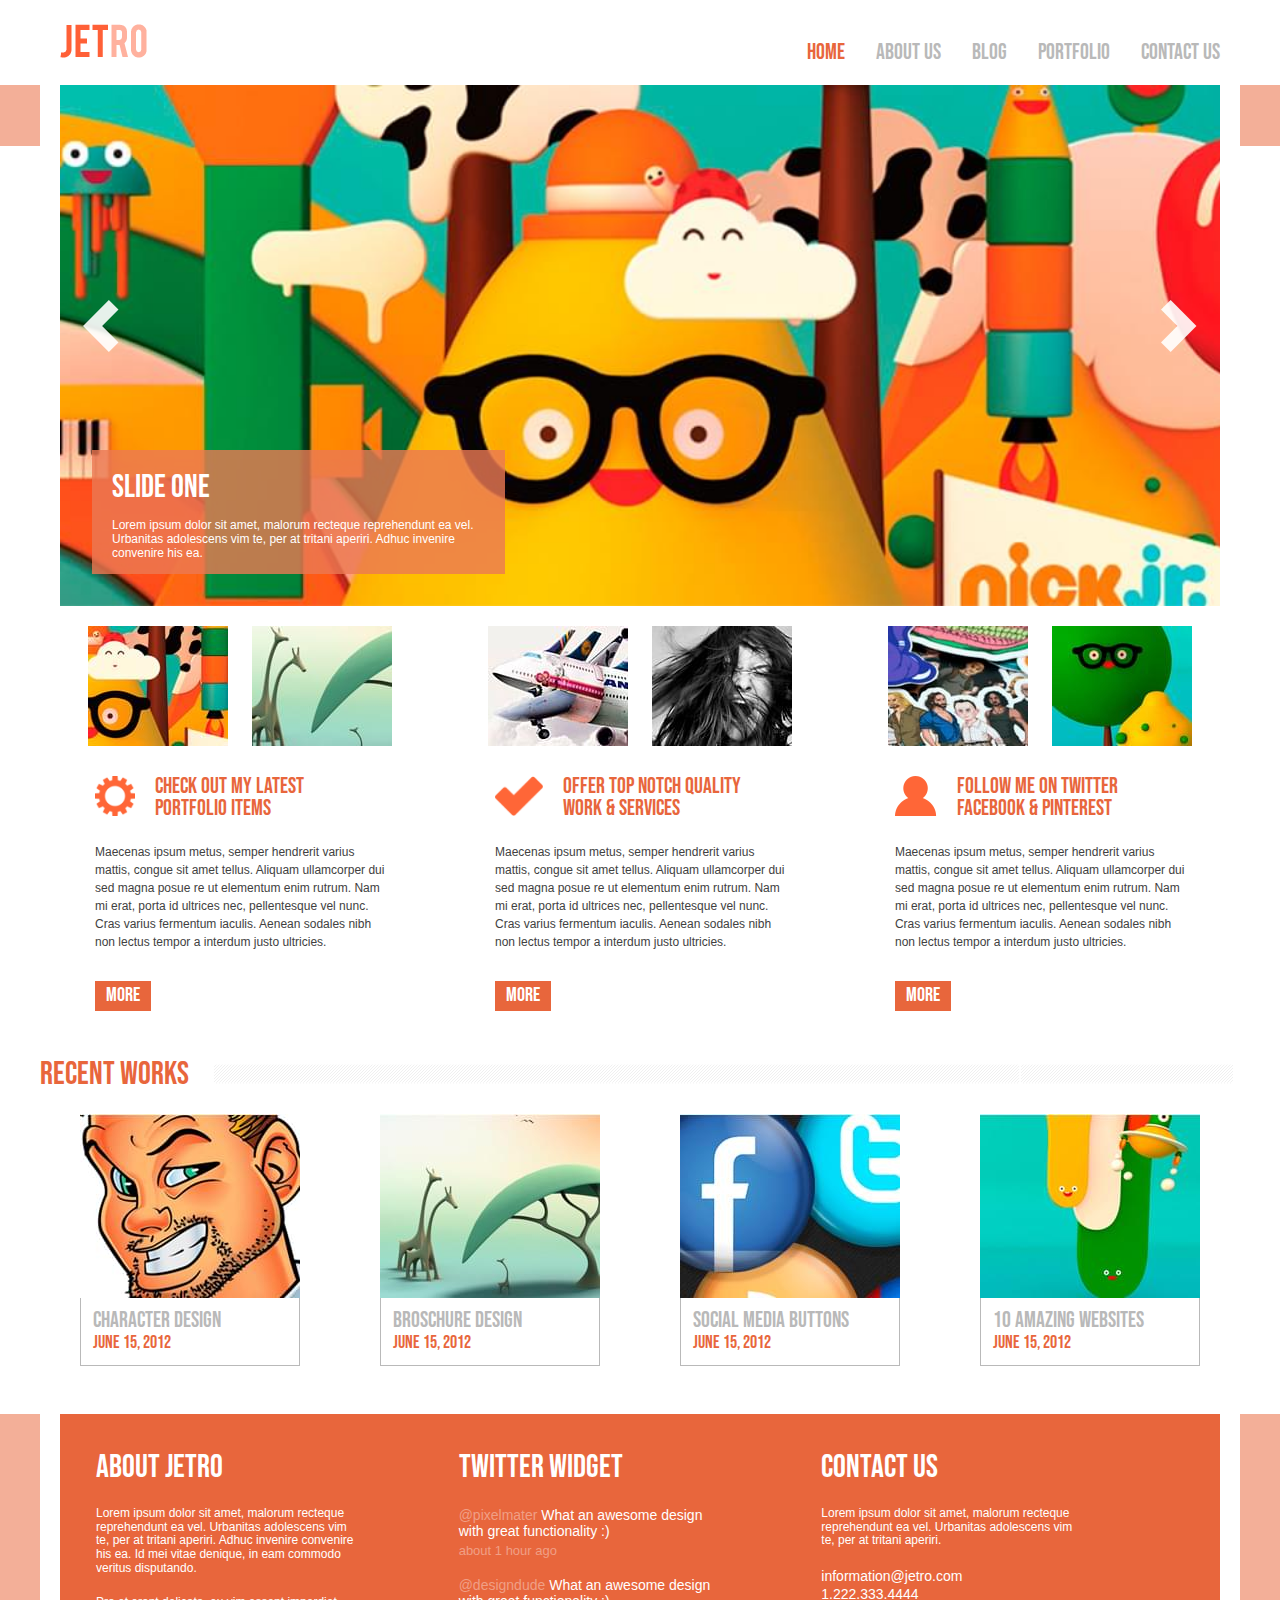
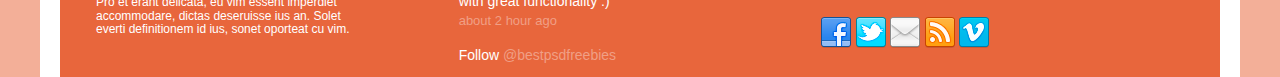
<file: index.html>
<!DOCTYPE html>
<html lang="en">
<head>
    <meta charset="UTF-8">
    <meta name="viewport" content="width=device-width, initial-scale=1.0">
    <meta http-equiv="X-UA-Compatible" content="IE=edge">
    <link rel="stylesheet" href="css/index.min.css">
    <link rel="preconnect" href="https://fonts.gstatic.com">
    <link href="https://fonts.googleapis.com/css2?family=Bebas+Neue&family=Open+Sans&display=swap" rel="stylesheet">
    <title>Jetro</title>
</head>
<body>
    <header>
    <div class="header__wrapper">
        <div class="grid-container">
            <div class="header__info">
                <div class="grid-x">
                    <div class="small-12 medium-6 large-6 cell">
                        <div class="logo">
                            <a href="index.html"><img src="img/global-img/logo.png" alt="Jetro"></a>
                        </div>
                    </div>
                    <div class="small-12 medium-6 large-6 cell">
                        <div class="navigation">
                            <button class="open-menu">SHOW MENU</button>
                            <button class="close-menu">CLOSE MENU</button>
                                <nav class="menu-navigation">
                                    <a href="index.html" class="index-link">HOME</a>
                                    <a href="about.html" class="about-link">ABOUT US</a>
                                    <a href="blog.html" class="blog-link">BLOG</a>
                                    <a href="portfolio.html" class="portfolio-link">PORTFOLIO</a>
                                    <a href="contact.html" class="contact-link">CONTACT US</a>
                                </nav>
                            <nav class="header-navigation">
                                <a href="index.html" class="index-link">HOME</a>
                                <a href="about.html" class="about-link">ABOUT US</a>
                                <a href="blog.html" class="blog-link">BLOG</a>
                                <a href="portfolio.html" class="portfolio-link">PORTFOLIO</a>
                                <a href="contact.html" class="contact-link">CONTACT US</a>
                            </nav>
                        </div>
                    </div>
                </div>
            </div>
        </div>
    </div>
    <script src="js/global.min.js"></script>
</header>
    <main>
       <section id="home">
        <section id="slider-news">
            <div class="slider-news__wrapper">
                <div class="grid-container">
                    <div class="slide-news">
                        <button class="prev-button"><img src="img/index/prev-btn.png" alt="Prev"></button>
                        <div class="slide__item slide-1">
                            <div class="slide-info">
                                <a href="">SLIDE ONE</a>
                                <p>Lorem ipsum dolor sit amet, malorum recteque reprehendunt ea vel. Urbanitas adolescens vim te, per at tritani aperiri. Adhuc invenire convenire his ea.</p>
                            </div>
                        </div>
                        <div class="slide__item slide-2">
                            <div class="slide-info">
                                <a href="">SLIDE TWO</a>
                                <p>Lorem ipsum dolor sit amet. Urbanitas adolescens vim te, per at tritani aperiri. Adhuc invenire convenire his ea.</p>
                            </div>
                        </div>
                        <div class="slide__item slide-3">
                            <div class="slide-info">
                                <a href="">SLIDE THREE</a>
                                <p>Urbanitas adolescens vim te, per at tritani aperiri. Adhuc invenire convenire his ea.</p>
                            </div>
                        </div>
                        <button class="next-button"><img src="img/index/next-btn.png" alt="Next"></button>
                    </div>
                </div>
            </div>
        </section>
        <section id="last-news">
            <div class="last-news__wrapper">
                <div class="grid-container">
                    <div class="grid-x">
                        <div class="small-12 medium-6 large-4 cell">
                            <div class="last-news__card news-card-1">
                                <div class="last-news__image-links">
                                    <a href=""><img src="img/index/card-item-1.jpg" alt=""></a>
                                    <a href=""><img src="img/index/card-item-2.jpg" alt=""></a>
                                </div>
                                <div class="last-news__info">
                                    <div class="last-news__title">
                                        <a href=""><img src="img/index/icon-1.png" alt=""><span>CHECK OUT MY LATEST PORTFOLIO ITEMS</span></a>
                                    </div>
                                    <div class="last-news__text">
                                        <p>Maecenas ipsum metus, semper hendrerit varius mattis, congue sit amet tellus. Aliquam ullamcorper dui sed magna posue re ut elementum enim rutrum. Nam mi erat, porta id ultrices nec, pellentesque vel nunc. Cras varius fermentum iaculis. Aenean sodales nibh non lectus tempor a interdum justo ultricies.</p>
                                        <a href="">MORE</a>
                                    </div>
                                </div>
                            </div>
                        </div>
                        <div class="small-12 medium-6 large-4 cell">
                            <div class="last-news__card news-card-2">
                                <div class="last-news__image-links">
                                    <a href=""><img src="img/index/card-item-3.jpg" alt=""></a>
                                    <a href=""><img src="img/index/card-item-4.jpg" alt=""></a>
                                </div>
                                <div class="last-news__info">
                                    <div class="last-news__title">
                                        <a href=""><img src="img/index/icon-2.png" alt=""><span>OFFER TOP NOTCH QUALITY WORK & SERVICES</span></a>
                                    </div>
                                    <div class="last-news__text">
                                        <p>Maecenas ipsum metus, semper hendrerit varius mattis, congue sit amet tellus. Aliquam ullamcorper dui sed magna posue re ut elementum enim rutrum. Nam mi erat, porta id ultrices nec, pellentesque vel nunc. Cras varius fermentum iaculis. Aenean sodales nibh non lectus tempor a interdum justo ultricies.</p>
                                        <a href="">MORE</a>
                                    </div>
                                </div>
                            </div>
                        </div>
                        <div class="small-12 medium-12 large-4 cell">
                            <div class="last-news__card news-card-3">
                                <div class="last-news__image-links">
                                    <a href=""><img src="img/index/card-item-5.jpg" alt=""></a>
                                    <a href=""><img src="img/index/card-item-6.jpg" alt=""></a>
                                </div>
                                <div class="last-news__info">
                                    <div class="last-news__title">
                                        <a href=""><img src="img/index/icon-3.png" alt=""><span>FOLLOW ME ON TWITTER FACEBOOK & PINTEREST</span></a>
                                    </div>
                                    <div class="last-news__text">
                                        <p>Maecenas ipsum metus, semper hendrerit varius mattis, congue sit amet tellus. Aliquam ullamcorper dui sed magna posue re ut elementum enim rutrum. Nam mi erat, porta id ultrices nec, pellentesque vel nunc. Cras varius fermentum iaculis. Aenean sodales nibh non lectus tempor a interdum justo ultricies.</p>
                                        <a href="">MORE</a>
                                    </div>
                                </div>
                            </div>
                        </div>
                    </div>
                </div>
            </div>
        </section>
        <section id="recent-works">
            <div class="recent-works__wrapper">
                <div class="grid-container">
                    <div class="recent-works">
                        <div class="recent-works__title">
                            <a href="">RECENT WORKS</a>
                        </div>
                        <div class="recent-works__items">
                            <div class="grid-x">
                                <div class="small-12 medium-6 large-3 cell">
                                    <a href="" class="recent-work__link recent-card-1"><div class="recent-work__card">
                                        <img src="img/index/project-1.jpg" alt="CHARACTER DESIGN">
                                            <div class="recent-work__card-info">
                                                <p>CHARACTER DESIGN</p>
                                                <p>JUNE 15, 2012</p>
                                            </div>
                                    </div></a>
                                </div>
                                <div class="small-12 medium-6 large-3 cell">
                                    <a href="" class="recent-work__link recent-card-2"><div class="recent-work__card">
                                        <img src="img/index/project-2.jpg" alt="CHARACTER DESIGN">
                                            <div class="recent-work__card-info">
                                                <p>BROSCHURE DESIGN</p>
                                                <p>JUNE 15, 2012</p>
                                            </div>
                                    </div></a>
                                </div>
                                <div class="small-12 medium-6 large-3 cell">
                                    <a href="" class="recent-work__link recent-card-3"><div class="recent-work__card">
                                        <img src="img/index/project-3.jpg" alt="CHARACTER DESIGN">
                                            <div class="recent-work__card-info">
                                                <p>SOCIAL MEDIA BUTTONS</p>
                                                <p>JUNE 15, 2012</p>
                                            </div>
                                    </div></a>
                                </div>
                                <div class="small-12 medium-6 large-3 cell">
                                    <a href="" class="recent-work__link recent-card-4"><div class="recent-work__card">
                                        <img src="img/index/project-4.jpg" alt="CHARACTER DESIGN">
                                            <div class="recent-work__card-info">
                                                <p>10 AMAZING WEBSITES</p>
                                                <p>JUNE 15, 2012</p>
                                            </div>
                                    </div></a>
                                </div>
                            </div>
                        </div>
                    </div>
                </div>
            </div>
        </section>
      </section>
    </main>
    <footer>
    <div class="footer__wrapper">
        <div class="grid-container">
            <div class="footer__info">
                <div class="grid-x">
                    <div class="small-12 medium-6 large-4 cell">
                        <div class="footer-about">
                            <div class="footer__title">
                                <a href="about.html">ABOUT JETRO</a>
                            </div>
                            <div class="footer-about__info footer-text">
                                <p>Lorem ipsum dolor sit amet, malorum recteque reprehendunt ea vel. Urbanitas adolescens vim te, per at tritani aperiri. Adhuc invenire convenire his ea. Id mei vitae denique, in eam commodo veritus disputando.</p>
                                <p>Pro et erant delicata, eu vim essent imperdiet accommodare, dictas deseruisse ius an. Solet everti definitionem id ius, sonet oporteat cu vim.</p>
                            </div>
                        </div>
                    </div>
                    <div class="small-12 medium-6 large-4 cell">
                        <div class="footer-widget">
                            <div class="footer__title">
                                <a href="">TWITTER WIDGET</a>
                            </div>
                            <div class="footer-widget__info">
                                <div class="widget__post">
                                    <p><a href="">@pixelmater</a> What an awesome design with great functionality :)</p>
                                    <p>about 1 hour ago</p>
                                </div>
                                <div class="widget__post">
                                    <p><a href="">@designdude</a> What an awesome design with great functionality :)</p>
                                    <p>about 2 hour ago</p>
                                </div>
                                <p>Follow <a href="">@bestpsdfreebies</a></p>
                            </div>
                        </div>
                    </div>
                    <div class="small-12 medium-12 large-4 cell">
                        <div class="footer-contacts">
                            <div class="footer__title">
                                <a href="contact.html">CONTACT US</a>
                            </div>
                            <div class="footer-contacts__info footer-text">
                                <p>Lorem ipsum dolor sit amet, malorum recteque reprehendunt ea vel. Urbanitas adolescens vim te, per at tritani aperiri.</p>
                                    <div class="contact__info">
                                        <a href="">information@jetro.com</a>
                                        <a href="">1.222.333.4444</a>
                                    </div>
                                <div class="footer-contacts__items">
                                    <a href=""><img src="img/global-img/contact-1.png" alt="Facebook"></a>
                                    <a href=""><img src="img/global-img/contact-2.png" alt="Twitter"></a>
                                    <a href=""><img src="img/global-img/contact-3.png" alt="E-mail"></a>
                                    <a href=""><img src="img/global-img/contact-4.png" alt="RSS"></a>
                                    <a href=""><img src="img/global-img/contact-5.png" alt="Vimeo"></a>
                                </div>
                            </div>
                        </div>
                    </div>
                </div>
            </div>
        </div>
    </div>
</footer>
    <script src="js/index.min.js"></script>
</body>
</html>
</file>
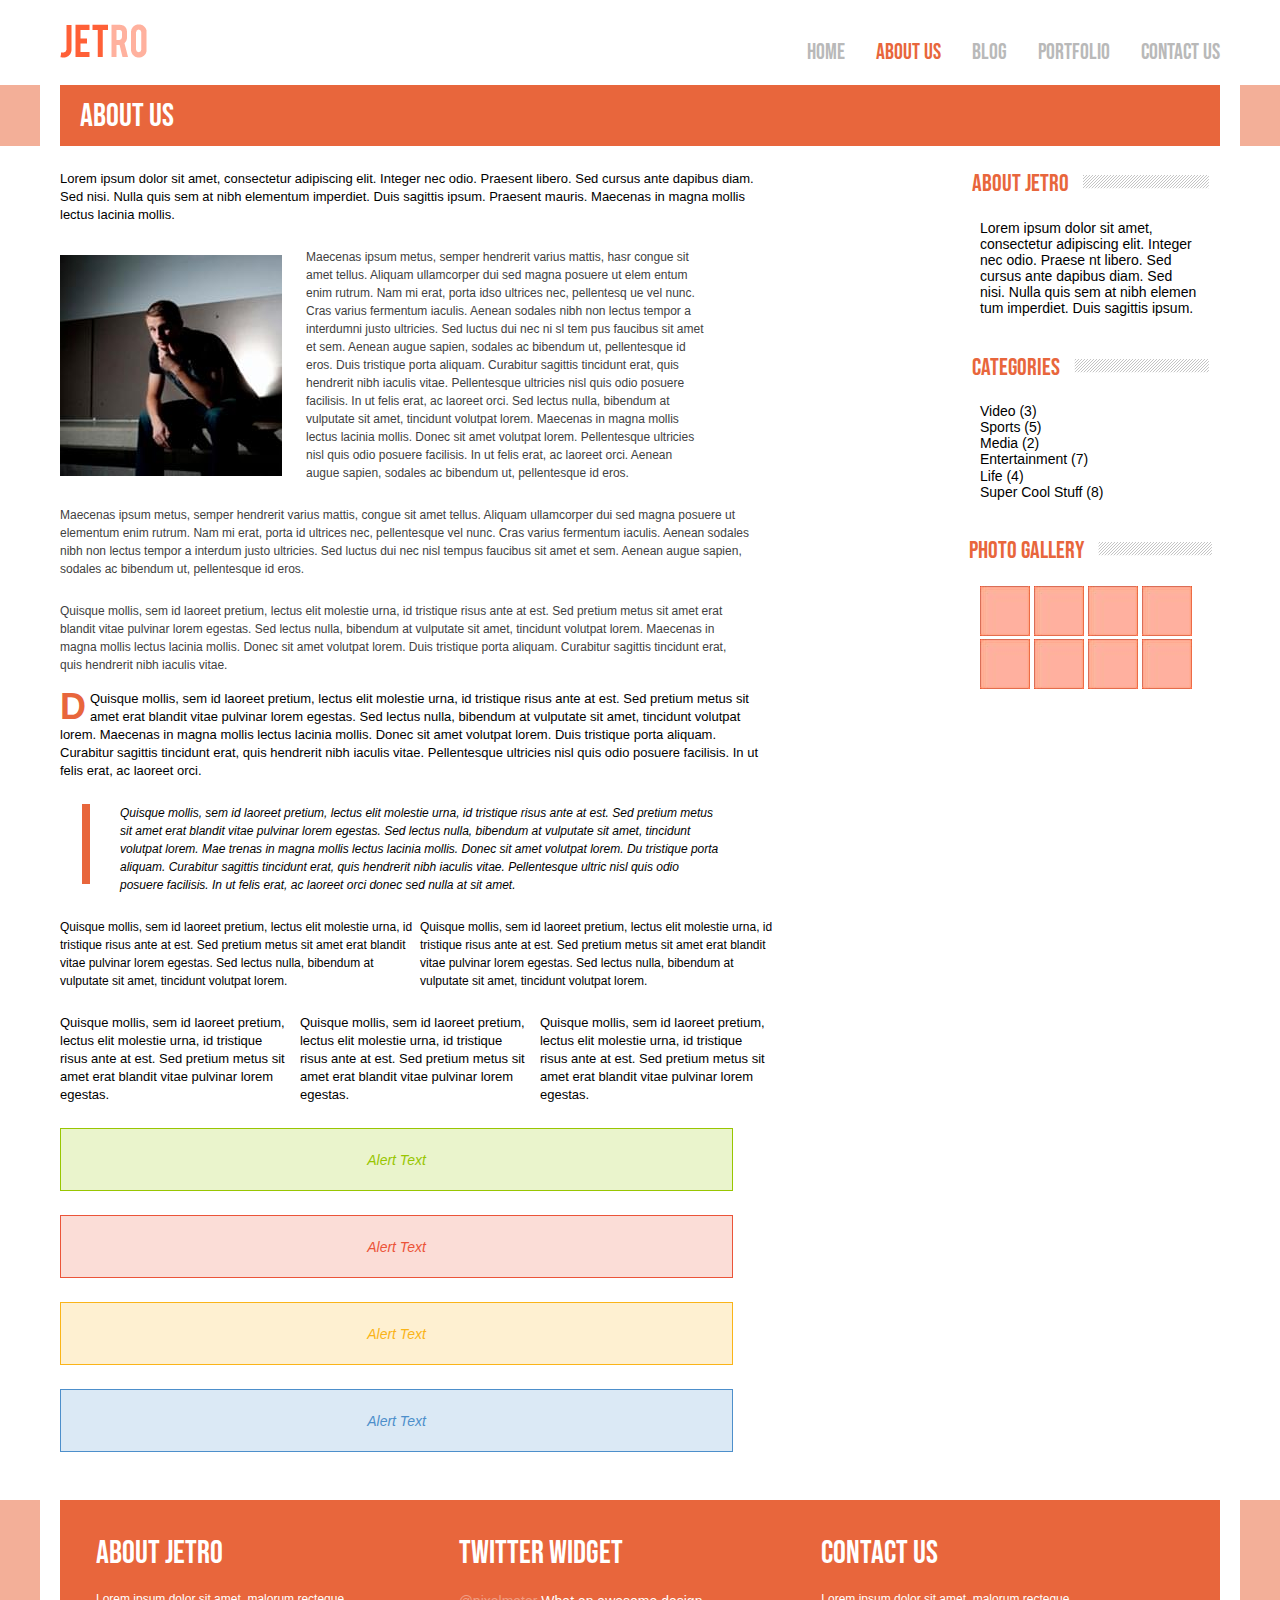
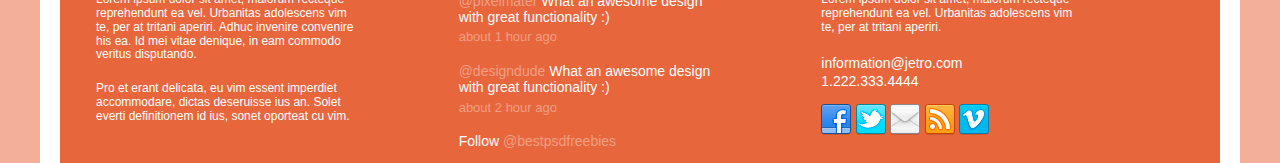
<file: about.html>
<!DOCTYPE html>
<html lang="en">
<head>
    <meta charset="UTF-8">
    <meta name="viewport" content="width=device-width, initial-scale=1.0">
    <meta http-equiv="X-UA-Compatible" content="IE=edge">
    <link rel="stylesheet" href="css/about.min.css">
    <link rel="preconnect" href="https://fonts.gstatic.com">
    <link href="https://fonts.googleapis.com/css2?family=Bebas+Neue&family=Open+Sans&display=swap" rel="stylesheet">
    <title>About Jetro</title>
</head>
<body>
    <header>
    <div class="header__wrapper">
        <div class="grid-container">
            <div class="header__info">
                <div class="grid-x">
                    <div class="small-12 medium-6 large-6 cell">
                        <div class="logo">
                            <a href="index.html"><img src="img/global-img/logo.png" alt="Jetro"></a>
                        </div>
                    </div>
                    <div class="small-12 medium-6 large-6 cell">
                        <div class="navigation">
                            <button class="open-menu">SHOW MENU</button>
                            <button class="close-menu">CLOSE MENU</button>
                                <nav class="menu-navigation">
                                    <a href="index.html" class="index-link">HOME</a>
                                    <a href="about.html" class="about-link">ABOUT US</a>
                                    <a href="blog.html" class="blog-link">BLOG</a>
                                    <a href="portfolio.html" class="portfolio-link">PORTFOLIO</a>
                                    <a href="contact.html" class="contact-link">CONTACT US</a>
                                </nav>
                            <nav class="header-navigation">
                                <a href="index.html" class="index-link">HOME</a>
                                <a href="about.html" class="about-link">ABOUT US</a>
                                <a href="blog.html" class="blog-link">BLOG</a>
                                <a href="portfolio.html" class="portfolio-link">PORTFOLIO</a>
                                <a href="contact.html" class="contact-link">CONTACT US</a>
                            </nav>
                        </div>
                    </div>
                </div>
            </div>
        </div>
    </div>
    <script src="js/global.min.js"></script>
</header>
    <main>
      <section id="about">
        <section id="about-us">
            <div class="about-us__wrapper">
                <div class="grid-container">
                    <div class="about__info">
                        <div class="about-us__title">
                            <p>ABOUT US</p>
                        </div>
                        <div class="about-us__info">
                            <div class="grid-x">
                                <div class="small-12 medium-12 large-9 cell">
                                    <div class="about-us__text">
                                        <div class="about-us__text item-1">
                                            <p>Lorem ipsum dolor sit amet, consectetur adipiscing elit. Integer nec odio. Praesent libero. Sed cursus ante dapibus diam. Sed nisi. Nulla quis sem at nibh elementum imperdiet. Duis sagittis ipsum. Praesent mauris. Maecenas in magna mollis lectus lacinia mollis.</p>
                                        </div>
                                        <div class="about-us__text item-2">
                                            <img src="img/about/about.jpg" alt="">
                                            <p>Maecenas ipsum metus, semper hendrerit varius mattis, hasr congue sit amet tellus. Aliquam ullamcorper dui sed magna posuere ut elem entum enim rutrum. Nam mi erat, porta idso ultrices nec, pellentesq ue vel nunc. Cras varius fermentum iaculis. Aenean sodales nibh non lectus tempor a interdumni justo ultricies. Sed luctus dui nec ni  sl tem pus faucibus sit amet et sem. Aenean augue sapien, sodales ac bibendum ut, pellentesque id eros. Duis tristique porta aliquam. Curabitur sagittis tincidunt erat, quis hendrerit nibh iaculis vitae. Pellentesque ultricies nisl quis odio posuere facilisis. In ut felis erat, ac laoreet orci. Sed lectus nulla, bibendum at vulputate sit amet, tincidunt volutpat lorem. Maecenas in magna mollis lectus lacinia mollis. Donec sit amet volutpat lorem. Pellentesque ultricies nisl quis odio posuere facilisis. In ut felis erat, ac laoreet orci.  Aenean augue sapien, sodales ac bibendum ut, pellentesque id eros.</p>
                                        </div>
                                        <div class="about-us__text item-3">
                                            <p>Maecenas ipsum metus, semper hendrerit varius mattis, congue sit amet tellus. Aliquam ullamcorper dui sed magna posuere ut elementum enim rutrum. Nam mi erat, porta id ultrices nec, pellentesque vel nunc. Cras varius fermentum iaculis. Aenean sodales nibh non lectus tempor a interdum justo ultricies. Sed luctus dui nec nisl tempus faucibus sit amet et sem. Aenean augue sapien, sodales ac bibendum ut, pellentesque id eros.</p>
                                        </div>
                                        <div class="about-us__text item-4">
                                            <p>Quisque mollis, sem id laoreet pretium, lectus elit molestie urna, id tristique risus ante at est. Sed pretium metus sit amet erat blandit vitae pulvinar lorem egestas. Sed lectus nulla, bibendum at vulputate sit amet, tincidunt volutpat lorem. Maecenas in magna mollis lectus lacinia mollis. Donec sit amet volutpat lorem. Duis tristique porta aliquam. Curabitur sagittis tincidunt erat, quis hendrerit nibh iaculis vitae.</p>
                                        </div>
                                        <div class="about-us__text item-5">
                                            <p><span>D</span><span>Quisque mollis, sem id laoreet pretium, lectus elit molestie urna, id tristique risus ante at est. Sed pretium metus sit amet erat blandit vitae pulvinar lorem egestas. Sed lectus nulla, bibendum at vulputate sit amet, tincidunt volutpat</span><span>lorem. Maecenas in magna mollis lectus lacinia mollis. Donec sit amet volutpat lorem. Duis tristique porta aliquam. Curabitur sagittis tincidunt erat, quis hendrerit nibh iaculis vitae. Pellentesque ultricies nisl quis odio posuere facilisis. In ut felis erat, ac laoreet orci.</span></p>
                                        </div>
                                        <div class="about-us__text item-6">
                                            <p>Quisque mollis, sem id laoreet pretium, lectus elit molestie urna, id tristique risus ante at est. Sed pretium metus sit amet erat blandit vitae pulvinar lorem egestas. Sed lectus nulla, bibendum at vulputate sit amet, tincidunt volutpat lorem. Mae trenas in magna mollis lectus lacinia mollis. Donec sit amet volutpat lorem. Du tristique porta aliquam. Curabitur sagittis tincidunt erat, quis hendrerit nibh iaculis vitae. Pellentesque ultric nisl quis odio posuere facilisis. In ut felis erat, ac laoreet orci donec sed nulla at sit amet.</p>
                                        </div>
                                        <div class="about-us__text item-7">
                                            <div class="grid-x">
                                                <div class="small-12 medium-12 large-6 cell">
                                                    <p>Quisque mollis, sem id laoreet pretium, lectus elit molestie urna, id tristique risus ante at est. Sed pretium metus sit amet erat blandit vitae pulvinar lorem egestas. Sed lectus nulla, bibendum at vulputate sit amet, tincidunt volutpat lorem.</p>
                                                </div>
                                                <div class="small-12 medium-12 large-6 cell">
                                                    <p>Quisque mollis, sem id laoreet pretium, lectus elit molestie urna, id tristique risus ante at est. Sed pretium metus sit amet erat blandit vitae pulvinar lorem egestas. Sed lectus nulla, bibendum at vulputate sit amet, tincidunt volutpat lorem.</p>
                                                </div>
                                            </div>
                                            <div class="grid-x">
                                                <div class="small-12 medium-12 large-4 cell">
                                                    <p>Quisque mollis, sem id laoreet pretium, lectus elit molestie urna, id tristique risus ante at est. Sed pretium metus sit amet erat blandit vitae pulvinar lorem egestas.</p>
                                                </div>
                                                <div class="small-12 medium-12 large-4 cell">
                                                    <p>Quisque mollis, sem id laoreet pretium, lectus elit molestie urna, id tristique risus ante at est. Sed pretium metus sit amet erat blandit vitae pulvinar lorem egestas.</p>
                                                </div>
                                                <div class="small-12 medium-12 large-4 cell">
                                                    <p>Quisque mollis, sem id laoreet pretium, lectus elit molestie urna, id tristique risus ante at est. Sed pretium metus sit amet erat blandit vitae pulvinar lorem egestas.</p>
                                                </div>
                                            </div>
                                        </div>
                                        <div class="about-us__text item-8">
                                            <div class="alert lime">
                                                <p>Alert Text</p>
                                            </div>
                                            <div class="alert red">
                                                <p>Alert Text</p>
                                            </div>
                                            <div class="alert orange">
                                                <p>Alert Text</p>
                                            </div>
                                            <div class="alert sea">
                                                <p>Alert Text</p>
                                                        </div>
                                                    </div>
                                                </div>
                                            </div>
                                        <div class="small-12 medium-12 large-3 cell">
                                            <div class="about-jetro">
                                                <div class="about-jetro__title">
                                                    <p>ABOUT JETRO</p>
                                                </div>
                                                <div class="about-jetro__info">
                                                    <p>Lorem ipsum dolor sit amet, consectetur adipiscing elit. Integer nec odio. Praese nt libero. Sed cursus ante dapibus diam. Sed nisi. Nulla quis sem at nibh elemen tum imperdiet. Duis sagittis ipsum.</p>
                                                </div>
                                            </div>
                                            <div class="categories">
                                                <div class="categories__title">
                                                    <p>CATEGORIES</p>
                                                </div>
                                                <div class="categories__info">
                                                    <a href="">Video (3)</a>
                                                    <a href="">Sports (5)</a>
                                                    <a href="">Media (2)</a>
                                                    <a href="">Entertainment (7)</a>
                                                    <a href="">Life (4)</a>
                                                    <a href="">Super Cool Stuff (8)</a>
                                                </div>
                                            </div>
                                            <div class="photo-gallery">
                                                <div class="photo-gallery__title">
                                                    <p>PHOTO GALLERY</p>
                                                </div>
                                                <div class="photo-gallery__info">
                                                    <a href=""><img src="img/about/placeholder.jpg" alt=""></a>
                                                    <a href=""><img src="img/about/placeholder.jpg" alt=""></a>
                                                    <a href=""><img src="img/about/placeholder.jpg" alt=""></a>
                                                    <a href=""><img src="img/about/placeholder.jpg" alt=""></a>
                                                    <a href=""><img src="img/about/placeholder.jpg" alt=""></a>
                                                    <a href=""><img src="img/about/placeholder.jpg" alt=""></a>
                                                    <a href=""><img src="img/about/placeholder.jpg" alt=""></a>
                                                    <a href=""><img src="img/about/placeholder.jpg" alt=""></a>
                                                </div>
                                            </div>
                                        </div>
                                    </div>
                                </div>
                            </div>
                        </div>
                    </div>
                </div>
            </div>
        </section>
      </section>
    </main>
    <footer>
    <div class="footer__wrapper">
        <div class="grid-container">
            <div class="footer__info">
                <div class="grid-x">
                    <div class="small-12 medium-6 large-4 cell">
                        <div class="footer-about">
                            <div class="footer__title">
                                <a href="about.html">ABOUT JETRO</a>
                            </div>
                            <div class="footer-about__info footer-text">
                                <p>Lorem ipsum dolor sit amet, malorum recteque reprehendunt ea vel. Urbanitas adolescens vim te, per at tritani aperiri. Adhuc invenire convenire his ea. Id mei vitae denique, in eam commodo veritus disputando.</p>
                                <p>Pro et erant delicata, eu vim essent imperdiet accommodare, dictas deseruisse ius an. Solet everti definitionem id ius, sonet oporteat cu vim.</p>
                            </div>
                        </div>
                    </div>
                    <div class="small-12 medium-6 large-4 cell">
                        <div class="footer-widget">
                            <div class="footer__title">
                                <a href="">TWITTER WIDGET</a>
                            </div>
                            <div class="footer-widget__info">
                                <div class="widget__post">
                                    <p><a href="">@pixelmater</a> What an awesome design with great functionality :)</p>
                                    <p>about 1 hour ago</p>
                                </div>
                                <div class="widget__post">
                                    <p><a href="">@designdude</a> What an awesome design with great functionality :)</p>
                                    <p>about 2 hour ago</p>
                                </div>
                                <p>Follow <a href="">@bestpsdfreebies</a></p>
                            </div>
                        </div>
                    </div>
                    <div class="small-12 medium-12 large-4 cell">
                        <div class="footer-contacts">
                            <div class="footer__title">
                                <a href="contact.html">CONTACT US</a>
                            </div>
                            <div class="footer-contacts__info footer-text">
                                <p>Lorem ipsum dolor sit amet, malorum recteque reprehendunt ea vel. Urbanitas adolescens vim te, per at tritani aperiri.</p>
                                    <div class="contact__info">
                                        <a href="">information@jetro.com</a>
                                        <a href="">1.222.333.4444</a>
                                    </div>
                                <div class="footer-contacts__items">
                                    <a href=""><img src="img/global-img/contact-1.png" alt="Facebook"></a>
                                    <a href=""><img src="img/global-img/contact-2.png" alt="Twitter"></a>
                                    <a href=""><img src="img/global-img/contact-3.png" alt="E-mail"></a>
                                    <a href=""><img src="img/global-img/contact-4.png" alt="RSS"></a>
                                    <a href=""><img src="img/global-img/contact-5.png" alt="Vimeo"></a>
                                </div>
                            </div>
                        </div>
                    </div>
                </div>
            </div>
        </div>
    </div>
</footer>
</body>
</html>
</file>
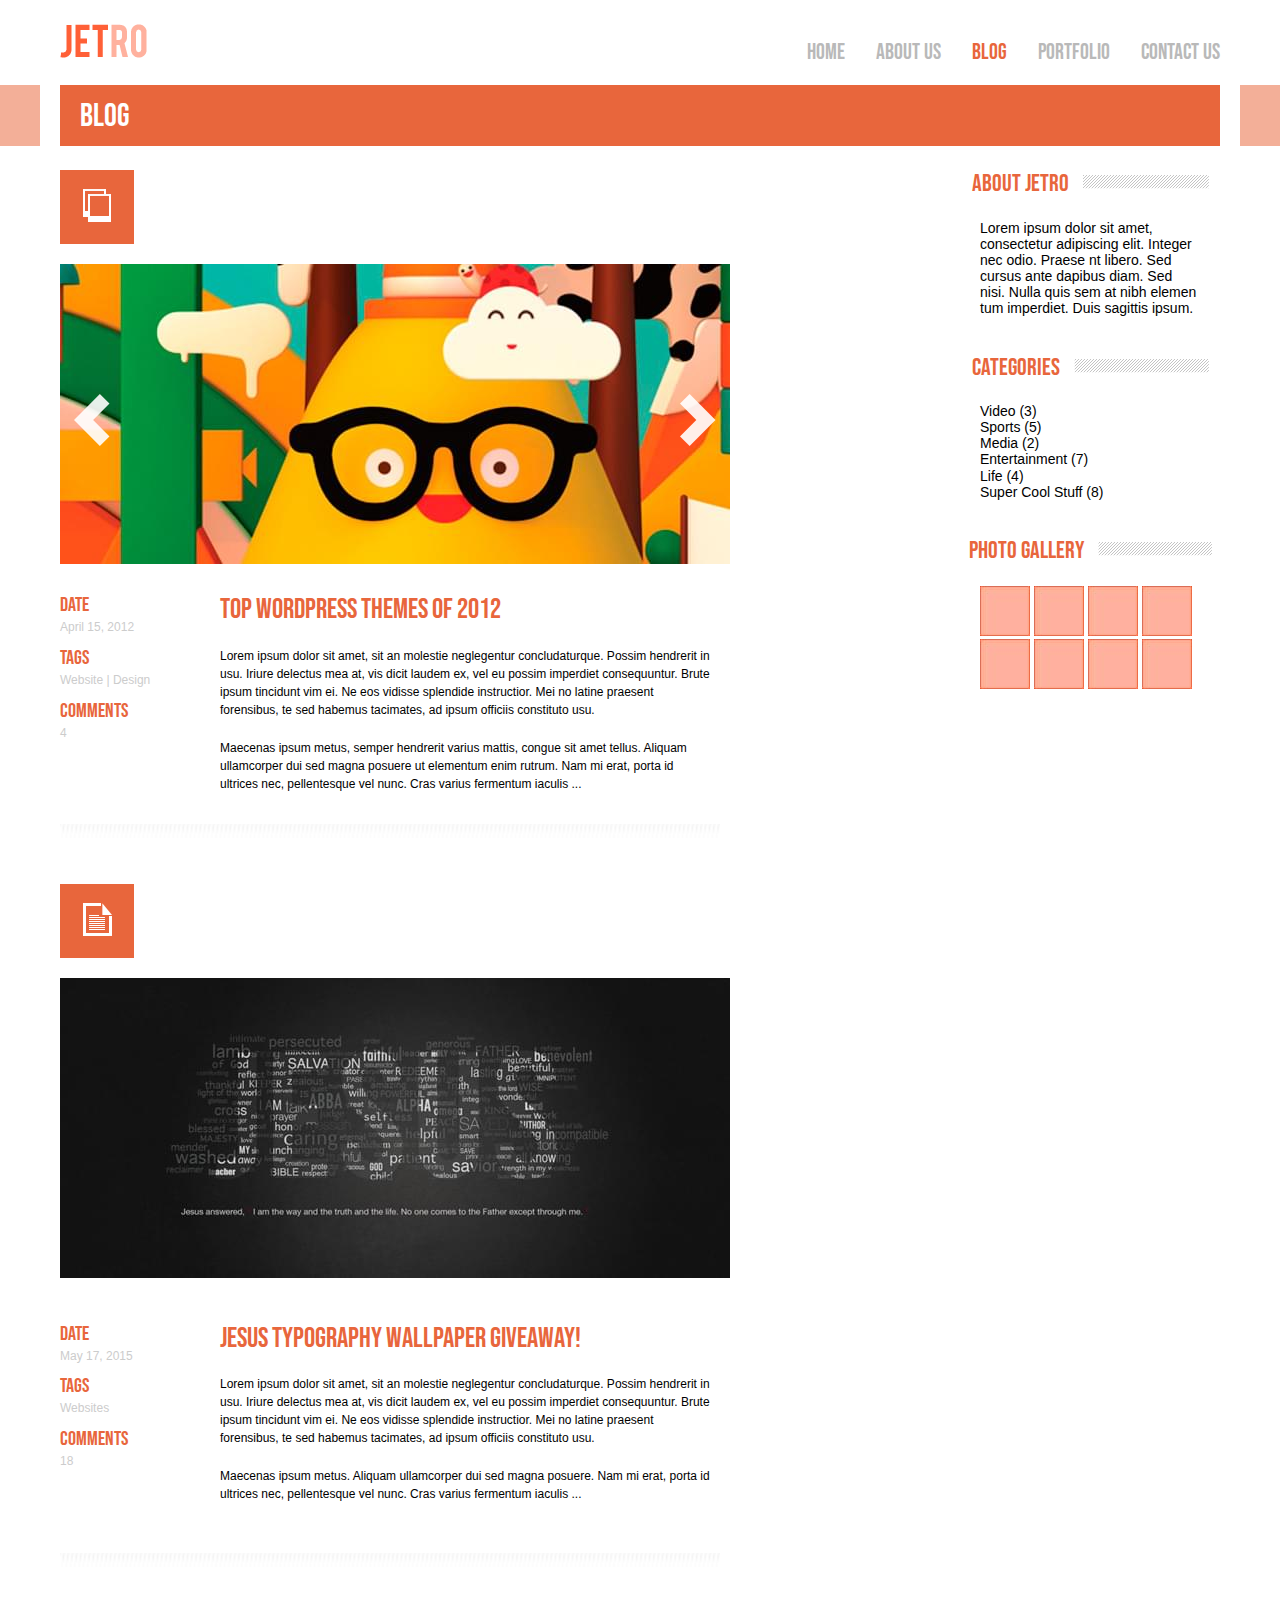
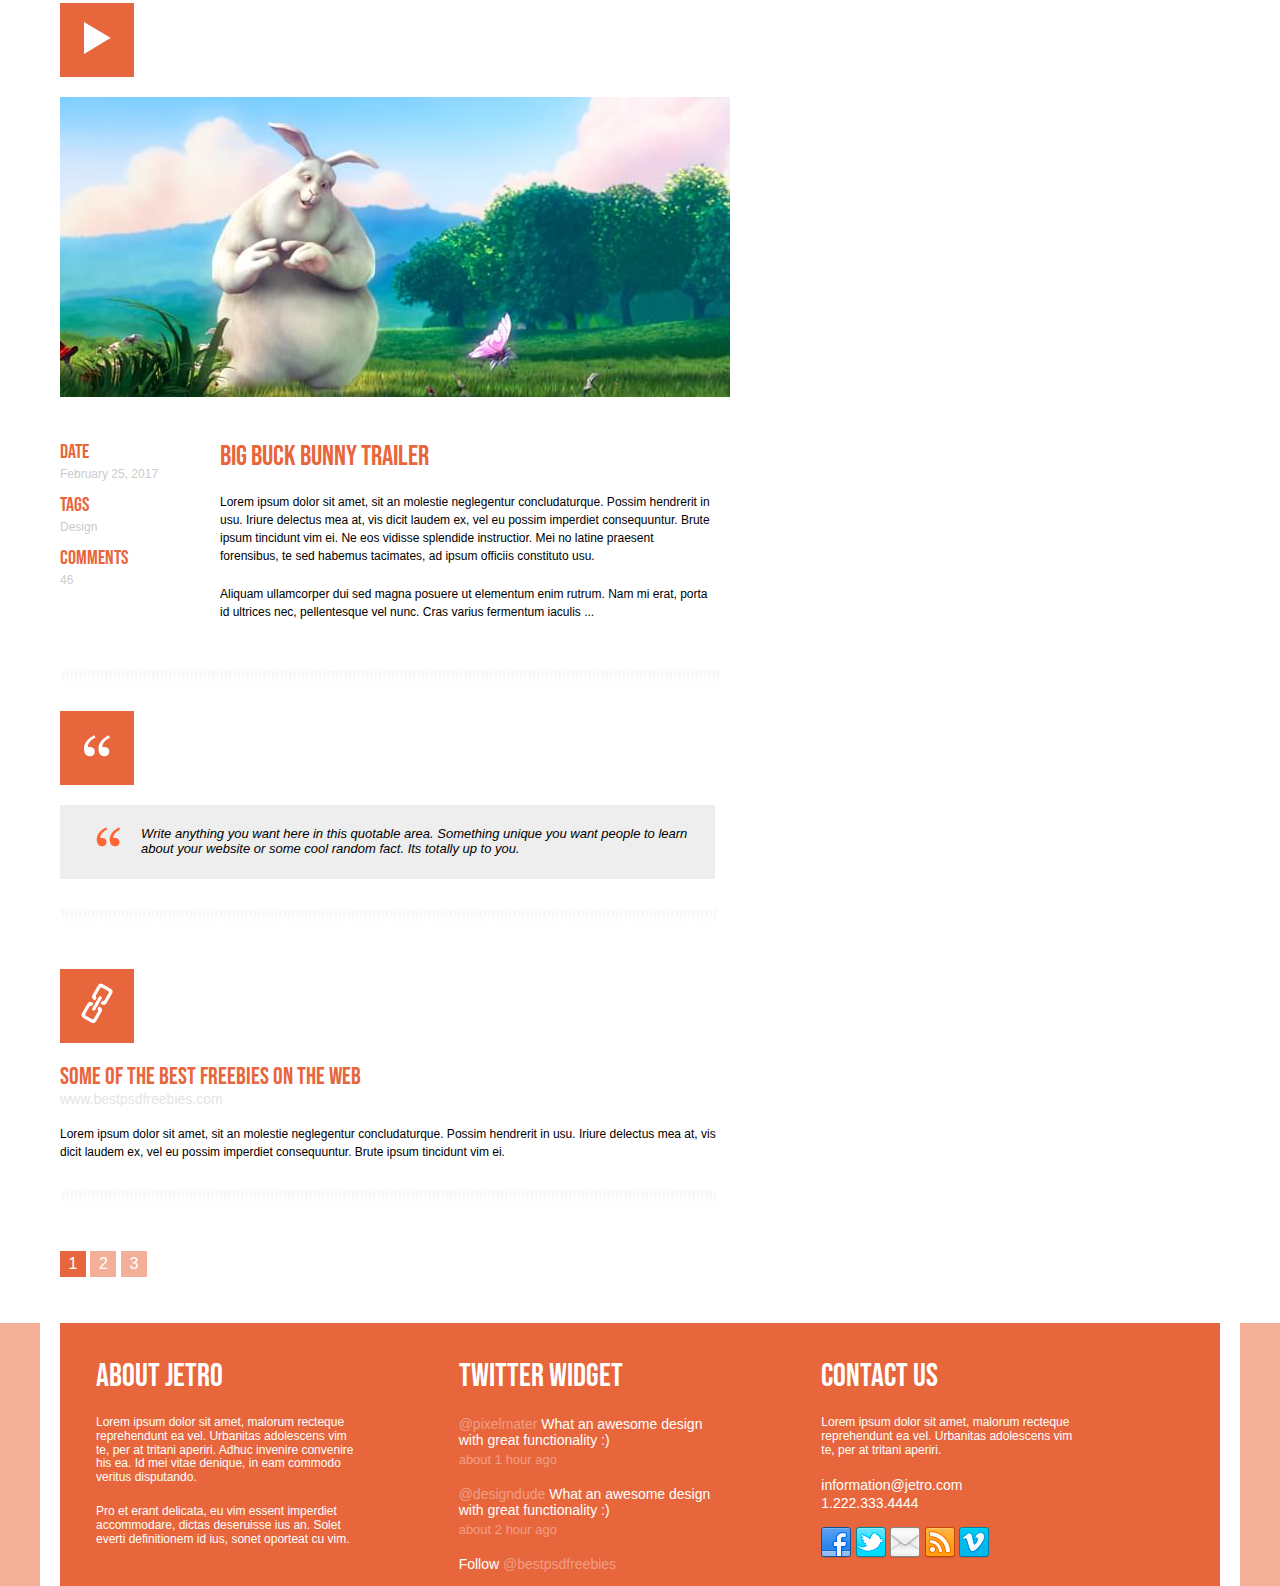
<file: blog.html>
<!DOCTYPE html>
<html lang="en">
   <head>
      <meta charset="UTF-8">
      <meta name="viewport" content="width=device-width, initial-scale=1.0">
      <meta http-equiv="X-UA-Compatible" content="IE=edge">
      <link rel="stylesheet" href="css/blog.min.css">
      <link rel="preconnect" href="https://fonts.gstatic.com">
      <link href="https://fonts.googleapis.com/css2?family=Bebas+Neue&family=Open+Sans&display=swap" rel="stylesheet">
      <title>Jetro Blog</title>
   </head>
   <body>
      <header>
    <div class="header__wrapper">
        <div class="grid-container">
            <div class="header__info">
                <div class="grid-x">
                    <div class="small-12 medium-6 large-6 cell">
                        <div class="logo">
                            <a href="index.html"><img src="img/global-img/logo.png" alt="Jetro"></a>
                        </div>
                    </div>
                    <div class="small-12 medium-6 large-6 cell">
                        <div class="navigation">
                            <button class="open-menu">SHOW MENU</button>
                            <button class="close-menu">CLOSE MENU</button>
                                <nav class="menu-navigation">
                                    <a href="index.html" class="index-link">HOME</a>
                                    <a href="about.html" class="about-link">ABOUT US</a>
                                    <a href="blog.html" class="blog-link">BLOG</a>
                                    <a href="portfolio.html" class="portfolio-link">PORTFOLIO</a>
                                    <a href="contact.html" class="contact-link">CONTACT US</a>
                                </nav>
                            <nav class="header-navigation">
                                <a href="index.html" class="index-link">HOME</a>
                                <a href="about.html" class="about-link">ABOUT US</a>
                                <a href="blog.html" class="blog-link">BLOG</a>
                                <a href="portfolio.html" class="portfolio-link">PORTFOLIO</a>
                                <a href="contact.html" class="contact-link">CONTACT US</a>
                            </nav>
                        </div>
                    </div>
                </div>
            </div>
        </div>
    </div>
    <script src="js/global.min.js"></script>
</header>
      <main>
         <section id="blog page-1">
            <section id="blog__title">
               <div class="blog__title-wrapper">
                  <div class="grid-container">
                     <div class="blog__title-item">
                        <p>BLOG</p>
                     </div>
                  </div>
               </div>
            </section>
                <section id="blog-news">
                    <div class="blog-news__wrapper">
                        <div class="grid-container">
                            <div class="grid-x">
                                <div class="small-12 medium-12 large-9 cell">
                                    <div class="slider-news">
                                        <div class="action">
                                            <button><img src="img/blog/icon-1.png" alt=""></button>
                                        </div>
                                        <div class="slide-news">
                                            <button class="prev-button"><img src="img/index/prev-btn.png" alt="Prev"></button>
                                                    <div class="slide__item image-1">
                                                        <div class="news__info eff">
                                                            <div class="info__item info-1">
                                                                <div class="date">
                                                                    <p>DATE</p>
                                                                    <a href="">April 15, 2012</a>
                                                                </div>
                                                                <div class="tags">
                                                                    <p>TAGS</p>
                                                                    <a href="">Website | Design</a>
                                                                </div>
                                                                <div class="comments">
                                                                    <p>COMMENTS</p>
                                                                    <a href="">4</a>
                                                                </div>
                                                            </div>
                                                            <div class="text__item text-1">
                                                                <div class="text">
                                                                    <a href="">TOP WORDPRESS THEMES OF 2012</a>
                                                                    <p>Lorem ipsum dolor sit amet, sit an molestie neglegentur concludaturque. Possim hendrerit in usu. Iriure delectus mea at, vis dicit laudem ex, vel eu possim imperdiet consequuntur. Brute ipsum tincidunt vim ei. Ne eos vidisse splendide instructior. Mei no latine praesent forensibus, te sed habemus tacimates, ad ipsum officiis constituto usu.</p>
                                                                    <a href="" class="slide-link slide-link-1">Read more</a>
                                                                    <p>Maecenas ipsum metus, semper hendrerit varius mattis, congue sit amet tellus. Aliquam ullamcorper dui sed magna posuere ut elementum enim rutrum. Nam mi erat, porta id ultrices nec, pellentesque vel nunc. Cras varius fermentum iaculis  ...</p>
                                                                </div>
                                                            </div>
                                                        </div>
                                                    </div>
                                                <div class="slide__item image-2">
                                                    <div class="news__info eff">
                                                        <div class="info__item info-2">
                                                            <div class="date">
                                                                <p>DATE</p>
                                                                <a href="">May 17, 2015</a>
                                                            </div>
                                                            <div class="tags">
                                                                <p>TAGS</p>
                                                                <a href="">Websites</a>
                                                            </div>
                                                            <div class="comments">
                                                                <p>COMMENTS</p>
                                                                <a href="">18</a>
                                                            </div>
                                                        </div>
                                                        <div class="text__item text-2">
                                                            <div class="text">
                                                                <a href="">JESUS TYPOGRAPHY WALLPAPER GIVEAWAY!</a>
                                                                <p>Lorem ipsum dolor sit amet, sit an molestie neglegentur concludaturque. Possim hendrerit in usu. Iriure delectus mea at, vis dicit laudem ex, vel eu possim imperdiet consequuntur. Brute ipsum tincidunt vim ei. Ne eos vidisse splendide instructior. Mei no latine praesent forensibus, te sed habemus tacimates, ad ipsum officiis constituto usu.</p>
                                                                <a href="" class="slide-link slide-link-2">Read more</a>
                                                                <p>Maecenas ipsum metus. Aliquam ullamcorper dui sed magna posuere. Nam mi erat, porta id ultrices nec, pellentesque vel nunc. Cras varius fermentum iaculis  ...</p>
                                                            </div>
                                                        </div>
                                                    </div>
                                                </div>
                                                    <div class="slide__item image-3">
                                                        <div class="news__info eff">
                                                            <div class="info__item info-3">
                                                                <div class="date">
                                                                    <p>DATE</p>
                                                                    <a href="">February 25, 2017</a>
                                                                </div>
                                                                <div class="tags">
                                                                    <p>TAGS</p>
                                                                    <a href="">Design</a>
                                                                </div>
                                                                <div class="comments">
                                                                    <p>COMMENTS</p>
                                                                    <a href="">46</a>
                                                                </div>
                                                            </div>
                                                            <div class="text__item text-3">
                                                                <div class="text">
                                                                    <a href="">BIG BUCK BUNNY TRAILER</a>
                                                                    <p>Lorem ipsum dolor sit amet, sit an molestie neglegentur concludaturque. Possim hendrerit in usu. Iriure delectus mea at, vis dicit laudem ex, vel eu possim imperdiet consequuntur. Brute ipsum tincidunt vim ei. Ne eos vidisse splendide instructior. Mei no latine praesent forensibus, te sed habemus tacimates, ad ipsum officiis constituto usu.</p>
                                                                    <a href="" class="slide-link slide-link-3">Read more</a>
                                                                    <p>Aliquam ullamcorper dui sed magna posuere ut elementum enim rutrum. Nam mi erat, porta id ultrices nec, pellentesque vel nunc. Cras varius fermentum iaculis  ...</p>
                                                                </div>
                                                            </div>
                                                        </div>
                                                    </div>
                                            <button class="next-button"><img src="img/index/next-btn.png" alt="Next"></button>
                                        </div>
                                    </div>
                                    <div class="blog-news">
                                        <div class="news news__item-1">
                                            <div class="action">
                                                <button><img src="img/blog/icon-2.png" alt=""></button>
                                            </div>
                                            <div class="news__item">
                                                <a href=""><img src="img/blog/slide-2.jpg" alt=""></a>
                                                <div class="news__info eff">
                                                    <div class="info__item info-2">
                                                        <div class="date">
                                                            <p>DATE</p>
                                                            <a href="">May 17, 2015</a>
                                                        </div>
                                                        <div class="tags">
                                                            <p>TAGS</p>
                                                            <a href="">Websites</a>
                                                        </div>
                                                        <div class="comments">
                                                            <p>COMMENTS</p>
                                                            <a href="">18</a>
                                                        </div>
                                                    </div>
                                                    <div class="text__item text-1">
                                                        <div class="text">
                                                            <a href="" class="news__text-title">JESUS TYPOGRAPHY WALLPAPER GIVEAWAY!</a>
                                                            <p>Lorem ipsum dolor sit amet, sit an molestie neglegentur concludaturque. Possim hendrerit in usu. Iriure delectus mea at, vis dicit laudem ex, vel eu possim imperdiet consequuntur. Brute ipsum tincidunt vim ei. Ne eos vidisse splendide instructior. Mei no latine praesent forensibus, te sed habemus tacimates, ad ipsum officiis constituto usu.</p>
                                                            <p>Maecenas ipsum metus. Aliquam ullamcorper dui sed magna posuere. Nam mi erat, porta id ultrices nec, pellentesque vel nunc. Cras varius fermentum iaculis  ...</p>
                                                        </div>
                                                    </div>
                                                </div>
                                            </div>
                                        </div>
                                        <div class="news news__item-2">
                                            <div class="action">
                                                <button><img src="img/blog/icon-3.png" alt=""></button>
                                            </div>
                                            <div class="news__item">
                                                <a href=""><img src="img/blog/slide-3.jpg" alt=""></a>
                                                <div class="news__info eff">
                                                    <div class="info__item info-2">
                                                        <div class="date">
                                                            <p>DATE</p>
                                                            <a href="">February 25, 2017</a>
                                                        </div>
                                                        <div class="tags">
                                                            <p>TAGS</p>
                                                            <a href="">Design</a>
                                                        </div>
                                                        <div class="comments">
                                                            <p>COMMENTS</p>
                                                            <a href="">46</a>
                                                        </div>
                                                    </div>
                                                    <div class="text__item text-1">
                                                        <div class="text">
                                                            <a href="" class="news__text-title">BIG BUCK BUNNY TRAILER</a>
                                                            <p>Lorem ipsum dolor sit amet, sit an molestie neglegentur concludaturque. Possim hendrerit in usu. Iriure delectus mea at, vis dicit laudem ex, vel eu possim imperdiet consequuntur. Brute ipsum tincidunt vim ei. Ne eos vidisse splendide instructior. Mei no latine praesent forensibus, te sed habemus tacimates, ad ipsum officiis constituto usu.</p>
                                                            <p>Aliquam ullamcorper dui sed magna posuere ut elementum enim rutrum. Nam mi erat, porta id ultrices nec, pellentesque vel nunc. Cras varius fermentum iaculis  ...</p>
                                                        </div>
                                                    </div>
                                                </div>
                                            </div>
                                        </div>
                                    </div>
                                    <div class="advantages">
                                        <div class="news__advantages advantages-1">
                                            <div class="action">
                                                <button><img src="img/blog/icon-4.png" alt=""></button>
                                            </div>
                                            <div class="advantages__item eff">
                                                <div class="advantages__text">
                                                    <p>Write anything you want here in this quotable area. Something unique you want people to learn about your website or some cool random fact. Its totally up to you.</p>
                                                </div>
                                            </div>
                                        </div>
                                        <div class="news__advantages advantages-2">
                                            <div class="action">
                                                <button><img src="img/blog/icon-5.png" alt=""></button>
                                            </div>
                                            <div class="advantages__item eff">
                                                <div class="advantages__title">
                                                    <p>SOME OF THE BEST FREEBIES ON THE WEB</p>
                                                    <a href="">www.bestpsdfreebies.com</a>
                                                </div>
                                                <div class="advantages__text">
                                                    <p>Lorem ipsum dolor sit amet, sit an molestie neglegentur concludaturque. Possim hendrerit in usu. Iriure delectus mea at, vis dicit laudem ex, vel eu possim imperdiet consequuntur. Brute ipsum tincidunt vim ei.</p>
                                                </div>
                                            </div>
                                        </div>
                                    </div>
                                </div>
                                <div class="small-12 medium-12 large-3 cell">
                                    <div class="about-jetro">
                                        <div class="about-jetro__title">
                                            <p>ABOUT JETRO</p>
                                        </div>
                                        <div class="about-jetro__info">
                                            <p>Lorem ipsum dolor sit amet, consectetur adipiscing elit. Integer nec odio. Praese nt libero. Sed cursus ante dapibus diam. Sed nisi. Nulla quis sem at nibh elemen tum imperdiet. Duis sagittis ipsum.</p>
                                        </div>
                                    </div>
                                    <div class="categories">
                                        <div class="categories__title">
                                            <p>CATEGORIES</p>
                                        </div>
                                        <div class="categories__info">
                                            <a href="">Video (3)</a>
                                            <a href="">Sports (5)</a>
                                            <a href="">Media (2)</a>
                                            <a href="">Entertainment (7)</a>
                                            <a href="">Life (4)</a>
                                            <a href="">Super Cool Stuff (8)</a>
                                        </div>
                                    </div>
                                    <div class="photo-gallery">
                                        <div class="photo-gallery__title">
                                            <p>PHOTO GALLERY</p>
                                        </div>
                                        <div class="photo-gallery__info">
                                            <a href=""><img src="img/about/placeholder.jpg" alt=""></a>
                                            <a href=""><img src="img/about/placeholder.jpg" alt=""></a>
                                            <a href=""><img src="img/about/placeholder.jpg" alt=""></a>
                                            <a href=""><img src="img/about/placeholder.jpg" alt=""></a>
                                            <a href=""><img src="img/about/placeholder.jpg" alt=""></a>
                                            <a href=""><img src="img/about/placeholder.jpg" alt=""></a>
                                            <a href=""><img src="img/about/placeholder.jpg" alt=""></a>
                                            <a href=""><img src="img/about/placeholder.jpg" alt=""></a>
                                        </div>
                                    </div>
                                </div>
                                <div class="page-list">
                                    <a href="" class="page-active">1</a>
                                    <a href="">2</a>
                                    <a href="">3</a>
                                </div>
                            </div>
                        </div>
                    </div>
                </div>
            </section>
         </section>
      </main>
      <footer>
    <div class="footer__wrapper">
        <div class="grid-container">
            <div class="footer__info">
                <div class="grid-x">
                    <div class="small-12 medium-6 large-4 cell">
                        <div class="footer-about">
                            <div class="footer__title">
                                <a href="about.html">ABOUT JETRO</a>
                            </div>
                            <div class="footer-about__info footer-text">
                                <p>Lorem ipsum dolor sit amet, malorum recteque reprehendunt ea vel. Urbanitas adolescens vim te, per at tritani aperiri. Adhuc invenire convenire his ea. Id mei vitae denique, in eam commodo veritus disputando.</p>
                                <p>Pro et erant delicata, eu vim essent imperdiet accommodare, dictas deseruisse ius an. Solet everti definitionem id ius, sonet oporteat cu vim.</p>
                            </div>
                        </div>
                    </div>
                    <div class="small-12 medium-6 large-4 cell">
                        <div class="footer-widget">
                            <div class="footer__title">
                                <a href="">TWITTER WIDGET</a>
                            </div>
                            <div class="footer-widget__info">
                                <div class="widget__post">
                                    <p><a href="">@pixelmater</a> What an awesome design with great functionality :)</p>
                                    <p>about 1 hour ago</p>
                                </div>
                                <div class="widget__post">
                                    <p><a href="">@designdude</a> What an awesome design with great functionality :)</p>
                                    <p>about 2 hour ago</p>
                                </div>
                                <p>Follow <a href="">@bestpsdfreebies</a></p>
                            </div>
                        </div>
                    </div>
                    <div class="small-12 medium-12 large-4 cell">
                        <div class="footer-contacts">
                            <div class="footer__title">
                                <a href="contact.html">CONTACT US</a>
                            </div>
                            <div class="footer-contacts__info footer-text">
                                <p>Lorem ipsum dolor sit amet, malorum recteque reprehendunt ea vel. Urbanitas adolescens vim te, per at tritani aperiri.</p>
                                    <div class="contact__info">
                                        <a href="">information@jetro.com</a>
                                        <a href="">1.222.333.4444</a>
                                    </div>
                                <div class="footer-contacts__items">
                                    <a href=""><img src="img/global-img/contact-1.png" alt="Facebook"></a>
                                    <a href=""><img src="img/global-img/contact-2.png" alt="Twitter"></a>
                                    <a href=""><img src="img/global-img/contact-3.png" alt="E-mail"></a>
                                    <a href=""><img src="img/global-img/contact-4.png" alt="RSS"></a>
                                    <a href=""><img src="img/global-img/contact-5.png" alt="Vimeo"></a>
                                </div>
                            </div>
                        </div>
                    </div>
                </div>
            </div>
        </div>
    </div>
</footer>
      <script src="js/index.min.js"></script>
   </body>
</html>
</file>
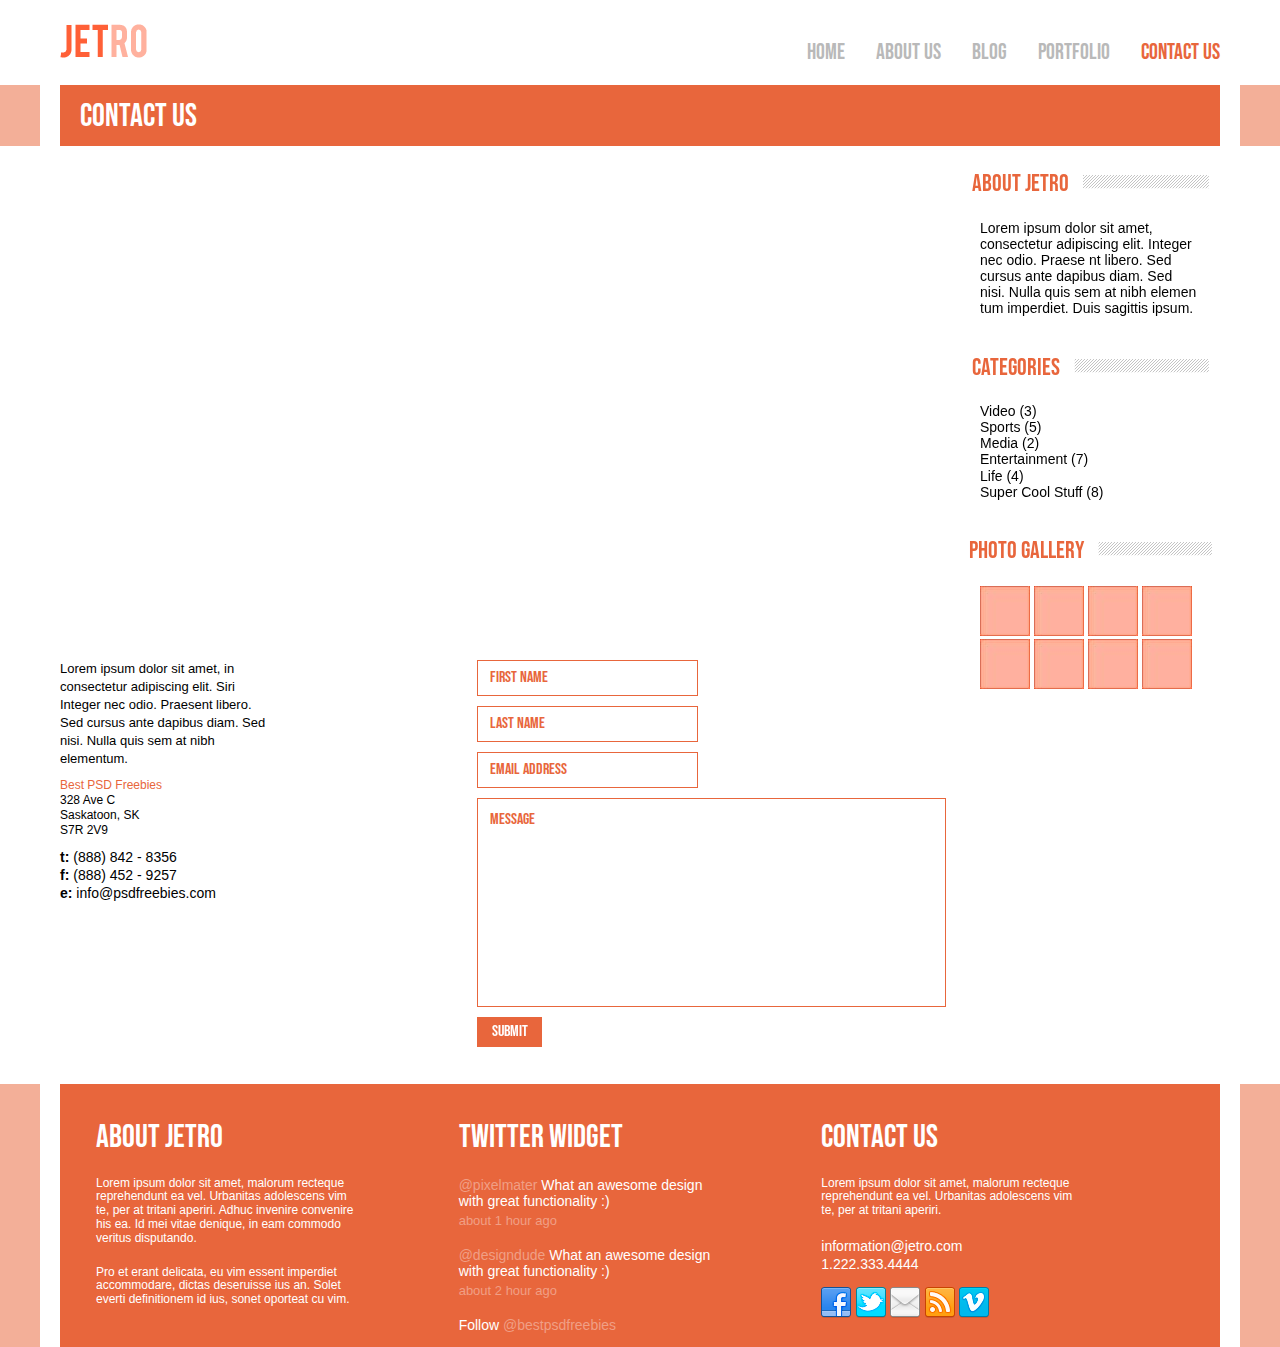
<file: contact.html>
<!DOCTYPE html>
<html lang="en">
<head>
    <meta charset="UTF-8">
    <meta name="viewport" content="width=device-width, initial-scale=1.0">
    <link rel="stylesheet" href="css/contact.min.css">
    <link rel="preconnect" href="https://fonts.gstatic.com">
    <link href="https://fonts.googleapis.com/css2?family=Bebas+Neue&family=Open+Sans&display=swap" rel="stylesheet">
    <title>Contact Jetro</title>
</head>
<body>
    <header>
    <div class="header__wrapper">
        <div class="grid-container">
            <div class="header__info">
                <div class="grid-x">
                    <div class="small-12 medium-6 large-6 cell">
                        <div class="logo">
                            <a href="index.html"><img src="img/global-img/logo.png" alt="Jetro"></a>
                        </div>
                    </div>
                    <div class="small-12 medium-6 large-6 cell">
                        <div class="navigation">
                            <button class="open-menu">SHOW MENU</button>
                            <button class="close-menu">CLOSE MENU</button>
                                <nav class="menu-navigation">
                                    <a href="index.html" class="index-link">HOME</a>
                                    <a href="about.html" class="about-link">ABOUT US</a>
                                    <a href="blog.html" class="blog-link">BLOG</a>
                                    <a href="portfolio.html" class="portfolio-link">PORTFOLIO</a>
                                    <a href="contact.html" class="contact-link">CONTACT US</a>
                                </nav>
                            <nav class="header-navigation">
                                <a href="index.html" class="index-link">HOME</a>
                                <a href="about.html" class="about-link">ABOUT US</a>
                                <a href="blog.html" class="blog-link">BLOG</a>
                                <a href="portfolio.html" class="portfolio-link">PORTFOLIO</a>
                                <a href="contact.html" class="contact-link">CONTACT US</a>
                            </nav>
                        </div>
                    </div>
                </div>
            </div>
        </div>
    </div>
    <script src="js/global.min.js"></script>
</header>
    <main>
        <section id="contact">
            <section id="contact__title">
                <div class="contact__title-wrapper">
                    <div class="grid-container">
                        <div class="contact__title-item">
                            <p>CONTACT US</p>
                        </div>
                    </div>
                </div>
            </section>
            <section id="contact-page">
                <div class="contact-page__wrapper">
                    <div class="grid-container">
                        <div class="grid-x">
                            <div class="small-12 medium-12 large-9 cell">
                                <div class="contact-map">
                                    <iframe src="https://www.google.com/maps/embed?pb=!1m18!1m12!1m3!1d23496.10016889501!2d-74.01490702579846!3d40.73840876883149!2m3!1f0!2f0!3f0!3m2!1i1024!2i768!4f13.1!3m3!1m2!1s0x89c259a9b3117469%3A0xd134e199a405a163!2z0K3QvNC_0LDQudGALdGB0YLQtdC50YIt0LHQuNC70LTQuNC90LM!5e0!3m2!1sru!2sru!4v1608662662190!5m2!1sru!2sru" width="600" height="450" frameborder="0" style="border:0;" allowfullscreen="" aria-hidden="false" tabindex="0"></iframe>
                                </div>
                                <div class="contact__info-item">
                                    <div class="contacts">
                                        <p>Lorem ipsum dolor sit amet, in consectetur adipiscing elit. Siri Integer nec odio. Praesent libero. Sed cursus ante dapibus diam. Sed nisi. Nulla quis sem at nibh elementum.</p>
                                        <p>Best PSD Freebies</p>
                                        <p>328 Ave C</p>
                                        <p>Saskatoon, SK</p>
                                        <p>S7R 2V9</p>
                                        <a href=""><span>t:</span> (888) 842 - 8356</a>
                                        <a href=""><span>f:</span> (888) 452 - 9257</a>
                                        <a href=""><span>e:</span> info@psdfreebies.com</a>
                                    </div>
                                    <div class="form">
                                        <input type="form" class="firstname" placeholder="FIRST NAME">
                                        <input type="form" class="lastname" placeholder="LAST NAME">
                                        <input type="email" class="email" placeholder="EMAIL ADDRESS">
                                        <textarea class="message" placeholder="MESSAGE"></textarea>
                                        <button class="submit">SUBMIT</button>
                                    </div>
                                </div>
                            </div>
                            <div class="small-12 medium-12 large-3 cell">
                                <div class="about-jetro">
                                    <div class="about-jetro__title">
                                        <p>ABOUT JETRO</p>
                                    </div>
                                    <div class="about-jetro__info">
                                        <p>Lorem ipsum dolor sit amet, consectetur adipiscing elit. Integer nec odio. Praese nt libero. Sed cursus ante dapibus diam. Sed nisi. Nulla quis sem at nibh elemen tum imperdiet. Duis sagittis ipsum.</p>
                                    </div>
                                </div>
                                <div class="categories">
                                    <div class="categories__title">
                                        <p>CATEGORIES</p>
                                    </div>
                                    <div class="categories__info">
                                        <a href="">Video (3)</a>
                                        <a href="">Sports (5)</a>
                                        <a href="">Media (2)</a>
                                        <a href="">Entertainment (7)</a>
                                        <a href="">Life (4)</a>
                                        <a href="">Super Cool Stuff (8)</a>
                                    </div>
                                </div>
                                <div class="photo-gallery">
                                    <div class="photo-gallery__title">
                                        <p>PHOTO GALLERY</p>
                                    </div>
                                    <div class="photo-gallery__info">
                                        <a href=""><img src="img/about/placeholder.jpg" alt=""></a>
                                        <a href=""><img src="img/about/placeholder.jpg" alt=""></a>
                                        <a href=""><img src="img/about/placeholder.jpg" alt=""></a>
                                        <a href=""><img src="img/about/placeholder.jpg" alt=""></a>
                                        <a href=""><img src="img/about/placeholder.jpg" alt=""></a>
                                        <a href=""><img src="img/about/placeholder.jpg" alt=""></a>
                                        <a href=""><img src="img/about/placeholder.jpg" alt=""></a>
                                        <a href=""><img src="img/about/placeholder.jpg" alt=""></a>
                                    </div>
                                </div>
                            </div>
                        </div>
                    </div>
                </div>
            </section>
        </section>
    </main>
    <footer>
    <div class="footer__wrapper">
        <div class="grid-container">
            <div class="footer__info">
                <div class="grid-x">
                    <div class="small-12 medium-6 large-4 cell">
                        <div class="footer-about">
                            <div class="footer__title">
                                <a href="about.html">ABOUT JETRO</a>
                            </div>
                            <div class="footer-about__info footer-text">
                                <p>Lorem ipsum dolor sit amet, malorum recteque reprehendunt ea vel. Urbanitas adolescens vim te, per at tritani aperiri. Adhuc invenire convenire his ea. Id mei vitae denique, in eam commodo veritus disputando.</p>
                                <p>Pro et erant delicata, eu vim essent imperdiet accommodare, dictas deseruisse ius an. Solet everti definitionem id ius, sonet oporteat cu vim.</p>
                            </div>
                        </div>
                    </div>
                    <div class="small-12 medium-6 large-4 cell">
                        <div class="footer-widget">
                            <div class="footer__title">
                                <a href="">TWITTER WIDGET</a>
                            </div>
                            <div class="footer-widget__info">
                                <div class="widget__post">
                                    <p><a href="">@pixelmater</a> What an awesome design with great functionality :)</p>
                                    <p>about 1 hour ago</p>
                                </div>
                                <div class="widget__post">
                                    <p><a href="">@designdude</a> What an awesome design with great functionality :)</p>
                                    <p>about 2 hour ago</p>
                                </div>
                                <p>Follow <a href="">@bestpsdfreebies</a></p>
                            </div>
                        </div>
                    </div>
                    <div class="small-12 medium-12 large-4 cell">
                        <div class="footer-contacts">
                            <div class="footer__title">
                                <a href="contact.html">CONTACT US</a>
                            </div>
                            <div class="footer-contacts__info footer-text">
                                <p>Lorem ipsum dolor sit amet, malorum recteque reprehendunt ea vel. Urbanitas adolescens vim te, per at tritani aperiri.</p>
                                    <div class="contact__info">
                                        <a href="">information@jetro.com</a>
                                        <a href="">1.222.333.4444</a>
                                    </div>
                                <div class="footer-contacts__items">
                                    <a href=""><img src="img/global-img/contact-1.png" alt="Facebook"></a>
                                    <a href=""><img src="img/global-img/contact-2.png" alt="Twitter"></a>
                                    <a href=""><img src="img/global-img/contact-3.png" alt="E-mail"></a>
                                    <a href=""><img src="img/global-img/contact-4.png" alt="RSS"></a>
                                    <a href=""><img src="img/global-img/contact-5.png" alt="Vimeo"></a>
                                </div>
                            </div>
                        </div>
                    </div>
                </div>
            </div>
        </div>
    </div>
</footer>
</body>
</html>
</file>
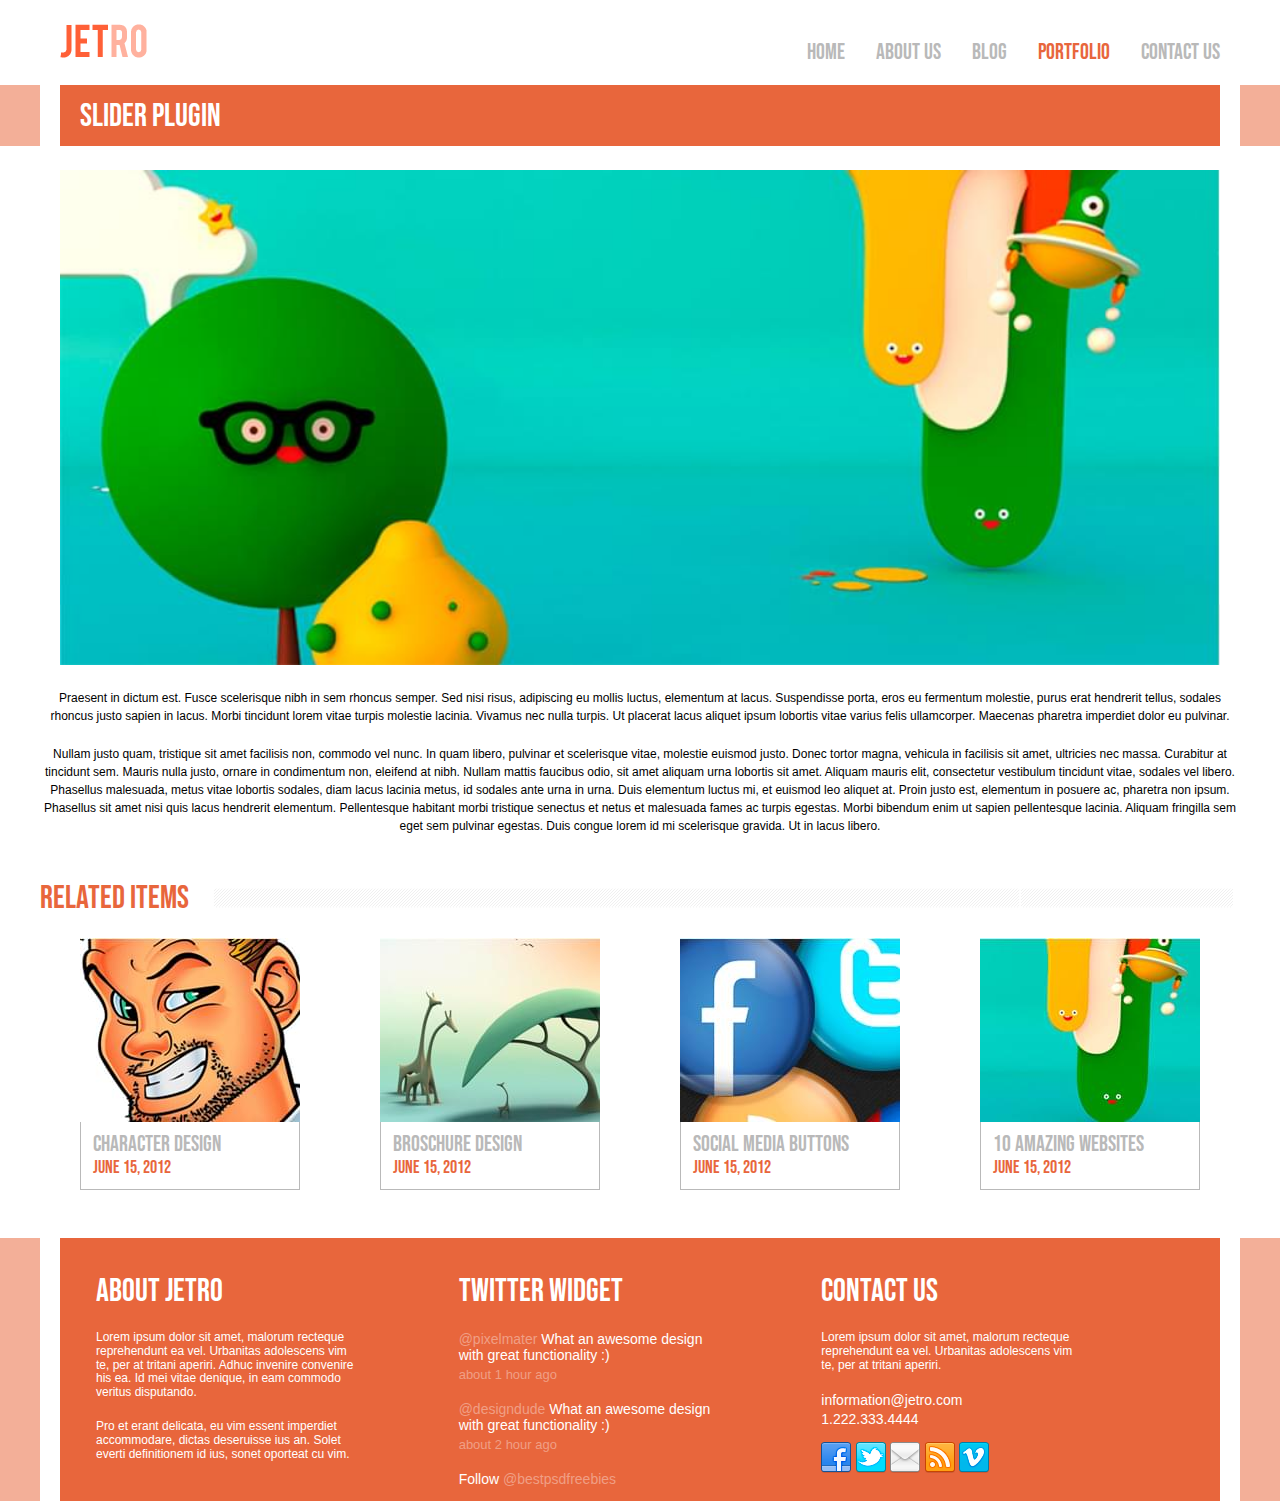
<file: portfolio-item-12.html>
<!DOCTYPE html>
<html lang="en">
<head>
    <meta charset="UTF-8">
    <meta name="viewport" content="width=device-width, initial-scale=1.0">
    <link rel="stylesheet" href="css/global-portfolio.min.css">
    <link rel="preconnect" href="https://fonts.gstatic.com">
    <link href="https://fonts.googleapis.com/css2?family=Bebas+Neue&family=Open+Sans&display=swap" rel="stylesheet">
    <title>Portfolio Jetro</title>
</head>
<body>
    <header>
    <div class="header__wrapper">
        <div class="grid-container">
            <div class="header__info">
                <div class="grid-x">
                    <div class="small-12 medium-6 large-6 cell">
                        <div class="logo">
                            <a href="index.html"><img src="img/global-img/logo.png" alt="Jetro"></a>
                        </div>
                    </div>
                    <div class="small-12 medium-6 large-6 cell">
                        <div class="navigation">
                            <button class="open-menu">SHOW MENU</button>
                            <button class="close-menu">CLOSE MENU</button>
                                <nav class="menu-navigation">
                                    <a href="index.html" class="index-link">HOME</a>
                                    <a href="about.html" class="about-link">ABOUT US</a>
                                    <a href="blog.html" class="blog-link">BLOG</a>
                                    <a href="portfolio.html" class="portfolio-link">PORTFOLIO</a>
                                    <a href="contact.html" class="contact-link">CONTACT US</a>
                                </nav>
                            <nav class="header-navigation">
                                <a href="index.html" class="index-link">HOME</a>
                                <a href="about.html" class="about-link">ABOUT US</a>
                                <a href="blog.html" class="blog-link">BLOG</a>
                                <a href="portfolio.html" class="portfolio-link">PORTFOLIO</a>
                                <a href="contact.html" class="contact-link">CONTACT US</a>
                            </nav>
                        </div>
                    </div>
                </div>
            </div>
        </div>
    </div>
    <script src="js/global.min.js"></script>
</header>
    <main>
        <section id="portfolio page-12">
            <section id="portfolio__title">
                <div class="portfolio__title-wrapper">
                    <div class="grid-container">
                        <div class="portfolio__title-item">
                            <p>SLIDER PLUGIN</p>
                        </div>
                    </div>
                </div>
            </section>
            <section id="portfolio-12">
                <div class="portfolio-12__wrapper">
                    <div class="grid-container">
                        <div class="portfolio-12__item">
                            <a href=""><img src="img/portfolio-12/portfolio-12.jpg" alt=""></a>
                        </div>
                        <div class="portfolio-12__info">
                            <p>Praesent in dictum est. Fusce scelerisque nibh in sem rhoncus semper. Sed nisi risus, adipiscing eu mollis luctus, elementum at lacus. Suspendisse porta, eros eu fermentum molestie, purus erat hendrerit tellus, sodales rhoncus justo sapien in lacus. Morbi tincidunt lorem vitae turpis molestie lacinia. Vivamus nec nulla turpis. Ut placerat lacus aliquet ipsum lobortis vitae varius felis ullamcorper. Maecenas pharetra imperdiet dolor eu pulvinar.</p>
                            <p>Nullam justo quam, tristique sit amet facilisis non, commodo vel nunc. In quam libero, pulvinar et scelerisque vitae, molestie euismod justo. Donec tortor magna, vehicula in facilisis sit amet, ultricies nec massa. Curabitur at tincidunt sem. Mauris nulla justo, ornare in condimentum non, eleifend at nibh. Nullam mattis faucibus odio, sit amet aliquam urna lobortis sit amet. Aliquam mauris elit, consectetur vestibulum tincidunt vitae, sodales vel libero. Phasellus malesuada, metus vitae lobortis sodales, diam lacus lacinia metus, id sodales ante urna in urna. Duis elementum luctus mi, et euismod leo aliquet at. Proin justo est, elementum in posuere ac, pharetra non ipsum. Phasellus sit amet nisi quis lacus hendrerit elementum. Pellentesque habitant morbi tristique senectus et netus et malesuada fames ac turpis egestas. Morbi bibendum enim ut sapien pellentesque lacinia. Aliquam fringilla sem eget sem pulvinar egestas. Duis congue lorem id mi scelerisque gravida. Ut in lacus libero.</p>
                        </div>
                    </div>
                </div>
            </section>
            <section id="related-items">
                <div class="related-items__wrapper">
                    <div class="grid-container">
                        <div class="related-items">
                            <div class="related-items__title">
                                <a href="">RELATED ITEMS</a>
                            </div>
                            <div class="related-items__items">
                                <div class="grid-x">
                                    <div class="small-12 medium-6 large-3 cell">
                                        <a href="" class="related-item__link related-card-1"><div class="related-item__card">
                                            <img src="img/portfolio-12/related-1.jpg" alt="CHARACTER DESIGN">
                                                <div class="related-item__card-info">
                                                    <p>CHARACTER DESIGN</p>
                                                    <p>JUNE 15, 2012</p>
                                                </div>
                                        </div></a>
                                    </div>
                                    <div class="small-12 medium-6 large-3 cell">
                                        <a href="" class="related-item__link related-card-2"><div class="related-item__card">
                                            <img src="img/portfolio-12/related-2.jpg" alt="CHARACTER DESIGN">
                                                <div class="related-item__card-info">
                                                    <p>BROSCHURE DESIGN</p>
                                                    <p>JUNE 15, 2012</p>
                                                </div>
                                        </div></a>
                                    </div>
                                    <div class="small-12 medium-6 large-3 cell">
                                        <a href="" class="related-item__link related-card-3"><div class="related-item__card">
                                            <img src="img/portfolio-12/related-3.jpg" alt="CHARACTER DESIGN">
                                                <div class="related-item__card-info">
                                                    <p>SOCIAL MEDIA BUTTONS</p>
                                                    <p>JUNE 15, 2012</p>
                                                </div>
                                        </div></a>
                                    </div>
                                    <div class="small-12 medium-6 large-3 cell">
                                        <a href="" class="related-item__link related-card-4"><div class="related-item__card">
                                            <img src="img/portfolio-12/related-4.jpg" alt="CHARACTER DESIGN">
                                                <div class="related-item__card-info">
                                                    <p>10 AMAZING WEBSITES</p>
                                                    <p>JUNE 15, 2012</p>
                                                </div>
                                        </div></a>
                                    </div>
                                </div>
                            </div>
                        </div>
                    </div>
                </div>
            </section>
        </section>
    </main>
    <footer>
    <div class="footer__wrapper">
        <div class="grid-container">
            <div class="footer__info">
                <div class="grid-x">
                    <div class="small-12 medium-6 large-4 cell">
                        <div class="footer-about">
                            <div class="footer__title">
                                <a href="about.html">ABOUT JETRO</a>
                            </div>
                            <div class="footer-about__info footer-text">
                                <p>Lorem ipsum dolor sit amet, malorum recteque reprehendunt ea vel. Urbanitas adolescens vim te, per at tritani aperiri. Adhuc invenire convenire his ea. Id mei vitae denique, in eam commodo veritus disputando.</p>
                                <p>Pro et erant delicata, eu vim essent imperdiet accommodare, dictas deseruisse ius an. Solet everti definitionem id ius, sonet oporteat cu vim.</p>
                            </div>
                        </div>
                    </div>
                    <div class="small-12 medium-6 large-4 cell">
                        <div class="footer-widget">
                            <div class="footer__title">
                                <a href="">TWITTER WIDGET</a>
                            </div>
                            <div class="footer-widget__info">
                                <div class="widget__post">
                                    <p><a href="">@pixelmater</a> What an awesome design with great functionality :)</p>
                                    <p>about 1 hour ago</p>
                                </div>
                                <div class="widget__post">
                                    <p><a href="">@designdude</a> What an awesome design with great functionality :)</p>
                                    <p>about 2 hour ago</p>
                                </div>
                                <p>Follow <a href="">@bestpsdfreebies</a></p>
                            </div>
                        </div>
                    </div>
                    <div class="small-12 medium-12 large-4 cell">
                        <div class="footer-contacts">
                            <div class="footer__title">
                                <a href="contact.html">CONTACT US</a>
                            </div>
                            <div class="footer-contacts__info footer-text">
                                <p>Lorem ipsum dolor sit amet, malorum recteque reprehendunt ea vel. Urbanitas adolescens vim te, per at tritani aperiri.</p>
                                    <div class="contact__info">
                                        <a href="">information@jetro.com</a>
                                        <a href="">1.222.333.4444</a>
                                    </div>
                                <div class="footer-contacts__items">
                                    <a href=""><img src="img/global-img/contact-1.png" alt="Facebook"></a>
                                    <a href=""><img src="img/global-img/contact-2.png" alt="Twitter"></a>
                                    <a href=""><img src="img/global-img/contact-3.png" alt="E-mail"></a>
                                    <a href=""><img src="img/global-img/contact-4.png" alt="RSS"></a>
                                    <a href=""><img src="img/global-img/contact-5.png" alt="Vimeo"></a>
                                </div>
                            </div>
                        </div>
                    </div>
                </div>
            </div>
        </div>
    </div>
</footer>
</body>
</html>
</file>
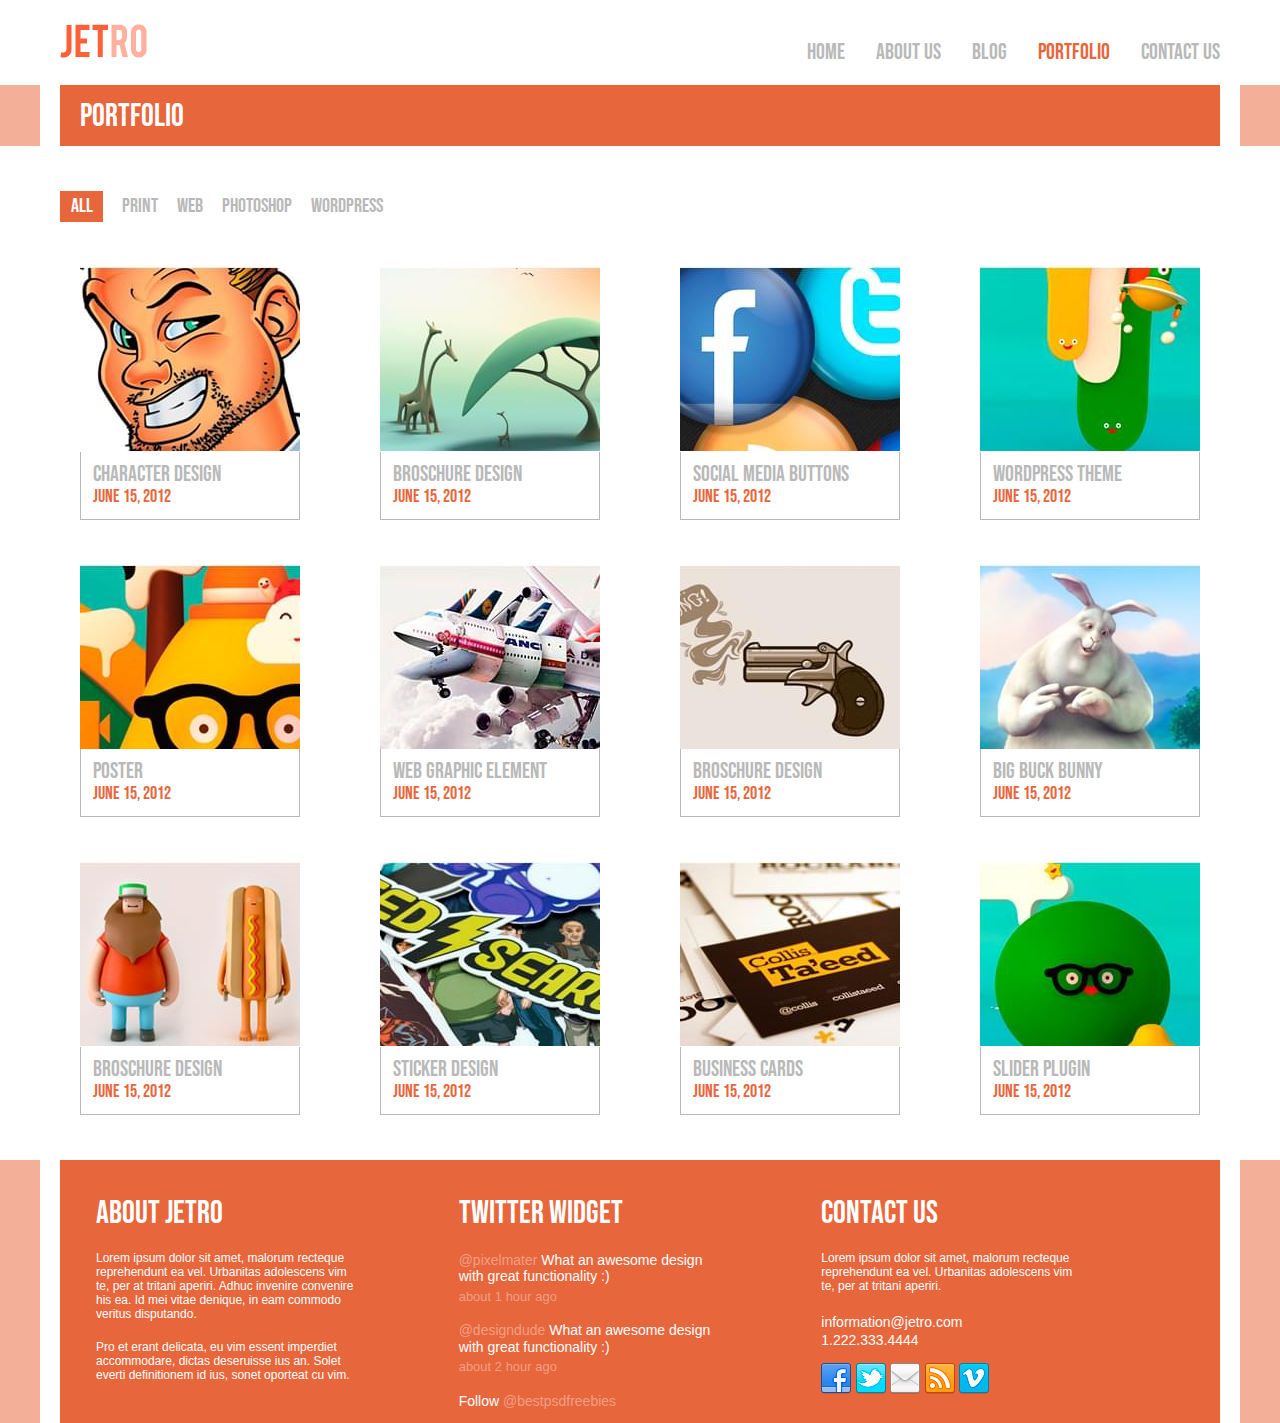
<file: portfolio.html>
<!DOCTYPE html>
<html lang="en">
<head>
    <meta charset="UTF-8">
    <meta name="viewport" content="width=device-width, initial-scale=1.0">
    <link rel="stylesheet" href="css/portfolio.min.css">
    <link rel="preconnect" href="https://fonts.gstatic.com">
    <link href="https://fonts.googleapis.com/css2?family=Bebas+Neue&family=Open+Sans&display=swap" rel="stylesheet">
    <title>Portfolio Jetro</title>
</head>
<body>
    <header>
    <div class="header__wrapper">
        <div class="grid-container">
            <div class="header__info">
                <div class="grid-x">
                    <div class="small-12 medium-6 large-6 cell">
                        <div class="logo">
                            <a href="index.html"><img src="img/global-img/logo.png" alt="Jetro"></a>
                        </div>
                    </div>
                    <div class="small-12 medium-6 large-6 cell">
                        <div class="navigation">
                            <button class="open-menu">SHOW MENU</button>
                            <button class="close-menu">CLOSE MENU</button>
                                <nav class="menu-navigation">
                                    <a href="index.html" class="index-link">HOME</a>
                                    <a href="about.html" class="about-link">ABOUT US</a>
                                    <a href="blog.html" class="blog-link">BLOG</a>
                                    <a href="portfolio.html" class="portfolio-link">PORTFOLIO</a>
                                    <a href="contact.html" class="contact-link">CONTACT US</a>
                                </nav>
                            <nav class="header-navigation">
                                <a href="index.html" class="index-link">HOME</a>
                                <a href="about.html" class="about-link">ABOUT US</a>
                                <a href="blog.html" class="blog-link">BLOG</a>
                                <a href="portfolio.html" class="portfolio-link">PORTFOLIO</a>
                                <a href="contact.html" class="contact-link">CONTACT US</a>
                            </nav>
                        </div>
                    </div>
                </div>
            </div>
        </div>
    </div>
    <script src="js/global.min.js"></script>
</header>
    <main>
        <section id="portfolio">
            <section id="portfolio__title">
                <div class="portfolio__title-wrapper">
                    <div class="grid-container">
                        <div class="portfolio__title-item">
                            <p>PORTFOLIO</p>
                        </div>
                    </div>
                </div>
            </section>
            <section id="portfolio-list">
                <div class="portfolio-list__wrapper">
                    <div class="grid-container">
                        <div class="portfolio__links">
                            <a href="">ALL</a>
                            <a href="">PRINT</a>
                            <a href="">WEB</a>
                            <a href="">PHOTOSHOP</a>
                            <a href="">WORDPRESS</a>
                        </div>
                        <div class="grid-x portfolio__items">
                            <div class="small-12 medium-6 large-6 cell">
                                <div class="grid-x">
                                    <div class="small-12 medium-12 large-6 cell">
                                        <a href="" class="recent-work__link recent-card-1"><div class="recent-work__card">
                                            <img src="img/portfolio/card-1.jpg" alt="CHARACTER DESIGN">
                                                <div class="recent-work__card-info">
                                                    <p>CHARACTER DESIGN</p>
                                                    <p>JUNE 15, 2012</p>
                                                </div>
                                        </div></a>
                                        <a href="" class="recent-work__link recent-card-5"><div class="recent-work__card">
                                            <img src="img/portfolio/card-5.jpg" alt="POSTER">
                                                <div class="recent-work__card-info">
                                                    <p>POSTER</p>
                                                    <p>JUNE 15, 2012</p>
                                                </div>
                                        </div></a>
                                        <a href="" class="recent-work__link recent-card-9"><div class="recent-work__card">
                                            <img src="img/portfolio/card-9.jpg" alt="CARTOON CHARACTERS">
                                                <div class="recent-work__card-info">
                                                    <p>BROSCHURE DESIGN</p>
                                                    <p>JUNE 15, 2012</p>
                                                </div>
                                        </div></a>
                                    </div>
                                    <div class="small-12 medium-12 large-6 cell">
                                        <a href="" class="recent-work__link recent-card-2"><div class="recent-work__card">
                                            <img src="img/portfolio/card-2.jpg" alt="BROSCHURE DESIGN">
                                                <div class="recent-work__card-info">
                                                    <p>BROSCHURE DESIGN</p>
                                                    <p>JUNE 15, 2012</p>
                                                </div>
                                        </div></a>
                                        <a href="" class="recent-work__link recent-card-6"><div class="recent-work__card">
                                            <img src="img/portfolio/card-6.jpg" alt="WEB GRAPHIC ELEMENT">
                                                <div class="recent-work__card-info">
                                                    <p>WEB GRAPHIC ELEMENT</p>
                                                    <p>JUNE 15, 2012</p>
                                                </div>
                                        </div></a>
                                        <a href="" class="recent-work__link recent-card-10"><div class="recent-work__card">
                                            <img src="img/portfolio/card-10.jpg" alt="STICKER DESIGN">
                                                <div class="recent-work__card-info">
                                                    <p>STICKER DESIGN</p>
                                                    <p>JUNE 15, 2012</p>
                                                </div>
                                        </div></a>
                                    </div>
                                </div>
                            </div>
                            <div class="small-12 medium-6 large-6 cell">
                                <div class="grid-x">
                                    <div class="small-12 medium-12 large-6 cell">
                                        <a href="" class="recent-work__link recent-card-3"><div class="recent-work__card">
                                            <img src="img/portfolio/card-3.jpg" alt="SOCIAL MEDIA BUTTONS">
                                                <div class="recent-work__card-info">
                                                    <p>SOCIAL MEDIA BUTTONS</p>
                                                    <p>JUNE 15, 2012</p>
                                                </div>
                                        </div></a>
                                        <a href="" class="recent-work__link recent-card-7"><div class="recent-work__card">
                                            <img src="img/portfolio/card-7.jpg" alt="BROSCHURE DESIGN">
                                                <div class="recent-work__card-info">
                                                    <p>BROSCHURE DESIGN</p>
                                                    <p>JUNE 15, 2012</p>
                                                </div>
                                        </div></a>
                                        <a href="" class="recent-work__link recent-card-11"><div class="recent-work__card">
                                            <img src="img/portfolio/card-11.jpg" alt="BUSINESS CARDS">
                                                <div class="recent-work__card-info">
                                                    <p>BUSINESS CARDS</p>
                                                    <p>JUNE 15, 2012</p>
                                                </div>
                                        </div></a>
                                    </div>
                                    <div class="small-12 medium-12 large-6 cell">
                                        <a href="" class="recent-work__link recent-card-4"><div class="recent-work__card">
                                            <img src="img/portfolio/card-4.jpg" alt="WORDPRESS THEME">
                                                <div class="recent-work__card-info">
                                                    <p>WORDPRESS THEME</p>
                                                    <p>JUNE 15, 2012</p>
                                                </div>
                                        </div></a>
                                        <a href="" class="recent-work__link recent-card-8"><div class="recent-work__card">
                                            <img src="img/portfolio/card-8.jpg" alt="BIG BUCK BUNNY">
                                                <div class="recent-work__card-info">
                                                    <p>BIG BUCK BUNNY</p>
                                                    <p>JUNE 15, 2012</p>
                                                </div>
                                        </div></a>
                                        <a href="portfolio-item-12.html" class="recent-work__link recent-card-12"><div class="recent-work__card">
                                            <img src="img/portfolio/card-12.jpg" alt="SLIDER PLUGIN">
                                                <div class="recent-work__card-info">
                                                    <p>SLIDER PLUGIN</p>
                                                    <p>JUNE 15, 2012</p>
                                                </div>
                                        </div></a>
                                    </div>
                                </div>
                            </div>
                        </div>
                    </div>
                </div>
            </section>
        </section>
    </main>
    <footer>
    <div class="footer__wrapper">
        <div class="grid-container">
            <div class="footer__info">
                <div class="grid-x">
                    <div class="small-12 medium-6 large-4 cell">
                        <div class="footer-about">
                            <div class="footer__title">
                                <a href="about.html">ABOUT JETRO</a>
                            </div>
                            <div class="footer-about__info footer-text">
                                <p>Lorem ipsum dolor sit amet, malorum recteque reprehendunt ea vel. Urbanitas adolescens vim te, per at tritani aperiri. Adhuc invenire convenire his ea. Id mei vitae denique, in eam commodo veritus disputando.</p>
                                <p>Pro et erant delicata, eu vim essent imperdiet accommodare, dictas deseruisse ius an. Solet everti definitionem id ius, sonet oporteat cu vim.</p>
                            </div>
                        </div>
                    </div>
                    <div class="small-12 medium-6 large-4 cell">
                        <div class="footer-widget">
                            <div class="footer__title">
                                <a href="">TWITTER WIDGET</a>
                            </div>
                            <div class="footer-widget__info">
                                <div class="widget__post">
                                    <p><a href="">@pixelmater</a> What an awesome design with great functionality :)</p>
                                    <p>about 1 hour ago</p>
                                </div>
                                <div class="widget__post">
                                    <p><a href="">@designdude</a> What an awesome design with great functionality :)</p>
                                    <p>about 2 hour ago</p>
                                </div>
                                <p>Follow <a href="">@bestpsdfreebies</a></p>
                            </div>
                        </div>
                    </div>
                    <div class="small-12 medium-12 large-4 cell">
                        <div class="footer-contacts">
                            <div class="footer__title">
                                <a href="contact.html">CONTACT US</a>
                            </div>
                            <div class="footer-contacts__info footer-text">
                                <p>Lorem ipsum dolor sit amet, malorum recteque reprehendunt ea vel. Urbanitas adolescens vim te, per at tritani aperiri.</p>
                                    <div class="contact__info">
                                        <a href="">information@jetro.com</a>
                                        <a href="">1.222.333.4444</a>
                                    </div>
                                <div class="footer-contacts__items">
                                    <a href=""><img src="img/global-img/contact-1.png" alt="Facebook"></a>
                                    <a href=""><img src="img/global-img/contact-2.png" alt="Twitter"></a>
                                    <a href=""><img src="img/global-img/contact-3.png" alt="E-mail"></a>
                                    <a href=""><img src="img/global-img/contact-4.png" alt="RSS"></a>
                                    <a href=""><img src="img/global-img/contact-5.png" alt="Vimeo"></a>
                                </div>
                            </div>
                        </div>
                    </div>
                </div>
            </div>
        </div>
    </div>
</footer>
</body>
</html>
</file>
<file: css/index.min.css>
.row{max-width:75rem;margin-right:auto;margin-left:auto}.row::after,.row::before{display:table;content:' ';-ms-flex-preferred-size:0;flex-basis:0;-webkit-box-ordinal-group:2;-ms-flex-order:1;order:1}.row::after{clear:both}.row.collapse>.column,.row.collapse>.columns{padding-right:0;padding-left:0}.row .row{margin-right:-.625rem;margin-left:-.625rem}.row .row.collapse{margin-right:0;margin-left:0}.row.expanded{max-width:none}.row.expanded .row{margin-right:auto;margin-left:auto}.row:not(.expanded) .row{max-width:none}.row.gutter-small>.column,.row.gutter-small>.columns{padding-right:.625rem;padding-left:.625rem}.row.gutter-medium>.column,.row.gutter-medium>.columns{padding-right:.9375rem;padding-left:.9375rem}.column,.columns{width:100%;float:left;padding-right:.625rem;padding-left:.625rem}.column,.column:last-child:not(:first-child),.columns,.columns:last-child:not(:first-child){float:left;clear:none}.column:last-child:not(:first-child),.columns:last-child:not(:first-child){float:right}.column.end:last-child:last-child,.end.columns:last-child:last-child{float:left}.column.row.row,.row.row.columns{float:none}.row .column.row.row,.row .row.row.columns{margin-right:0;margin-left:0;padding-right:0;padding-left:0}.small-1{width:8.33333%}.small-push-1{position:relative;left:8.33333%}.small-pull-1{position:relative;left:-8.33333%}.small-offset-0{margin-left:0}.small-2{width:16.66667%}.small-push-2{position:relative;left:16.66667%}.small-pull-2{position:relative;left:-16.66667%}.small-offset-1{margin-left:8.33333%}.small-3{width:25%}.small-push-3{position:relative;left:25%}.small-pull-3{position:relative;left:-25%}.small-offset-2{margin-left:16.66667%}.small-4{width:33.33333%}.small-push-4{position:relative;left:33.33333%}.small-pull-4{position:relative;left:-33.33333%}.small-offset-3{margin-left:25%}.small-5{width:41.66667%}.small-push-5{position:relative;left:41.66667%}.small-pull-5{position:relative;left:-41.66667%}.small-offset-4{margin-left:33.33333%}.small-6{width:50%}.small-push-6{position:relative;left:50%}.small-pull-6{position:relative;left:-50%}.small-offset-5{margin-left:41.66667%}.small-7{width:58.33333%}.small-push-7{position:relative;left:58.33333%}.small-pull-7{position:relative;left:-58.33333%}.small-offset-6{margin-left:50%}.small-8{width:66.66667%}.small-push-8{position:relative;left:66.66667%}.small-pull-8{position:relative;left:-66.66667%}.small-offset-7{margin-left:58.33333%}.small-9{width:75%}.small-push-9{position:relative;left:75%}.small-pull-9{position:relative;left:-75%}.small-offset-8{margin-left:66.66667%}.small-10{width:83.33333%}.small-push-10{position:relative;left:83.33333%}.small-pull-10{position:relative;left:-83.33333%}.small-offset-9{margin-left:75%}.small-11{width:91.66667%}.small-push-11{position:relative;left:91.66667%}.small-pull-11{position:relative;left:-91.66667%}.small-offset-10{margin-left:83.33333%}.small-12{width:100%}.small-offset-11{margin-left:91.66667%}.small-up-1>.column,.small-up-1>.columns{float:left;width:100%}.small-up-1>.column:nth-of-type(1n),.small-up-1>.columns:nth-of-type(1n){clear:none}.small-up-1>.column:nth-of-type(1n+1),.small-up-1>.columns:nth-of-type(1n+1){clear:both}.small-up-1>.column:last-child,.small-up-1>.columns:last-child{float:left}.small-up-2>.column,.small-up-2>.columns{float:left;width:50%}.small-up-2>.column:nth-of-type(1n),.small-up-2>.columns:nth-of-type(1n){clear:none}.small-up-2>.column:nth-of-type(2n+1),.small-up-2>.columns:nth-of-type(2n+1){clear:both}.small-up-2>.column:last-child,.small-up-2>.columns:last-child{float:left}.small-up-3>.column,.small-up-3>.columns{float:left;width:33.33333%}.small-up-3>.column:nth-of-type(1n),.small-up-3>.columns:nth-of-type(1n){clear:none}.small-up-3>.column:nth-of-type(3n+1),.small-up-3>.columns:nth-of-type(3n+1){clear:both}.small-up-3>.column:last-child,.small-up-3>.columns:last-child{float:left}.small-up-4>.column,.small-up-4>.columns{float:left;width:25%}.small-up-4>.column:nth-of-type(1n),.small-up-4>.columns:nth-of-type(1n){clear:none}.small-up-4>.column:nth-of-type(4n+1),.small-up-4>.columns:nth-of-type(4n+1){clear:both}.small-up-4>.column:last-child,.small-up-4>.columns:last-child{float:left}.small-up-5>.column,.small-up-5>.columns{float:left;width:20%}.small-up-5>.column:nth-of-type(1n),.small-up-5>.columns:nth-of-type(1n){clear:none}.small-up-5>.column:nth-of-type(5n+1),.small-up-5>.columns:nth-of-type(5n+1){clear:both}.small-up-5>.column:last-child,.small-up-5>.columns:last-child{float:left}.small-up-6>.column,.small-up-6>.columns{float:left;width:16.66667%}.small-up-6>.column:nth-of-type(1n),.small-up-6>.columns:nth-of-type(1n){clear:none}.small-up-6>.column:nth-of-type(6n+1),.small-up-6>.columns:nth-of-type(6n+1){clear:both}.small-up-6>.column:last-child,.small-up-6>.columns:last-child{float:left}.small-up-7>.column,.small-up-7>.columns{float:left;width:14.28571%}.small-up-7>.column:nth-of-type(1n),.small-up-7>.columns:nth-of-type(1n){clear:none}.small-up-7>.column:nth-of-type(7n+1),.small-up-7>.columns:nth-of-type(7n+1){clear:both}.small-up-7>.column:last-child,.small-up-7>.columns:last-child{float:left}.small-up-8>.column,.small-up-8>.columns{float:left;width:12.5%}.small-up-8>.column:nth-of-type(1n),.small-up-8>.columns:nth-of-type(1n){clear:none}.small-up-8>.column:nth-of-type(8n+1),.small-up-8>.columns:nth-of-type(8n+1){clear:both}.small-up-8>.column:last-child,.small-up-8>.columns:last-child{float:left}.small-collapse>.column,.small-collapse>.columns{padding-right:0;padding-left:0}.small-collapse .row{margin-right:0;margin-left:0}.expanded.row .small-collapse.row{margin-right:0;margin-left:0}.small-uncollapse>.column,.small-uncollapse>.columns{padding-right:.625rem;padding-left:.625rem}.small-centered{margin-right:auto;margin-left:auto}.small-centered,.small-centered:last-child:not(:first-child){float:none;clear:both}.small-pull-0,.small-push-0,.small-uncentered{position:static;margin-right:0;margin-left:0}.small-pull-0,.small-pull-0:last-child:not(:first-child),.small-push-0,.small-push-0:last-child:not(:first-child),.small-uncentered,.small-uncentered:last-child:not(:first-child){float:left;clear:none}.small-pull-0:last-child:not(:first-child),.small-push-0:last-child:not(:first-child),.small-uncentered:last-child:not(:first-child){float:right}.column-block{margin-bottom:1.25rem}.column-block>:last-child{margin-bottom:0}.grid-container{padding-right:.625rem;padding-left:.625rem;max-width:75rem;margin-left:auto;margin-right:auto}.grid-container.fluid{padding-right:.625rem;padding-left:.625rem;max-width:100%;margin-left:auto;margin-right:auto}.grid-container.full{padding-right:0;padding-left:0;max-width:100%;margin-left:auto;margin-right:auto}.grid-x{display:-webkit-box;display:-ms-flexbox;display:flex;-webkit-box-orient:horizontal;-webkit-box-direction:normal;-ms-flex-flow:row wrap;flex-flow:row wrap}.cell{-webkit-box-flex:0;-ms-flex:0 0 auto;flex:0 0 auto;min-height:0;min-width:0;width:100%}.cell.auto{-webkit-box-flex:1;-ms-flex:1 1 0px;flex:1 1 0px}.cell.shrink{-webkit-box-flex:0;-ms-flex:0 0 auto;flex:0 0 auto}.grid-x>.auto{width:auto}.grid-x>.shrink{width:auto}.grid-x>.small-1,.grid-x>.small-10,.grid-x>.small-11,.grid-x>.small-12,.grid-x>.small-2,.grid-x>.small-3,.grid-x>.small-4,.grid-x>.small-5,.grid-x>.small-6,.grid-x>.small-7,.grid-x>.small-8,.grid-x>.small-9,.grid-x>.small-full,.grid-x>.small-shrink{-ms-flex-preferred-size:auto;flex-basis:auto}.grid-x>.small-1,.grid-x>.small-10,.grid-x>.small-11,.grid-x>.small-12,.grid-x>.small-2,.grid-x>.small-3,.grid-x>.small-4,.grid-x>.small-5,.grid-x>.small-6,.grid-x>.small-7,.grid-x>.small-8,.grid-x>.small-9{-webkit-box-flex:0;-ms-flex:0 0 auto;flex:0 0 auto}.grid-x>.small-1{width:8.33333%}.grid-x>.small-2{width:16.66667%}.grid-x>.small-3{width:25%}.grid-x>.small-4{width:33.33333%}.grid-x>.small-5{width:41.66667%}.grid-x>.small-6{width:50%}.grid-x>.small-7{width:58.33333%}.grid-x>.small-8{width:66.66667%}.grid-x>.small-9{width:75%}.grid-x>.small-10{width:83.33333%}.grid-x>.small-11{width:91.66667%}.grid-x>.small-12{width:100%}.grid-margin-x:not(.grid-x)>.cell{width:auto}.grid-margin-y:not(.grid-y)>.cell{height:auto}.grid-margin-x{margin-left:-.625rem;margin-right:-.625rem}.grid-margin-x>.cell{width:calc(100% - 1.25rem);margin-left:.625rem;margin-right:.625rem}.grid-margin-x>.auto{width:auto}.grid-margin-x>.shrink{width:auto}.grid-margin-x>.small-1{width:calc(8.33333% - 1.25rem)}.grid-margin-x>.small-2{width:calc(16.66667% - 1.25rem)}.grid-margin-x>.small-3{width:calc(25% - 1.25rem)}.grid-margin-x>.small-4{width:calc(33.33333% - 1.25rem)}.grid-margin-x>.small-5{width:calc(41.66667% - 1.25rem)}.grid-margin-x>.small-6{width:calc(50% - 1.25rem)}.grid-margin-x>.small-7{width:calc(58.33333% - 1.25rem)}.grid-margin-x>.small-8{width:calc(66.66667% - 1.25rem)}.grid-margin-x>.small-9{width:calc(75% - 1.25rem)}.grid-margin-x>.small-10{width:calc(83.33333% - 1.25rem)}.grid-margin-x>.small-11{width:calc(91.66667% - 1.25rem)}.grid-margin-x>.small-12{width:calc(100% - 1.25rem)}.grid-padding-x .grid-padding-x{margin-right:-.625rem;margin-left:-.625rem}.grid-container:not(.full)>.grid-padding-x{margin-right:-.625rem;margin-left:-.625rem}.grid-padding-x>.cell{padding-right:.625rem;padding-left:.625rem}.small-up-1>.cell{width:100%}.small-up-2>.cell{width:50%}.small-up-3>.cell{width:33.33333%}.small-up-4>.cell{width:25%}.small-up-5>.cell{width:20%}.small-up-6>.cell{width:16.66667%}.small-up-7>.cell{width:14.28571%}.small-up-8>.cell{width:12.5%}.grid-margin-x.small-up-1>.cell{width:calc(100% - 1.25rem)}.grid-margin-x.small-up-2>.cell{width:calc(50% - 1.25rem)}.grid-margin-x.small-up-3>.cell{width:calc(33.33333% - 1.25rem)}.grid-margin-x.small-up-4>.cell{width:calc(25% - 1.25rem)}.grid-margin-x.small-up-5>.cell{width:calc(20% - 1.25rem)}.grid-margin-x.small-up-6>.cell{width:calc(16.66667% - 1.25rem)}.grid-margin-x.small-up-7>.cell{width:calc(14.28571% - 1.25rem)}.grid-margin-x.small-up-8>.cell{width:calc(12.5% - 1.25rem)}.small-margin-collapse{margin-right:0;margin-left:0}.small-margin-collapse>.cell{margin-right:0;margin-left:0}.small-margin-collapse>.small-1{width:8.33333%}.small-margin-collapse>.small-2{width:16.66667%}.small-margin-collapse>.small-3{width:25%}.small-margin-collapse>.small-4{width:33.33333%}.small-margin-collapse>.small-5{width:41.66667%}.small-margin-collapse>.small-6{width:50%}.small-margin-collapse>.small-7{width:58.33333%}.small-margin-collapse>.small-8{width:66.66667%}.small-margin-collapse>.small-9{width:75%}.small-margin-collapse>.small-10{width:83.33333%}.small-margin-collapse>.small-11{width:91.66667%}.small-margin-collapse>.small-12{width:100%}.small-padding-collapse{margin-right:0;margin-left:0}.small-padding-collapse>.cell{padding-right:0;padding-left:0}.small-offset-0{margin-left:0}.grid-margin-x>.small-offset-0{margin-left:calc(0% + .625rem)}.small-offset-1{margin-left:8.33333%}.grid-margin-x>.small-offset-1{margin-left:calc(8.33333% + .625rem)}.small-offset-2{margin-left:16.66667%}.grid-margin-x>.small-offset-2{margin-left:calc(16.66667% + .625rem)}.small-offset-3{margin-left:25%}.grid-margin-x>.small-offset-3{margin-left:calc(25% + .625rem)}.small-offset-4{margin-left:33.33333%}.grid-margin-x>.small-offset-4{margin-left:calc(33.33333% + .625rem)}.small-offset-5{margin-left:41.66667%}.grid-margin-x>.small-offset-5{margin-left:calc(41.66667% + .625rem)}.small-offset-6{margin-left:50%}.grid-margin-x>.small-offset-6{margin-left:calc(50% + .625rem)}.small-offset-7{margin-left:58.33333%}.grid-margin-x>.small-offset-7{margin-left:calc(58.33333% + .625rem)}.small-offset-8{margin-left:66.66667%}.grid-margin-x>.small-offset-8{margin-left:calc(66.66667% + .625rem)}.small-offset-9{margin-left:75%}.grid-margin-x>.small-offset-9{margin-left:calc(75% + .625rem)}.small-offset-10{margin-left:83.33333%}.grid-margin-x>.small-offset-10{margin-left:calc(83.33333% + .625rem)}.small-offset-11{margin-left:91.66667%}.grid-margin-x>.small-offset-11{margin-left:calc(91.66667% + .625rem)}.grid-y{display:-webkit-box;display:-ms-flexbox;display:flex;-webkit-box-orient:vertical;-webkit-box-direction:normal;-ms-flex-flow:column nowrap;flex-flow:column nowrap}.grid-y>.cell{height:auto;max-height:none}.grid-y>.auto{height:auto}.grid-y>.shrink{height:auto}.grid-y>.small-1,.grid-y>.small-10,.grid-y>.small-11,.grid-y>.small-12,.grid-y>.small-2,.grid-y>.small-3,.grid-y>.small-4,.grid-y>.small-5,.grid-y>.small-6,.grid-y>.small-7,.grid-y>.small-8,.grid-y>.small-9,.grid-y>.small-full,.grid-y>.small-shrink{-ms-flex-preferred-size:auto;flex-basis:auto}.grid-y>.small-1,.grid-y>.small-10,.grid-y>.small-11,.grid-y>.small-12,.grid-y>.small-2,.grid-y>.small-3,.grid-y>.small-4,.grid-y>.small-5,.grid-y>.small-6,.grid-y>.small-7,.grid-y>.small-8,.grid-y>.small-9{-webkit-box-flex:0;-ms-flex:0 0 auto;flex:0 0 auto}.grid-y>.small-1{height:8.33333%}.grid-y>.small-2{height:16.66667%}.grid-y>.small-3{height:25%}.grid-y>.small-4{height:33.33333%}.grid-y>.small-5{height:41.66667%}.grid-y>.small-6{height:50%}.grid-y>.small-7{height:58.33333%}.grid-y>.small-8{height:66.66667%}.grid-y>.small-9{height:75%}.grid-y>.small-10{height:83.33333%}.grid-y>.small-11{height:91.66667%}.grid-y>.small-12{height:100%}.grid-padding-y .grid-padding-y{margin-top:-.625rem;margin-bottom:-.625rem}.grid-padding-y>.cell{padding-top:.625rem;padding-bottom:.625rem}.grid-margin-y{margin-top:-.625rem;margin-bottom:-.625rem}.grid-margin-y>.cell{height:calc(100% - 1.25rem);margin-top:.625rem;margin-bottom:.625rem}.grid-margin-y>.auto{height:auto}.grid-margin-y>.shrink{height:auto}.grid-margin-y>.small-1{height:calc(8.33333% - 1.25rem)}.grid-margin-y>.small-2{height:calc(16.66667% - 1.25rem)}.grid-margin-y>.small-3{height:calc(25% - 1.25rem)}.grid-margin-y>.small-4{height:calc(33.33333% - 1.25rem)}.grid-margin-y>.small-5{height:calc(41.66667% - 1.25rem)}.grid-margin-y>.small-6{height:calc(50% - 1.25rem)}.grid-margin-y>.small-7{height:calc(58.33333% - 1.25rem)}.grid-margin-y>.small-8{height:calc(66.66667% - 1.25rem)}.grid-margin-y>.small-9{height:calc(75% - 1.25rem)}.grid-margin-y>.small-10{height:calc(83.33333% - 1.25rem)}.grid-margin-y>.small-11{height:calc(91.66667% - 1.25rem)}.grid-margin-y>.small-12{height:calc(100% - 1.25rem)}.grid-frame{overflow:hidden;position:relative;-ms-flex-wrap:nowrap;flex-wrap:nowrap;-webkit-box-align:stretch;-ms-flex-align:stretch;align-items:stretch;width:100vw}.cell .grid-frame{width:100%}.cell-block{overflow-x:auto;max-width:100%;-webkit-overflow-scrolling:touch;-ms-overflow-style:-ms-autohiding-scrollbar}.cell-block-y{overflow-y:auto;max-height:100%;min-height:100%;-webkit-overflow-scrolling:touch;-ms-overflow-style:-ms-autohiding-scrollbar}.cell-block-container{display:-webkit-box;display:-ms-flexbox;display:flex;-webkit-box-orient:vertical;-webkit-box-direction:normal;-ms-flex-direction:column;flex-direction:column;max-height:100%}.cell-block-container>.grid-x{max-height:100%;-ms-flex-wrap:nowrap;flex-wrap:nowrap}.grid-y.grid-frame{width:auto;overflow:hidden;position:relative;-ms-flex-wrap:nowrap;flex-wrap:nowrap;-webkit-box-align:stretch;-ms-flex-align:stretch;align-items:stretch;height:100vh}.cell .grid-y.grid-frame{height:100%}.grid-margin-y{margin-top:-.625rem;margin-bottom:-.625rem}.grid-margin-y>.cell{height:calc(100% - 1.25rem);margin-top:.625rem;margin-bottom:.625rem}.grid-margin-y>.auto{height:auto}.grid-margin-y>.shrink{height:auto}.grid-margin-y>.small-1{height:calc(8.33333% - 1.25rem)}.grid-margin-y>.small-2{height:calc(16.66667% - 1.25rem)}.grid-margin-y>.small-3{height:calc(25% - 1.25rem)}.grid-margin-y>.small-4{height:calc(33.33333% - 1.25rem)}.grid-margin-y>.small-5{height:calc(41.66667% - 1.25rem)}.grid-margin-y>.small-6{height:calc(50% - 1.25rem)}.grid-margin-y>.small-7{height:calc(58.33333% - 1.25rem)}.grid-margin-y>.small-8{height:calc(66.66667% - 1.25rem)}.grid-margin-y>.small-9{height:calc(75% - 1.25rem)}.grid-margin-y>.small-10{height:calc(83.33333% - 1.25rem)}.grid-margin-y>.small-11{height:calc(91.66667% - 1.25rem)}.grid-margin-y>.small-12{height:calc(100% - 1.25rem)}.grid-frame.grid-margin-y{height:calc(100vh + 1.25rem)}/*! normalize.css v8.0.1 | MIT License | github.com/necolas/normalize.css */html{line-height:1.15;-webkit-text-size-adjust:100%}body{margin:0}main{display:block}h1{font-size:2em;margin:.67em 0}hr{-webkit-box-sizing:content-box;box-sizing:content-box;height:0;overflow:visible}pre{font-family:monospace,monospace;font-size:1em}a{background-color:transparent}abbr[title]{border-bottom:none;text-decoration:underline;-webkit-text-decoration:underline dotted;text-decoration:underline dotted}b,strong{font-weight:bolder}code,kbd,samp{font-family:monospace,monospace;font-size:1em}small{font-size:80%}sub,sup{font-size:75%;line-height:0;position:relative;vertical-align:baseline}sub{bottom:-.25em}sup{top:-.5em}img{border-style:none}button,input,optgroup,select,textarea{font-family:inherit;font-size:100%;line-height:1.15;margin:0}button,input{overflow:visible}button,select{text-transform:none}[type=button],[type=reset],[type=submit],button{-webkit-appearance:button}[type=button]::-moz-focus-inner,[type=reset]::-moz-focus-inner,[type=submit]::-moz-focus-inner,button::-moz-focus-inner{border-style:none;padding:0}[type=button]:-moz-focusring,[type=reset]:-moz-focusring,[type=submit]:-moz-focusring,button:-moz-focusring{outline:1px dotted ButtonText}fieldset{padding:.35em .75em .625em}legend{-webkit-box-sizing:border-box;box-sizing:border-box;color:inherit;display:table;max-width:100%;padding:0;white-space:normal}progress{vertical-align:baseline}textarea{overflow:auto}[type=checkbox],[type=radio]{-webkit-box-sizing:border-box;box-sizing:border-box;padding:0}[type=number]::-webkit-inner-spin-button,[type=number]::-webkit-outer-spin-button{height:auto}[type=search]{-webkit-appearance:textfield;outline-offset:-2px}[type=search]::-webkit-search-decoration{-webkit-appearance:none}::-webkit-file-upload-button{-webkit-appearance:button;font:inherit}details{display:block}summary{display:list-item}template{display:none}[hidden]{display:none}p{margin-top:0;margin-bottom:0;line-height:none}ul{margin:0}li{list-style:none}button{cursor:pointer;outline:0;border:none}a{display:inline-block;text-decoration:none}body{font-family:Arial,"Helvetica Neue",Helvetica,sans-serif}img{-webkit-user-select:none;-moz-user-select:none;-ms-user-select:none;user-select:none;pointer-events:none}.close-menu,.open-menu{display:none;color:#e8663c;background:0 0;font-size:22px}.menu-navigation{display:none;-webkit-box-orient:vertical;-webkit-box-direction:normal;-ms-flex-direction:column;flex-direction:column;-webkit-box-align:center;-ms-flex-align:center;align-items:center}.menu-navigation a{margin:0!important;margin-bottom:20px!important}.menu-navigation a:last-child{margin:0!important}header{font-family:"Bebas Neue",cursive}.header__info{padding:0 20px}.logo{margin-top:24px;margin-bottom:22px}.navigation{float:right}.navigation nav{margin-top:40px}.navigation nav a{font-size:22px;color:#b9b9b9;margin-right:28px}.navigation nav a:last-child{margin-right:0}.navigation nav a:hover{color:#e8663c;-webkit-transition:all ease .4s;-o-transition:all ease .4s;transition:all ease .4s}.footer__wrapper{position:relative}.footer__wrapper .grid-container:before{content:"";display:inline-block;position:absolute;min-width:100%;left:0;min-height:100%;background:rgba(235,121,84,.6);z-index:-1}.footer__info{border-left:20px solid #fff;border-right:20px solid #fff;padding-left:36px;padding-right:36px;background:#e8663c;min-height:263px}.footer__title{margin-top:36px;margin-bottom:20px}.footer__title a{font-family:"Bebas Neue",cursive;color:#fff;font-size:32px}.footer__title a:hover{color:#eee;-webkit-transition:all ease .4s;-o-transition:all ease .4s;transition:all ease .4s}.footer-text{max-width:265px}.footer-text p{margin-bottom:20px;color:#fff;font-size:12px}.footer-widget__info .widget__post{max-width:270px}.footer-widget__info .widget__post a{color:#f09f85}.footer-widget__info .widget__post a:hover{color:#faac92!important;-webkit-transition:all ease .4s!important;-o-transition:all ease .4s!important;transition:all ease .4s!important}.footer-widget__info .widget__post p:first-child,.footer-widget__info p{font-size:14px;color:#fff}.footer-widget__info .widget__post p:first-child a,.footer-widget__info p a{color:#f09f85}.footer-widget__info .widget__post p:first-child a:hover,.footer-widget__info p a:hover{color:#faac92!important;-webkit-transition:all ease .4s!important;-o-transition:all ease .4s!important;transition:all ease .4s!important}.footer-widget__info .widget__post p:last-child{font-size:13px;color:#f09f85;margin-top:5px;margin-bottom:18px}.contact__info{display:-webkit-box;display:-ms-flexbox;display:flex;-webkit-box-orient:vertical;-webkit-box-direction:normal;-ms-flex-direction:column;flex-direction:column}.contact__info a{color:#fff;font-size:14px;width:0%}.contact__info a:nth-child(2){margin-top:2px;margin-bottom:15px}.contact__info a:hover{color:#eee;-webkit-transition:all ease .4s;-o-transition:all ease .4s;transition:all ease .4s}.footer-contacts__items a:hover{-webkit-transform:translate(0,-2px);-ms-transform:translate(0,-2px);transform:translate(0,-2px);-webkit-transition:all ease .4s;-o-transition:all ease .4s;transition:all ease .4s}.navigation nav a:first-child{color:#e8663c}.slider-news__wrapper{position:relative}.slider-news__wrapper .grid-container:before{content:"";display:inline-block;position:absolute;min-width:100%;left:0;height:61px;background:rgba(235,121,84,.6);z-index:-1}.slide__item{min-height:521px}.slide-1{background:url(../img/index/slide-1.jpg);background-size:cover;background-repeat:no-repeat;background-position:center}.slide-2{background:url(../img/index/slide-2.jpg);background-size:cover;background-repeat:no-repeat;background-position:center}.slide-3{background:url(../img/index/slide-3.jpg);background-size:cover;background-repeat:no-repeat;background-position:center}.slide-news{border-right:20px solid #fff;border-left:20px solid #fff;position:relative}.slide-news .slide-info{position:absolute;bottom:0;background:rgba(235,121,84,.8);max-width:413px;min-height:124px;margin-left:32px;margin-bottom:32px}.slide-news .slide-info a{font-family:"Bebas Neue",cursive;font-size:32px;color:#fff;margin-top:20px;margin-bottom:12px;margin-left:20px}.slide-news .slide-info p{margin-left:20px;margin-right:20px;margin-bottom:10px;font-size:12px;color:#fff}.slide-news .slide-info a:hover{color:#eee;-webkit-transition:all ease .4s;-o-transition:all ease .4s;transition:all ease .4s}.slide-news button{position:absolute;background:0 0;top:41%;z-index:2}.slide-news button:first-child{left:17px}.slide-news button:last-child{right:17px}.slide-news button:hover{-webkit-transform:translate(0,-5px);-ms-transform:translate(0,-5px);transform:translate(0,-5px);-webkit-transition:all ease .4s;-o-transition:all ease .4s;transition:all ease .4s}#last-news{margin-top:20px}.last-news__card{display:-webkit-box;display:-ms-flexbox;display:flex;-webkit-box-orient:vertical;-webkit-box-direction:normal;-ms-flex-direction:column;flex-direction:column;-webkit-box-align:center;-ms-flex-align:center;align-items:center}.last-news__image-links a{margin-right:20px}.last-news__image-links a:last-child{margin-right:0}.last-news__image-links a:hover{-webkit-transform:translate(0,-5px);-ms-transform:translate(0,-5px);transform:translate(0,-5px);-webkit-transition:all ease .4s;-o-transition:all ease .4s;transition:all ease .4s}.last-news__info{max-width:290px}.last-news__info .last-news__title{margin-top:25px;margin-bottom:23px}.last-news__info .last-news__title a{display:-webkit-box;display:-ms-flexbox;display:flex;font-family:"Bebas Neue",cursive;font-size:22px;line-height:22px;color:#e8663c;max-width:250px}.last-news__info .last-news__title a span{margin-left:20px}.last-news__info .last-news__title a img{height:40px}.last-news__info .last-news__title:hover a{font-size:21px;-webkit-transition:all ease .4s;-o-transition:all ease .4s;transition:all ease .4s}.last-news__info .last-news__text p{font-size:12px;line-height:18px;color:#414141;margin-bottom:30px}.last-news__info .last-news__text a{display:-webkit-box;display:-ms-flexbox;display:flex;-webkit-box-align:center;-ms-flex-align:center;align-items:center;-webkit-box-pack:center;-ms-flex-pack:center;justify-content:center;font-family:"Bebas Neue",cursive;width:56px;min-height:30px;background:#e8663c;font-size:20px;color:#fff}.last-news__info .last-news__text a:hover{color:#eee;font-size:19px;-webkit-transition:all ease .4s;-o-transition:all ease .4s;transition:all ease .4s}#recent-works{margin-top:46px;margin-bottom:48px}.recent-works__items .grid-x .cell{display:-webkit-box;display:-ms-flexbox;display:flex;-webkit-box-pack:center;-ms-flex-pack:center;justify-content:center}.recent-works__title{margin-bottom:20px}.recent-works__title a{font-family:"Bebas Neue",cursive;font-size:32px;color:#e8663c}.recent-works__title a:hover{color:#b9b9b9;-webkit-transition:all ease .4s;-o-transition:all ease .4s;transition:all ease .4s}.recent-works__title:after{content:"";display:inline-block;background:url(../img/index/title-effect.png);width:85%;height:20px;margin-left:20px}.recent-work__card-info{border-bottom:1px solid #b9b9b9;border-left:1px solid #b9b9b9;border-right:1px solid #b9b9b9;margin-top:-4px;padding-top:10px;padding-left:12px}.recent-work__card-info p{font-family:"Bebas Neue",cursive;font-size:22px;color:#b9b9b9}.recent-work__card-info p:last-child{padding-bottom:11px;font-size:18px;color:#e8663c}.recent-work__link:hover{-webkit-transform:translate(0,-10px);-ms-transform:translate(0,-10px);transform:translate(0,-10px);-webkit-transition:all ease .4s;-o-transition:all ease .4s;transition:all ease .4s}@media screen and (min-width:489.1px){.close-menu,.menu-navigation,.open-menu{display:none!important}}@media print,screen and (min-width:40em){.row .row{margin-right:-.9375rem;margin-left:-.9375rem}.column,.columns{padding-right:.9375rem;padding-left:.9375rem}.medium-1{width:8.33333%}.medium-push-1{position:relative;left:8.33333%}.medium-pull-1{position:relative;left:-8.33333%}.medium-offset-0{margin-left:0}.medium-2{width:16.66667%}.medium-push-2{position:relative;left:16.66667%}.medium-pull-2{position:relative;left:-16.66667%}.medium-offset-1{margin-left:8.33333%}.medium-3{width:25%}.medium-push-3{position:relative;left:25%}.medium-pull-3{position:relative;left:-25%}.medium-offset-2{margin-left:16.66667%}.medium-4{width:33.33333%}.medium-push-4{position:relative;left:33.33333%}.medium-pull-4{position:relative;left:-33.33333%}.medium-offset-3{margin-left:25%}.medium-5{width:41.66667%}.medium-push-5{position:relative;left:41.66667%}.medium-pull-5{position:relative;left:-41.66667%}.medium-offset-4{margin-left:33.33333%}.medium-6{width:50%}.medium-push-6{position:relative;left:50%}.medium-pull-6{position:relative;left:-50%}.medium-offset-5{margin-left:41.66667%}.medium-7{width:58.33333%}.medium-push-7{position:relative;left:58.33333%}.medium-pull-7{position:relative;left:-58.33333%}.medium-offset-6{margin-left:50%}.medium-8{width:66.66667%}.medium-push-8{position:relative;left:66.66667%}.medium-pull-8{position:relative;left:-66.66667%}.medium-offset-7{margin-left:58.33333%}.medium-9{width:75%}.medium-push-9{position:relative;left:75%}.medium-pull-9{position:relative;left:-75%}.medium-offset-8{margin-left:66.66667%}.medium-10{width:83.33333%}.medium-push-10{position:relative;left:83.33333%}.medium-pull-10{position:relative;left:-83.33333%}.medium-offset-9{margin-left:75%}.medium-11{width:91.66667%}.medium-push-11{position:relative;left:91.66667%}.medium-pull-11{position:relative;left:-91.66667%}.medium-offset-10{margin-left:83.33333%}.medium-12{width:100%}.medium-offset-11{margin-left:91.66667%}.medium-up-1>.column,.medium-up-1>.columns{float:left;width:100%}.medium-up-1>.column:nth-of-type(1n),.medium-up-1>.columns:nth-of-type(1n){clear:none}.medium-up-1>.column:nth-of-type(1n+1),.medium-up-1>.columns:nth-of-type(1n+1){clear:both}.medium-up-1>.column:last-child,.medium-up-1>.columns:last-child{float:left}.medium-up-2>.column,.medium-up-2>.columns{float:left;width:50%}.medium-up-2>.column:nth-of-type(1n),.medium-up-2>.columns:nth-of-type(1n){clear:none}.medium-up-2>.column:nth-of-type(2n+1),.medium-up-2>.columns:nth-of-type(2n+1){clear:both}.medium-up-2>.column:last-child,.medium-up-2>.columns:last-child{float:left}.medium-up-3>.column,.medium-up-3>.columns{float:left;width:33.33333%}.medium-up-3>.column:nth-of-type(1n),.medium-up-3>.columns:nth-of-type(1n){clear:none}.medium-up-3>.column:nth-of-type(3n+1),.medium-up-3>.columns:nth-of-type(3n+1){clear:both}.medium-up-3>.column:last-child,.medium-up-3>.columns:last-child{float:left}.medium-up-4>.column,.medium-up-4>.columns{float:left;width:25%}.medium-up-4>.column:nth-of-type(1n),.medium-up-4>.columns:nth-of-type(1n){clear:none}.medium-up-4>.column:nth-of-type(4n+1),.medium-up-4>.columns:nth-of-type(4n+1){clear:both}.medium-up-4>.column:last-child,.medium-up-4>.columns:last-child{float:left}.medium-up-5>.column,.medium-up-5>.columns{float:left;width:20%}.medium-up-5>.column:nth-of-type(1n),.medium-up-5>.columns:nth-of-type(1n){clear:none}.medium-up-5>.column:nth-of-type(5n+1),.medium-up-5>.columns:nth-of-type(5n+1){clear:both}.medium-up-5>.column:last-child,.medium-up-5>.columns:last-child{float:left}.medium-up-6>.column,.medium-up-6>.columns{float:left;width:16.66667%}.medium-up-6>.column:nth-of-type(1n),.medium-up-6>.columns:nth-of-type(1n){clear:none}.medium-up-6>.column:nth-of-type(6n+1),.medium-up-6>.columns:nth-of-type(6n+1){clear:both}.medium-up-6>.column:last-child,.medium-up-6>.columns:last-child{float:left}.medium-up-7>.column,.medium-up-7>.columns{float:left;width:14.28571%}.medium-up-7>.column:nth-of-type(1n),.medium-up-7>.columns:nth-of-type(1n){clear:none}.medium-up-7>.column:nth-of-type(7n+1),.medium-up-7>.columns:nth-of-type(7n+1){clear:both}.medium-up-7>.column:last-child,.medium-up-7>.columns:last-child{float:left}.medium-up-8>.column,.medium-up-8>.columns{float:left;width:12.5%}.medium-up-8>.column:nth-of-type(1n),.medium-up-8>.columns:nth-of-type(1n){clear:none}.medium-up-8>.column:nth-of-type(8n+1),.medium-up-8>.columns:nth-of-type(8n+1){clear:both}.medium-up-8>.column:last-child,.medium-up-8>.columns:last-child{float:left}.medium-collapse>.column,.medium-collapse>.columns{padding-right:0;padding-left:0}.medium-collapse .row{margin-right:0;margin-left:0}.expanded.row .medium-collapse.row{margin-right:0;margin-left:0}.medium-uncollapse>.column,.medium-uncollapse>.columns{padding-right:.9375rem;padding-left:.9375rem}.medium-centered{margin-right:auto;margin-left:auto}.medium-centered,.medium-centered:last-child:not(:first-child){float:none;clear:both}.medium-pull-0,.medium-push-0,.medium-uncentered{position:static;margin-right:0;margin-left:0}.medium-pull-0,.medium-pull-0:last-child:not(:first-child),.medium-push-0,.medium-push-0:last-child:not(:first-child),.medium-uncentered,.medium-uncentered:last-child:not(:first-child){float:left;clear:none}.medium-pull-0:last-child:not(:first-child),.medium-push-0:last-child:not(:first-child),.medium-uncentered:last-child:not(:first-child){float:right}.column-block{margin-bottom:1.875rem}.column-block>:last-child{margin-bottom:0}.grid-container{padding-right:.9375rem;padding-left:.9375rem}.grid-container.fluid{padding-right:.9375rem;padding-left:.9375rem}.grid-x>.medium-1,.grid-x>.medium-10,.grid-x>.medium-11,.grid-x>.medium-12,.grid-x>.medium-2,.grid-x>.medium-3,.grid-x>.medium-4,.grid-x>.medium-5,.grid-x>.medium-6,.grid-x>.medium-7,.grid-x>.medium-8,.grid-x>.medium-9,.grid-x>.medium-full,.grid-x>.medium-shrink{-ms-flex-preferred-size:auto;flex-basis:auto}.grid-x>.medium-auto{-webkit-box-flex:1;-ms-flex:1 1 0px;flex:1 1 0px;width:auto}.grid-x>.medium-1,.grid-x>.medium-10,.grid-x>.medium-11,.grid-x>.medium-12,.grid-x>.medium-2,.grid-x>.medium-3,.grid-x>.medium-4,.grid-x>.medium-5,.grid-x>.medium-6,.grid-x>.medium-7,.grid-x>.medium-8,.grid-x>.medium-9,.grid-x>.medium-shrink{-webkit-box-flex:0;-ms-flex:0 0 auto;flex:0 0 auto}.grid-x>.medium-shrink{width:auto}.grid-x>.medium-1{width:8.33333%}.grid-x>.medium-2{width:16.66667%}.grid-x>.medium-3{width:25%}.grid-x>.medium-4{width:33.33333%}.grid-x>.medium-5{width:41.66667%}.grid-x>.medium-6{width:50%}.grid-x>.medium-7{width:58.33333%}.grid-x>.medium-8{width:66.66667%}.grid-x>.medium-9{width:75%}.grid-x>.medium-10{width:83.33333%}.grid-x>.medium-11{width:91.66667%}.grid-x>.medium-12{width:100%}.grid-margin-x{margin-left:-.9375rem;margin-right:-.9375rem}.grid-margin-x>.cell{width:calc(100% - 1.875rem);margin-left:.9375rem;margin-right:.9375rem}.grid-margin-x>.auto{width:auto}.grid-margin-x>.shrink{width:auto}.grid-margin-x>.small-1{width:calc(8.33333% - 1.875rem)}.grid-margin-x>.small-2{width:calc(16.66667% - 1.875rem)}.grid-margin-x>.small-3{width:calc(25% - 1.875rem)}.grid-margin-x>.small-4{width:calc(33.33333% - 1.875rem)}.grid-margin-x>.small-5{width:calc(41.66667% - 1.875rem)}.grid-margin-x>.small-6{width:calc(50% - 1.875rem)}.grid-margin-x>.small-7{width:calc(58.33333% - 1.875rem)}.grid-margin-x>.small-8{width:calc(66.66667% - 1.875rem)}.grid-margin-x>.small-9{width:calc(75% - 1.875rem)}.grid-margin-x>.small-10{width:calc(83.33333% - 1.875rem)}.grid-margin-x>.small-11{width:calc(91.66667% - 1.875rem)}.grid-margin-x>.small-12{width:calc(100% - 1.875rem)}.grid-margin-x>.medium-auto{width:auto}.grid-margin-x>.medium-shrink{width:auto}.grid-margin-x>.medium-1{width:calc(8.33333% - 1.875rem)}.grid-margin-x>.medium-2{width:calc(16.66667% - 1.875rem)}.grid-margin-x>.medium-3{width:calc(25% - 1.875rem)}.grid-margin-x>.medium-4{width:calc(33.33333% - 1.875rem)}.grid-margin-x>.medium-5{width:calc(41.66667% - 1.875rem)}.grid-margin-x>.medium-6{width:calc(50% - 1.875rem)}.grid-margin-x>.medium-7{width:calc(58.33333% - 1.875rem)}.grid-margin-x>.medium-8{width:calc(66.66667% - 1.875rem)}.grid-margin-x>.medium-9{width:calc(75% - 1.875rem)}.grid-margin-x>.medium-10{width:calc(83.33333% - 1.875rem)}.grid-margin-x>.medium-11{width:calc(91.66667% - 1.875rem)}.grid-margin-x>.medium-12{width:calc(100% - 1.875rem)}.grid-padding-x .grid-padding-x{margin-right:-.9375rem;margin-left:-.9375rem}.grid-container:not(.full)>.grid-padding-x{margin-right:-.9375rem;margin-left:-.9375rem}.grid-padding-x>.cell{padding-right:.9375rem;padding-left:.9375rem}.medium-up-1>.cell{width:100%}.medium-up-2>.cell{width:50%}.medium-up-3>.cell{width:33.33333%}.medium-up-4>.cell{width:25%}.medium-up-5>.cell{width:20%}.medium-up-6>.cell{width:16.66667%}.medium-up-7>.cell{width:14.28571%}.medium-up-8>.cell{width:12.5%}.grid-margin-x.small-up-1>.cell{width:calc(100% - 1.875rem)}.grid-margin-x.small-up-2>.cell{width:calc(50% - 1.875rem)}.grid-margin-x.small-up-3>.cell{width:calc(33.33333% - 1.875rem)}.grid-margin-x.small-up-4>.cell{width:calc(25% - 1.875rem)}.grid-margin-x.small-up-5>.cell{width:calc(20% - 1.875rem)}.grid-margin-x.small-up-6>.cell{width:calc(16.66667% - 1.875rem)}.grid-margin-x.small-up-7>.cell{width:calc(14.28571% - 1.875rem)}.grid-margin-x.small-up-8>.cell{width:calc(12.5% - 1.875rem)}.grid-margin-x.medium-up-1>.cell{width:calc(100% - 1.875rem)}.grid-margin-x.medium-up-2>.cell{width:calc(50% - 1.875rem)}.grid-margin-x.medium-up-3>.cell{width:calc(33.33333% - 1.875rem)}.grid-margin-x.medium-up-4>.cell{width:calc(25% - 1.875rem)}.grid-margin-x.medium-up-5>.cell{width:calc(20% - 1.875rem)}.grid-margin-x.medium-up-6>.cell{width:calc(16.66667% - 1.875rem)}.grid-margin-x.medium-up-7>.cell{width:calc(14.28571% - 1.875rem)}.grid-margin-x.medium-up-8>.cell{width:calc(12.5% - 1.875rem)}.small-margin-collapse>.medium-1{width:8.33333%}.small-margin-collapse>.medium-2{width:16.66667%}.small-margin-collapse>.medium-3{width:25%}.small-margin-collapse>.medium-4{width:33.33333%}.small-margin-collapse>.medium-5{width:41.66667%}.small-margin-collapse>.medium-6{width:50%}.small-margin-collapse>.medium-7{width:58.33333%}.small-margin-collapse>.medium-8{width:66.66667%}.small-margin-collapse>.medium-9{width:75%}.small-margin-collapse>.medium-10{width:83.33333%}.small-margin-collapse>.medium-11{width:91.66667%}.small-margin-collapse>.medium-12{width:100%}.medium-margin-collapse{margin-right:0;margin-left:0}.medium-margin-collapse>.cell{margin-right:0;margin-left:0}.medium-margin-collapse>.small-1{width:8.33333%}.medium-margin-collapse>.small-2{width:16.66667%}.medium-margin-collapse>.small-3{width:25%}.medium-margin-collapse>.small-4{width:33.33333%}.medium-margin-collapse>.small-5{width:41.66667%}.medium-margin-collapse>.small-6{width:50%}.medium-margin-collapse>.small-7{width:58.33333%}.medium-margin-collapse>.small-8{width:66.66667%}.medium-margin-collapse>.small-9{width:75%}.medium-margin-collapse>.small-10{width:83.33333%}.medium-margin-collapse>.small-11{width:91.66667%}.medium-margin-collapse>.small-12{width:100%}.medium-margin-collapse>.medium-1{width:8.33333%}.medium-margin-collapse>.medium-2{width:16.66667%}.medium-margin-collapse>.medium-3{width:25%}.medium-margin-collapse>.medium-4{width:33.33333%}.medium-margin-collapse>.medium-5{width:41.66667%}.medium-margin-collapse>.medium-6{width:50%}.medium-margin-collapse>.medium-7{width:58.33333%}.medium-margin-collapse>.medium-8{width:66.66667%}.medium-margin-collapse>.medium-9{width:75%}.medium-margin-collapse>.medium-10{width:83.33333%}.medium-margin-collapse>.medium-11{width:91.66667%}.medium-margin-collapse>.medium-12{width:100%}.medium-padding-collapse{margin-right:0;margin-left:0}.medium-padding-collapse>.cell{padding-right:0;padding-left:0}.medium-offset-0{margin-left:0}.grid-margin-x>.medium-offset-0{margin-left:calc(0% + .9375rem)}.medium-offset-1{margin-left:8.33333%}.grid-margin-x>.medium-offset-1{margin-left:calc(8.33333% + .9375rem)}.medium-offset-2{margin-left:16.66667%}.grid-margin-x>.medium-offset-2{margin-left:calc(16.66667% + .9375rem)}.medium-offset-3{margin-left:25%}.grid-margin-x>.medium-offset-3{margin-left:calc(25% + .9375rem)}.medium-offset-4{margin-left:33.33333%}.grid-margin-x>.medium-offset-4{margin-left:calc(33.33333% + .9375rem)}.medium-offset-5{margin-left:41.66667%}.grid-margin-x>.medium-offset-5{margin-left:calc(41.66667% + .9375rem)}.medium-offset-6{margin-left:50%}.grid-margin-x>.medium-offset-6{margin-left:calc(50% + .9375rem)}.medium-offset-7{margin-left:58.33333%}.grid-margin-x>.medium-offset-7{margin-left:calc(58.33333% + .9375rem)}.medium-offset-8{margin-left:66.66667%}.grid-margin-x>.medium-offset-8{margin-left:calc(66.66667% + .9375rem)}.medium-offset-9{margin-left:75%}.grid-margin-x>.medium-offset-9{margin-left:calc(75% + .9375rem)}.medium-offset-10{margin-left:83.33333%}.grid-margin-x>.medium-offset-10{margin-left:calc(83.33333% + .9375rem)}.medium-offset-11{margin-left:91.66667%}.grid-margin-x>.medium-offset-11{margin-left:calc(91.66667% + .9375rem)}.grid-y>.medium-1,.grid-y>.medium-10,.grid-y>.medium-11,.grid-y>.medium-12,.grid-y>.medium-2,.grid-y>.medium-3,.grid-y>.medium-4,.grid-y>.medium-5,.grid-y>.medium-6,.grid-y>.medium-7,.grid-y>.medium-8,.grid-y>.medium-9,.grid-y>.medium-full,.grid-y>.medium-shrink{-ms-flex-preferred-size:auto;flex-basis:auto}.grid-y>.medium-auto{-webkit-box-flex:1;-ms-flex:1 1 0px;flex:1 1 0px;height:auto}.grid-y>.medium-1,.grid-y>.medium-10,.grid-y>.medium-11,.grid-y>.medium-12,.grid-y>.medium-2,.grid-y>.medium-3,.grid-y>.medium-4,.grid-y>.medium-5,.grid-y>.medium-6,.grid-y>.medium-7,.grid-y>.medium-8,.grid-y>.medium-9,.grid-y>.medium-shrink{-webkit-box-flex:0;-ms-flex:0 0 auto;flex:0 0 auto}.grid-y>.medium-shrink{height:auto}.grid-y>.medium-1{height:8.33333%}.grid-y>.medium-2{height:16.66667%}.grid-y>.medium-3{height:25%}.grid-y>.medium-4{height:33.33333%}.grid-y>.medium-5{height:41.66667%}.grid-y>.medium-6{height:50%}.grid-y>.medium-7{height:58.33333%}.grid-y>.medium-8{height:66.66667%}.grid-y>.medium-9{height:75%}.grid-y>.medium-10{height:83.33333%}.grid-y>.medium-11{height:91.66667%}.grid-y>.medium-12{height:100%}.grid-padding-y .grid-padding-y{margin-top:-.9375rem;margin-bottom:-.9375rem}.grid-padding-y>.cell{padding-top:.9375rem;padding-bottom:.9375rem}.grid-margin-y{margin-top:-.9375rem;margin-bottom:-.9375rem}.grid-margin-y>.cell{height:calc(100% - 1.875rem);margin-top:.9375rem;margin-bottom:.9375rem}.grid-margin-y>.auto{height:auto}.grid-margin-y>.shrink{height:auto}.grid-margin-y>.small-1{height:calc(8.33333% - 1.875rem)}.grid-margin-y>.small-2{height:calc(16.66667% - 1.875rem)}.grid-margin-y>.small-3{height:calc(25% - 1.875rem)}.grid-margin-y>.small-4{height:calc(33.33333% - 1.875rem)}.grid-margin-y>.small-5{height:calc(41.66667% - 1.875rem)}.grid-margin-y>.small-6{height:calc(50% - 1.875rem)}.grid-margin-y>.small-7{height:calc(58.33333% - 1.875rem)}.grid-margin-y>.small-8{height:calc(66.66667% - 1.875rem)}.grid-margin-y>.small-9{height:calc(75% - 1.875rem)}.grid-margin-y>.small-10{height:calc(83.33333% - 1.875rem)}.grid-margin-y>.small-11{height:calc(91.66667% - 1.875rem)}.grid-margin-y>.small-12{height:calc(100% - 1.875rem)}.grid-margin-y>.medium-auto{height:auto}.grid-margin-y>.medium-shrink{height:auto}.grid-margin-y>.medium-1{height:calc(8.33333% - 1.875rem)}.grid-margin-y>.medium-2{height:calc(16.66667% - 1.875rem)}.grid-margin-y>.medium-3{height:calc(25% - 1.875rem)}.grid-margin-y>.medium-4{height:calc(33.33333% - 1.875rem)}.grid-margin-y>.medium-5{height:calc(41.66667% - 1.875rem)}.grid-margin-y>.medium-6{height:calc(50% - 1.875rem)}.grid-margin-y>.medium-7{height:calc(58.33333% - 1.875rem)}.grid-margin-y>.medium-8{height:calc(66.66667% - 1.875rem)}.grid-margin-y>.medium-9{height:calc(75% - 1.875rem)}.grid-margin-y>.medium-10{height:calc(83.33333% - 1.875rem)}.grid-margin-y>.medium-11{height:calc(91.66667% - 1.875rem)}.grid-margin-y>.medium-12{height:calc(100% - 1.875rem)}.medium-grid-frame{overflow:hidden;position:relative;-ms-flex-wrap:nowrap;flex-wrap:nowrap;-webkit-box-align:stretch;-ms-flex-align:stretch;align-items:stretch;width:100vw}.cell .medium-grid-frame{width:100%}.medium-cell-block{overflow-x:auto;max-width:100%;-webkit-overflow-scrolling:touch;-ms-overflow-style:-ms-autohiding-scrollbar}.medium-cell-block-container{display:-webkit-box;display:-ms-flexbox;display:flex;-webkit-box-orient:vertical;-webkit-box-direction:normal;-ms-flex-direction:column;flex-direction:column;max-height:100%}.medium-cell-block-container>.grid-x{max-height:100%;-ms-flex-wrap:nowrap;flex-wrap:nowrap}.medium-cell-block-y{overflow-y:auto;max-height:100%;min-height:100%;-webkit-overflow-scrolling:touch;-ms-overflow-style:-ms-autohiding-scrollbar}.grid-y.medium-grid-frame{width:auto;overflow:hidden;position:relative;-ms-flex-wrap:nowrap;flex-wrap:nowrap;-webkit-box-align:stretch;-ms-flex-align:stretch;align-items:stretch;height:100vh}.cell .grid-y.medium-grid-frame{height:100%}.grid-margin-y{margin-top:-.9375rem;margin-bottom:-.9375rem}.grid-margin-y>.cell{height:calc(100% - 1.875rem);margin-top:.9375rem;margin-bottom:.9375rem}.grid-margin-y>.auto{height:auto}.grid-margin-y>.shrink{height:auto}.grid-margin-y>.small-1{height:calc(8.33333% - 1.875rem)}.grid-margin-y>.small-2{height:calc(16.66667% - 1.875rem)}.grid-margin-y>.small-3{height:calc(25% - 1.875rem)}.grid-margin-y>.small-4{height:calc(33.33333% - 1.875rem)}.grid-margin-y>.small-5{height:calc(41.66667% - 1.875rem)}.grid-margin-y>.small-6{height:calc(50% - 1.875rem)}.grid-margin-y>.small-7{height:calc(58.33333% - 1.875rem)}.grid-margin-y>.small-8{height:calc(66.66667% - 1.875rem)}.grid-margin-y>.small-9{height:calc(75% - 1.875rem)}.grid-margin-y>.small-10{height:calc(83.33333% - 1.875rem)}.grid-margin-y>.small-11{height:calc(91.66667% - 1.875rem)}.grid-margin-y>.small-12{height:calc(100% - 1.875rem)}.grid-margin-y>.medium-auto{height:auto}.grid-margin-y>.medium-shrink{height:auto}.grid-margin-y>.medium-1{height:calc(8.33333% - 1.875rem)}.grid-margin-y>.medium-2{height:calc(16.66667% - 1.875rem)}.grid-margin-y>.medium-3{height:calc(25% - 1.875rem)}.grid-margin-y>.medium-4{height:calc(33.33333% - 1.875rem)}.grid-margin-y>.medium-5{height:calc(41.66667% - 1.875rem)}.grid-margin-y>.medium-6{height:calc(50% - 1.875rem)}.grid-margin-y>.medium-7{height:calc(58.33333% - 1.875rem)}.grid-margin-y>.medium-8{height:calc(66.66667% - 1.875rem)}.grid-margin-y>.medium-9{height:calc(75% - 1.875rem)}.grid-margin-y>.medium-10{height:calc(83.33333% - 1.875rem)}.grid-margin-y>.medium-11{height:calc(91.66667% - 1.875rem)}.grid-margin-y>.medium-12{height:calc(100% - 1.875rem)}.grid-frame.grid-margin-y{height:calc(100vh + 1.875rem)}.grid-margin-y.medium-grid-frame{height:calc(100vh + 1.875rem)}}@media print,screen and (min-width:64em){.row .row{margin-right:-.9375rem;margin-left:-.9375rem}.large-1{width:8.33333%}.large-push-1{position:relative;left:8.33333%}.large-pull-1{position:relative;left:-8.33333%}.large-offset-0{margin-left:0}.large-2{width:16.66667%}.large-push-2{position:relative;left:16.66667%}.large-pull-2{position:relative;left:-16.66667%}.large-offset-1{margin-left:8.33333%}.large-3{width:25%}.large-push-3{position:relative;left:25%}.large-pull-3{position:relative;left:-25%}.large-offset-2{margin-left:16.66667%}.large-4{width:33.33333%}.large-push-4{position:relative;left:33.33333%}.large-pull-4{position:relative;left:-33.33333%}.large-offset-3{margin-left:25%}.large-5{width:41.66667%}.large-push-5{position:relative;left:41.66667%}.large-pull-5{position:relative;left:-41.66667%}.large-offset-4{margin-left:33.33333%}.large-6{width:50%}.large-push-6{position:relative;left:50%}.large-pull-6{position:relative;left:-50%}.large-offset-5{margin-left:41.66667%}.large-7{width:58.33333%}.large-push-7{position:relative;left:58.33333%}.large-pull-7{position:relative;left:-58.33333%}.large-offset-6{margin-left:50%}.large-8{width:66.66667%}.large-push-8{position:relative;left:66.66667%}.large-pull-8{position:relative;left:-66.66667%}.large-offset-7{margin-left:58.33333%}.large-9{width:75%}.large-push-9{position:relative;left:75%}.large-pull-9{position:relative;left:-75%}.large-offset-8{margin-left:66.66667%}.large-10{width:83.33333%}.large-push-10{position:relative;left:83.33333%}.large-pull-10{position:relative;left:-83.33333%}.large-offset-9{margin-left:75%}.large-11{width:91.66667%}.large-push-11{position:relative;left:91.66667%}.large-pull-11{position:relative;left:-91.66667%}.large-offset-10{margin-left:83.33333%}.large-12{width:100%}.large-offset-11{margin-left:91.66667%}.large-up-1>.column,.large-up-1>.columns{float:left;width:100%}.large-up-1>.column:nth-of-type(1n),.large-up-1>.columns:nth-of-type(1n){clear:none}.large-up-1>.column:nth-of-type(1n+1),.large-up-1>.columns:nth-of-type(1n+1){clear:both}.large-up-1>.column:last-child,.large-up-1>.columns:last-child{float:left}.large-up-2>.column,.large-up-2>.columns{float:left;width:50%}.large-up-2>.column:nth-of-type(1n),.large-up-2>.columns:nth-of-type(1n){clear:none}.large-up-2>.column:nth-of-type(2n+1),.large-up-2>.columns:nth-of-type(2n+1){clear:both}.large-up-2>.column:last-child,.large-up-2>.columns:last-child{float:left}.large-up-3>.column,.large-up-3>.columns{float:left;width:33.33333%}.large-up-3>.column:nth-of-type(1n),.large-up-3>.columns:nth-of-type(1n){clear:none}.large-up-3>.column:nth-of-type(3n+1),.large-up-3>.columns:nth-of-type(3n+1){clear:both}.large-up-3>.column:last-child,.large-up-3>.columns:last-child{float:left}.large-up-4>.column,.large-up-4>.columns{float:left;width:25%}.large-up-4>.column:nth-of-type(1n),.large-up-4>.columns:nth-of-type(1n){clear:none}.large-up-4>.column:nth-of-type(4n+1),.large-up-4>.columns:nth-of-type(4n+1){clear:both}.large-up-4>.column:last-child,.large-up-4>.columns:last-child{float:left}.large-up-5>.column,.large-up-5>.columns{float:left;width:20%}.large-up-5>.column:nth-of-type(1n),.large-up-5>.columns:nth-of-type(1n){clear:none}.large-up-5>.column:nth-of-type(5n+1),.large-up-5>.columns:nth-of-type(5n+1){clear:both}.large-up-5>.column:last-child,.large-up-5>.columns:last-child{float:left}.large-up-6>.column,.large-up-6>.columns{float:left;width:16.66667%}.large-up-6>.column:nth-of-type(1n),.large-up-6>.columns:nth-of-type(1n){clear:none}.large-up-6>.column:nth-of-type(6n+1),.large-up-6>.columns:nth-of-type(6n+1){clear:both}.large-up-6>.column:last-child,.large-up-6>.columns:last-child{float:left}.large-up-7>.column,.large-up-7>.columns{float:left;width:14.28571%}.large-up-7>.column:nth-of-type(1n),.large-up-7>.columns:nth-of-type(1n){clear:none}.large-up-7>.column:nth-of-type(7n+1),.large-up-7>.columns:nth-of-type(7n+1){clear:both}.large-up-7>.column:last-child,.large-up-7>.columns:last-child{float:left}.large-up-8>.column,.large-up-8>.columns{float:left;width:12.5%}.large-up-8>.column:nth-of-type(1n),.large-up-8>.columns:nth-of-type(1n){clear:none}.large-up-8>.column:nth-of-type(8n+1),.large-up-8>.columns:nth-of-type(8n+1){clear:both}.large-up-8>.column:last-child,.large-up-8>.columns:last-child{float:left}.large-collapse>.column,.large-collapse>.columns{padding-right:0;padding-left:0}.large-collapse .row{margin-right:0;margin-left:0}.expanded.row .large-collapse.row{margin-right:0;margin-left:0}.large-uncollapse>.column,.large-uncollapse>.columns{padding-right:.9375rem;padding-left:.9375rem}.large-centered{margin-right:auto;margin-left:auto}.large-centered,.large-centered:last-child:not(:first-child){float:none;clear:both}.large-pull-0,.large-push-0,.large-uncentered{position:static;margin-right:0;margin-left:0}.large-pull-0,.large-pull-0:last-child:not(:first-child),.large-push-0,.large-push-0:last-child:not(:first-child),.large-uncentered,.large-uncentered:last-child:not(:first-child){float:left;clear:none}.large-pull-0:last-child:not(:first-child),.large-push-0:last-child:not(:first-child),.large-uncentered:last-child:not(:first-child){float:right}.grid-x>.large-1,.grid-x>.large-10,.grid-x>.large-11,.grid-x>.large-12,.grid-x>.large-2,.grid-x>.large-3,.grid-x>.large-4,.grid-x>.large-5,.grid-x>.large-6,.grid-x>.large-7,.grid-x>.large-8,.grid-x>.large-9,.grid-x>.large-full,.grid-x>.large-shrink{-ms-flex-preferred-size:auto;flex-basis:auto}.grid-x>.large-auto{-webkit-box-flex:1;-ms-flex:1 1 0px;flex:1 1 0px;width:auto}.grid-x>.large-1,.grid-x>.large-10,.grid-x>.large-11,.grid-x>.large-12,.grid-x>.large-2,.grid-x>.large-3,.grid-x>.large-4,.grid-x>.large-5,.grid-x>.large-6,.grid-x>.large-7,.grid-x>.large-8,.grid-x>.large-9,.grid-x>.large-shrink{-webkit-box-flex:0;-ms-flex:0 0 auto;flex:0 0 auto}.grid-x>.large-shrink{width:auto}.grid-x>.large-1{width:8.33333%}.grid-x>.large-2{width:16.66667%}.grid-x>.large-3{width:25%}.grid-x>.large-4{width:33.33333%}.grid-x>.large-5{width:41.66667%}.grid-x>.large-6{width:50%}.grid-x>.large-7{width:58.33333%}.grid-x>.large-8{width:66.66667%}.grid-x>.large-9{width:75%}.grid-x>.large-10{width:83.33333%}.grid-x>.large-11{width:91.66667%}.grid-x>.large-12{width:100%}.grid-margin-x>.large-auto{width:auto}.grid-margin-x>.large-shrink{width:auto}.grid-margin-x>.large-1{width:calc(8.33333% - 1.875rem)}.grid-margin-x>.large-2{width:calc(16.66667% - 1.875rem)}.grid-margin-x>.large-3{width:calc(25% - 1.875rem)}.grid-margin-x>.large-4{width:calc(33.33333% - 1.875rem)}.grid-margin-x>.large-5{width:calc(41.66667% - 1.875rem)}.grid-margin-x>.large-6{width:calc(50% - 1.875rem)}.grid-margin-x>.large-7{width:calc(58.33333% - 1.875rem)}.grid-margin-x>.large-8{width:calc(66.66667% - 1.875rem)}.grid-margin-x>.large-9{width:calc(75% - 1.875rem)}.grid-margin-x>.large-10{width:calc(83.33333% - 1.875rem)}.grid-margin-x>.large-11{width:calc(91.66667% - 1.875rem)}.grid-margin-x>.large-12{width:calc(100% - 1.875rem)}.large-up-1>.cell{width:100%}.large-up-2>.cell{width:50%}.large-up-3>.cell{width:33.33333%}.large-up-4>.cell{width:25%}.large-up-5>.cell{width:20%}.large-up-6>.cell{width:16.66667%}.large-up-7>.cell{width:14.28571%}.large-up-8>.cell{width:12.5%}.grid-margin-x.large-up-1>.cell{width:calc(100% - 1.875rem)}.grid-margin-x.large-up-2>.cell{width:calc(50% - 1.875rem)}.grid-margin-x.large-up-3>.cell{width:calc(33.33333% - 1.875rem)}.grid-margin-x.large-up-4>.cell{width:calc(25% - 1.875rem)}.grid-margin-x.large-up-5>.cell{width:calc(20% - 1.875rem)}.grid-margin-x.large-up-6>.cell{width:calc(16.66667% - 1.875rem)}.grid-margin-x.large-up-7>.cell{width:calc(14.28571% - 1.875rem)}.grid-margin-x.large-up-8>.cell{width:calc(12.5% - 1.875rem)}.small-margin-collapse>.large-1{width:8.33333%}.small-margin-collapse>.large-2{width:16.66667%}.small-margin-collapse>.large-3{width:25%}.small-margin-collapse>.large-4{width:33.33333%}.small-margin-collapse>.large-5{width:41.66667%}.small-margin-collapse>.large-6{width:50%}.small-margin-collapse>.large-7{width:58.33333%}.small-margin-collapse>.large-8{width:66.66667%}.small-margin-collapse>.large-9{width:75%}.small-margin-collapse>.large-10{width:83.33333%}.small-margin-collapse>.large-11{width:91.66667%}.small-margin-collapse>.large-12{width:100%}.medium-margin-collapse>.large-1{width:8.33333%}.medium-margin-collapse>.large-2{width:16.66667%}.medium-margin-collapse>.large-3{width:25%}.medium-margin-collapse>.large-4{width:33.33333%}.medium-margin-collapse>.large-5{width:41.66667%}.medium-margin-collapse>.large-6{width:50%}.medium-margin-collapse>.large-7{width:58.33333%}.medium-margin-collapse>.large-8{width:66.66667%}.medium-margin-collapse>.large-9{width:75%}.medium-margin-collapse>.large-10{width:83.33333%}.medium-margin-collapse>.large-11{width:91.66667%}.medium-margin-collapse>.large-12{width:100%}.large-margin-collapse{margin-right:0;margin-left:0}.large-margin-collapse>.cell{margin-right:0;margin-left:0}.large-margin-collapse>.small-1{width:8.33333%}.large-margin-collapse>.small-2{width:16.66667%}.large-margin-collapse>.small-3{width:25%}.large-margin-collapse>.small-4{width:33.33333%}.large-margin-collapse>.small-5{width:41.66667%}.large-margin-collapse>.small-6{width:50%}.large-margin-collapse>.small-7{width:58.33333%}.large-margin-collapse>.small-8{width:66.66667%}.large-margin-collapse>.small-9{width:75%}.large-margin-collapse>.small-10{width:83.33333%}.large-margin-collapse>.small-11{width:91.66667%}.large-margin-collapse>.small-12{width:100%}.large-margin-collapse>.medium-1{width:8.33333%}.large-margin-collapse>.medium-2{width:16.66667%}.large-margin-collapse>.medium-3{width:25%}.large-margin-collapse>.medium-4{width:33.33333%}.large-margin-collapse>.medium-5{width:41.66667%}.large-margin-collapse>.medium-6{width:50%}.large-margin-collapse>.medium-7{width:58.33333%}.large-margin-collapse>.medium-8{width:66.66667%}.large-margin-collapse>.medium-9{width:75%}.large-margin-collapse>.medium-10{width:83.33333%}.large-margin-collapse>.medium-11{width:91.66667%}.large-margin-collapse>.medium-12{width:100%}.large-margin-collapse>.large-1{width:8.33333%}.large-margin-collapse>.large-2{width:16.66667%}.large-margin-collapse>.large-3{width:25%}.large-margin-collapse>.large-4{width:33.33333%}.large-margin-collapse>.large-5{width:41.66667%}.large-margin-collapse>.large-6{width:50%}.large-margin-collapse>.large-7{width:58.33333%}.large-margin-collapse>.large-8{width:66.66667%}.large-margin-collapse>.large-9{width:75%}.large-margin-collapse>.large-10{width:83.33333%}.large-margin-collapse>.large-11{width:91.66667%}.large-margin-collapse>.large-12{width:100%}.large-padding-collapse{margin-right:0;margin-left:0}.large-padding-collapse>.cell{padding-right:0;padding-left:0}.large-offset-0{margin-left:0}.grid-margin-x>.large-offset-0{margin-left:calc(0% + .9375rem)}.large-offset-1{margin-left:8.33333%}.grid-margin-x>.large-offset-1{margin-left:calc(8.33333% + .9375rem)}.large-offset-2{margin-left:16.66667%}.grid-margin-x>.large-offset-2{margin-left:calc(16.66667% + .9375rem)}.large-offset-3{margin-left:25%}.grid-margin-x>.large-offset-3{margin-left:calc(25% + .9375rem)}.large-offset-4{margin-left:33.33333%}.grid-margin-x>.large-offset-4{margin-left:calc(33.33333% + .9375rem)}.large-offset-5{margin-left:41.66667%}.grid-margin-x>.large-offset-5{margin-left:calc(41.66667% + .9375rem)}.large-offset-6{margin-left:50%}.grid-margin-x>.large-offset-6{margin-left:calc(50% + .9375rem)}.large-offset-7{margin-left:58.33333%}.grid-margin-x>.large-offset-7{margin-left:calc(58.33333% + .9375rem)}.large-offset-8{margin-left:66.66667%}.grid-margin-x>.large-offset-8{margin-left:calc(66.66667% + .9375rem)}.large-offset-9{margin-left:75%}.grid-margin-x>.large-offset-9{margin-left:calc(75% + .9375rem)}.large-offset-10{margin-left:83.33333%}.grid-margin-x>.large-offset-10{margin-left:calc(83.33333% + .9375rem)}.large-offset-11{margin-left:91.66667%}.grid-margin-x>.large-offset-11{margin-left:calc(91.66667% + .9375rem)}.grid-y>.large-1,.grid-y>.large-10,.grid-y>.large-11,.grid-y>.large-12,.grid-y>.large-2,.grid-y>.large-3,.grid-y>.large-4,.grid-y>.large-5,.grid-y>.large-6,.grid-y>.large-7,.grid-y>.large-8,.grid-y>.large-9,.grid-y>.large-full,.grid-y>.large-shrink{-ms-flex-preferred-size:auto;flex-basis:auto}.grid-y>.large-auto{-webkit-box-flex:1;-ms-flex:1 1 0px;flex:1 1 0px;height:auto}.grid-y>.large-1,.grid-y>.large-10,.grid-y>.large-11,.grid-y>.large-12,.grid-y>.large-2,.grid-y>.large-3,.grid-y>.large-4,.grid-y>.large-5,.grid-y>.large-6,.grid-y>.large-7,.grid-y>.large-8,.grid-y>.large-9,.grid-y>.large-shrink{-webkit-box-flex:0;-ms-flex:0 0 auto;flex:0 0 auto}.grid-y>.large-shrink{height:auto}.grid-y>.large-1{height:8.33333%}.grid-y>.large-2{height:16.66667%}.grid-y>.large-3{height:25%}.grid-y>.large-4{height:33.33333%}.grid-y>.large-5{height:41.66667%}.grid-y>.large-6{height:50%}.grid-y>.large-7{height:58.33333%}.grid-y>.large-8{height:66.66667%}.grid-y>.large-9{height:75%}.grid-y>.large-10{height:83.33333%}.grid-y>.large-11{height:91.66667%}.grid-y>.large-12{height:100%}.grid-margin-y>.large-auto{height:auto}.grid-margin-y>.large-shrink{height:auto}.grid-margin-y>.large-1{height:calc(8.33333% - 1.875rem)}.grid-margin-y>.large-2{height:calc(16.66667% - 1.875rem)}.grid-margin-y>.large-3{height:calc(25% - 1.875rem)}.grid-margin-y>.large-4{height:calc(33.33333% - 1.875rem)}.grid-margin-y>.large-5{height:calc(41.66667% - 1.875rem)}.grid-margin-y>.large-6{height:calc(50% - 1.875rem)}.grid-margin-y>.large-7{height:calc(58.33333% - 1.875rem)}.grid-margin-y>.large-8{height:calc(66.66667% - 1.875rem)}.grid-margin-y>.large-9{height:calc(75% - 1.875rem)}.grid-margin-y>.large-10{height:calc(83.33333% - 1.875rem)}.grid-margin-y>.large-11{height:calc(91.66667% - 1.875rem)}.grid-margin-y>.large-12{height:calc(100% - 1.875rem)}.large-grid-frame{overflow:hidden;position:relative;-ms-flex-wrap:nowrap;flex-wrap:nowrap;-webkit-box-align:stretch;-ms-flex-align:stretch;align-items:stretch;width:100vw}.cell .large-grid-frame{width:100%}.large-cell-block{overflow-x:auto;max-width:100%;-webkit-overflow-scrolling:touch;-ms-overflow-style:-ms-autohiding-scrollbar}.large-cell-block-container{display:-webkit-box;display:-ms-flexbox;display:flex;-webkit-box-orient:vertical;-webkit-box-direction:normal;-ms-flex-direction:column;flex-direction:column;max-height:100%}.large-cell-block-container>.grid-x{max-height:100%;-ms-flex-wrap:nowrap;flex-wrap:nowrap}.large-cell-block-y{overflow-y:auto;max-height:100%;min-height:100%;-webkit-overflow-scrolling:touch;-ms-overflow-style:-ms-autohiding-scrollbar}.grid-y.large-grid-frame{width:auto;overflow:hidden;position:relative;-ms-flex-wrap:nowrap;flex-wrap:nowrap;-webkit-box-align:stretch;-ms-flex-align:stretch;align-items:stretch;height:100vh}.cell .grid-y.large-grid-frame{height:100%}.grid-margin-y>.large-auto{height:auto}.grid-margin-y>.large-shrink{height:auto}.grid-margin-y>.large-1{height:calc(8.33333% - 1.875rem)}.grid-margin-y>.large-2{height:calc(16.66667% - 1.875rem)}.grid-margin-y>.large-3{height:calc(25% - 1.875rem)}.grid-margin-y>.large-4{height:calc(33.33333% - 1.875rem)}.grid-margin-y>.large-5{height:calc(41.66667% - 1.875rem)}.grid-margin-y>.large-6{height:calc(50% - 1.875rem)}.grid-margin-y>.large-7{height:calc(58.33333% - 1.875rem)}.grid-margin-y>.large-8{height:calc(66.66667% - 1.875rem)}.grid-margin-y>.large-9{height:calc(75% - 1.875rem)}.grid-margin-y>.large-10{height:calc(83.33333% - 1.875rem)}.grid-margin-y>.large-11{height:calc(91.66667% - 1.875rem)}.grid-margin-y>.large-12{height:calc(100% - 1.875rem)}.grid-frame.grid-margin-y{height:calc(100vh + 1.875rem)}.grid-margin-y.large-grid-frame{height:calc(100vh + 1.875rem)}}@media screen and (max-width:1180px){.recent-works__title{text-align:center}.recent-works__title:after{width:70%}}@media screen and (max-width:1023.9px){.footer__info .grid-x .cell{display:-webkit-box;display:-ms-flexbox;display:flex;-webkit-box-align:center;-ms-flex-align:center;align-items:center;-webkit-box-pack:center;-ms-flex-pack:center;justify-content:center}.news-card-3,.recent-card-3,.recent-card-4{margin-top:30px}}@media screen and (max-width:892px){.navigation nav{white-space:nowrap}}@media screen and (max-width:639.9px){.logo,.navigation{float:none;text-align:center}.logo nav,.navigation nav{margin-top:0;margin-bottom:20px}.logo nav a,.navigation nav a{margin-right:28px}.news-card-2,.recent-card-2{margin-top:30px}}@media screen and (max-width:595px){.recent-works__title:after{width:50%}}@media screen and (max-width:538px){.slide-news .slide-info{margin:20px 20px;max-width:100%}}@media screen and (max-width:489px){.navigation .header-navigation{display:none}.navigation .menu{display:block}.open-menu{display:block}.close-menu,.open-menu{margin:0 auto;margin-bottom:20px}}@media screen and (max-width:420px){.close-menu,.open-menu{margin:0 auto;margin-bottom:14px;font-size:18px}.menu-navigation a{font-size:18px!important}.footer__wrapper .grid-container{padding:0}.footer__wrapper .grid-container:before{display:none}.footer__info{border:none}.footer-contacts{margin-bottom:20px}.logo{margin-top:15px;margin-bottom:10px}.open-menu{display:block;margin:0 auto;margin-bottom:10px;font-size:18px}.slider-news__wrapper .grid-container{padding:0}.slider-news__wrapper .grid-container:before{display:none}.slide-news{border:none}}@media screen and (max-width:366px){.recent-works__title:after{margin:0}}@media screen and (max-width:338px){.last-news__image-links a{margin-right:10px}}@media screen and (max-width:315px){.last-news__image-links a{display:-webkit-box;display:-ms-flexbox;display:flex;margin:0}.last-news__image-links a:first-child{margin-bottom:20px}}
</file>
<file: css/about.min.css>
.row{max-width:75rem;margin-right:auto;margin-left:auto}.row::after,.row::before{display:table;content:' ';-ms-flex-preferred-size:0;flex-basis:0;-webkit-box-ordinal-group:2;-ms-flex-order:1;order:1}.row::after{clear:both}.row.collapse>.column,.row.collapse>.columns{padding-right:0;padding-left:0}.row .row{margin-right:-.625rem;margin-left:-.625rem}.row .row.collapse{margin-right:0;margin-left:0}.row.expanded{max-width:none}.row.expanded .row{margin-right:auto;margin-left:auto}.row:not(.expanded) .row{max-width:none}.row.gutter-small>.column,.row.gutter-small>.columns{padding-right:.625rem;padding-left:.625rem}.row.gutter-medium>.column,.row.gutter-medium>.columns{padding-right:.9375rem;padding-left:.9375rem}.column,.columns{width:100%;float:left;padding-right:.625rem;padding-left:.625rem}.column,.column:last-child:not(:first-child),.columns,.columns:last-child:not(:first-child){float:left;clear:none}.column:last-child:not(:first-child),.columns:last-child:not(:first-child){float:right}.column.end:last-child:last-child,.end.columns:last-child:last-child{float:left}.column.row.row,.row.row.columns{float:none}.row .column.row.row,.row .row.row.columns{margin-right:0;margin-left:0;padding-right:0;padding-left:0}.small-1{width:8.33333%}.small-push-1{position:relative;left:8.33333%}.small-pull-1{position:relative;left:-8.33333%}.small-offset-0{margin-left:0}.small-2{width:16.66667%}.small-push-2{position:relative;left:16.66667%}.small-pull-2{position:relative;left:-16.66667%}.small-offset-1{margin-left:8.33333%}.small-3{width:25%}.small-push-3{position:relative;left:25%}.small-pull-3{position:relative;left:-25%}.small-offset-2{margin-left:16.66667%}.small-4{width:33.33333%}.small-push-4{position:relative;left:33.33333%}.small-pull-4{position:relative;left:-33.33333%}.small-offset-3{margin-left:25%}.small-5{width:41.66667%}.small-push-5{position:relative;left:41.66667%}.small-pull-5{position:relative;left:-41.66667%}.small-offset-4{margin-left:33.33333%}.small-6{width:50%}.small-push-6{position:relative;left:50%}.small-pull-6{position:relative;left:-50%}.small-offset-5{margin-left:41.66667%}.small-7{width:58.33333%}.small-push-7{position:relative;left:58.33333%}.small-pull-7{position:relative;left:-58.33333%}.small-offset-6{margin-left:50%}.small-8{width:66.66667%}.small-push-8{position:relative;left:66.66667%}.small-pull-8{position:relative;left:-66.66667%}.small-offset-7{margin-left:58.33333%}.small-9{width:75%}.small-push-9{position:relative;left:75%}.small-pull-9{position:relative;left:-75%}.small-offset-8{margin-left:66.66667%}.small-10{width:83.33333%}.small-push-10{position:relative;left:83.33333%}.small-pull-10{position:relative;left:-83.33333%}.small-offset-9{margin-left:75%}.small-11{width:91.66667%}.small-push-11{position:relative;left:91.66667%}.small-pull-11{position:relative;left:-91.66667%}.small-offset-10{margin-left:83.33333%}.small-12{width:100%}.small-offset-11{margin-left:91.66667%}.small-up-1>.column,.small-up-1>.columns{float:left;width:100%}.small-up-1>.column:nth-of-type(1n),.small-up-1>.columns:nth-of-type(1n){clear:none}.small-up-1>.column:nth-of-type(1n+1),.small-up-1>.columns:nth-of-type(1n+1){clear:both}.small-up-1>.column:last-child,.small-up-1>.columns:last-child{float:left}.small-up-2>.column,.small-up-2>.columns{float:left;width:50%}.small-up-2>.column:nth-of-type(1n),.small-up-2>.columns:nth-of-type(1n){clear:none}.small-up-2>.column:nth-of-type(2n+1),.small-up-2>.columns:nth-of-type(2n+1){clear:both}.small-up-2>.column:last-child,.small-up-2>.columns:last-child{float:left}.small-up-3>.column,.small-up-3>.columns{float:left;width:33.33333%}.small-up-3>.column:nth-of-type(1n),.small-up-3>.columns:nth-of-type(1n){clear:none}.small-up-3>.column:nth-of-type(3n+1),.small-up-3>.columns:nth-of-type(3n+1){clear:both}.small-up-3>.column:last-child,.small-up-3>.columns:last-child{float:left}.small-up-4>.column,.small-up-4>.columns{float:left;width:25%}.small-up-4>.column:nth-of-type(1n),.small-up-4>.columns:nth-of-type(1n){clear:none}.small-up-4>.column:nth-of-type(4n+1),.small-up-4>.columns:nth-of-type(4n+1){clear:both}.small-up-4>.column:last-child,.small-up-4>.columns:last-child{float:left}.small-up-5>.column,.small-up-5>.columns{float:left;width:20%}.small-up-5>.column:nth-of-type(1n),.small-up-5>.columns:nth-of-type(1n){clear:none}.small-up-5>.column:nth-of-type(5n+1),.small-up-5>.columns:nth-of-type(5n+1){clear:both}.small-up-5>.column:last-child,.small-up-5>.columns:last-child{float:left}.small-up-6>.column,.small-up-6>.columns{float:left;width:16.66667%}.small-up-6>.column:nth-of-type(1n),.small-up-6>.columns:nth-of-type(1n){clear:none}.small-up-6>.column:nth-of-type(6n+1),.small-up-6>.columns:nth-of-type(6n+1){clear:both}.small-up-6>.column:last-child,.small-up-6>.columns:last-child{float:left}.small-up-7>.column,.small-up-7>.columns{float:left;width:14.28571%}.small-up-7>.column:nth-of-type(1n),.small-up-7>.columns:nth-of-type(1n){clear:none}.small-up-7>.column:nth-of-type(7n+1),.small-up-7>.columns:nth-of-type(7n+1){clear:both}.small-up-7>.column:last-child,.small-up-7>.columns:last-child{float:left}.small-up-8>.column,.small-up-8>.columns{float:left;width:12.5%}.small-up-8>.column:nth-of-type(1n),.small-up-8>.columns:nth-of-type(1n){clear:none}.small-up-8>.column:nth-of-type(8n+1),.small-up-8>.columns:nth-of-type(8n+1){clear:both}.small-up-8>.column:last-child,.small-up-8>.columns:last-child{float:left}.small-collapse>.column,.small-collapse>.columns{padding-right:0;padding-left:0}.small-collapse .row{margin-right:0;margin-left:0}.expanded.row .small-collapse.row{margin-right:0;margin-left:0}.small-uncollapse>.column,.small-uncollapse>.columns{padding-right:.625rem;padding-left:.625rem}.small-centered{margin-right:auto;margin-left:auto}.small-centered,.small-centered:last-child:not(:first-child){float:none;clear:both}.small-pull-0,.small-push-0,.small-uncentered{position:static;margin-right:0;margin-left:0}.small-pull-0,.small-pull-0:last-child:not(:first-child),.small-push-0,.small-push-0:last-child:not(:first-child),.small-uncentered,.small-uncentered:last-child:not(:first-child){float:left;clear:none}.small-pull-0:last-child:not(:first-child),.small-push-0:last-child:not(:first-child),.small-uncentered:last-child:not(:first-child){float:right}.column-block{margin-bottom:1.25rem}.column-block>:last-child{margin-bottom:0}.grid-container{padding-right:.625rem;padding-left:.625rem;max-width:75rem;margin-left:auto;margin-right:auto}.grid-container.fluid{padding-right:.625rem;padding-left:.625rem;max-width:100%;margin-left:auto;margin-right:auto}.grid-container.full{padding-right:0;padding-left:0;max-width:100%;margin-left:auto;margin-right:auto}.grid-x{display:-webkit-box;display:-ms-flexbox;display:flex;-webkit-box-orient:horizontal;-webkit-box-direction:normal;-ms-flex-flow:row wrap;flex-flow:row wrap}.cell{-webkit-box-flex:0;-ms-flex:0 0 auto;flex:0 0 auto;min-height:0;min-width:0;width:100%}.cell.auto{-webkit-box-flex:1;-ms-flex:1 1 0px;flex:1 1 0px}.cell.shrink{-webkit-box-flex:0;-ms-flex:0 0 auto;flex:0 0 auto}.grid-x>.auto{width:auto}.grid-x>.shrink{width:auto}.grid-x>.small-1,.grid-x>.small-10,.grid-x>.small-11,.grid-x>.small-12,.grid-x>.small-2,.grid-x>.small-3,.grid-x>.small-4,.grid-x>.small-5,.grid-x>.small-6,.grid-x>.small-7,.grid-x>.small-8,.grid-x>.small-9,.grid-x>.small-full,.grid-x>.small-shrink{-ms-flex-preferred-size:auto;flex-basis:auto}.grid-x>.small-1,.grid-x>.small-10,.grid-x>.small-11,.grid-x>.small-12,.grid-x>.small-2,.grid-x>.small-3,.grid-x>.small-4,.grid-x>.small-5,.grid-x>.small-6,.grid-x>.small-7,.grid-x>.small-8,.grid-x>.small-9{-webkit-box-flex:0;-ms-flex:0 0 auto;flex:0 0 auto}.grid-x>.small-1{width:8.33333%}.grid-x>.small-2{width:16.66667%}.grid-x>.small-3{width:25%}.grid-x>.small-4{width:33.33333%}.grid-x>.small-5{width:41.66667%}.grid-x>.small-6{width:50%}.grid-x>.small-7{width:58.33333%}.grid-x>.small-8{width:66.66667%}.grid-x>.small-9{width:75%}.grid-x>.small-10{width:83.33333%}.grid-x>.small-11{width:91.66667%}.grid-x>.small-12{width:100%}.grid-margin-x:not(.grid-x)>.cell{width:auto}.grid-margin-y:not(.grid-y)>.cell{height:auto}.grid-margin-x{margin-left:-.625rem;margin-right:-.625rem}.grid-margin-x>.cell{width:calc(100% - 1.25rem);margin-left:.625rem;margin-right:.625rem}.grid-margin-x>.auto{width:auto}.grid-margin-x>.shrink{width:auto}.grid-margin-x>.small-1{width:calc(8.33333% - 1.25rem)}.grid-margin-x>.small-2{width:calc(16.66667% - 1.25rem)}.grid-margin-x>.small-3{width:calc(25% - 1.25rem)}.grid-margin-x>.small-4{width:calc(33.33333% - 1.25rem)}.grid-margin-x>.small-5{width:calc(41.66667% - 1.25rem)}.grid-margin-x>.small-6{width:calc(50% - 1.25rem)}.grid-margin-x>.small-7{width:calc(58.33333% - 1.25rem)}.grid-margin-x>.small-8{width:calc(66.66667% - 1.25rem)}.grid-margin-x>.small-9{width:calc(75% - 1.25rem)}.grid-margin-x>.small-10{width:calc(83.33333% - 1.25rem)}.grid-margin-x>.small-11{width:calc(91.66667% - 1.25rem)}.grid-margin-x>.small-12{width:calc(100% - 1.25rem)}.grid-padding-x .grid-padding-x{margin-right:-.625rem;margin-left:-.625rem}.grid-container:not(.full)>.grid-padding-x{margin-right:-.625rem;margin-left:-.625rem}.grid-padding-x>.cell{padding-right:.625rem;padding-left:.625rem}.small-up-1>.cell{width:100%}.small-up-2>.cell{width:50%}.small-up-3>.cell{width:33.33333%}.small-up-4>.cell{width:25%}.small-up-5>.cell{width:20%}.small-up-6>.cell{width:16.66667%}.small-up-7>.cell{width:14.28571%}.small-up-8>.cell{width:12.5%}.grid-margin-x.small-up-1>.cell{width:calc(100% - 1.25rem)}.grid-margin-x.small-up-2>.cell{width:calc(50% - 1.25rem)}.grid-margin-x.small-up-3>.cell{width:calc(33.33333% - 1.25rem)}.grid-margin-x.small-up-4>.cell{width:calc(25% - 1.25rem)}.grid-margin-x.small-up-5>.cell{width:calc(20% - 1.25rem)}.grid-margin-x.small-up-6>.cell{width:calc(16.66667% - 1.25rem)}.grid-margin-x.small-up-7>.cell{width:calc(14.28571% - 1.25rem)}.grid-margin-x.small-up-8>.cell{width:calc(12.5% - 1.25rem)}.small-margin-collapse{margin-right:0;margin-left:0}.small-margin-collapse>.cell{margin-right:0;margin-left:0}.small-margin-collapse>.small-1{width:8.33333%}.small-margin-collapse>.small-2{width:16.66667%}.small-margin-collapse>.small-3{width:25%}.small-margin-collapse>.small-4{width:33.33333%}.small-margin-collapse>.small-5{width:41.66667%}.small-margin-collapse>.small-6{width:50%}.small-margin-collapse>.small-7{width:58.33333%}.small-margin-collapse>.small-8{width:66.66667%}.small-margin-collapse>.small-9{width:75%}.small-margin-collapse>.small-10{width:83.33333%}.small-margin-collapse>.small-11{width:91.66667%}.small-margin-collapse>.small-12{width:100%}.small-padding-collapse{margin-right:0;margin-left:0}.small-padding-collapse>.cell{padding-right:0;padding-left:0}.small-offset-0{margin-left:0}.grid-margin-x>.small-offset-0{margin-left:calc(0% + .625rem)}.small-offset-1{margin-left:8.33333%}.grid-margin-x>.small-offset-1{margin-left:calc(8.33333% + .625rem)}.small-offset-2{margin-left:16.66667%}.grid-margin-x>.small-offset-2{margin-left:calc(16.66667% + .625rem)}.small-offset-3{margin-left:25%}.grid-margin-x>.small-offset-3{margin-left:calc(25% + .625rem)}.small-offset-4{margin-left:33.33333%}.grid-margin-x>.small-offset-4{margin-left:calc(33.33333% + .625rem)}.small-offset-5{margin-left:41.66667%}.grid-margin-x>.small-offset-5{margin-left:calc(41.66667% + .625rem)}.small-offset-6{margin-left:50%}.grid-margin-x>.small-offset-6{margin-left:calc(50% + .625rem)}.small-offset-7{margin-left:58.33333%}.grid-margin-x>.small-offset-7{margin-left:calc(58.33333% + .625rem)}.small-offset-8{margin-left:66.66667%}.grid-margin-x>.small-offset-8{margin-left:calc(66.66667% + .625rem)}.small-offset-9{margin-left:75%}.grid-margin-x>.small-offset-9{margin-left:calc(75% + .625rem)}.small-offset-10{margin-left:83.33333%}.grid-margin-x>.small-offset-10{margin-left:calc(83.33333% + .625rem)}.small-offset-11{margin-left:91.66667%}.grid-margin-x>.small-offset-11{margin-left:calc(91.66667% + .625rem)}.grid-y{display:-webkit-box;display:-ms-flexbox;display:flex;-webkit-box-orient:vertical;-webkit-box-direction:normal;-ms-flex-flow:column nowrap;flex-flow:column nowrap}.grid-y>.cell{height:auto;max-height:none}.grid-y>.auto{height:auto}.grid-y>.shrink{height:auto}.grid-y>.small-1,.grid-y>.small-10,.grid-y>.small-11,.grid-y>.small-12,.grid-y>.small-2,.grid-y>.small-3,.grid-y>.small-4,.grid-y>.small-5,.grid-y>.small-6,.grid-y>.small-7,.grid-y>.small-8,.grid-y>.small-9,.grid-y>.small-full,.grid-y>.small-shrink{-ms-flex-preferred-size:auto;flex-basis:auto}.grid-y>.small-1,.grid-y>.small-10,.grid-y>.small-11,.grid-y>.small-12,.grid-y>.small-2,.grid-y>.small-3,.grid-y>.small-4,.grid-y>.small-5,.grid-y>.small-6,.grid-y>.small-7,.grid-y>.small-8,.grid-y>.small-9{-webkit-box-flex:0;-ms-flex:0 0 auto;flex:0 0 auto}.grid-y>.small-1{height:8.33333%}.grid-y>.small-2{height:16.66667%}.grid-y>.small-3{height:25%}.grid-y>.small-4{height:33.33333%}.grid-y>.small-5{height:41.66667%}.grid-y>.small-6{height:50%}.grid-y>.small-7{height:58.33333%}.grid-y>.small-8{height:66.66667%}.grid-y>.small-9{height:75%}.grid-y>.small-10{height:83.33333%}.grid-y>.small-11{height:91.66667%}.grid-y>.small-12{height:100%}.grid-padding-y .grid-padding-y{margin-top:-.625rem;margin-bottom:-.625rem}.grid-padding-y>.cell{padding-top:.625rem;padding-bottom:.625rem}.grid-margin-y{margin-top:-.625rem;margin-bottom:-.625rem}.grid-margin-y>.cell{height:calc(100% - 1.25rem);margin-top:.625rem;margin-bottom:.625rem}.grid-margin-y>.auto{height:auto}.grid-margin-y>.shrink{height:auto}.grid-margin-y>.small-1{height:calc(8.33333% - 1.25rem)}.grid-margin-y>.small-2{height:calc(16.66667% - 1.25rem)}.grid-margin-y>.small-3{height:calc(25% - 1.25rem)}.grid-margin-y>.small-4{height:calc(33.33333% - 1.25rem)}.grid-margin-y>.small-5{height:calc(41.66667% - 1.25rem)}.grid-margin-y>.small-6{height:calc(50% - 1.25rem)}.grid-margin-y>.small-7{height:calc(58.33333% - 1.25rem)}.grid-margin-y>.small-8{height:calc(66.66667% - 1.25rem)}.grid-margin-y>.small-9{height:calc(75% - 1.25rem)}.grid-margin-y>.small-10{height:calc(83.33333% - 1.25rem)}.grid-margin-y>.small-11{height:calc(91.66667% - 1.25rem)}.grid-margin-y>.small-12{height:calc(100% - 1.25rem)}.grid-frame{overflow:hidden;position:relative;-ms-flex-wrap:nowrap;flex-wrap:nowrap;-webkit-box-align:stretch;-ms-flex-align:stretch;align-items:stretch;width:100vw}.cell .grid-frame{width:100%}.cell-block{overflow-x:auto;max-width:100%;-webkit-overflow-scrolling:touch;-ms-overflow-style:-ms-autohiding-scrollbar}.cell-block-y{overflow-y:auto;max-height:100%;min-height:100%;-webkit-overflow-scrolling:touch;-ms-overflow-style:-ms-autohiding-scrollbar}.cell-block-container{display:-webkit-box;display:-ms-flexbox;display:flex;-webkit-box-orient:vertical;-webkit-box-direction:normal;-ms-flex-direction:column;flex-direction:column;max-height:100%}.cell-block-container>.grid-x{max-height:100%;-ms-flex-wrap:nowrap;flex-wrap:nowrap}.grid-y.grid-frame{width:auto;overflow:hidden;position:relative;-ms-flex-wrap:nowrap;flex-wrap:nowrap;-webkit-box-align:stretch;-ms-flex-align:stretch;align-items:stretch;height:100vh}.cell .grid-y.grid-frame{height:100%}.grid-margin-y{margin-top:-.625rem;margin-bottom:-.625rem}.grid-margin-y>.cell{height:calc(100% - 1.25rem);margin-top:.625rem;margin-bottom:.625rem}.grid-margin-y>.auto{height:auto}.grid-margin-y>.shrink{height:auto}.grid-margin-y>.small-1{height:calc(8.33333% - 1.25rem)}.grid-margin-y>.small-2{height:calc(16.66667% - 1.25rem)}.grid-margin-y>.small-3{height:calc(25% - 1.25rem)}.grid-margin-y>.small-4{height:calc(33.33333% - 1.25rem)}.grid-margin-y>.small-5{height:calc(41.66667% - 1.25rem)}.grid-margin-y>.small-6{height:calc(50% - 1.25rem)}.grid-margin-y>.small-7{height:calc(58.33333% - 1.25rem)}.grid-margin-y>.small-8{height:calc(66.66667% - 1.25rem)}.grid-margin-y>.small-9{height:calc(75% - 1.25rem)}.grid-margin-y>.small-10{height:calc(83.33333% - 1.25rem)}.grid-margin-y>.small-11{height:calc(91.66667% - 1.25rem)}.grid-margin-y>.small-12{height:calc(100% - 1.25rem)}.grid-frame.grid-margin-y{height:calc(100vh + 1.25rem)}/*! normalize.css v8.0.1 | MIT License | github.com/necolas/normalize.css */html{line-height:1.15;-webkit-text-size-adjust:100%}body{margin:0}main{display:block}h1{font-size:2em;margin:.67em 0}hr{-webkit-box-sizing:content-box;box-sizing:content-box;height:0;overflow:visible}pre{font-family:monospace,monospace;font-size:1em}a{background-color:transparent}abbr[title]{border-bottom:none;text-decoration:underline;-webkit-text-decoration:underline dotted;text-decoration:underline dotted}b,strong{font-weight:bolder}code,kbd,samp{font-family:monospace,monospace;font-size:1em}small{font-size:80%}sub,sup{font-size:75%;line-height:0;position:relative;vertical-align:baseline}sub{bottom:-.25em}sup{top:-.5em}img{border-style:none}button,input,optgroup,select,textarea{font-family:inherit;font-size:100%;line-height:1.15;margin:0}button,input{overflow:visible}button,select{text-transform:none}[type=button],[type=reset],[type=submit],button{-webkit-appearance:button}[type=button]::-moz-focus-inner,[type=reset]::-moz-focus-inner,[type=submit]::-moz-focus-inner,button::-moz-focus-inner{border-style:none;padding:0}[type=button]:-moz-focusring,[type=reset]:-moz-focusring,[type=submit]:-moz-focusring,button:-moz-focusring{outline:1px dotted ButtonText}fieldset{padding:.35em .75em .625em}legend{-webkit-box-sizing:border-box;box-sizing:border-box;color:inherit;display:table;max-width:100%;padding:0;white-space:normal}progress{vertical-align:baseline}textarea{overflow:auto}[type=checkbox],[type=radio]{-webkit-box-sizing:border-box;box-sizing:border-box;padding:0}[type=number]::-webkit-inner-spin-button,[type=number]::-webkit-outer-spin-button{height:auto}[type=search]{-webkit-appearance:textfield;outline-offset:-2px}[type=search]::-webkit-search-decoration{-webkit-appearance:none}::-webkit-file-upload-button{-webkit-appearance:button;font:inherit}details{display:block}summary{display:list-item}template{display:none}[hidden]{display:none}p{margin-top:0;margin-bottom:0;line-height:none}ul{margin:0}li{list-style:none}button{cursor:pointer;outline:0;border:none}a{display:inline-block;text-decoration:none}body{font-family:Arial,"Helvetica Neue",Helvetica,sans-serif}img{-webkit-user-select:none;-moz-user-select:none;-ms-user-select:none;user-select:none;pointer-events:none}.close-menu,.open-menu{display:none;color:#e8663c;background:0 0;font-size:22px}.menu-navigation{display:none;-webkit-box-orient:vertical;-webkit-box-direction:normal;-ms-flex-direction:column;flex-direction:column;-webkit-box-align:center;-ms-flex-align:center;align-items:center}.menu-navigation a{margin:0!important;margin-bottom:20px!important}.menu-navigation a:last-child{margin:0!important}header{font-family:"Bebas Neue",cursive}.header__info{padding:0 20px}.logo{margin-top:24px;margin-bottom:22px}.navigation{float:right}.navigation nav{margin-top:40px}.navigation nav a{font-size:22px;color:#b9b9b9;margin-right:28px}.navigation nav a:last-child{margin-right:0}.navigation nav a:hover{color:#e8663c;-webkit-transition:all ease .4s;-o-transition:all ease .4s;transition:all ease .4s}.footer__wrapper{position:relative}.footer__wrapper .grid-container:before{content:"";display:inline-block;position:absolute;min-width:100%;left:0;min-height:100%;background:rgba(235,121,84,.6);z-index:-1}.footer__info{border-left:20px solid #fff;border-right:20px solid #fff;padding-left:36px;padding-right:36px;background:#e8663c;min-height:263px}.footer__title{margin-top:36px;margin-bottom:20px}.footer__title a{font-family:"Bebas Neue",cursive;color:#fff;font-size:32px}.footer__title a:hover{color:#eee;-webkit-transition:all ease .4s;-o-transition:all ease .4s;transition:all ease .4s}.footer-text{max-width:265px}.footer-text p{margin-bottom:20px;color:#fff;font-size:12px}.footer-widget__info .widget__post{max-width:270px}.footer-widget__info .widget__post a{color:#f09f85}.footer-widget__info .widget__post a:hover{color:#faac92!important;-webkit-transition:all ease .4s!important;-o-transition:all ease .4s!important;transition:all ease .4s!important}.footer-widget__info .widget__post p:first-child,.footer-widget__info p{font-size:14px;color:#fff}.footer-widget__info .widget__post p:first-child a,.footer-widget__info p a{color:#f09f85}.footer-widget__info .widget__post p:first-child a:hover,.footer-widget__info p a:hover{color:#faac92!important;-webkit-transition:all ease .4s!important;-o-transition:all ease .4s!important;transition:all ease .4s!important}.footer-widget__info .widget__post p:last-child{font-size:13px;color:#f09f85;margin-top:5px;margin-bottom:18px}.contact__info{display:-webkit-box;display:-ms-flexbox;display:flex;-webkit-box-orient:vertical;-webkit-box-direction:normal;-ms-flex-direction:column;flex-direction:column}.contact__info a{color:#fff;font-size:14px;width:0%}.contact__info a:nth-child(2){margin-top:2px;margin-bottom:15px}.contact__info a:hover{color:#eee;-webkit-transition:all ease .4s;-o-transition:all ease .4s;transition:all ease .4s}.footer-contacts__items a:hover{-webkit-transform:translate(0,-2px);-ms-transform:translate(0,-2px);transform:translate(0,-2px);-webkit-transition:all ease .4s;-o-transition:all ease .4s;transition:all ease .4s}.navigation nav a:nth-child(2){color:#e8663c}#about-us{margin-bottom:48px}.about-us__wrapper{position:relative}.about-us__wrapper .grid-container:before{content:"";display:inline-block;position:absolute;min-width:100%;left:0;height:61px;background:rgba(235,121,84,.6);z-index:-1}.about-us__title{font-family:"Bebas Neue",cursive;background:#e8663c;min-height:61px;border-left:20px solid #fff;border-right:20px solid #fff}.about-us__title p{color:#fff;font-size:32px;padding-top:14px;padding-left:20px}.about-us__text{padding-left:10px}.about-us__info,.item-2,.item-3,.item-4,.item-5,.item-6,.item-7,.item-8{margin-top:24px}.about-us__text p{font-size:12px;line-height:18px}.item-1{max-width:720px}.item-1 p{font-size:13px}.item-2{display:-webkit-box;display:-ms-flexbox;display:flex;color:#414141}.item-2 img{-o-object-fit:none;object-fit:none}.item-2 p{max-width:402px;padding-left:24px}.item-3,.item-4{max-width:690px;color:#414141}.item-5{max-width:710px}.item-5 p{position:relative;font-size:13px}.item-5 p span:first-child{position:absolute;font-size:36px;font-weight:700;color:#e8663c}.item-5 p span:nth-child(2){display:inline-block;margin-top:-8px;margin-left:30px}.item-6{position:relative}.item-6 p{max-width:600px;margin-left:60px;font-style:italic}.item-6:before{content:"";position:absolute;border-left:8px solid #e8663c;left:32px;height:80px}.item-7{max-width:720px}.item-7 .grid-x:first-child .cell p{max-width:370px}.item-7 .grid-x:nth-child(2){margin-top:24px}.item-7 .grid-x:nth-child(2) .cell p{font-size:13px;max-width:230px}.alert{margin-top:24px;min-height:61px;max-width:671px;display:-webkit-box;display:-ms-flexbox;display:flex;-webkit-box-pack:center;-ms-flex-pack:center;justify-content:center;-webkit-box-align:center;-ms-flex-align:center;align-items:center}.alert p{font-size:14px;font-style:italic}.lime{border:1px solid #98c601;background:rgba(152,198,1,.2)}.lime p{color:#98c601}.red{border:1px solid #eb5439;background:rgba(235,84,57,.2)}.red p{color:#eb5439}.orange{border:1px solid #fab418;background:rgba(250,180,24,.2)}.orange p{color:#fab418}.sea{border:1px solid #4d8fcb;background:rgba(77,143,203,.2)}.sea p{color:#4d8fcb}.about-jetro__title,.categories__title,.photo-gallery__title{display:-webkit-box;display:-ms-flexbox;display:flex;-webkit-box-pack:center;-ms-flex-pack:center;justify-content:center;font-size:24px;color:#e8663c;font-family:"Bebas Neue",cursive}.about-jetro__title:after{content:"";display:inline-block;background-image:url(../../img/about/title-effect-1.png);margin-top:5px;margin-left:14px;width:126px;height:14px}.categories__title:after{content:"";display:inline-block;background-image:url(../../img/about/title-effect-2.png);margin-top:5px;margin-left:14px;width:135px;height:14px}.photo-gallery__title:after{content:"";display:inline-block;background-image:url(../../img/about/title-effect-3.png);margin-top:5px;margin-left:14px;width:114px;height:14px}.about-jetro__info,.categories__info,.photo-gallery__info{margin-top:22px;margin-bottom:37px;margin-left:auto;margin-right:auto;font-size:14px;max-width:220px}.categories__info{display:-webkit-box;display:-ms-flexbox;display:flex;-webkit-box-orient:vertical;-webkit-box-direction:normal;-ms-flex-direction:column;flex-direction:column}.categories__info a{white-space:nowrap;width:0;color:#000}.categories__info a:hover{color:#414141;-webkit-transition:all ease .4s;-o-transition:all ease .4s;transition:all ease .4s}@media screen and (min-width:489.1px){.close-menu,.menu-navigation,.open-menu{display:none!important}}@media print,screen and (min-width:40em){.row .row{margin-right:-.9375rem;margin-left:-.9375rem}.column,.columns{padding-right:.9375rem;padding-left:.9375rem}.medium-1{width:8.33333%}.medium-push-1{position:relative;left:8.33333%}.medium-pull-1{position:relative;left:-8.33333%}.medium-offset-0{margin-left:0}.medium-2{width:16.66667%}.medium-push-2{position:relative;left:16.66667%}.medium-pull-2{position:relative;left:-16.66667%}.medium-offset-1{margin-left:8.33333%}.medium-3{width:25%}.medium-push-3{position:relative;left:25%}.medium-pull-3{position:relative;left:-25%}.medium-offset-2{margin-left:16.66667%}.medium-4{width:33.33333%}.medium-push-4{position:relative;left:33.33333%}.medium-pull-4{position:relative;left:-33.33333%}.medium-offset-3{margin-left:25%}.medium-5{width:41.66667%}.medium-push-5{position:relative;left:41.66667%}.medium-pull-5{position:relative;left:-41.66667%}.medium-offset-4{margin-left:33.33333%}.medium-6{width:50%}.medium-push-6{position:relative;left:50%}.medium-pull-6{position:relative;left:-50%}.medium-offset-5{margin-left:41.66667%}.medium-7{width:58.33333%}.medium-push-7{position:relative;left:58.33333%}.medium-pull-7{position:relative;left:-58.33333%}.medium-offset-6{margin-left:50%}.medium-8{width:66.66667%}.medium-push-8{position:relative;left:66.66667%}.medium-pull-8{position:relative;left:-66.66667%}.medium-offset-7{margin-left:58.33333%}.medium-9{width:75%}.medium-push-9{position:relative;left:75%}.medium-pull-9{position:relative;left:-75%}.medium-offset-8{margin-left:66.66667%}.medium-10{width:83.33333%}.medium-push-10{position:relative;left:83.33333%}.medium-pull-10{position:relative;left:-83.33333%}.medium-offset-9{margin-left:75%}.medium-11{width:91.66667%}.medium-push-11{position:relative;left:91.66667%}.medium-pull-11{position:relative;left:-91.66667%}.medium-offset-10{margin-left:83.33333%}.medium-12{width:100%}.medium-offset-11{margin-left:91.66667%}.medium-up-1>.column,.medium-up-1>.columns{float:left;width:100%}.medium-up-1>.column:nth-of-type(1n),.medium-up-1>.columns:nth-of-type(1n){clear:none}.medium-up-1>.column:nth-of-type(1n+1),.medium-up-1>.columns:nth-of-type(1n+1){clear:both}.medium-up-1>.column:last-child,.medium-up-1>.columns:last-child{float:left}.medium-up-2>.column,.medium-up-2>.columns{float:left;width:50%}.medium-up-2>.column:nth-of-type(1n),.medium-up-2>.columns:nth-of-type(1n){clear:none}.medium-up-2>.column:nth-of-type(2n+1),.medium-up-2>.columns:nth-of-type(2n+1){clear:both}.medium-up-2>.column:last-child,.medium-up-2>.columns:last-child{float:left}.medium-up-3>.column,.medium-up-3>.columns{float:left;width:33.33333%}.medium-up-3>.column:nth-of-type(1n),.medium-up-3>.columns:nth-of-type(1n){clear:none}.medium-up-3>.column:nth-of-type(3n+1),.medium-up-3>.columns:nth-of-type(3n+1){clear:both}.medium-up-3>.column:last-child,.medium-up-3>.columns:last-child{float:left}.medium-up-4>.column,.medium-up-4>.columns{float:left;width:25%}.medium-up-4>.column:nth-of-type(1n),.medium-up-4>.columns:nth-of-type(1n){clear:none}.medium-up-4>.column:nth-of-type(4n+1),.medium-up-4>.columns:nth-of-type(4n+1){clear:both}.medium-up-4>.column:last-child,.medium-up-4>.columns:last-child{float:left}.medium-up-5>.column,.medium-up-5>.columns{float:left;width:20%}.medium-up-5>.column:nth-of-type(1n),.medium-up-5>.columns:nth-of-type(1n){clear:none}.medium-up-5>.column:nth-of-type(5n+1),.medium-up-5>.columns:nth-of-type(5n+1){clear:both}.medium-up-5>.column:last-child,.medium-up-5>.columns:last-child{float:left}.medium-up-6>.column,.medium-up-6>.columns{float:left;width:16.66667%}.medium-up-6>.column:nth-of-type(1n),.medium-up-6>.columns:nth-of-type(1n){clear:none}.medium-up-6>.column:nth-of-type(6n+1),.medium-up-6>.columns:nth-of-type(6n+1){clear:both}.medium-up-6>.column:last-child,.medium-up-6>.columns:last-child{float:left}.medium-up-7>.column,.medium-up-7>.columns{float:left;width:14.28571%}.medium-up-7>.column:nth-of-type(1n),.medium-up-7>.columns:nth-of-type(1n){clear:none}.medium-up-7>.column:nth-of-type(7n+1),.medium-up-7>.columns:nth-of-type(7n+1){clear:both}.medium-up-7>.column:last-child,.medium-up-7>.columns:last-child{float:left}.medium-up-8>.column,.medium-up-8>.columns{float:left;width:12.5%}.medium-up-8>.column:nth-of-type(1n),.medium-up-8>.columns:nth-of-type(1n){clear:none}.medium-up-8>.column:nth-of-type(8n+1),.medium-up-8>.columns:nth-of-type(8n+1){clear:both}.medium-up-8>.column:last-child,.medium-up-8>.columns:last-child{float:left}.medium-collapse>.column,.medium-collapse>.columns{padding-right:0;padding-left:0}.medium-collapse .row{margin-right:0;margin-left:0}.expanded.row .medium-collapse.row{margin-right:0;margin-left:0}.medium-uncollapse>.column,.medium-uncollapse>.columns{padding-right:.9375rem;padding-left:.9375rem}.medium-centered{margin-right:auto;margin-left:auto}.medium-centered,.medium-centered:last-child:not(:first-child){float:none;clear:both}.medium-pull-0,.medium-push-0,.medium-uncentered{position:static;margin-right:0;margin-left:0}.medium-pull-0,.medium-pull-0:last-child:not(:first-child),.medium-push-0,.medium-push-0:last-child:not(:first-child),.medium-uncentered,.medium-uncentered:last-child:not(:first-child){float:left;clear:none}.medium-pull-0:last-child:not(:first-child),.medium-push-0:last-child:not(:first-child),.medium-uncentered:last-child:not(:first-child){float:right}.column-block{margin-bottom:1.875rem}.column-block>:last-child{margin-bottom:0}.grid-container{padding-right:.9375rem;padding-left:.9375rem}.grid-container.fluid{padding-right:.9375rem;padding-left:.9375rem}.grid-x>.medium-1,.grid-x>.medium-10,.grid-x>.medium-11,.grid-x>.medium-12,.grid-x>.medium-2,.grid-x>.medium-3,.grid-x>.medium-4,.grid-x>.medium-5,.grid-x>.medium-6,.grid-x>.medium-7,.grid-x>.medium-8,.grid-x>.medium-9,.grid-x>.medium-full,.grid-x>.medium-shrink{-ms-flex-preferred-size:auto;flex-basis:auto}.grid-x>.medium-auto{-webkit-box-flex:1;-ms-flex:1 1 0px;flex:1 1 0px;width:auto}.grid-x>.medium-1,.grid-x>.medium-10,.grid-x>.medium-11,.grid-x>.medium-12,.grid-x>.medium-2,.grid-x>.medium-3,.grid-x>.medium-4,.grid-x>.medium-5,.grid-x>.medium-6,.grid-x>.medium-7,.grid-x>.medium-8,.grid-x>.medium-9,.grid-x>.medium-shrink{-webkit-box-flex:0;-ms-flex:0 0 auto;flex:0 0 auto}.grid-x>.medium-shrink{width:auto}.grid-x>.medium-1{width:8.33333%}.grid-x>.medium-2{width:16.66667%}.grid-x>.medium-3{width:25%}.grid-x>.medium-4{width:33.33333%}.grid-x>.medium-5{width:41.66667%}.grid-x>.medium-6{width:50%}.grid-x>.medium-7{width:58.33333%}.grid-x>.medium-8{width:66.66667%}.grid-x>.medium-9{width:75%}.grid-x>.medium-10{width:83.33333%}.grid-x>.medium-11{width:91.66667%}.grid-x>.medium-12{width:100%}.grid-margin-x{margin-left:-.9375rem;margin-right:-.9375rem}.grid-margin-x>.cell{width:calc(100% - 1.875rem);margin-left:.9375rem;margin-right:.9375rem}.grid-margin-x>.auto{width:auto}.grid-margin-x>.shrink{width:auto}.grid-margin-x>.small-1{width:calc(8.33333% - 1.875rem)}.grid-margin-x>.small-2{width:calc(16.66667% - 1.875rem)}.grid-margin-x>.small-3{width:calc(25% - 1.875rem)}.grid-margin-x>.small-4{width:calc(33.33333% - 1.875rem)}.grid-margin-x>.small-5{width:calc(41.66667% - 1.875rem)}.grid-margin-x>.small-6{width:calc(50% - 1.875rem)}.grid-margin-x>.small-7{width:calc(58.33333% - 1.875rem)}.grid-margin-x>.small-8{width:calc(66.66667% - 1.875rem)}.grid-margin-x>.small-9{width:calc(75% - 1.875rem)}.grid-margin-x>.small-10{width:calc(83.33333% - 1.875rem)}.grid-margin-x>.small-11{width:calc(91.66667% - 1.875rem)}.grid-margin-x>.small-12{width:calc(100% - 1.875rem)}.grid-margin-x>.medium-auto{width:auto}.grid-margin-x>.medium-shrink{width:auto}.grid-margin-x>.medium-1{width:calc(8.33333% - 1.875rem)}.grid-margin-x>.medium-2{width:calc(16.66667% - 1.875rem)}.grid-margin-x>.medium-3{width:calc(25% - 1.875rem)}.grid-margin-x>.medium-4{width:calc(33.33333% - 1.875rem)}.grid-margin-x>.medium-5{width:calc(41.66667% - 1.875rem)}.grid-margin-x>.medium-6{width:calc(50% - 1.875rem)}.grid-margin-x>.medium-7{width:calc(58.33333% - 1.875rem)}.grid-margin-x>.medium-8{width:calc(66.66667% - 1.875rem)}.grid-margin-x>.medium-9{width:calc(75% - 1.875rem)}.grid-margin-x>.medium-10{width:calc(83.33333% - 1.875rem)}.grid-margin-x>.medium-11{width:calc(91.66667% - 1.875rem)}.grid-margin-x>.medium-12{width:calc(100% - 1.875rem)}.grid-padding-x .grid-padding-x{margin-right:-.9375rem;margin-left:-.9375rem}.grid-container:not(.full)>.grid-padding-x{margin-right:-.9375rem;margin-left:-.9375rem}.grid-padding-x>.cell{padding-right:.9375rem;padding-left:.9375rem}.medium-up-1>.cell{width:100%}.medium-up-2>.cell{width:50%}.medium-up-3>.cell{width:33.33333%}.medium-up-4>.cell{width:25%}.medium-up-5>.cell{width:20%}.medium-up-6>.cell{width:16.66667%}.medium-up-7>.cell{width:14.28571%}.medium-up-8>.cell{width:12.5%}.grid-margin-x.small-up-1>.cell{width:calc(100% - 1.875rem)}.grid-margin-x.small-up-2>.cell{width:calc(50% - 1.875rem)}.grid-margin-x.small-up-3>.cell{width:calc(33.33333% - 1.875rem)}.grid-margin-x.small-up-4>.cell{width:calc(25% - 1.875rem)}.grid-margin-x.small-up-5>.cell{width:calc(20% - 1.875rem)}.grid-margin-x.small-up-6>.cell{width:calc(16.66667% - 1.875rem)}.grid-margin-x.small-up-7>.cell{width:calc(14.28571% - 1.875rem)}.grid-margin-x.small-up-8>.cell{width:calc(12.5% - 1.875rem)}.grid-margin-x.medium-up-1>.cell{width:calc(100% - 1.875rem)}.grid-margin-x.medium-up-2>.cell{width:calc(50% - 1.875rem)}.grid-margin-x.medium-up-3>.cell{width:calc(33.33333% - 1.875rem)}.grid-margin-x.medium-up-4>.cell{width:calc(25% - 1.875rem)}.grid-margin-x.medium-up-5>.cell{width:calc(20% - 1.875rem)}.grid-margin-x.medium-up-6>.cell{width:calc(16.66667% - 1.875rem)}.grid-margin-x.medium-up-7>.cell{width:calc(14.28571% - 1.875rem)}.grid-margin-x.medium-up-8>.cell{width:calc(12.5% - 1.875rem)}.small-margin-collapse>.medium-1{width:8.33333%}.small-margin-collapse>.medium-2{width:16.66667%}.small-margin-collapse>.medium-3{width:25%}.small-margin-collapse>.medium-4{width:33.33333%}.small-margin-collapse>.medium-5{width:41.66667%}.small-margin-collapse>.medium-6{width:50%}.small-margin-collapse>.medium-7{width:58.33333%}.small-margin-collapse>.medium-8{width:66.66667%}.small-margin-collapse>.medium-9{width:75%}.small-margin-collapse>.medium-10{width:83.33333%}.small-margin-collapse>.medium-11{width:91.66667%}.small-margin-collapse>.medium-12{width:100%}.medium-margin-collapse{margin-right:0;margin-left:0}.medium-margin-collapse>.cell{margin-right:0;margin-left:0}.medium-margin-collapse>.small-1{width:8.33333%}.medium-margin-collapse>.small-2{width:16.66667%}.medium-margin-collapse>.small-3{width:25%}.medium-margin-collapse>.small-4{width:33.33333%}.medium-margin-collapse>.small-5{width:41.66667%}.medium-margin-collapse>.small-6{width:50%}.medium-margin-collapse>.small-7{width:58.33333%}.medium-margin-collapse>.small-8{width:66.66667%}.medium-margin-collapse>.small-9{width:75%}.medium-margin-collapse>.small-10{width:83.33333%}.medium-margin-collapse>.small-11{width:91.66667%}.medium-margin-collapse>.small-12{width:100%}.medium-margin-collapse>.medium-1{width:8.33333%}.medium-margin-collapse>.medium-2{width:16.66667%}.medium-margin-collapse>.medium-3{width:25%}.medium-margin-collapse>.medium-4{width:33.33333%}.medium-margin-collapse>.medium-5{width:41.66667%}.medium-margin-collapse>.medium-6{width:50%}.medium-margin-collapse>.medium-7{width:58.33333%}.medium-margin-collapse>.medium-8{width:66.66667%}.medium-margin-collapse>.medium-9{width:75%}.medium-margin-collapse>.medium-10{width:83.33333%}.medium-margin-collapse>.medium-11{width:91.66667%}.medium-margin-collapse>.medium-12{width:100%}.medium-padding-collapse{margin-right:0;margin-left:0}.medium-padding-collapse>.cell{padding-right:0;padding-left:0}.medium-offset-0{margin-left:0}.grid-margin-x>.medium-offset-0{margin-left:calc(0% + .9375rem)}.medium-offset-1{margin-left:8.33333%}.grid-margin-x>.medium-offset-1{margin-left:calc(8.33333% + .9375rem)}.medium-offset-2{margin-left:16.66667%}.grid-margin-x>.medium-offset-2{margin-left:calc(16.66667% + .9375rem)}.medium-offset-3{margin-left:25%}.grid-margin-x>.medium-offset-3{margin-left:calc(25% + .9375rem)}.medium-offset-4{margin-left:33.33333%}.grid-margin-x>.medium-offset-4{margin-left:calc(33.33333% + .9375rem)}.medium-offset-5{margin-left:41.66667%}.grid-margin-x>.medium-offset-5{margin-left:calc(41.66667% + .9375rem)}.medium-offset-6{margin-left:50%}.grid-margin-x>.medium-offset-6{margin-left:calc(50% + .9375rem)}.medium-offset-7{margin-left:58.33333%}.grid-margin-x>.medium-offset-7{margin-left:calc(58.33333% + .9375rem)}.medium-offset-8{margin-left:66.66667%}.grid-margin-x>.medium-offset-8{margin-left:calc(66.66667% + .9375rem)}.medium-offset-9{margin-left:75%}.grid-margin-x>.medium-offset-9{margin-left:calc(75% + .9375rem)}.medium-offset-10{margin-left:83.33333%}.grid-margin-x>.medium-offset-10{margin-left:calc(83.33333% + .9375rem)}.medium-offset-11{margin-left:91.66667%}.grid-margin-x>.medium-offset-11{margin-left:calc(91.66667% + .9375rem)}.grid-y>.medium-1,.grid-y>.medium-10,.grid-y>.medium-11,.grid-y>.medium-12,.grid-y>.medium-2,.grid-y>.medium-3,.grid-y>.medium-4,.grid-y>.medium-5,.grid-y>.medium-6,.grid-y>.medium-7,.grid-y>.medium-8,.grid-y>.medium-9,.grid-y>.medium-full,.grid-y>.medium-shrink{-ms-flex-preferred-size:auto;flex-basis:auto}.grid-y>.medium-auto{-webkit-box-flex:1;-ms-flex:1 1 0px;flex:1 1 0px;height:auto}.grid-y>.medium-1,.grid-y>.medium-10,.grid-y>.medium-11,.grid-y>.medium-12,.grid-y>.medium-2,.grid-y>.medium-3,.grid-y>.medium-4,.grid-y>.medium-5,.grid-y>.medium-6,.grid-y>.medium-7,.grid-y>.medium-8,.grid-y>.medium-9,.grid-y>.medium-shrink{-webkit-box-flex:0;-ms-flex:0 0 auto;flex:0 0 auto}.grid-y>.medium-shrink{height:auto}.grid-y>.medium-1{height:8.33333%}.grid-y>.medium-2{height:16.66667%}.grid-y>.medium-3{height:25%}.grid-y>.medium-4{height:33.33333%}.grid-y>.medium-5{height:41.66667%}.grid-y>.medium-6{height:50%}.grid-y>.medium-7{height:58.33333%}.grid-y>.medium-8{height:66.66667%}.grid-y>.medium-9{height:75%}.grid-y>.medium-10{height:83.33333%}.grid-y>.medium-11{height:91.66667%}.grid-y>.medium-12{height:100%}.grid-padding-y .grid-padding-y{margin-top:-.9375rem;margin-bottom:-.9375rem}.grid-padding-y>.cell{padding-top:.9375rem;padding-bottom:.9375rem}.grid-margin-y{margin-top:-.9375rem;margin-bottom:-.9375rem}.grid-margin-y>.cell{height:calc(100% - 1.875rem);margin-top:.9375rem;margin-bottom:.9375rem}.grid-margin-y>.auto{height:auto}.grid-margin-y>.shrink{height:auto}.grid-margin-y>.small-1{height:calc(8.33333% - 1.875rem)}.grid-margin-y>.small-2{height:calc(16.66667% - 1.875rem)}.grid-margin-y>.small-3{height:calc(25% - 1.875rem)}.grid-margin-y>.small-4{height:calc(33.33333% - 1.875rem)}.grid-margin-y>.small-5{height:calc(41.66667% - 1.875rem)}.grid-margin-y>.small-6{height:calc(50% - 1.875rem)}.grid-margin-y>.small-7{height:calc(58.33333% - 1.875rem)}.grid-margin-y>.small-8{height:calc(66.66667% - 1.875rem)}.grid-margin-y>.small-9{height:calc(75% - 1.875rem)}.grid-margin-y>.small-10{height:calc(83.33333% - 1.875rem)}.grid-margin-y>.small-11{height:calc(91.66667% - 1.875rem)}.grid-margin-y>.small-12{height:calc(100% - 1.875rem)}.grid-margin-y>.medium-auto{height:auto}.grid-margin-y>.medium-shrink{height:auto}.grid-margin-y>.medium-1{height:calc(8.33333% - 1.875rem)}.grid-margin-y>.medium-2{height:calc(16.66667% - 1.875rem)}.grid-margin-y>.medium-3{height:calc(25% - 1.875rem)}.grid-margin-y>.medium-4{height:calc(33.33333% - 1.875rem)}.grid-margin-y>.medium-5{height:calc(41.66667% - 1.875rem)}.grid-margin-y>.medium-6{height:calc(50% - 1.875rem)}.grid-margin-y>.medium-7{height:calc(58.33333% - 1.875rem)}.grid-margin-y>.medium-8{height:calc(66.66667% - 1.875rem)}.grid-margin-y>.medium-9{height:calc(75% - 1.875rem)}.grid-margin-y>.medium-10{height:calc(83.33333% - 1.875rem)}.grid-margin-y>.medium-11{height:calc(91.66667% - 1.875rem)}.grid-margin-y>.medium-12{height:calc(100% - 1.875rem)}.medium-grid-frame{overflow:hidden;position:relative;-ms-flex-wrap:nowrap;flex-wrap:nowrap;-webkit-box-align:stretch;-ms-flex-align:stretch;align-items:stretch;width:100vw}.cell .medium-grid-frame{width:100%}.medium-cell-block{overflow-x:auto;max-width:100%;-webkit-overflow-scrolling:touch;-ms-overflow-style:-ms-autohiding-scrollbar}.medium-cell-block-container{display:-webkit-box;display:-ms-flexbox;display:flex;-webkit-box-orient:vertical;-webkit-box-direction:normal;-ms-flex-direction:column;flex-direction:column;max-height:100%}.medium-cell-block-container>.grid-x{max-height:100%;-ms-flex-wrap:nowrap;flex-wrap:nowrap}.medium-cell-block-y{overflow-y:auto;max-height:100%;min-height:100%;-webkit-overflow-scrolling:touch;-ms-overflow-style:-ms-autohiding-scrollbar}.grid-y.medium-grid-frame{width:auto;overflow:hidden;position:relative;-ms-flex-wrap:nowrap;flex-wrap:nowrap;-webkit-box-align:stretch;-ms-flex-align:stretch;align-items:stretch;height:100vh}.cell .grid-y.medium-grid-frame{height:100%}.grid-margin-y{margin-top:-.9375rem;margin-bottom:-.9375rem}.grid-margin-y>.cell{height:calc(100% - 1.875rem);margin-top:.9375rem;margin-bottom:.9375rem}.grid-margin-y>.auto{height:auto}.grid-margin-y>.shrink{height:auto}.grid-margin-y>.small-1{height:calc(8.33333% - 1.875rem)}.grid-margin-y>.small-2{height:calc(16.66667% - 1.875rem)}.grid-margin-y>.small-3{height:calc(25% - 1.875rem)}.grid-margin-y>.small-4{height:calc(33.33333% - 1.875rem)}.grid-margin-y>.small-5{height:calc(41.66667% - 1.875rem)}.grid-margin-y>.small-6{height:calc(50% - 1.875rem)}.grid-margin-y>.small-7{height:calc(58.33333% - 1.875rem)}.grid-margin-y>.small-8{height:calc(66.66667% - 1.875rem)}.grid-margin-y>.small-9{height:calc(75% - 1.875rem)}.grid-margin-y>.small-10{height:calc(83.33333% - 1.875rem)}.grid-margin-y>.small-11{height:calc(91.66667% - 1.875rem)}.grid-margin-y>.small-12{height:calc(100% - 1.875rem)}.grid-margin-y>.medium-auto{height:auto}.grid-margin-y>.medium-shrink{height:auto}.grid-margin-y>.medium-1{height:calc(8.33333% - 1.875rem)}.grid-margin-y>.medium-2{height:calc(16.66667% - 1.875rem)}.grid-margin-y>.medium-3{height:calc(25% - 1.875rem)}.grid-margin-y>.medium-4{height:calc(33.33333% - 1.875rem)}.grid-margin-y>.medium-5{height:calc(41.66667% - 1.875rem)}.grid-margin-y>.medium-6{height:calc(50% - 1.875rem)}.grid-margin-y>.medium-7{height:calc(58.33333% - 1.875rem)}.grid-margin-y>.medium-8{height:calc(66.66667% - 1.875rem)}.grid-margin-y>.medium-9{height:calc(75% - 1.875rem)}.grid-margin-y>.medium-10{height:calc(83.33333% - 1.875rem)}.grid-margin-y>.medium-11{height:calc(91.66667% - 1.875rem)}.grid-margin-y>.medium-12{height:calc(100% - 1.875rem)}.grid-frame.grid-margin-y{height:calc(100vh + 1.875rem)}.grid-margin-y.medium-grid-frame{height:calc(100vh + 1.875rem)}}@media print,screen and (min-width:64em){.row .row{margin-right:-.9375rem;margin-left:-.9375rem}.large-1{width:8.33333%}.large-push-1{position:relative;left:8.33333%}.large-pull-1{position:relative;left:-8.33333%}.large-offset-0{margin-left:0}.large-2{width:16.66667%}.large-push-2{position:relative;left:16.66667%}.large-pull-2{position:relative;left:-16.66667%}.large-offset-1{margin-left:8.33333%}.large-3{width:25%}.large-push-3{position:relative;left:25%}.large-pull-3{position:relative;left:-25%}.large-offset-2{margin-left:16.66667%}.large-4{width:33.33333%}.large-push-4{position:relative;left:33.33333%}.large-pull-4{position:relative;left:-33.33333%}.large-offset-3{margin-left:25%}.large-5{width:41.66667%}.large-push-5{position:relative;left:41.66667%}.large-pull-5{position:relative;left:-41.66667%}.large-offset-4{margin-left:33.33333%}.large-6{width:50%}.large-push-6{position:relative;left:50%}.large-pull-6{position:relative;left:-50%}.large-offset-5{margin-left:41.66667%}.large-7{width:58.33333%}.large-push-7{position:relative;left:58.33333%}.large-pull-7{position:relative;left:-58.33333%}.large-offset-6{margin-left:50%}.large-8{width:66.66667%}.large-push-8{position:relative;left:66.66667%}.large-pull-8{position:relative;left:-66.66667%}.large-offset-7{margin-left:58.33333%}.large-9{width:75%}.large-push-9{position:relative;left:75%}.large-pull-9{position:relative;left:-75%}.large-offset-8{margin-left:66.66667%}.large-10{width:83.33333%}.large-push-10{position:relative;left:83.33333%}.large-pull-10{position:relative;left:-83.33333%}.large-offset-9{margin-left:75%}.large-11{width:91.66667%}.large-push-11{position:relative;left:91.66667%}.large-pull-11{position:relative;left:-91.66667%}.large-offset-10{margin-left:83.33333%}.large-12{width:100%}.large-offset-11{margin-left:91.66667%}.large-up-1>.column,.large-up-1>.columns{float:left;width:100%}.large-up-1>.column:nth-of-type(1n),.large-up-1>.columns:nth-of-type(1n){clear:none}.large-up-1>.column:nth-of-type(1n+1),.large-up-1>.columns:nth-of-type(1n+1){clear:both}.large-up-1>.column:last-child,.large-up-1>.columns:last-child{float:left}.large-up-2>.column,.large-up-2>.columns{float:left;width:50%}.large-up-2>.column:nth-of-type(1n),.large-up-2>.columns:nth-of-type(1n){clear:none}.large-up-2>.column:nth-of-type(2n+1),.large-up-2>.columns:nth-of-type(2n+1){clear:both}.large-up-2>.column:last-child,.large-up-2>.columns:last-child{float:left}.large-up-3>.column,.large-up-3>.columns{float:left;width:33.33333%}.large-up-3>.column:nth-of-type(1n),.large-up-3>.columns:nth-of-type(1n){clear:none}.large-up-3>.column:nth-of-type(3n+1),.large-up-3>.columns:nth-of-type(3n+1){clear:both}.large-up-3>.column:last-child,.large-up-3>.columns:last-child{float:left}.large-up-4>.column,.large-up-4>.columns{float:left;width:25%}.large-up-4>.column:nth-of-type(1n),.large-up-4>.columns:nth-of-type(1n){clear:none}.large-up-4>.column:nth-of-type(4n+1),.large-up-4>.columns:nth-of-type(4n+1){clear:both}.large-up-4>.column:last-child,.large-up-4>.columns:last-child{float:left}.large-up-5>.column,.large-up-5>.columns{float:left;width:20%}.large-up-5>.column:nth-of-type(1n),.large-up-5>.columns:nth-of-type(1n){clear:none}.large-up-5>.column:nth-of-type(5n+1),.large-up-5>.columns:nth-of-type(5n+1){clear:both}.large-up-5>.column:last-child,.large-up-5>.columns:last-child{float:left}.large-up-6>.column,.large-up-6>.columns{float:left;width:16.66667%}.large-up-6>.column:nth-of-type(1n),.large-up-6>.columns:nth-of-type(1n){clear:none}.large-up-6>.column:nth-of-type(6n+1),.large-up-6>.columns:nth-of-type(6n+1){clear:both}.large-up-6>.column:last-child,.large-up-6>.columns:last-child{float:left}.large-up-7>.column,.large-up-7>.columns{float:left;width:14.28571%}.large-up-7>.column:nth-of-type(1n),.large-up-7>.columns:nth-of-type(1n){clear:none}.large-up-7>.column:nth-of-type(7n+1),.large-up-7>.columns:nth-of-type(7n+1){clear:both}.large-up-7>.column:last-child,.large-up-7>.columns:last-child{float:left}.large-up-8>.column,.large-up-8>.columns{float:left;width:12.5%}.large-up-8>.column:nth-of-type(1n),.large-up-8>.columns:nth-of-type(1n){clear:none}.large-up-8>.column:nth-of-type(8n+1),.large-up-8>.columns:nth-of-type(8n+1){clear:both}.large-up-8>.column:last-child,.large-up-8>.columns:last-child{float:left}.large-collapse>.column,.large-collapse>.columns{padding-right:0;padding-left:0}.large-collapse .row{margin-right:0;margin-left:0}.expanded.row .large-collapse.row{margin-right:0;margin-left:0}.large-uncollapse>.column,.large-uncollapse>.columns{padding-right:.9375rem;padding-left:.9375rem}.large-centered{margin-right:auto;margin-left:auto}.large-centered,.large-centered:last-child:not(:first-child){float:none;clear:both}.large-pull-0,.large-push-0,.large-uncentered{position:static;margin-right:0;margin-left:0}.large-pull-0,.large-pull-0:last-child:not(:first-child),.large-push-0,.large-push-0:last-child:not(:first-child),.large-uncentered,.large-uncentered:last-child:not(:first-child){float:left;clear:none}.large-pull-0:last-child:not(:first-child),.large-push-0:last-child:not(:first-child),.large-uncentered:last-child:not(:first-child){float:right}.grid-x>.large-1,.grid-x>.large-10,.grid-x>.large-11,.grid-x>.large-12,.grid-x>.large-2,.grid-x>.large-3,.grid-x>.large-4,.grid-x>.large-5,.grid-x>.large-6,.grid-x>.large-7,.grid-x>.large-8,.grid-x>.large-9,.grid-x>.large-full,.grid-x>.large-shrink{-ms-flex-preferred-size:auto;flex-basis:auto}.grid-x>.large-auto{-webkit-box-flex:1;-ms-flex:1 1 0px;flex:1 1 0px;width:auto}.grid-x>.large-1,.grid-x>.large-10,.grid-x>.large-11,.grid-x>.large-12,.grid-x>.large-2,.grid-x>.large-3,.grid-x>.large-4,.grid-x>.large-5,.grid-x>.large-6,.grid-x>.large-7,.grid-x>.large-8,.grid-x>.large-9,.grid-x>.large-shrink{-webkit-box-flex:0;-ms-flex:0 0 auto;flex:0 0 auto}.grid-x>.large-shrink{width:auto}.grid-x>.large-1{width:8.33333%}.grid-x>.large-2{width:16.66667%}.grid-x>.large-3{width:25%}.grid-x>.large-4{width:33.33333%}.grid-x>.large-5{width:41.66667%}.grid-x>.large-6{width:50%}.grid-x>.large-7{width:58.33333%}.grid-x>.large-8{width:66.66667%}.grid-x>.large-9{width:75%}.grid-x>.large-10{width:83.33333%}.grid-x>.large-11{width:91.66667%}.grid-x>.large-12{width:100%}.grid-margin-x>.large-auto{width:auto}.grid-margin-x>.large-shrink{width:auto}.grid-margin-x>.large-1{width:calc(8.33333% - 1.875rem)}.grid-margin-x>.large-2{width:calc(16.66667% - 1.875rem)}.grid-margin-x>.large-3{width:calc(25% - 1.875rem)}.grid-margin-x>.large-4{width:calc(33.33333% - 1.875rem)}.grid-margin-x>.large-5{width:calc(41.66667% - 1.875rem)}.grid-margin-x>.large-6{width:calc(50% - 1.875rem)}.grid-margin-x>.large-7{width:calc(58.33333% - 1.875rem)}.grid-margin-x>.large-8{width:calc(66.66667% - 1.875rem)}.grid-margin-x>.large-9{width:calc(75% - 1.875rem)}.grid-margin-x>.large-10{width:calc(83.33333% - 1.875rem)}.grid-margin-x>.large-11{width:calc(91.66667% - 1.875rem)}.grid-margin-x>.large-12{width:calc(100% - 1.875rem)}.large-up-1>.cell{width:100%}.large-up-2>.cell{width:50%}.large-up-3>.cell{width:33.33333%}.large-up-4>.cell{width:25%}.large-up-5>.cell{width:20%}.large-up-6>.cell{width:16.66667%}.large-up-7>.cell{width:14.28571%}.large-up-8>.cell{width:12.5%}.grid-margin-x.large-up-1>.cell{width:calc(100% - 1.875rem)}.grid-margin-x.large-up-2>.cell{width:calc(50% - 1.875rem)}.grid-margin-x.large-up-3>.cell{width:calc(33.33333% - 1.875rem)}.grid-margin-x.large-up-4>.cell{width:calc(25% - 1.875rem)}.grid-margin-x.large-up-5>.cell{width:calc(20% - 1.875rem)}.grid-margin-x.large-up-6>.cell{width:calc(16.66667% - 1.875rem)}.grid-margin-x.large-up-7>.cell{width:calc(14.28571% - 1.875rem)}.grid-margin-x.large-up-8>.cell{width:calc(12.5% - 1.875rem)}.small-margin-collapse>.large-1{width:8.33333%}.small-margin-collapse>.large-2{width:16.66667%}.small-margin-collapse>.large-3{width:25%}.small-margin-collapse>.large-4{width:33.33333%}.small-margin-collapse>.large-5{width:41.66667%}.small-margin-collapse>.large-6{width:50%}.small-margin-collapse>.large-7{width:58.33333%}.small-margin-collapse>.large-8{width:66.66667%}.small-margin-collapse>.large-9{width:75%}.small-margin-collapse>.large-10{width:83.33333%}.small-margin-collapse>.large-11{width:91.66667%}.small-margin-collapse>.large-12{width:100%}.medium-margin-collapse>.large-1{width:8.33333%}.medium-margin-collapse>.large-2{width:16.66667%}.medium-margin-collapse>.large-3{width:25%}.medium-margin-collapse>.large-4{width:33.33333%}.medium-margin-collapse>.large-5{width:41.66667%}.medium-margin-collapse>.large-6{width:50%}.medium-margin-collapse>.large-7{width:58.33333%}.medium-margin-collapse>.large-8{width:66.66667%}.medium-margin-collapse>.large-9{width:75%}.medium-margin-collapse>.large-10{width:83.33333%}.medium-margin-collapse>.large-11{width:91.66667%}.medium-margin-collapse>.large-12{width:100%}.large-margin-collapse{margin-right:0;margin-left:0}.large-margin-collapse>.cell{margin-right:0;margin-left:0}.large-margin-collapse>.small-1{width:8.33333%}.large-margin-collapse>.small-2{width:16.66667%}.large-margin-collapse>.small-3{width:25%}.large-margin-collapse>.small-4{width:33.33333%}.large-margin-collapse>.small-5{width:41.66667%}.large-margin-collapse>.small-6{width:50%}.large-margin-collapse>.small-7{width:58.33333%}.large-margin-collapse>.small-8{width:66.66667%}.large-margin-collapse>.small-9{width:75%}.large-margin-collapse>.small-10{width:83.33333%}.large-margin-collapse>.small-11{width:91.66667%}.large-margin-collapse>.small-12{width:100%}.large-margin-collapse>.medium-1{width:8.33333%}.large-margin-collapse>.medium-2{width:16.66667%}.large-margin-collapse>.medium-3{width:25%}.large-margin-collapse>.medium-4{width:33.33333%}.large-margin-collapse>.medium-5{width:41.66667%}.large-margin-collapse>.medium-6{width:50%}.large-margin-collapse>.medium-7{width:58.33333%}.large-margin-collapse>.medium-8{width:66.66667%}.large-margin-collapse>.medium-9{width:75%}.large-margin-collapse>.medium-10{width:83.33333%}.large-margin-collapse>.medium-11{width:91.66667%}.large-margin-collapse>.medium-12{width:100%}.large-margin-collapse>.large-1{width:8.33333%}.large-margin-collapse>.large-2{width:16.66667%}.large-margin-collapse>.large-3{width:25%}.large-margin-collapse>.large-4{width:33.33333%}.large-margin-collapse>.large-5{width:41.66667%}.large-margin-collapse>.large-6{width:50%}.large-margin-collapse>.large-7{width:58.33333%}.large-margin-collapse>.large-8{width:66.66667%}.large-margin-collapse>.large-9{width:75%}.large-margin-collapse>.large-10{width:83.33333%}.large-margin-collapse>.large-11{width:91.66667%}.large-margin-collapse>.large-12{width:100%}.large-padding-collapse{margin-right:0;margin-left:0}.large-padding-collapse>.cell{padding-right:0;padding-left:0}.large-offset-0{margin-left:0}.grid-margin-x>.large-offset-0{margin-left:calc(0% + .9375rem)}.large-offset-1{margin-left:8.33333%}.grid-margin-x>.large-offset-1{margin-left:calc(8.33333% + .9375rem)}.large-offset-2{margin-left:16.66667%}.grid-margin-x>.large-offset-2{margin-left:calc(16.66667% + .9375rem)}.large-offset-3{margin-left:25%}.grid-margin-x>.large-offset-3{margin-left:calc(25% + .9375rem)}.large-offset-4{margin-left:33.33333%}.grid-margin-x>.large-offset-4{margin-left:calc(33.33333% + .9375rem)}.large-offset-5{margin-left:41.66667%}.grid-margin-x>.large-offset-5{margin-left:calc(41.66667% + .9375rem)}.large-offset-6{margin-left:50%}.grid-margin-x>.large-offset-6{margin-left:calc(50% + .9375rem)}.large-offset-7{margin-left:58.33333%}.grid-margin-x>.large-offset-7{margin-left:calc(58.33333% + .9375rem)}.large-offset-8{margin-left:66.66667%}.grid-margin-x>.large-offset-8{margin-left:calc(66.66667% + .9375rem)}.large-offset-9{margin-left:75%}.grid-margin-x>.large-offset-9{margin-left:calc(75% + .9375rem)}.large-offset-10{margin-left:83.33333%}.grid-margin-x>.large-offset-10{margin-left:calc(83.33333% + .9375rem)}.large-offset-11{margin-left:91.66667%}.grid-margin-x>.large-offset-11{margin-left:calc(91.66667% + .9375rem)}.grid-y>.large-1,.grid-y>.large-10,.grid-y>.large-11,.grid-y>.large-12,.grid-y>.large-2,.grid-y>.large-3,.grid-y>.large-4,.grid-y>.large-5,.grid-y>.large-6,.grid-y>.large-7,.grid-y>.large-8,.grid-y>.large-9,.grid-y>.large-full,.grid-y>.large-shrink{-ms-flex-preferred-size:auto;flex-basis:auto}.grid-y>.large-auto{-webkit-box-flex:1;-ms-flex:1 1 0px;flex:1 1 0px;height:auto}.grid-y>.large-1,.grid-y>.large-10,.grid-y>.large-11,.grid-y>.large-12,.grid-y>.large-2,.grid-y>.large-3,.grid-y>.large-4,.grid-y>.large-5,.grid-y>.large-6,.grid-y>.large-7,.grid-y>.large-8,.grid-y>.large-9,.grid-y>.large-shrink{-webkit-box-flex:0;-ms-flex:0 0 auto;flex:0 0 auto}.grid-y>.large-shrink{height:auto}.grid-y>.large-1{height:8.33333%}.grid-y>.large-2{height:16.66667%}.grid-y>.large-3{height:25%}.grid-y>.large-4{height:33.33333%}.grid-y>.large-5{height:41.66667%}.grid-y>.large-6{height:50%}.grid-y>.large-7{height:58.33333%}.grid-y>.large-8{height:66.66667%}.grid-y>.large-9{height:75%}.grid-y>.large-10{height:83.33333%}.grid-y>.large-11{height:91.66667%}.grid-y>.large-12{height:100%}.grid-margin-y>.large-auto{height:auto}.grid-margin-y>.large-shrink{height:auto}.grid-margin-y>.large-1{height:calc(8.33333% - 1.875rem)}.grid-margin-y>.large-2{height:calc(16.66667% - 1.875rem)}.grid-margin-y>.large-3{height:calc(25% - 1.875rem)}.grid-margin-y>.large-4{height:calc(33.33333% - 1.875rem)}.grid-margin-y>.large-5{height:calc(41.66667% - 1.875rem)}.grid-margin-y>.large-6{height:calc(50% - 1.875rem)}.grid-margin-y>.large-7{height:calc(58.33333% - 1.875rem)}.grid-margin-y>.large-8{height:calc(66.66667% - 1.875rem)}.grid-margin-y>.large-9{height:calc(75% - 1.875rem)}.grid-margin-y>.large-10{height:calc(83.33333% - 1.875rem)}.grid-margin-y>.large-11{height:calc(91.66667% - 1.875rem)}.grid-margin-y>.large-12{height:calc(100% - 1.875rem)}.large-grid-frame{overflow:hidden;position:relative;-ms-flex-wrap:nowrap;flex-wrap:nowrap;-webkit-box-align:stretch;-ms-flex-align:stretch;align-items:stretch;width:100vw}.cell .large-grid-frame{width:100%}.large-cell-block{overflow-x:auto;max-width:100%;-webkit-overflow-scrolling:touch;-ms-overflow-style:-ms-autohiding-scrollbar}.large-cell-block-container{display:-webkit-box;display:-ms-flexbox;display:flex;-webkit-box-orient:vertical;-webkit-box-direction:normal;-ms-flex-direction:column;flex-direction:column;max-height:100%}.large-cell-block-container>.grid-x{max-height:100%;-ms-flex-wrap:nowrap;flex-wrap:nowrap}.large-cell-block-y{overflow-y:auto;max-height:100%;min-height:100%;-webkit-overflow-scrolling:touch;-ms-overflow-style:-ms-autohiding-scrollbar}.grid-y.large-grid-frame{width:auto;overflow:hidden;position:relative;-ms-flex-wrap:nowrap;flex-wrap:nowrap;-webkit-box-align:stretch;-ms-flex-align:stretch;align-items:stretch;height:100vh}.cell .grid-y.large-grid-frame{height:100%}.grid-margin-y>.large-auto{height:auto}.grid-margin-y>.large-shrink{height:auto}.grid-margin-y>.large-1{height:calc(8.33333% - 1.875rem)}.grid-margin-y>.large-2{height:calc(16.66667% - 1.875rem)}.grid-margin-y>.large-3{height:calc(25% - 1.875rem)}.grid-margin-y>.large-4{height:calc(33.33333% - 1.875rem)}.grid-margin-y>.large-5{height:calc(41.66667% - 1.875rem)}.grid-margin-y>.large-6{height:calc(50% - 1.875rem)}.grid-margin-y>.large-7{height:calc(58.33333% - 1.875rem)}.grid-margin-y>.large-8{height:calc(66.66667% - 1.875rem)}.grid-margin-y>.large-9{height:calc(75% - 1.875rem)}.grid-margin-y>.large-10{height:calc(83.33333% - 1.875rem)}.grid-margin-y>.large-11{height:calc(91.66667% - 1.875rem)}.grid-margin-y>.large-12{height:calc(100% - 1.875rem)}.grid-frame.grid-margin-y{height:calc(100vh + 1.875rem)}.grid-margin-y.large-grid-frame{height:calc(100vh + 1.875rem)}}@media screen and (max-width:1023.9px){.footer__info .grid-x .cell{display:-webkit-box;display:-ms-flexbox;display:flex;-webkit-box-align:center;-ms-flex-align:center;align-items:center;-webkit-box-pack:center;-ms-flex-pack:center;justify-content:center}.item-2{display:-webkit-box;display:-ms-flexbox;display:flex;-webkit-box-pack:center;-ms-flex-pack:center;justify-content:center;margin-bottom:24px}.about-us__text,.item-6 p{max-width:none}.about-us__text{padding-left:0}.alert{margin-left:auto;margin-right:auto}.item-3{margin-top:0}.item-7{margin-top:0}.item-7 .grid-x:nth-child(2){margin-top:0}.item-7 p{margin-top:20px;max-width:none!important}.about-jetro__info,.categories__info,.photo-gallery__info{margin-top:22px;max-width:none;text-align:center}.categories__info{display:block}.categories__info a{width:auto;margin-right:10px}.categories__info a:last-child{margin-right:0}.about-us__info .grid-x .cell:nth-child(2){margin-top:24px}.photo-gallery__info{margin-bottom:0}}@media screen and (max-width:892px){.navigation nav{white-space:nowrap}}@media screen and (max-width:639.9px){.logo,.navigation{float:none;text-align:center}.logo nav,.navigation nav{margin-top:0;margin-bottom:20px}.logo nav a,.navigation nav a{margin-right:28px}}@media screen and (max-width:572px){.item-2{-webkit-box-orient:vertical;-webkit-box-direction:normal;-ms-flex-direction:column;flex-direction:column}.item-2 p{max-width:550px;padding:0;margin:20px auto}}@media screen and (max-width:540px){.categories__info a{line-height:25px}}@media screen and (max-width:489px){.navigation .header-navigation{display:none}.navigation .menu{display:block}.open-menu{display:block}.close-menu,.open-menu{margin:0 auto;margin-bottom:20px}}@media screen and (max-width:420px){.close-menu,.open-menu{margin:0 auto;margin-bottom:14px;font-size:18px}.menu-navigation a{font-size:18px!important}.footer__wrapper .grid-container{padding:0}.footer__wrapper .grid-container:before{display:none}.footer__info{border:none}.footer-contacts{margin-bottom:20px}.logo{margin-top:15px;margin-bottom:10px}.open-menu{display:block;margin:0 auto;margin-bottom:10px;font-size:18px}}
</file>
<file: css/blog.min.css>
.row{max-width:75rem;margin-right:auto;margin-left:auto}.row::after,.row::before{display:table;content:' ';-ms-flex-preferred-size:0;flex-basis:0;-webkit-box-ordinal-group:2;-ms-flex-order:1;order:1}.row::after{clear:both}.row.collapse>.column,.row.collapse>.columns{padding-right:0;padding-left:0}.row .row{margin-right:-.625rem;margin-left:-.625rem}.row .row.collapse{margin-right:0;margin-left:0}.row.expanded{max-width:none}.row.expanded .row{margin-right:auto;margin-left:auto}.row:not(.expanded) .row{max-width:none}.row.gutter-small>.column,.row.gutter-small>.columns{padding-right:.625rem;padding-left:.625rem}.row.gutter-medium>.column,.row.gutter-medium>.columns{padding-right:.9375rem;padding-left:.9375rem}.column,.columns{width:100%;float:left;padding-right:.625rem;padding-left:.625rem}.column,.column:last-child:not(:first-child),.columns,.columns:last-child:not(:first-child){float:left;clear:none}.column:last-child:not(:first-child),.columns:last-child:not(:first-child){float:right}.column.end:last-child:last-child,.end.columns:last-child:last-child{float:left}.column.row.row,.row.row.columns{float:none}.row .column.row.row,.row .row.row.columns{margin-right:0;margin-left:0;padding-right:0;padding-left:0}.small-1{width:8.33333%}.small-push-1{position:relative;left:8.33333%}.small-pull-1{position:relative;left:-8.33333%}.small-offset-0{margin-left:0}.small-2{width:16.66667%}.small-push-2{position:relative;left:16.66667%}.small-pull-2{position:relative;left:-16.66667%}.small-offset-1{margin-left:8.33333%}.small-3{width:25%}.small-push-3{position:relative;left:25%}.small-pull-3{position:relative;left:-25%}.small-offset-2{margin-left:16.66667%}.small-4{width:33.33333%}.small-push-4{position:relative;left:33.33333%}.small-pull-4{position:relative;left:-33.33333%}.small-offset-3{margin-left:25%}.small-5{width:41.66667%}.small-push-5{position:relative;left:41.66667%}.small-pull-5{position:relative;left:-41.66667%}.small-offset-4{margin-left:33.33333%}.small-6{width:50%}.small-push-6{position:relative;left:50%}.small-pull-6{position:relative;left:-50%}.small-offset-5{margin-left:41.66667%}.small-7{width:58.33333%}.small-push-7{position:relative;left:58.33333%}.small-pull-7{position:relative;left:-58.33333%}.small-offset-6{margin-left:50%}.small-8{width:66.66667%}.small-push-8{position:relative;left:66.66667%}.small-pull-8{position:relative;left:-66.66667%}.small-offset-7{margin-left:58.33333%}.small-9{width:75%}.small-push-9{position:relative;left:75%}.small-pull-9{position:relative;left:-75%}.small-offset-8{margin-left:66.66667%}.small-10{width:83.33333%}.small-push-10{position:relative;left:83.33333%}.small-pull-10{position:relative;left:-83.33333%}.small-offset-9{margin-left:75%}.small-11{width:91.66667%}.small-push-11{position:relative;left:91.66667%}.small-pull-11{position:relative;left:-91.66667%}.small-offset-10{margin-left:83.33333%}.small-12{width:100%}.small-offset-11{margin-left:91.66667%}.small-up-1>.column,.small-up-1>.columns{float:left;width:100%}.small-up-1>.column:nth-of-type(1n),.small-up-1>.columns:nth-of-type(1n){clear:none}.small-up-1>.column:nth-of-type(1n+1),.small-up-1>.columns:nth-of-type(1n+1){clear:both}.small-up-1>.column:last-child,.small-up-1>.columns:last-child{float:left}.small-up-2>.column,.small-up-2>.columns{float:left;width:50%}.small-up-2>.column:nth-of-type(1n),.small-up-2>.columns:nth-of-type(1n){clear:none}.small-up-2>.column:nth-of-type(2n+1),.small-up-2>.columns:nth-of-type(2n+1){clear:both}.small-up-2>.column:last-child,.small-up-2>.columns:last-child{float:left}.small-up-3>.column,.small-up-3>.columns{float:left;width:33.33333%}.small-up-3>.column:nth-of-type(1n),.small-up-3>.columns:nth-of-type(1n){clear:none}.small-up-3>.column:nth-of-type(3n+1),.small-up-3>.columns:nth-of-type(3n+1){clear:both}.small-up-3>.column:last-child,.small-up-3>.columns:last-child{float:left}.small-up-4>.column,.small-up-4>.columns{float:left;width:25%}.small-up-4>.column:nth-of-type(1n),.small-up-4>.columns:nth-of-type(1n){clear:none}.small-up-4>.column:nth-of-type(4n+1),.small-up-4>.columns:nth-of-type(4n+1){clear:both}.small-up-4>.column:last-child,.small-up-4>.columns:last-child{float:left}.small-up-5>.column,.small-up-5>.columns{float:left;width:20%}.small-up-5>.column:nth-of-type(1n),.small-up-5>.columns:nth-of-type(1n){clear:none}.small-up-5>.column:nth-of-type(5n+1),.small-up-5>.columns:nth-of-type(5n+1){clear:both}.small-up-5>.column:last-child,.small-up-5>.columns:last-child{float:left}.small-up-6>.column,.small-up-6>.columns{float:left;width:16.66667%}.small-up-6>.column:nth-of-type(1n),.small-up-6>.columns:nth-of-type(1n){clear:none}.small-up-6>.column:nth-of-type(6n+1),.small-up-6>.columns:nth-of-type(6n+1){clear:both}.small-up-6>.column:last-child,.small-up-6>.columns:last-child{float:left}.small-up-7>.column,.small-up-7>.columns{float:left;width:14.28571%}.small-up-7>.column:nth-of-type(1n),.small-up-7>.columns:nth-of-type(1n){clear:none}.small-up-7>.column:nth-of-type(7n+1),.small-up-7>.columns:nth-of-type(7n+1){clear:both}.small-up-7>.column:last-child,.small-up-7>.columns:last-child{float:left}.small-up-8>.column,.small-up-8>.columns{float:left;width:12.5%}.small-up-8>.column:nth-of-type(1n),.small-up-8>.columns:nth-of-type(1n){clear:none}.small-up-8>.column:nth-of-type(8n+1),.small-up-8>.columns:nth-of-type(8n+1){clear:both}.small-up-8>.column:last-child,.small-up-8>.columns:last-child{float:left}.small-collapse>.column,.small-collapse>.columns{padding-right:0;padding-left:0}.small-collapse .row{margin-right:0;margin-left:0}.expanded.row .small-collapse.row{margin-right:0;margin-left:0}.small-uncollapse>.column,.small-uncollapse>.columns{padding-right:.625rem;padding-left:.625rem}.small-centered{margin-right:auto;margin-left:auto}.small-centered,.small-centered:last-child:not(:first-child){float:none;clear:both}.small-pull-0,.small-push-0,.small-uncentered{position:static;margin-right:0;margin-left:0}.small-pull-0,.small-pull-0:last-child:not(:first-child),.small-push-0,.small-push-0:last-child:not(:first-child),.small-uncentered,.small-uncentered:last-child:not(:first-child){float:left;clear:none}.small-pull-0:last-child:not(:first-child),.small-push-0:last-child:not(:first-child),.small-uncentered:last-child:not(:first-child){float:right}.column-block{margin-bottom:1.25rem}.column-block>:last-child{margin-bottom:0}.grid-container{padding-right:.625rem;padding-left:.625rem;max-width:75rem;margin-left:auto;margin-right:auto}.grid-container.fluid{padding-right:.625rem;padding-left:.625rem;max-width:100%;margin-left:auto;margin-right:auto}.grid-container.full{padding-right:0;padding-left:0;max-width:100%;margin-left:auto;margin-right:auto}.grid-x{display:-webkit-box;display:-ms-flexbox;display:flex;-webkit-box-orient:horizontal;-webkit-box-direction:normal;-ms-flex-flow:row wrap;flex-flow:row wrap}.cell{-webkit-box-flex:0;-ms-flex:0 0 auto;flex:0 0 auto;min-height:0;min-width:0;width:100%}.cell.auto{-webkit-box-flex:1;-ms-flex:1 1 0px;flex:1 1 0px}.cell.shrink{-webkit-box-flex:0;-ms-flex:0 0 auto;flex:0 0 auto}.grid-x>.auto{width:auto}.grid-x>.shrink{width:auto}.grid-x>.small-1,.grid-x>.small-10,.grid-x>.small-11,.grid-x>.small-12,.grid-x>.small-2,.grid-x>.small-3,.grid-x>.small-4,.grid-x>.small-5,.grid-x>.small-6,.grid-x>.small-7,.grid-x>.small-8,.grid-x>.small-9,.grid-x>.small-full,.grid-x>.small-shrink{-ms-flex-preferred-size:auto;flex-basis:auto}.grid-x>.small-1,.grid-x>.small-10,.grid-x>.small-11,.grid-x>.small-12,.grid-x>.small-2,.grid-x>.small-3,.grid-x>.small-4,.grid-x>.small-5,.grid-x>.small-6,.grid-x>.small-7,.grid-x>.small-8,.grid-x>.small-9{-webkit-box-flex:0;-ms-flex:0 0 auto;flex:0 0 auto}.grid-x>.small-1{width:8.33333%}.grid-x>.small-2{width:16.66667%}.grid-x>.small-3{width:25%}.grid-x>.small-4{width:33.33333%}.grid-x>.small-5{width:41.66667%}.grid-x>.small-6{width:50%}.grid-x>.small-7{width:58.33333%}.grid-x>.small-8{width:66.66667%}.grid-x>.small-9{width:75%}.grid-x>.small-10{width:83.33333%}.grid-x>.small-11{width:91.66667%}.grid-x>.small-12{width:100%}.grid-margin-x:not(.grid-x)>.cell{width:auto}.grid-margin-y:not(.grid-y)>.cell{height:auto}.grid-margin-x{margin-left:-.625rem;margin-right:-.625rem}.grid-margin-x>.cell{width:calc(100% - 1.25rem);margin-left:.625rem;margin-right:.625rem}.grid-margin-x>.auto{width:auto}.grid-margin-x>.shrink{width:auto}.grid-margin-x>.small-1{width:calc(8.33333% - 1.25rem)}.grid-margin-x>.small-2{width:calc(16.66667% - 1.25rem)}.grid-margin-x>.small-3{width:calc(25% - 1.25rem)}.grid-margin-x>.small-4{width:calc(33.33333% - 1.25rem)}.grid-margin-x>.small-5{width:calc(41.66667% - 1.25rem)}.grid-margin-x>.small-6{width:calc(50% - 1.25rem)}.grid-margin-x>.small-7{width:calc(58.33333% - 1.25rem)}.grid-margin-x>.small-8{width:calc(66.66667% - 1.25rem)}.grid-margin-x>.small-9{width:calc(75% - 1.25rem)}.grid-margin-x>.small-10{width:calc(83.33333% - 1.25rem)}.grid-margin-x>.small-11{width:calc(91.66667% - 1.25rem)}.grid-margin-x>.small-12{width:calc(100% - 1.25rem)}.grid-padding-x .grid-padding-x{margin-right:-.625rem;margin-left:-.625rem}.grid-container:not(.full)>.grid-padding-x{margin-right:-.625rem;margin-left:-.625rem}.grid-padding-x>.cell{padding-right:.625rem;padding-left:.625rem}.small-up-1>.cell{width:100%}.small-up-2>.cell{width:50%}.small-up-3>.cell{width:33.33333%}.small-up-4>.cell{width:25%}.small-up-5>.cell{width:20%}.small-up-6>.cell{width:16.66667%}.small-up-7>.cell{width:14.28571%}.small-up-8>.cell{width:12.5%}.grid-margin-x.small-up-1>.cell{width:calc(100% - 1.25rem)}.grid-margin-x.small-up-2>.cell{width:calc(50% - 1.25rem)}.grid-margin-x.small-up-3>.cell{width:calc(33.33333% - 1.25rem)}.grid-margin-x.small-up-4>.cell{width:calc(25% - 1.25rem)}.grid-margin-x.small-up-5>.cell{width:calc(20% - 1.25rem)}.grid-margin-x.small-up-6>.cell{width:calc(16.66667% - 1.25rem)}.grid-margin-x.small-up-7>.cell{width:calc(14.28571% - 1.25rem)}.grid-margin-x.small-up-8>.cell{width:calc(12.5% - 1.25rem)}.small-margin-collapse{margin-right:0;margin-left:0}.small-margin-collapse>.cell{margin-right:0;margin-left:0}.small-margin-collapse>.small-1{width:8.33333%}.small-margin-collapse>.small-2{width:16.66667%}.small-margin-collapse>.small-3{width:25%}.small-margin-collapse>.small-4{width:33.33333%}.small-margin-collapse>.small-5{width:41.66667%}.small-margin-collapse>.small-6{width:50%}.small-margin-collapse>.small-7{width:58.33333%}.small-margin-collapse>.small-8{width:66.66667%}.small-margin-collapse>.small-9{width:75%}.small-margin-collapse>.small-10{width:83.33333%}.small-margin-collapse>.small-11{width:91.66667%}.small-margin-collapse>.small-12{width:100%}.small-padding-collapse{margin-right:0;margin-left:0}.small-padding-collapse>.cell{padding-right:0;padding-left:0}.small-offset-0{margin-left:0}.grid-margin-x>.small-offset-0{margin-left:calc(0% + .625rem)}.small-offset-1{margin-left:8.33333%}.grid-margin-x>.small-offset-1{margin-left:calc(8.33333% + .625rem)}.small-offset-2{margin-left:16.66667%}.grid-margin-x>.small-offset-2{margin-left:calc(16.66667% + .625rem)}.small-offset-3{margin-left:25%}.grid-margin-x>.small-offset-3{margin-left:calc(25% + .625rem)}.small-offset-4{margin-left:33.33333%}.grid-margin-x>.small-offset-4{margin-left:calc(33.33333% + .625rem)}.small-offset-5{margin-left:41.66667%}.grid-margin-x>.small-offset-5{margin-left:calc(41.66667% + .625rem)}.small-offset-6{margin-left:50%}.grid-margin-x>.small-offset-6{margin-left:calc(50% + .625rem)}.small-offset-7{margin-left:58.33333%}.grid-margin-x>.small-offset-7{margin-left:calc(58.33333% + .625rem)}.small-offset-8{margin-left:66.66667%}.grid-margin-x>.small-offset-8{margin-left:calc(66.66667% + .625rem)}.small-offset-9{margin-left:75%}.grid-margin-x>.small-offset-9{margin-left:calc(75% + .625rem)}.small-offset-10{margin-left:83.33333%}.grid-margin-x>.small-offset-10{margin-left:calc(83.33333% + .625rem)}.small-offset-11{margin-left:91.66667%}.grid-margin-x>.small-offset-11{margin-left:calc(91.66667% + .625rem)}.grid-y{display:-webkit-box;display:-ms-flexbox;display:flex;-webkit-box-orient:vertical;-webkit-box-direction:normal;-ms-flex-flow:column nowrap;flex-flow:column nowrap}.grid-y>.cell{height:auto;max-height:none}.grid-y>.auto{height:auto}.grid-y>.shrink{height:auto}.grid-y>.small-1,.grid-y>.small-10,.grid-y>.small-11,.grid-y>.small-12,.grid-y>.small-2,.grid-y>.small-3,.grid-y>.small-4,.grid-y>.small-5,.grid-y>.small-6,.grid-y>.small-7,.grid-y>.small-8,.grid-y>.small-9,.grid-y>.small-full,.grid-y>.small-shrink{-ms-flex-preferred-size:auto;flex-basis:auto}.grid-y>.small-1,.grid-y>.small-10,.grid-y>.small-11,.grid-y>.small-12,.grid-y>.small-2,.grid-y>.small-3,.grid-y>.small-4,.grid-y>.small-5,.grid-y>.small-6,.grid-y>.small-7,.grid-y>.small-8,.grid-y>.small-9{-webkit-box-flex:0;-ms-flex:0 0 auto;flex:0 0 auto}.grid-y>.small-1{height:8.33333%}.grid-y>.small-2{height:16.66667%}.grid-y>.small-3{height:25%}.grid-y>.small-4{height:33.33333%}.grid-y>.small-5{height:41.66667%}.grid-y>.small-6{height:50%}.grid-y>.small-7{height:58.33333%}.grid-y>.small-8{height:66.66667%}.grid-y>.small-9{height:75%}.grid-y>.small-10{height:83.33333%}.grid-y>.small-11{height:91.66667%}.grid-y>.small-12{height:100%}.grid-padding-y .grid-padding-y{margin-top:-.625rem;margin-bottom:-.625rem}.grid-padding-y>.cell{padding-top:.625rem;padding-bottom:.625rem}.grid-margin-y{margin-top:-.625rem;margin-bottom:-.625rem}.grid-margin-y>.cell{height:calc(100% - 1.25rem);margin-top:.625rem;margin-bottom:.625rem}.grid-margin-y>.auto{height:auto}.grid-margin-y>.shrink{height:auto}.grid-margin-y>.small-1{height:calc(8.33333% - 1.25rem)}.grid-margin-y>.small-2{height:calc(16.66667% - 1.25rem)}.grid-margin-y>.small-3{height:calc(25% - 1.25rem)}.grid-margin-y>.small-4{height:calc(33.33333% - 1.25rem)}.grid-margin-y>.small-5{height:calc(41.66667% - 1.25rem)}.grid-margin-y>.small-6{height:calc(50% - 1.25rem)}.grid-margin-y>.small-7{height:calc(58.33333% - 1.25rem)}.grid-margin-y>.small-8{height:calc(66.66667% - 1.25rem)}.grid-margin-y>.small-9{height:calc(75% - 1.25rem)}.grid-margin-y>.small-10{height:calc(83.33333% - 1.25rem)}.grid-margin-y>.small-11{height:calc(91.66667% - 1.25rem)}.grid-margin-y>.small-12{height:calc(100% - 1.25rem)}.grid-frame{overflow:hidden;position:relative;-ms-flex-wrap:nowrap;flex-wrap:nowrap;-webkit-box-align:stretch;-ms-flex-align:stretch;align-items:stretch;width:100vw}.cell .grid-frame{width:100%}.cell-block{overflow-x:auto;max-width:100%;-webkit-overflow-scrolling:touch;-ms-overflow-style:-ms-autohiding-scrollbar}.cell-block-y{overflow-y:auto;max-height:100%;min-height:100%;-webkit-overflow-scrolling:touch;-ms-overflow-style:-ms-autohiding-scrollbar}.cell-block-container{display:-webkit-box;display:-ms-flexbox;display:flex;-webkit-box-orient:vertical;-webkit-box-direction:normal;-ms-flex-direction:column;flex-direction:column;max-height:100%}.cell-block-container>.grid-x{max-height:100%;-ms-flex-wrap:nowrap;flex-wrap:nowrap}.grid-y.grid-frame{width:auto;overflow:hidden;position:relative;-ms-flex-wrap:nowrap;flex-wrap:nowrap;-webkit-box-align:stretch;-ms-flex-align:stretch;align-items:stretch;height:100vh}.cell .grid-y.grid-frame{height:100%}.grid-margin-y{margin-top:-.625rem;margin-bottom:-.625rem}.grid-margin-y>.cell{height:calc(100% - 1.25rem);margin-top:.625rem;margin-bottom:.625rem}.grid-margin-y>.auto{height:auto}.grid-margin-y>.shrink{height:auto}.grid-margin-y>.small-1{height:calc(8.33333% - 1.25rem)}.grid-margin-y>.small-2{height:calc(16.66667% - 1.25rem)}.grid-margin-y>.small-3{height:calc(25% - 1.25rem)}.grid-margin-y>.small-4{height:calc(33.33333% - 1.25rem)}.grid-margin-y>.small-5{height:calc(41.66667% - 1.25rem)}.grid-margin-y>.small-6{height:calc(50% - 1.25rem)}.grid-margin-y>.small-7{height:calc(58.33333% - 1.25rem)}.grid-margin-y>.small-8{height:calc(66.66667% - 1.25rem)}.grid-margin-y>.small-9{height:calc(75% - 1.25rem)}.grid-margin-y>.small-10{height:calc(83.33333% - 1.25rem)}.grid-margin-y>.small-11{height:calc(91.66667% - 1.25rem)}.grid-margin-y>.small-12{height:calc(100% - 1.25rem)}.grid-frame.grid-margin-y{height:calc(100vh + 1.25rem)}/*! normalize.css v8.0.1 | MIT License | github.com/necolas/normalize.css */html{line-height:1.15;-webkit-text-size-adjust:100%}body{margin:0}main{display:block}h1{font-size:2em;margin:.67em 0}hr{-webkit-box-sizing:content-box;box-sizing:content-box;height:0;overflow:visible}pre{font-family:monospace,monospace;font-size:1em}a{background-color:transparent}abbr[title]{border-bottom:none;text-decoration:underline;-webkit-text-decoration:underline dotted;text-decoration:underline dotted}b,strong{font-weight:bolder}code,kbd,samp{font-family:monospace,monospace;font-size:1em}small{font-size:80%}sub,sup{font-size:75%;line-height:0;position:relative;vertical-align:baseline}sub{bottom:-.25em}sup{top:-.5em}img{border-style:none}button,input,optgroup,select,textarea{font-family:inherit;font-size:100%;line-height:1.15;margin:0}button,input{overflow:visible}button,select{text-transform:none}[type=button],[type=reset],[type=submit],button{-webkit-appearance:button}[type=button]::-moz-focus-inner,[type=reset]::-moz-focus-inner,[type=submit]::-moz-focus-inner,button::-moz-focus-inner{border-style:none;padding:0}[type=button]:-moz-focusring,[type=reset]:-moz-focusring,[type=submit]:-moz-focusring,button:-moz-focusring{outline:1px dotted ButtonText}fieldset{padding:.35em .75em .625em}legend{-webkit-box-sizing:border-box;box-sizing:border-box;color:inherit;display:table;max-width:100%;padding:0;white-space:normal}progress{vertical-align:baseline}textarea{overflow:auto}[type=checkbox],[type=radio]{-webkit-box-sizing:border-box;box-sizing:border-box;padding:0}[type=number]::-webkit-inner-spin-button,[type=number]::-webkit-outer-spin-button{height:auto}[type=search]{-webkit-appearance:textfield;outline-offset:-2px}[type=search]::-webkit-search-decoration{-webkit-appearance:none}::-webkit-file-upload-button{-webkit-appearance:button;font:inherit}details{display:block}summary{display:list-item}template{display:none}[hidden]{display:none}p{margin-top:0;margin-bottom:0;line-height:none}ul{margin:0}li{list-style:none}button{cursor:pointer;outline:0;border:none}a{display:inline-block;text-decoration:none}body{font-family:Arial,"Helvetica Neue",Helvetica,sans-serif}img{-webkit-user-select:none;-moz-user-select:none;-ms-user-select:none;user-select:none;pointer-events:none}.close-menu,.open-menu{display:none;color:#e8663c;background:0 0;font-size:22px}.menu-navigation{display:none;-webkit-box-orient:vertical;-webkit-box-direction:normal;-ms-flex-direction:column;flex-direction:column;-webkit-box-align:center;-ms-flex-align:center;align-items:center}.menu-navigation a{margin:0!important;margin-bottom:20px!important}.menu-navigation a:last-child{margin:0!important}header{font-family:"Bebas Neue",cursive}.header__info{padding:0 20px}.logo{margin-top:24px;margin-bottom:22px}.navigation{float:right}.navigation nav{margin-top:40px}.navigation nav a{font-size:22px;color:#b9b9b9;margin-right:28px}.navigation nav a:last-child{margin-right:0}.navigation nav a:hover{color:#e8663c;-webkit-transition:all ease .4s;-o-transition:all ease .4s;transition:all ease .4s}.footer__wrapper{position:relative}.footer__wrapper .grid-container:before{content:"";display:inline-block;position:absolute;min-width:100%;left:0;min-height:100%;background:rgba(235,121,84,.6);z-index:-1}.footer__info{border-left:20px solid #fff;border-right:20px solid #fff;padding-left:36px;padding-right:36px;background:#e8663c;min-height:263px}.footer__title{margin-top:36px;margin-bottom:20px}.footer__title a{font-family:"Bebas Neue",cursive;color:#fff;font-size:32px}.footer__title a:hover{color:#eee;-webkit-transition:all ease .4s;-o-transition:all ease .4s;transition:all ease .4s}.footer-text{max-width:265px}.footer-text p{margin-bottom:20px;color:#fff;font-size:12px}.footer-widget__info .widget__post{max-width:270px}.footer-widget__info .widget__post a{color:#f09f85}.footer-widget__info .widget__post a:hover{color:#faac92!important;-webkit-transition:all ease .4s!important;-o-transition:all ease .4s!important;transition:all ease .4s!important}.footer-widget__info .widget__post p:first-child,.footer-widget__info p{font-size:14px;color:#fff}.footer-widget__info .widget__post p:first-child a,.footer-widget__info p a{color:#f09f85}.footer-widget__info .widget__post p:first-child a:hover,.footer-widget__info p a:hover{color:#faac92!important;-webkit-transition:all ease .4s!important;-o-transition:all ease .4s!important;transition:all ease .4s!important}.footer-widget__info .widget__post p:last-child{font-size:13px;color:#f09f85;margin-top:5px;margin-bottom:18px}.contact__info{display:-webkit-box;display:-ms-flexbox;display:flex;-webkit-box-orient:vertical;-webkit-box-direction:normal;-ms-flex-direction:column;flex-direction:column}.contact__info a{color:#fff;font-size:14px;width:0%}.contact__info a:nth-child(2){margin-top:2px;margin-bottom:15px}.contact__info a:hover{color:#eee;-webkit-transition:all ease .4s;-o-transition:all ease .4s;transition:all ease .4s}.footer-contacts__items a:hover{-webkit-transform:translate(0,-2px);-ms-transform:translate(0,-2px);transform:translate(0,-2px);-webkit-transition:all ease .4s;-o-transition:all ease .4s;transition:all ease .4s}.navigation nav a:nth-child(3){color:#e8663c}.eff{border-bottom:14px solid transparent;-o-border-image:url(../img/blog/effect-1.png) 15% round;border-image:url(../img/blog/effect-1.png) 15% round;padding-bottom:30px}.slide-link{display:none;font-family:Arial,"Helvetica Neue",Helvetica,sans-serif!important;margin-top:5px!important;font-size:14px!important}#reviews{margin-bottom:48px}#blog-news{margin-top:24px}.blog__title-wrapper{position:relative}.blog__title-wrapper .grid-container:before{content:"";display:inline-block;position:absolute;min-width:100%;left:0;height:61px;background:rgba(235,121,84,.6);z-index:-1}.blog__title-item{font-family:"Bebas Neue",cursive;background:#e8663c;min-height:61px;border-left:20px solid #fff;border-right:20px solid #fff}.blog__title-item p{color:#fff;font-size:32px;padding-top:14px;padding-left:20px}.slide__item{min-height:300px}.news,.news__advantages,.slider-news{position:relative}.action{position:absolute;left:-74px}.action button{width:74px;height:74px;background-color:#e8663c}.action:hover button{-webkit-transform:translate(0,-4px);-ms-transform:translate(0,-4px);transform:translate(0,-4px);-webkit-transition:all ease .4s;-o-transition:all ease .4s;transition:all ease .4s}.slide-news{position:relative;max-width:710px}.slide-news button{position:absolute;background:0 0;top:43%;z-index:2}.slide-news button:first-child{left:28px}.slide-news button:last-child{right:28px}.slide-news button:hover{-webkit-transform:translate(0,-5px);-ms-transform:translate(0,-5px);transform:translate(0,-5px);-webkit-transition:all ease .4s;-o-transition:all ease .4s;transition:all ease .4s}.image-1{background:url(../img/blog/slide-1.jpg);background-repeat:no-repeat;background-position:center}.image-2{background:url(../img/blog/slide-2.jpg);background-repeat:no-repeat;background-position:center}.image-3{background:url(../img/blog/slide-3.jpg);background-repeat:no-repeat;background-position:center}.news__info{position:absolute;display:-webkit-box;display:-ms-flexbox;display:flex;-webkit-box-pack:justify;-ms-flex-pack:justify;justify-content:space-between;top:110%;left:20px}.text__item{width:500px;min-height:200px}.text__item a{font-family:"Bebas Neue",cursive;font-size:28px;color:#e8663c}.text__item p{margin-top:20px;max-width:490px;font-size:12px;line-height:18px}.text__item a:hover{color:#ccc;-webkit-transition:all ease .4s;-o-transition:all ease .4s;transition:all ease .4s}.info__item{width:160px}.info__item p:first-child{font-family:"Bebas Neue",cursive;color:#e8663c;font-size:20px}.info__item a:nth-child(2){white-space:nowrap;font-size:12px;color:#ccc;margin-bottom:12px}.info__item a:nth-child(2):hover{color:#eee;-webkit-transition:all ease .4s;-o-transition:all ease .4s;transition:all ease .4s}.blog-news{margin-top:320px;margin-bottom:310px}.news__item a:first-child{margin-left:20px}.news__item .news__text-title{margin-left:0!important}.news__item-2{margin-top:320px}.advantages__item{max-width:657px}.news__advantages .eff{margin-left:20px}.advantages-1 .advantages__text{max-width:655px;min-height:74px;background:#eee;display:-webkit-box;display:-ms-flexbox;display:flex;-webkit-box-align:center;-ms-flex-align:center;align-items:center}.advantages-1 .advantages__text p{font-size:13px;font-style:italic;margin-left:36px}.advantages-1 .advantages__text p:before{content:"";float:left;background:url(../img/blog/icon-6.png) no-repeat;width:25px;height:20px;margin-right:20px}.advantages-2{margin-top:46px}.advantages-2 .advantages__title{font-family:"Bebas Neue",cursive}.advantages-2 .advantages__title p{font-size:24px;color:#e8663c}.advantages-2 .advantages__title a{font-family:Arial,"Helvetica Neue",Helvetica,sans-serif!important;color:#e4e4e4;font-size:14px}.advantages-2 .advantages__title a:hover{color:#ccc;-webkit-transition:all ease .4s;-o-transition:all ease .4s;transition:all ease .4s}.advantages-2 .advantages__text{margin-top:16px;font-size:12px;line-height:18px}.page-list{margin-top:46px;margin-bottom:46px;padding-left:20px}.page-list .page-active{background:#e8663c!important}.page-list a{width:26px;height:26px;color:#fff;background:rgba(235,121,84,.6);display:-webkit-inline-box;display:-ms-inline-flexbox;display:inline-flex;-webkit-box-pack:center;-ms-flex-pack:center;justify-content:center;-webkit-box-align:center;-ms-flex-align:center;align-items:center}.page-list a:nth-child(2):hover,.page-list a:nth-child(3):hover{background:#e8663c;-webkit-transition:all ease .4s;-o-transition:all ease .4s;transition:all ease .4s}.about-jetro__title,.categories__title,.photo-gallery__title{display:-webkit-box;display:-ms-flexbox;display:flex;-webkit-box-pack:center;-ms-flex-pack:center;justify-content:center;font-size:24px;color:#e8663c;font-family:"Bebas Neue",cursive}.about-jetro__title:after{content:"";display:inline-block;background-image:url(../../img/about/title-effect-1.png);margin-top:5px;margin-left:14px;width:126px;height:14px}.categories__title:after{content:"";display:inline-block;background-image:url(../../img/about/title-effect-2.png);margin-top:5px;margin-left:14px;width:135px;height:14px}.photo-gallery__title:after{content:"";display:inline-block;background-image:url(../../img/about/title-effect-3.png);margin-top:5px;margin-left:14px;width:114px;height:14px}.about-jetro__info,.categories__info,.photo-gallery__info{margin-top:22px;margin-bottom:37px;margin-left:auto;margin-right:auto;font-size:14px;max-width:220px}.categories__info{display:-webkit-box;display:-ms-flexbox;display:flex;-webkit-box-orient:vertical;-webkit-box-direction:normal;-ms-flex-direction:column;flex-direction:column}.categories__info a{white-space:nowrap;width:0;color:#000}.categories__info a:hover{color:#414141;-webkit-transition:all ease .4s;-o-transition:all ease .4s;transition:all ease .4s}@media screen and (min-width:489.1px){.close-menu,.menu-navigation,.open-menu{display:none!important}}@media print,screen and (min-width:40em){.row .row{margin-right:-.9375rem;margin-left:-.9375rem}.column,.columns{padding-right:.9375rem;padding-left:.9375rem}.medium-1{width:8.33333%}.medium-push-1{position:relative;left:8.33333%}.medium-pull-1{position:relative;left:-8.33333%}.medium-offset-0{margin-left:0}.medium-2{width:16.66667%}.medium-push-2{position:relative;left:16.66667%}.medium-pull-2{position:relative;left:-16.66667%}.medium-offset-1{margin-left:8.33333%}.medium-3{width:25%}.medium-push-3{position:relative;left:25%}.medium-pull-3{position:relative;left:-25%}.medium-offset-2{margin-left:16.66667%}.medium-4{width:33.33333%}.medium-push-4{position:relative;left:33.33333%}.medium-pull-4{position:relative;left:-33.33333%}.medium-offset-3{margin-left:25%}.medium-5{width:41.66667%}.medium-push-5{position:relative;left:41.66667%}.medium-pull-5{position:relative;left:-41.66667%}.medium-offset-4{margin-left:33.33333%}.medium-6{width:50%}.medium-push-6{position:relative;left:50%}.medium-pull-6{position:relative;left:-50%}.medium-offset-5{margin-left:41.66667%}.medium-7{width:58.33333%}.medium-push-7{position:relative;left:58.33333%}.medium-pull-7{position:relative;left:-58.33333%}.medium-offset-6{margin-left:50%}.medium-8{width:66.66667%}.medium-push-8{position:relative;left:66.66667%}.medium-pull-8{position:relative;left:-66.66667%}.medium-offset-7{margin-left:58.33333%}.medium-9{width:75%}.medium-push-9{position:relative;left:75%}.medium-pull-9{position:relative;left:-75%}.medium-offset-8{margin-left:66.66667%}.medium-10{width:83.33333%}.medium-push-10{position:relative;left:83.33333%}.medium-pull-10{position:relative;left:-83.33333%}.medium-offset-9{margin-left:75%}.medium-11{width:91.66667%}.medium-push-11{position:relative;left:91.66667%}.medium-pull-11{position:relative;left:-91.66667%}.medium-offset-10{margin-left:83.33333%}.medium-12{width:100%}.medium-offset-11{margin-left:91.66667%}.medium-up-1>.column,.medium-up-1>.columns{float:left;width:100%}.medium-up-1>.column:nth-of-type(1n),.medium-up-1>.columns:nth-of-type(1n){clear:none}.medium-up-1>.column:nth-of-type(1n+1),.medium-up-1>.columns:nth-of-type(1n+1){clear:both}.medium-up-1>.column:last-child,.medium-up-1>.columns:last-child{float:left}.medium-up-2>.column,.medium-up-2>.columns{float:left;width:50%}.medium-up-2>.column:nth-of-type(1n),.medium-up-2>.columns:nth-of-type(1n){clear:none}.medium-up-2>.column:nth-of-type(2n+1),.medium-up-2>.columns:nth-of-type(2n+1){clear:both}.medium-up-2>.column:last-child,.medium-up-2>.columns:last-child{float:left}.medium-up-3>.column,.medium-up-3>.columns{float:left;width:33.33333%}.medium-up-3>.column:nth-of-type(1n),.medium-up-3>.columns:nth-of-type(1n){clear:none}.medium-up-3>.column:nth-of-type(3n+1),.medium-up-3>.columns:nth-of-type(3n+1){clear:both}.medium-up-3>.column:last-child,.medium-up-3>.columns:last-child{float:left}.medium-up-4>.column,.medium-up-4>.columns{float:left;width:25%}.medium-up-4>.column:nth-of-type(1n),.medium-up-4>.columns:nth-of-type(1n){clear:none}.medium-up-4>.column:nth-of-type(4n+1),.medium-up-4>.columns:nth-of-type(4n+1){clear:both}.medium-up-4>.column:last-child,.medium-up-4>.columns:last-child{float:left}.medium-up-5>.column,.medium-up-5>.columns{float:left;width:20%}.medium-up-5>.column:nth-of-type(1n),.medium-up-5>.columns:nth-of-type(1n){clear:none}.medium-up-5>.column:nth-of-type(5n+1),.medium-up-5>.columns:nth-of-type(5n+1){clear:both}.medium-up-5>.column:last-child,.medium-up-5>.columns:last-child{float:left}.medium-up-6>.column,.medium-up-6>.columns{float:left;width:16.66667%}.medium-up-6>.column:nth-of-type(1n),.medium-up-6>.columns:nth-of-type(1n){clear:none}.medium-up-6>.column:nth-of-type(6n+1),.medium-up-6>.columns:nth-of-type(6n+1){clear:both}.medium-up-6>.column:last-child,.medium-up-6>.columns:last-child{float:left}.medium-up-7>.column,.medium-up-7>.columns{float:left;width:14.28571%}.medium-up-7>.column:nth-of-type(1n),.medium-up-7>.columns:nth-of-type(1n){clear:none}.medium-up-7>.column:nth-of-type(7n+1),.medium-up-7>.columns:nth-of-type(7n+1){clear:both}.medium-up-7>.column:last-child,.medium-up-7>.columns:last-child{float:left}.medium-up-8>.column,.medium-up-8>.columns{float:left;width:12.5%}.medium-up-8>.column:nth-of-type(1n),.medium-up-8>.columns:nth-of-type(1n){clear:none}.medium-up-8>.column:nth-of-type(8n+1),.medium-up-8>.columns:nth-of-type(8n+1){clear:both}.medium-up-8>.column:last-child,.medium-up-8>.columns:last-child{float:left}.medium-collapse>.column,.medium-collapse>.columns{padding-right:0;padding-left:0}.medium-collapse .row{margin-right:0;margin-left:0}.expanded.row .medium-collapse.row{margin-right:0;margin-left:0}.medium-uncollapse>.column,.medium-uncollapse>.columns{padding-right:.9375rem;padding-left:.9375rem}.medium-centered{margin-right:auto;margin-left:auto}.medium-centered,.medium-centered:last-child:not(:first-child){float:none;clear:both}.medium-pull-0,.medium-push-0,.medium-uncentered{position:static;margin-right:0;margin-left:0}.medium-pull-0,.medium-pull-0:last-child:not(:first-child),.medium-push-0,.medium-push-0:last-child:not(:first-child),.medium-uncentered,.medium-uncentered:last-child:not(:first-child){float:left;clear:none}.medium-pull-0:last-child:not(:first-child),.medium-push-0:last-child:not(:first-child),.medium-uncentered:last-child:not(:first-child){float:right}.column-block{margin-bottom:1.875rem}.column-block>:last-child{margin-bottom:0}.grid-container{padding-right:.9375rem;padding-left:.9375rem}.grid-container.fluid{padding-right:.9375rem;padding-left:.9375rem}.grid-x>.medium-1,.grid-x>.medium-10,.grid-x>.medium-11,.grid-x>.medium-12,.grid-x>.medium-2,.grid-x>.medium-3,.grid-x>.medium-4,.grid-x>.medium-5,.grid-x>.medium-6,.grid-x>.medium-7,.grid-x>.medium-8,.grid-x>.medium-9,.grid-x>.medium-full,.grid-x>.medium-shrink{-ms-flex-preferred-size:auto;flex-basis:auto}.grid-x>.medium-auto{-webkit-box-flex:1;-ms-flex:1 1 0px;flex:1 1 0px;width:auto}.grid-x>.medium-1,.grid-x>.medium-10,.grid-x>.medium-11,.grid-x>.medium-12,.grid-x>.medium-2,.grid-x>.medium-3,.grid-x>.medium-4,.grid-x>.medium-5,.grid-x>.medium-6,.grid-x>.medium-7,.grid-x>.medium-8,.grid-x>.medium-9,.grid-x>.medium-shrink{-webkit-box-flex:0;-ms-flex:0 0 auto;flex:0 0 auto}.grid-x>.medium-shrink{width:auto}.grid-x>.medium-1{width:8.33333%}.grid-x>.medium-2{width:16.66667%}.grid-x>.medium-3{width:25%}.grid-x>.medium-4{width:33.33333%}.grid-x>.medium-5{width:41.66667%}.grid-x>.medium-6{width:50%}.grid-x>.medium-7{width:58.33333%}.grid-x>.medium-8{width:66.66667%}.grid-x>.medium-9{width:75%}.grid-x>.medium-10{width:83.33333%}.grid-x>.medium-11{width:91.66667%}.grid-x>.medium-12{width:100%}.grid-margin-x{margin-left:-.9375rem;margin-right:-.9375rem}.grid-margin-x>.cell{width:calc(100% - 1.875rem);margin-left:.9375rem;margin-right:.9375rem}.grid-margin-x>.auto{width:auto}.grid-margin-x>.shrink{width:auto}.grid-margin-x>.small-1{width:calc(8.33333% - 1.875rem)}.grid-margin-x>.small-2{width:calc(16.66667% - 1.875rem)}.grid-margin-x>.small-3{width:calc(25% - 1.875rem)}.grid-margin-x>.small-4{width:calc(33.33333% - 1.875rem)}.grid-margin-x>.small-5{width:calc(41.66667% - 1.875rem)}.grid-margin-x>.small-6{width:calc(50% - 1.875rem)}.grid-margin-x>.small-7{width:calc(58.33333% - 1.875rem)}.grid-margin-x>.small-8{width:calc(66.66667% - 1.875rem)}.grid-margin-x>.small-9{width:calc(75% - 1.875rem)}.grid-margin-x>.small-10{width:calc(83.33333% - 1.875rem)}.grid-margin-x>.small-11{width:calc(91.66667% - 1.875rem)}.grid-margin-x>.small-12{width:calc(100% - 1.875rem)}.grid-margin-x>.medium-auto{width:auto}.grid-margin-x>.medium-shrink{width:auto}.grid-margin-x>.medium-1{width:calc(8.33333% - 1.875rem)}.grid-margin-x>.medium-2{width:calc(16.66667% - 1.875rem)}.grid-margin-x>.medium-3{width:calc(25% - 1.875rem)}.grid-margin-x>.medium-4{width:calc(33.33333% - 1.875rem)}.grid-margin-x>.medium-5{width:calc(41.66667% - 1.875rem)}.grid-margin-x>.medium-6{width:calc(50% - 1.875rem)}.grid-margin-x>.medium-7{width:calc(58.33333% - 1.875rem)}.grid-margin-x>.medium-8{width:calc(66.66667% - 1.875rem)}.grid-margin-x>.medium-9{width:calc(75% - 1.875rem)}.grid-margin-x>.medium-10{width:calc(83.33333% - 1.875rem)}.grid-margin-x>.medium-11{width:calc(91.66667% - 1.875rem)}.grid-margin-x>.medium-12{width:calc(100% - 1.875rem)}.grid-padding-x .grid-padding-x{margin-right:-.9375rem;margin-left:-.9375rem}.grid-container:not(.full)>.grid-padding-x{margin-right:-.9375rem;margin-left:-.9375rem}.grid-padding-x>.cell{padding-right:.9375rem;padding-left:.9375rem}.medium-up-1>.cell{width:100%}.medium-up-2>.cell{width:50%}.medium-up-3>.cell{width:33.33333%}.medium-up-4>.cell{width:25%}.medium-up-5>.cell{width:20%}.medium-up-6>.cell{width:16.66667%}.medium-up-7>.cell{width:14.28571%}.medium-up-8>.cell{width:12.5%}.grid-margin-x.small-up-1>.cell{width:calc(100% - 1.875rem)}.grid-margin-x.small-up-2>.cell{width:calc(50% - 1.875rem)}.grid-margin-x.small-up-3>.cell{width:calc(33.33333% - 1.875rem)}.grid-margin-x.small-up-4>.cell{width:calc(25% - 1.875rem)}.grid-margin-x.small-up-5>.cell{width:calc(20% - 1.875rem)}.grid-margin-x.small-up-6>.cell{width:calc(16.66667% - 1.875rem)}.grid-margin-x.small-up-7>.cell{width:calc(14.28571% - 1.875rem)}.grid-margin-x.small-up-8>.cell{width:calc(12.5% - 1.875rem)}.grid-margin-x.medium-up-1>.cell{width:calc(100% - 1.875rem)}.grid-margin-x.medium-up-2>.cell{width:calc(50% - 1.875rem)}.grid-margin-x.medium-up-3>.cell{width:calc(33.33333% - 1.875rem)}.grid-margin-x.medium-up-4>.cell{width:calc(25% - 1.875rem)}.grid-margin-x.medium-up-5>.cell{width:calc(20% - 1.875rem)}.grid-margin-x.medium-up-6>.cell{width:calc(16.66667% - 1.875rem)}.grid-margin-x.medium-up-7>.cell{width:calc(14.28571% - 1.875rem)}.grid-margin-x.medium-up-8>.cell{width:calc(12.5% - 1.875rem)}.small-margin-collapse>.medium-1{width:8.33333%}.small-margin-collapse>.medium-2{width:16.66667%}.small-margin-collapse>.medium-3{width:25%}.small-margin-collapse>.medium-4{width:33.33333%}.small-margin-collapse>.medium-5{width:41.66667%}.small-margin-collapse>.medium-6{width:50%}.small-margin-collapse>.medium-7{width:58.33333%}.small-margin-collapse>.medium-8{width:66.66667%}.small-margin-collapse>.medium-9{width:75%}.small-margin-collapse>.medium-10{width:83.33333%}.small-margin-collapse>.medium-11{width:91.66667%}.small-margin-collapse>.medium-12{width:100%}.medium-margin-collapse{margin-right:0;margin-left:0}.medium-margin-collapse>.cell{margin-right:0;margin-left:0}.medium-margin-collapse>.small-1{width:8.33333%}.medium-margin-collapse>.small-2{width:16.66667%}.medium-margin-collapse>.small-3{width:25%}.medium-margin-collapse>.small-4{width:33.33333%}.medium-margin-collapse>.small-5{width:41.66667%}.medium-margin-collapse>.small-6{width:50%}.medium-margin-collapse>.small-7{width:58.33333%}.medium-margin-collapse>.small-8{width:66.66667%}.medium-margin-collapse>.small-9{width:75%}.medium-margin-collapse>.small-10{width:83.33333%}.medium-margin-collapse>.small-11{width:91.66667%}.medium-margin-collapse>.small-12{width:100%}.medium-margin-collapse>.medium-1{width:8.33333%}.medium-margin-collapse>.medium-2{width:16.66667%}.medium-margin-collapse>.medium-3{width:25%}.medium-margin-collapse>.medium-4{width:33.33333%}.medium-margin-collapse>.medium-5{width:41.66667%}.medium-margin-collapse>.medium-6{width:50%}.medium-margin-collapse>.medium-7{width:58.33333%}.medium-margin-collapse>.medium-8{width:66.66667%}.medium-margin-collapse>.medium-9{width:75%}.medium-margin-collapse>.medium-10{width:83.33333%}.medium-margin-collapse>.medium-11{width:91.66667%}.medium-margin-collapse>.medium-12{width:100%}.medium-padding-collapse{margin-right:0;margin-left:0}.medium-padding-collapse>.cell{padding-right:0;padding-left:0}.medium-offset-0{margin-left:0}.grid-margin-x>.medium-offset-0{margin-left:calc(0% + .9375rem)}.medium-offset-1{margin-left:8.33333%}.grid-margin-x>.medium-offset-1{margin-left:calc(8.33333% + .9375rem)}.medium-offset-2{margin-left:16.66667%}.grid-margin-x>.medium-offset-2{margin-left:calc(16.66667% + .9375rem)}.medium-offset-3{margin-left:25%}.grid-margin-x>.medium-offset-3{margin-left:calc(25% + .9375rem)}.medium-offset-4{margin-left:33.33333%}.grid-margin-x>.medium-offset-4{margin-left:calc(33.33333% + .9375rem)}.medium-offset-5{margin-left:41.66667%}.grid-margin-x>.medium-offset-5{margin-left:calc(41.66667% + .9375rem)}.medium-offset-6{margin-left:50%}.grid-margin-x>.medium-offset-6{margin-left:calc(50% + .9375rem)}.medium-offset-7{margin-left:58.33333%}.grid-margin-x>.medium-offset-7{margin-left:calc(58.33333% + .9375rem)}.medium-offset-8{margin-left:66.66667%}.grid-margin-x>.medium-offset-8{margin-left:calc(66.66667% + .9375rem)}.medium-offset-9{margin-left:75%}.grid-margin-x>.medium-offset-9{margin-left:calc(75% + .9375rem)}.medium-offset-10{margin-left:83.33333%}.grid-margin-x>.medium-offset-10{margin-left:calc(83.33333% + .9375rem)}.medium-offset-11{margin-left:91.66667%}.grid-margin-x>.medium-offset-11{margin-left:calc(91.66667% + .9375rem)}.grid-y>.medium-1,.grid-y>.medium-10,.grid-y>.medium-11,.grid-y>.medium-12,.grid-y>.medium-2,.grid-y>.medium-3,.grid-y>.medium-4,.grid-y>.medium-5,.grid-y>.medium-6,.grid-y>.medium-7,.grid-y>.medium-8,.grid-y>.medium-9,.grid-y>.medium-full,.grid-y>.medium-shrink{-ms-flex-preferred-size:auto;flex-basis:auto}.grid-y>.medium-auto{-webkit-box-flex:1;-ms-flex:1 1 0px;flex:1 1 0px;height:auto}.grid-y>.medium-1,.grid-y>.medium-10,.grid-y>.medium-11,.grid-y>.medium-12,.grid-y>.medium-2,.grid-y>.medium-3,.grid-y>.medium-4,.grid-y>.medium-5,.grid-y>.medium-6,.grid-y>.medium-7,.grid-y>.medium-8,.grid-y>.medium-9,.grid-y>.medium-shrink{-webkit-box-flex:0;-ms-flex:0 0 auto;flex:0 0 auto}.grid-y>.medium-shrink{height:auto}.grid-y>.medium-1{height:8.33333%}.grid-y>.medium-2{height:16.66667%}.grid-y>.medium-3{height:25%}.grid-y>.medium-4{height:33.33333%}.grid-y>.medium-5{height:41.66667%}.grid-y>.medium-6{height:50%}.grid-y>.medium-7{height:58.33333%}.grid-y>.medium-8{height:66.66667%}.grid-y>.medium-9{height:75%}.grid-y>.medium-10{height:83.33333%}.grid-y>.medium-11{height:91.66667%}.grid-y>.medium-12{height:100%}.grid-padding-y .grid-padding-y{margin-top:-.9375rem;margin-bottom:-.9375rem}.grid-padding-y>.cell{padding-top:.9375rem;padding-bottom:.9375rem}.grid-margin-y{margin-top:-.9375rem;margin-bottom:-.9375rem}.grid-margin-y>.cell{height:calc(100% - 1.875rem);margin-top:.9375rem;margin-bottom:.9375rem}.grid-margin-y>.auto{height:auto}.grid-margin-y>.shrink{height:auto}.grid-margin-y>.small-1{height:calc(8.33333% - 1.875rem)}.grid-margin-y>.small-2{height:calc(16.66667% - 1.875rem)}.grid-margin-y>.small-3{height:calc(25% - 1.875rem)}.grid-margin-y>.small-4{height:calc(33.33333% - 1.875rem)}.grid-margin-y>.small-5{height:calc(41.66667% - 1.875rem)}.grid-margin-y>.small-6{height:calc(50% - 1.875rem)}.grid-margin-y>.small-7{height:calc(58.33333% - 1.875rem)}.grid-margin-y>.small-8{height:calc(66.66667% - 1.875rem)}.grid-margin-y>.small-9{height:calc(75% - 1.875rem)}.grid-margin-y>.small-10{height:calc(83.33333% - 1.875rem)}.grid-margin-y>.small-11{height:calc(91.66667% - 1.875rem)}.grid-margin-y>.small-12{height:calc(100% - 1.875rem)}.grid-margin-y>.medium-auto{height:auto}.grid-margin-y>.medium-shrink{height:auto}.grid-margin-y>.medium-1{height:calc(8.33333% - 1.875rem)}.grid-margin-y>.medium-2{height:calc(16.66667% - 1.875rem)}.grid-margin-y>.medium-3{height:calc(25% - 1.875rem)}.grid-margin-y>.medium-4{height:calc(33.33333% - 1.875rem)}.grid-margin-y>.medium-5{height:calc(41.66667% - 1.875rem)}.grid-margin-y>.medium-6{height:calc(50% - 1.875rem)}.grid-margin-y>.medium-7{height:calc(58.33333% - 1.875rem)}.grid-margin-y>.medium-8{height:calc(66.66667% - 1.875rem)}.grid-margin-y>.medium-9{height:calc(75% - 1.875rem)}.grid-margin-y>.medium-10{height:calc(83.33333% - 1.875rem)}.grid-margin-y>.medium-11{height:calc(91.66667% - 1.875rem)}.grid-margin-y>.medium-12{height:calc(100% - 1.875rem)}.medium-grid-frame{overflow:hidden;position:relative;-ms-flex-wrap:nowrap;flex-wrap:nowrap;-webkit-box-align:stretch;-ms-flex-align:stretch;align-items:stretch;width:100vw}.cell .medium-grid-frame{width:100%}.medium-cell-block{overflow-x:auto;max-width:100%;-webkit-overflow-scrolling:touch;-ms-overflow-style:-ms-autohiding-scrollbar}.medium-cell-block-container{display:-webkit-box;display:-ms-flexbox;display:flex;-webkit-box-orient:vertical;-webkit-box-direction:normal;-ms-flex-direction:column;flex-direction:column;max-height:100%}.medium-cell-block-container>.grid-x{max-height:100%;-ms-flex-wrap:nowrap;flex-wrap:nowrap}.medium-cell-block-y{overflow-y:auto;max-height:100%;min-height:100%;-webkit-overflow-scrolling:touch;-ms-overflow-style:-ms-autohiding-scrollbar}.grid-y.medium-grid-frame{width:auto;overflow:hidden;position:relative;-ms-flex-wrap:nowrap;flex-wrap:nowrap;-webkit-box-align:stretch;-ms-flex-align:stretch;align-items:stretch;height:100vh}.cell .grid-y.medium-grid-frame{height:100%}.grid-margin-y{margin-top:-.9375rem;margin-bottom:-.9375rem}.grid-margin-y>.cell{height:calc(100% - 1.875rem);margin-top:.9375rem;margin-bottom:.9375rem}.grid-margin-y>.auto{height:auto}.grid-margin-y>.shrink{height:auto}.grid-margin-y>.small-1{height:calc(8.33333% - 1.875rem)}.grid-margin-y>.small-2{height:calc(16.66667% - 1.875rem)}.grid-margin-y>.small-3{height:calc(25% - 1.875rem)}.grid-margin-y>.small-4{height:calc(33.33333% - 1.875rem)}.grid-margin-y>.small-5{height:calc(41.66667% - 1.875rem)}.grid-margin-y>.small-6{height:calc(50% - 1.875rem)}.grid-margin-y>.small-7{height:calc(58.33333% - 1.875rem)}.grid-margin-y>.small-8{height:calc(66.66667% - 1.875rem)}.grid-margin-y>.small-9{height:calc(75% - 1.875rem)}.grid-margin-y>.small-10{height:calc(83.33333% - 1.875rem)}.grid-margin-y>.small-11{height:calc(91.66667% - 1.875rem)}.grid-margin-y>.small-12{height:calc(100% - 1.875rem)}.grid-margin-y>.medium-auto{height:auto}.grid-margin-y>.medium-shrink{height:auto}.grid-margin-y>.medium-1{height:calc(8.33333% - 1.875rem)}.grid-margin-y>.medium-2{height:calc(16.66667% - 1.875rem)}.grid-margin-y>.medium-3{height:calc(25% - 1.875rem)}.grid-margin-y>.medium-4{height:calc(33.33333% - 1.875rem)}.grid-margin-y>.medium-5{height:calc(41.66667% - 1.875rem)}.grid-margin-y>.medium-6{height:calc(50% - 1.875rem)}.grid-margin-y>.medium-7{height:calc(58.33333% - 1.875rem)}.grid-margin-y>.medium-8{height:calc(66.66667% - 1.875rem)}.grid-margin-y>.medium-9{height:calc(75% - 1.875rem)}.grid-margin-y>.medium-10{height:calc(83.33333% - 1.875rem)}.grid-margin-y>.medium-11{height:calc(91.66667% - 1.875rem)}.grid-margin-y>.medium-12{height:calc(100% - 1.875rem)}.grid-frame.grid-margin-y{height:calc(100vh + 1.875rem)}.grid-margin-y.medium-grid-frame{height:calc(100vh + 1.875rem)}}@media print,screen and (min-width:64em){.row .row{margin-right:-.9375rem;margin-left:-.9375rem}.large-1{width:8.33333%}.large-push-1{position:relative;left:8.33333%}.large-pull-1{position:relative;left:-8.33333%}.large-offset-0{margin-left:0}.large-2{width:16.66667%}.large-push-2{position:relative;left:16.66667%}.large-pull-2{position:relative;left:-16.66667%}.large-offset-1{margin-left:8.33333%}.large-3{width:25%}.large-push-3{position:relative;left:25%}.large-pull-3{position:relative;left:-25%}.large-offset-2{margin-left:16.66667%}.large-4{width:33.33333%}.large-push-4{position:relative;left:33.33333%}.large-pull-4{position:relative;left:-33.33333%}.large-offset-3{margin-left:25%}.large-5{width:41.66667%}.large-push-5{position:relative;left:41.66667%}.large-pull-5{position:relative;left:-41.66667%}.large-offset-4{margin-left:33.33333%}.large-6{width:50%}.large-push-6{position:relative;left:50%}.large-pull-6{position:relative;left:-50%}.large-offset-5{margin-left:41.66667%}.large-7{width:58.33333%}.large-push-7{position:relative;left:58.33333%}.large-pull-7{position:relative;left:-58.33333%}.large-offset-6{margin-left:50%}.large-8{width:66.66667%}.large-push-8{position:relative;left:66.66667%}.large-pull-8{position:relative;left:-66.66667%}.large-offset-7{margin-left:58.33333%}.large-9{width:75%}.large-push-9{position:relative;left:75%}.large-pull-9{position:relative;left:-75%}.large-offset-8{margin-left:66.66667%}.large-10{width:83.33333%}.large-push-10{position:relative;left:83.33333%}.large-pull-10{position:relative;left:-83.33333%}.large-offset-9{margin-left:75%}.large-11{width:91.66667%}.large-push-11{position:relative;left:91.66667%}.large-pull-11{position:relative;left:-91.66667%}.large-offset-10{margin-left:83.33333%}.large-12{width:100%}.large-offset-11{margin-left:91.66667%}.large-up-1>.column,.large-up-1>.columns{float:left;width:100%}.large-up-1>.column:nth-of-type(1n),.large-up-1>.columns:nth-of-type(1n){clear:none}.large-up-1>.column:nth-of-type(1n+1),.large-up-1>.columns:nth-of-type(1n+1){clear:both}.large-up-1>.column:last-child,.large-up-1>.columns:last-child{float:left}.large-up-2>.column,.large-up-2>.columns{float:left;width:50%}.large-up-2>.column:nth-of-type(1n),.large-up-2>.columns:nth-of-type(1n){clear:none}.large-up-2>.column:nth-of-type(2n+1),.large-up-2>.columns:nth-of-type(2n+1){clear:both}.large-up-2>.column:last-child,.large-up-2>.columns:last-child{float:left}.large-up-3>.column,.large-up-3>.columns{float:left;width:33.33333%}.large-up-3>.column:nth-of-type(1n),.large-up-3>.columns:nth-of-type(1n){clear:none}.large-up-3>.column:nth-of-type(3n+1),.large-up-3>.columns:nth-of-type(3n+1){clear:both}.large-up-3>.column:last-child,.large-up-3>.columns:last-child{float:left}.large-up-4>.column,.large-up-4>.columns{float:left;width:25%}.large-up-4>.column:nth-of-type(1n),.large-up-4>.columns:nth-of-type(1n){clear:none}.large-up-4>.column:nth-of-type(4n+1),.large-up-4>.columns:nth-of-type(4n+1){clear:both}.large-up-4>.column:last-child,.large-up-4>.columns:last-child{float:left}.large-up-5>.column,.large-up-5>.columns{float:left;width:20%}.large-up-5>.column:nth-of-type(1n),.large-up-5>.columns:nth-of-type(1n){clear:none}.large-up-5>.column:nth-of-type(5n+1),.large-up-5>.columns:nth-of-type(5n+1){clear:both}.large-up-5>.column:last-child,.large-up-5>.columns:last-child{float:left}.large-up-6>.column,.large-up-6>.columns{float:left;width:16.66667%}.large-up-6>.column:nth-of-type(1n),.large-up-6>.columns:nth-of-type(1n){clear:none}.large-up-6>.column:nth-of-type(6n+1),.large-up-6>.columns:nth-of-type(6n+1){clear:both}.large-up-6>.column:last-child,.large-up-6>.columns:last-child{float:left}.large-up-7>.column,.large-up-7>.columns{float:left;width:14.28571%}.large-up-7>.column:nth-of-type(1n),.large-up-7>.columns:nth-of-type(1n){clear:none}.large-up-7>.column:nth-of-type(7n+1),.large-up-7>.columns:nth-of-type(7n+1){clear:both}.large-up-7>.column:last-child,.large-up-7>.columns:last-child{float:left}.large-up-8>.column,.large-up-8>.columns{float:left;width:12.5%}.large-up-8>.column:nth-of-type(1n),.large-up-8>.columns:nth-of-type(1n){clear:none}.large-up-8>.column:nth-of-type(8n+1),.large-up-8>.columns:nth-of-type(8n+1){clear:both}.large-up-8>.column:last-child,.large-up-8>.columns:last-child{float:left}.large-collapse>.column,.large-collapse>.columns{padding-right:0;padding-left:0}.large-collapse .row{margin-right:0;margin-left:0}.expanded.row .large-collapse.row{margin-right:0;margin-left:0}.large-uncollapse>.column,.large-uncollapse>.columns{padding-right:.9375rem;padding-left:.9375rem}.large-centered{margin-right:auto;margin-left:auto}.large-centered,.large-centered:last-child:not(:first-child){float:none;clear:both}.large-pull-0,.large-push-0,.large-uncentered{position:static;margin-right:0;margin-left:0}.large-pull-0,.large-pull-0:last-child:not(:first-child),.large-push-0,.large-push-0:last-child:not(:first-child),.large-uncentered,.large-uncentered:last-child:not(:first-child){float:left;clear:none}.large-pull-0:last-child:not(:first-child),.large-push-0:last-child:not(:first-child),.large-uncentered:last-child:not(:first-child){float:right}.grid-x>.large-1,.grid-x>.large-10,.grid-x>.large-11,.grid-x>.large-12,.grid-x>.large-2,.grid-x>.large-3,.grid-x>.large-4,.grid-x>.large-5,.grid-x>.large-6,.grid-x>.large-7,.grid-x>.large-8,.grid-x>.large-9,.grid-x>.large-full,.grid-x>.large-shrink{-ms-flex-preferred-size:auto;flex-basis:auto}.grid-x>.large-auto{-webkit-box-flex:1;-ms-flex:1 1 0px;flex:1 1 0px;width:auto}.grid-x>.large-1,.grid-x>.large-10,.grid-x>.large-11,.grid-x>.large-12,.grid-x>.large-2,.grid-x>.large-3,.grid-x>.large-4,.grid-x>.large-5,.grid-x>.large-6,.grid-x>.large-7,.grid-x>.large-8,.grid-x>.large-9,.grid-x>.large-shrink{-webkit-box-flex:0;-ms-flex:0 0 auto;flex:0 0 auto}.grid-x>.large-shrink{width:auto}.grid-x>.large-1{width:8.33333%}.grid-x>.large-2{width:16.66667%}.grid-x>.large-3{width:25%}.grid-x>.large-4{width:33.33333%}.grid-x>.large-5{width:41.66667%}.grid-x>.large-6{width:50%}.grid-x>.large-7{width:58.33333%}.grid-x>.large-8{width:66.66667%}.grid-x>.large-9{width:75%}.grid-x>.large-10{width:83.33333%}.grid-x>.large-11{width:91.66667%}.grid-x>.large-12{width:100%}.grid-margin-x>.large-auto{width:auto}.grid-margin-x>.large-shrink{width:auto}.grid-margin-x>.large-1{width:calc(8.33333% - 1.875rem)}.grid-margin-x>.large-2{width:calc(16.66667% - 1.875rem)}.grid-margin-x>.large-3{width:calc(25% - 1.875rem)}.grid-margin-x>.large-4{width:calc(33.33333% - 1.875rem)}.grid-margin-x>.large-5{width:calc(41.66667% - 1.875rem)}.grid-margin-x>.large-6{width:calc(50% - 1.875rem)}.grid-margin-x>.large-7{width:calc(58.33333% - 1.875rem)}.grid-margin-x>.large-8{width:calc(66.66667% - 1.875rem)}.grid-margin-x>.large-9{width:calc(75% - 1.875rem)}.grid-margin-x>.large-10{width:calc(83.33333% - 1.875rem)}.grid-margin-x>.large-11{width:calc(91.66667% - 1.875rem)}.grid-margin-x>.large-12{width:calc(100% - 1.875rem)}.large-up-1>.cell{width:100%}.large-up-2>.cell{width:50%}.large-up-3>.cell{width:33.33333%}.large-up-4>.cell{width:25%}.large-up-5>.cell{width:20%}.large-up-6>.cell{width:16.66667%}.large-up-7>.cell{width:14.28571%}.large-up-8>.cell{width:12.5%}.grid-margin-x.large-up-1>.cell{width:calc(100% - 1.875rem)}.grid-margin-x.large-up-2>.cell{width:calc(50% - 1.875rem)}.grid-margin-x.large-up-3>.cell{width:calc(33.33333% - 1.875rem)}.grid-margin-x.large-up-4>.cell{width:calc(25% - 1.875rem)}.grid-margin-x.large-up-5>.cell{width:calc(20% - 1.875rem)}.grid-margin-x.large-up-6>.cell{width:calc(16.66667% - 1.875rem)}.grid-margin-x.large-up-7>.cell{width:calc(14.28571% - 1.875rem)}.grid-margin-x.large-up-8>.cell{width:calc(12.5% - 1.875rem)}.small-margin-collapse>.large-1{width:8.33333%}.small-margin-collapse>.large-2{width:16.66667%}.small-margin-collapse>.large-3{width:25%}.small-margin-collapse>.large-4{width:33.33333%}.small-margin-collapse>.large-5{width:41.66667%}.small-margin-collapse>.large-6{width:50%}.small-margin-collapse>.large-7{width:58.33333%}.small-margin-collapse>.large-8{width:66.66667%}.small-margin-collapse>.large-9{width:75%}.small-margin-collapse>.large-10{width:83.33333%}.small-margin-collapse>.large-11{width:91.66667%}.small-margin-collapse>.large-12{width:100%}.medium-margin-collapse>.large-1{width:8.33333%}.medium-margin-collapse>.large-2{width:16.66667%}.medium-margin-collapse>.large-3{width:25%}.medium-margin-collapse>.large-4{width:33.33333%}.medium-margin-collapse>.large-5{width:41.66667%}.medium-margin-collapse>.large-6{width:50%}.medium-margin-collapse>.large-7{width:58.33333%}.medium-margin-collapse>.large-8{width:66.66667%}.medium-margin-collapse>.large-9{width:75%}.medium-margin-collapse>.large-10{width:83.33333%}.medium-margin-collapse>.large-11{width:91.66667%}.medium-margin-collapse>.large-12{width:100%}.large-margin-collapse{margin-right:0;margin-left:0}.large-margin-collapse>.cell{margin-right:0;margin-left:0}.large-margin-collapse>.small-1{width:8.33333%}.large-margin-collapse>.small-2{width:16.66667%}.large-margin-collapse>.small-3{width:25%}.large-margin-collapse>.small-4{width:33.33333%}.large-margin-collapse>.small-5{width:41.66667%}.large-margin-collapse>.small-6{width:50%}.large-margin-collapse>.small-7{width:58.33333%}.large-margin-collapse>.small-8{width:66.66667%}.large-margin-collapse>.small-9{width:75%}.large-margin-collapse>.small-10{width:83.33333%}.large-margin-collapse>.small-11{width:91.66667%}.large-margin-collapse>.small-12{width:100%}.large-margin-collapse>.medium-1{width:8.33333%}.large-margin-collapse>.medium-2{width:16.66667%}.large-margin-collapse>.medium-3{width:25%}.large-margin-collapse>.medium-4{width:33.33333%}.large-margin-collapse>.medium-5{width:41.66667%}.large-margin-collapse>.medium-6{width:50%}.large-margin-collapse>.medium-7{width:58.33333%}.large-margin-collapse>.medium-8{width:66.66667%}.large-margin-collapse>.medium-9{width:75%}.large-margin-collapse>.medium-10{width:83.33333%}.large-margin-collapse>.medium-11{width:91.66667%}.large-margin-collapse>.medium-12{width:100%}.large-margin-collapse>.large-1{width:8.33333%}.large-margin-collapse>.large-2{width:16.66667%}.large-margin-collapse>.large-3{width:25%}.large-margin-collapse>.large-4{width:33.33333%}.large-margin-collapse>.large-5{width:41.66667%}.large-margin-collapse>.large-6{width:50%}.large-margin-collapse>.large-7{width:58.33333%}.large-margin-collapse>.large-8{width:66.66667%}.large-margin-collapse>.large-9{width:75%}.large-margin-collapse>.large-10{width:83.33333%}.large-margin-collapse>.large-11{width:91.66667%}.large-margin-collapse>.large-12{width:100%}.large-padding-collapse{margin-right:0;margin-left:0}.large-padding-collapse>.cell{padding-right:0;padding-left:0}.large-offset-0{margin-left:0}.grid-margin-x>.large-offset-0{margin-left:calc(0% + .9375rem)}.large-offset-1{margin-left:8.33333%}.grid-margin-x>.large-offset-1{margin-left:calc(8.33333% + .9375rem)}.large-offset-2{margin-left:16.66667%}.grid-margin-x>.large-offset-2{margin-left:calc(16.66667% + .9375rem)}.large-offset-3{margin-left:25%}.grid-margin-x>.large-offset-3{margin-left:calc(25% + .9375rem)}.large-offset-4{margin-left:33.33333%}.grid-margin-x>.large-offset-4{margin-left:calc(33.33333% + .9375rem)}.large-offset-5{margin-left:41.66667%}.grid-margin-x>.large-offset-5{margin-left:calc(41.66667% + .9375rem)}.large-offset-6{margin-left:50%}.grid-margin-x>.large-offset-6{margin-left:calc(50% + .9375rem)}.large-offset-7{margin-left:58.33333%}.grid-margin-x>.large-offset-7{margin-left:calc(58.33333% + .9375rem)}.large-offset-8{margin-left:66.66667%}.grid-margin-x>.large-offset-8{margin-left:calc(66.66667% + .9375rem)}.large-offset-9{margin-left:75%}.grid-margin-x>.large-offset-9{margin-left:calc(75% + .9375rem)}.large-offset-10{margin-left:83.33333%}.grid-margin-x>.large-offset-10{margin-left:calc(83.33333% + .9375rem)}.large-offset-11{margin-left:91.66667%}.grid-margin-x>.large-offset-11{margin-left:calc(91.66667% + .9375rem)}.grid-y>.large-1,.grid-y>.large-10,.grid-y>.large-11,.grid-y>.large-12,.grid-y>.large-2,.grid-y>.large-3,.grid-y>.large-4,.grid-y>.large-5,.grid-y>.large-6,.grid-y>.large-7,.grid-y>.large-8,.grid-y>.large-9,.grid-y>.large-full,.grid-y>.large-shrink{-ms-flex-preferred-size:auto;flex-basis:auto}.grid-y>.large-auto{-webkit-box-flex:1;-ms-flex:1 1 0px;flex:1 1 0px;height:auto}.grid-y>.large-1,.grid-y>.large-10,.grid-y>.large-11,.grid-y>.large-12,.grid-y>.large-2,.grid-y>.large-3,.grid-y>.large-4,.grid-y>.large-5,.grid-y>.large-6,.grid-y>.large-7,.grid-y>.large-8,.grid-y>.large-9,.grid-y>.large-shrink{-webkit-box-flex:0;-ms-flex:0 0 auto;flex:0 0 auto}.grid-y>.large-shrink{height:auto}.grid-y>.large-1{height:8.33333%}.grid-y>.large-2{height:16.66667%}.grid-y>.large-3{height:25%}.grid-y>.large-4{height:33.33333%}.grid-y>.large-5{height:41.66667%}.grid-y>.large-6{height:50%}.grid-y>.large-7{height:58.33333%}.grid-y>.large-8{height:66.66667%}.grid-y>.large-9{height:75%}.grid-y>.large-10{height:83.33333%}.grid-y>.large-11{height:91.66667%}.grid-y>.large-12{height:100%}.grid-margin-y>.large-auto{height:auto}.grid-margin-y>.large-shrink{height:auto}.grid-margin-y>.large-1{height:calc(8.33333% - 1.875rem)}.grid-margin-y>.large-2{height:calc(16.66667% - 1.875rem)}.grid-margin-y>.large-3{height:calc(25% - 1.875rem)}.grid-margin-y>.large-4{height:calc(33.33333% - 1.875rem)}.grid-margin-y>.large-5{height:calc(41.66667% - 1.875rem)}.grid-margin-y>.large-6{height:calc(50% - 1.875rem)}.grid-margin-y>.large-7{height:calc(58.33333% - 1.875rem)}.grid-margin-y>.large-8{height:calc(66.66667% - 1.875rem)}.grid-margin-y>.large-9{height:calc(75% - 1.875rem)}.grid-margin-y>.large-10{height:calc(83.33333% - 1.875rem)}.grid-margin-y>.large-11{height:calc(91.66667% - 1.875rem)}.grid-margin-y>.large-12{height:calc(100% - 1.875rem)}.large-grid-frame{overflow:hidden;position:relative;-ms-flex-wrap:nowrap;flex-wrap:nowrap;-webkit-box-align:stretch;-ms-flex-align:stretch;align-items:stretch;width:100vw}.cell .large-grid-frame{width:100%}.large-cell-block{overflow-x:auto;max-width:100%;-webkit-overflow-scrolling:touch;-ms-overflow-style:-ms-autohiding-scrollbar}.large-cell-block-container{display:-webkit-box;display:-ms-flexbox;display:flex;-webkit-box-orient:vertical;-webkit-box-direction:normal;-ms-flex-direction:column;flex-direction:column;max-height:100%}.large-cell-block-container>.grid-x{max-height:100%;-ms-flex-wrap:nowrap;flex-wrap:nowrap}.large-cell-block-y{overflow-y:auto;max-height:100%;min-height:100%;-webkit-overflow-scrolling:touch;-ms-overflow-style:-ms-autohiding-scrollbar}.grid-y.large-grid-frame{width:auto;overflow:hidden;position:relative;-ms-flex-wrap:nowrap;flex-wrap:nowrap;-webkit-box-align:stretch;-ms-flex-align:stretch;align-items:stretch;height:100vh}.cell .grid-y.large-grid-frame{height:100%}.grid-margin-y>.large-auto{height:auto}.grid-margin-y>.large-shrink{height:auto}.grid-margin-y>.large-1{height:calc(8.33333% - 1.875rem)}.grid-margin-y>.large-2{height:calc(16.66667% - 1.875rem)}.grid-margin-y>.large-3{height:calc(25% - 1.875rem)}.grid-margin-y>.large-4{height:calc(33.33333% - 1.875rem)}.grid-margin-y>.large-5{height:calc(41.66667% - 1.875rem)}.grid-margin-y>.large-6{height:calc(50% - 1.875rem)}.grid-margin-y>.large-7{height:calc(58.33333% - 1.875rem)}.grid-margin-y>.large-8{height:calc(66.66667% - 1.875rem)}.grid-margin-y>.large-9{height:calc(75% - 1.875rem)}.grid-margin-y>.large-10{height:calc(83.33333% - 1.875rem)}.grid-margin-y>.large-11{height:calc(91.66667% - 1.875rem)}.grid-margin-y>.large-12{height:calc(100% - 1.875rem)}.grid-frame.grid-margin-y{height:calc(100vh + 1.875rem)}.grid-margin-y.large-grid-frame{height:calc(100vh + 1.875rem)}}@media screen and (max-width:1345.9px){.action{max-width:0;position:static;padding-left:20px;padding-bottom:20px}}@media screen and (max-width:1023.9px){.footer__info .grid-x .cell{display:-webkit-box;display:-ms-flexbox;display:flex;-webkit-box-align:center;-ms-flex-align:center;align-items:center;-webkit-box-pack:center;-ms-flex-pack:center;justify-content:center}#blog-news .blog-news__wrapper .grid-container .grid-x .cell:first-child{display:-webkit-box;display:-ms-flexbox;display:flex;-webkit-box-orient:vertical;-webkit-box-direction:normal;-ms-flex-direction:column;flex-direction:column;-webkit-box-align:center;-ms-flex-align:center;align-items:center}#blog-news .blog-news__wrapper .grid-container .grid-x .cell:first-child .slider-news .action{padding-left:0}#blog-news .blog-news__wrapper .grid-container .grid-x .cell:first-child .slide-news{max-width:none}#blog-news .blog-news__wrapper .grid-container .grid-x .cell:first-child .slide-news .news__info{position:relative;top:300px;left:0;padding-left:0;-webkit-box-orient:horizontal;-webkit-box-direction:normal;-ms-flex-direction:row;flex-direction:row}#blog-news .blog-news__wrapper .grid-container .grid-x .cell:first-child .slide-news .news__info .text__item{width:auto}#blog-news .blog-news__wrapper .grid-container .grid-x .cell:first-child .news__info{position:static;padding-top:20px;padding-left:20px}#blog-news .blog-news__wrapper .grid-container .grid-x .cell:first-child .news__item-2{margin-top:40px}#blog-news .blog-news__wrapper .grid-container .grid-x .cell:first-child .news__item-1 .action,#blog-news .blog-news__wrapper .grid-container .grid-x .cell:first-child .news__item-1 .news__info,#blog-news .blog-news__wrapper .grid-container .grid-x .cell:first-child .news__item-2 .action,#blog-news .blog-news__wrapper .grid-container .grid-x .cell:first-child .news__item-2 .news__info{padding-left:0}#blog-news .blog-news__wrapper .grid-container .grid-x .cell:first-child .news__item-1 .news__item a,#blog-news .blog-news__wrapper .grid-container .grid-x .cell:first-child .news__item-2 .news__item a{margin-left:0}#blog-news .blog-news__wrapper .grid-container .grid-x .cell:first-child .blog-news{margin-bottom:46px}#blog-news .blog-news__wrapper .grid-container .grid-x .cell:first-child .blog-news .news .news__item a img{max-width:100%}#blog-news .blog-news__wrapper .grid-container .grid-x .cell:first-child .blog-news .news .news__item .news__info .info__item,#blog-news .blog-news__wrapper .grid-container .grid-x .cell:first-child .blog-news .news .news__item .news__info .text__item{width:auto}#blog-news .blog-news__wrapper .grid-container .grid-x .cell:first-child .news__advantages .action,#blog-news .blog-news__wrapper .grid-container .grid-x .cell:first-child .news__advantages .advantages__item{margin-left:0;padding-left:0}#blog-news .blog-news__wrapper .grid-container .grid-x .cell:first-child .news{position:static}.about-jetro{margin-top:40px}.page-list{margin-left:auto;margin-right:auto;padding-left:0}.about-jetro__info,.categories__info,.photo-gallery__info{margin-top:22px;max-width:none;text-align:center}.categories__info{display:block}.categories__info a{width:auto;margin-right:10px}.categories__info a:last-child{margin-right:0}.about-us__info .grid-x .cell:nth-child(2){margin-top:24px}.photo-gallery__info{margin-bottom:0}.blog-news{margin-top:380px}}@media screen and (max-width:892px){.navigation nav{white-space:nowrap}}@media screen and (max-width:639.9px){.logo,.navigation{float:none;text-align:center}.logo nav,.navigation nav{margin-top:0;margin-bottom:20px}.logo nav a,.navigation nav a{margin-right:28px}}@media screen and (max-width:622px){.news__info{display:-webkit-box!important;display:-ms-flexbox!important;display:flex!important;-webkit-box-orient:vertical!important;-webkit-box-direction:reverse!important;-ms-flex-direction:column-reverse!important;flex-direction:column-reverse!important}.news__info .text__item{text-align:center!important;display:-webkit-box!important;display:-ms-flexbox!important;display:flex!important;-webkit-box-pack:center!important;-ms-flex-pack:center!important;justify-content:center!important}.news__info .info__item{display:-webkit-box!important;display:-ms-flexbox!important;display:flex!important;-webkit-box-pack:justify!important;-ms-flex-pack:justify!important;justify-content:space-between!important}.slide-news .slide__item{height:300px}.slide-news .slide__item .news__info{top:320px!important;padding-top:0!important}.slide-news .slide__item .news__info .info__item{margin-top:20px;width:auto}}@media screen and (max-width:540px){.categories__info a{line-height:25px}.blog-news .news__info .info__item{margin-top:20px!important}}@media screen and (max-width:489px){.navigation .header-navigation{display:none}.navigation .menu{display:block}.open-menu{display:block}.close-menu,.open-menu{margin:0 auto;margin-bottom:20px}}@media screen and (max-width:450px){.advantages-1 .advantages__text p{margin:20px!important;text-align:right}.slide__item .text__item .slide-link{display:block}.slide__item .text__item p:last-child{display:none}}@media screen and (max-width:420px){.close-menu,.open-menu{margin:0 auto;margin-bottom:14px;font-size:18px}.menu-navigation a{font-size:18px!important}.footer__wrapper .grid-container{padding:0}.footer__wrapper .grid-container:before{display:none}.footer__info{border:none}.footer-contacts{margin-bottom:20px}.logo{margin-top:15px;margin-bottom:10px}.open-menu{display:block;margin:0 auto;margin-bottom:10px;font-size:18px}}@media screen and (max-width:340px){.action button{width:55px;height:55px}}
</file>
<file: css/contact.min.css>
.row{max-width:75rem;margin-right:auto;margin-left:auto}.row::after,.row::before{display:table;content:' ';-ms-flex-preferred-size:0;flex-basis:0;-webkit-box-ordinal-group:2;-ms-flex-order:1;order:1}.row::after{clear:both}.row.collapse>.column,.row.collapse>.columns{padding-right:0;padding-left:0}.row .row{margin-right:-.625rem;margin-left:-.625rem}.row .row.collapse{margin-right:0;margin-left:0}.row.expanded{max-width:none}.row.expanded .row{margin-right:auto;margin-left:auto}.row:not(.expanded) .row{max-width:none}.row.gutter-small>.column,.row.gutter-small>.columns{padding-right:.625rem;padding-left:.625rem}.row.gutter-medium>.column,.row.gutter-medium>.columns{padding-right:.9375rem;padding-left:.9375rem}.column,.columns{width:100%;float:left;padding-right:.625rem;padding-left:.625rem}.column,.column:last-child:not(:first-child),.columns,.columns:last-child:not(:first-child){float:left;clear:none}.column:last-child:not(:first-child),.columns:last-child:not(:first-child){float:right}.column.end:last-child:last-child,.end.columns:last-child:last-child{float:left}.column.row.row,.row.row.columns{float:none}.row .column.row.row,.row .row.row.columns{margin-right:0;margin-left:0;padding-right:0;padding-left:0}.small-1{width:8.33333%}.small-push-1{position:relative;left:8.33333%}.small-pull-1{position:relative;left:-8.33333%}.small-offset-0{margin-left:0}.small-2{width:16.66667%}.small-push-2{position:relative;left:16.66667%}.small-pull-2{position:relative;left:-16.66667%}.small-offset-1{margin-left:8.33333%}.small-3{width:25%}.small-push-3{position:relative;left:25%}.small-pull-3{position:relative;left:-25%}.small-offset-2{margin-left:16.66667%}.small-4{width:33.33333%}.small-push-4{position:relative;left:33.33333%}.small-pull-4{position:relative;left:-33.33333%}.small-offset-3{margin-left:25%}.small-5{width:41.66667%}.small-push-5{position:relative;left:41.66667%}.small-pull-5{position:relative;left:-41.66667%}.small-offset-4{margin-left:33.33333%}.small-6{width:50%}.small-push-6{position:relative;left:50%}.small-pull-6{position:relative;left:-50%}.small-offset-5{margin-left:41.66667%}.small-7{width:58.33333%}.small-push-7{position:relative;left:58.33333%}.small-pull-7{position:relative;left:-58.33333%}.small-offset-6{margin-left:50%}.small-8{width:66.66667%}.small-push-8{position:relative;left:66.66667%}.small-pull-8{position:relative;left:-66.66667%}.small-offset-7{margin-left:58.33333%}.small-9{width:75%}.small-push-9{position:relative;left:75%}.small-pull-9{position:relative;left:-75%}.small-offset-8{margin-left:66.66667%}.small-10{width:83.33333%}.small-push-10{position:relative;left:83.33333%}.small-pull-10{position:relative;left:-83.33333%}.small-offset-9{margin-left:75%}.small-11{width:91.66667%}.small-push-11{position:relative;left:91.66667%}.small-pull-11{position:relative;left:-91.66667%}.small-offset-10{margin-left:83.33333%}.small-12{width:100%}.small-offset-11{margin-left:91.66667%}.small-up-1>.column,.small-up-1>.columns{float:left;width:100%}.small-up-1>.column:nth-of-type(1n),.small-up-1>.columns:nth-of-type(1n){clear:none}.small-up-1>.column:nth-of-type(1n+1),.small-up-1>.columns:nth-of-type(1n+1){clear:both}.small-up-1>.column:last-child,.small-up-1>.columns:last-child{float:left}.small-up-2>.column,.small-up-2>.columns{float:left;width:50%}.small-up-2>.column:nth-of-type(1n),.small-up-2>.columns:nth-of-type(1n){clear:none}.small-up-2>.column:nth-of-type(2n+1),.small-up-2>.columns:nth-of-type(2n+1){clear:both}.small-up-2>.column:last-child,.small-up-2>.columns:last-child{float:left}.small-up-3>.column,.small-up-3>.columns{float:left;width:33.33333%}.small-up-3>.column:nth-of-type(1n),.small-up-3>.columns:nth-of-type(1n){clear:none}.small-up-3>.column:nth-of-type(3n+1),.small-up-3>.columns:nth-of-type(3n+1){clear:both}.small-up-3>.column:last-child,.small-up-3>.columns:last-child{float:left}.small-up-4>.column,.small-up-4>.columns{float:left;width:25%}.small-up-4>.column:nth-of-type(1n),.small-up-4>.columns:nth-of-type(1n){clear:none}.small-up-4>.column:nth-of-type(4n+1),.small-up-4>.columns:nth-of-type(4n+1){clear:both}.small-up-4>.column:last-child,.small-up-4>.columns:last-child{float:left}.small-up-5>.column,.small-up-5>.columns{float:left;width:20%}.small-up-5>.column:nth-of-type(1n),.small-up-5>.columns:nth-of-type(1n){clear:none}.small-up-5>.column:nth-of-type(5n+1),.small-up-5>.columns:nth-of-type(5n+1){clear:both}.small-up-5>.column:last-child,.small-up-5>.columns:last-child{float:left}.small-up-6>.column,.small-up-6>.columns{float:left;width:16.66667%}.small-up-6>.column:nth-of-type(1n),.small-up-6>.columns:nth-of-type(1n){clear:none}.small-up-6>.column:nth-of-type(6n+1),.small-up-6>.columns:nth-of-type(6n+1){clear:both}.small-up-6>.column:last-child,.small-up-6>.columns:last-child{float:left}.small-up-7>.column,.small-up-7>.columns{float:left;width:14.28571%}.small-up-7>.column:nth-of-type(1n),.small-up-7>.columns:nth-of-type(1n){clear:none}.small-up-7>.column:nth-of-type(7n+1),.small-up-7>.columns:nth-of-type(7n+1){clear:both}.small-up-7>.column:last-child,.small-up-7>.columns:last-child{float:left}.small-up-8>.column,.small-up-8>.columns{float:left;width:12.5%}.small-up-8>.column:nth-of-type(1n),.small-up-8>.columns:nth-of-type(1n){clear:none}.small-up-8>.column:nth-of-type(8n+1),.small-up-8>.columns:nth-of-type(8n+1){clear:both}.small-up-8>.column:last-child,.small-up-8>.columns:last-child{float:left}.small-collapse>.column,.small-collapse>.columns{padding-right:0;padding-left:0}.small-collapse .row{margin-right:0;margin-left:0}.expanded.row .small-collapse.row{margin-right:0;margin-left:0}.small-uncollapse>.column,.small-uncollapse>.columns{padding-right:.625rem;padding-left:.625rem}.small-centered{margin-right:auto;margin-left:auto}.small-centered,.small-centered:last-child:not(:first-child){float:none;clear:both}.small-pull-0,.small-push-0,.small-uncentered{position:static;margin-right:0;margin-left:0}.small-pull-0,.small-pull-0:last-child:not(:first-child),.small-push-0,.small-push-0:last-child:not(:first-child),.small-uncentered,.small-uncentered:last-child:not(:first-child){float:left;clear:none}.small-pull-0:last-child:not(:first-child),.small-push-0:last-child:not(:first-child),.small-uncentered:last-child:not(:first-child){float:right}.column-block{margin-bottom:1.25rem}.column-block>:last-child{margin-bottom:0}.grid-container{padding-right:.625rem;padding-left:.625rem;max-width:75rem;margin-left:auto;margin-right:auto}.grid-container.fluid{padding-right:.625rem;padding-left:.625rem;max-width:100%;margin-left:auto;margin-right:auto}.grid-container.full{padding-right:0;padding-left:0;max-width:100%;margin-left:auto;margin-right:auto}.grid-x{display:-webkit-box;display:-ms-flexbox;display:flex;-webkit-box-orient:horizontal;-webkit-box-direction:normal;-ms-flex-flow:row wrap;flex-flow:row wrap}.cell{-webkit-box-flex:0;-ms-flex:0 0 auto;flex:0 0 auto;min-height:0;min-width:0;width:100%}.cell.auto{-webkit-box-flex:1;-ms-flex:1 1 0px;flex:1 1 0px}.cell.shrink{-webkit-box-flex:0;-ms-flex:0 0 auto;flex:0 0 auto}.grid-x>.auto{width:auto}.grid-x>.shrink{width:auto}.grid-x>.small-1,.grid-x>.small-10,.grid-x>.small-11,.grid-x>.small-12,.grid-x>.small-2,.grid-x>.small-3,.grid-x>.small-4,.grid-x>.small-5,.grid-x>.small-6,.grid-x>.small-7,.grid-x>.small-8,.grid-x>.small-9,.grid-x>.small-full,.grid-x>.small-shrink{-ms-flex-preferred-size:auto;flex-basis:auto}.grid-x>.small-1,.grid-x>.small-10,.grid-x>.small-11,.grid-x>.small-12,.grid-x>.small-2,.grid-x>.small-3,.grid-x>.small-4,.grid-x>.small-5,.grid-x>.small-6,.grid-x>.small-7,.grid-x>.small-8,.grid-x>.small-9{-webkit-box-flex:0;-ms-flex:0 0 auto;flex:0 0 auto}.grid-x>.small-1{width:8.33333%}.grid-x>.small-2{width:16.66667%}.grid-x>.small-3{width:25%}.grid-x>.small-4{width:33.33333%}.grid-x>.small-5{width:41.66667%}.grid-x>.small-6{width:50%}.grid-x>.small-7{width:58.33333%}.grid-x>.small-8{width:66.66667%}.grid-x>.small-9{width:75%}.grid-x>.small-10{width:83.33333%}.grid-x>.small-11{width:91.66667%}.grid-x>.small-12{width:100%}.grid-margin-x:not(.grid-x)>.cell{width:auto}.grid-margin-y:not(.grid-y)>.cell{height:auto}.grid-margin-x{margin-left:-.625rem;margin-right:-.625rem}.grid-margin-x>.cell{width:calc(100% - 1.25rem);margin-left:.625rem;margin-right:.625rem}.grid-margin-x>.auto{width:auto}.grid-margin-x>.shrink{width:auto}.grid-margin-x>.small-1{width:calc(8.33333% - 1.25rem)}.grid-margin-x>.small-2{width:calc(16.66667% - 1.25rem)}.grid-margin-x>.small-3{width:calc(25% - 1.25rem)}.grid-margin-x>.small-4{width:calc(33.33333% - 1.25rem)}.grid-margin-x>.small-5{width:calc(41.66667% - 1.25rem)}.grid-margin-x>.small-6{width:calc(50% - 1.25rem)}.grid-margin-x>.small-7{width:calc(58.33333% - 1.25rem)}.grid-margin-x>.small-8{width:calc(66.66667% - 1.25rem)}.grid-margin-x>.small-9{width:calc(75% - 1.25rem)}.grid-margin-x>.small-10{width:calc(83.33333% - 1.25rem)}.grid-margin-x>.small-11{width:calc(91.66667% - 1.25rem)}.grid-margin-x>.small-12{width:calc(100% - 1.25rem)}.grid-padding-x .grid-padding-x{margin-right:-.625rem;margin-left:-.625rem}.grid-container:not(.full)>.grid-padding-x{margin-right:-.625rem;margin-left:-.625rem}.grid-padding-x>.cell{padding-right:.625rem;padding-left:.625rem}.small-up-1>.cell{width:100%}.small-up-2>.cell{width:50%}.small-up-3>.cell{width:33.33333%}.small-up-4>.cell{width:25%}.small-up-5>.cell{width:20%}.small-up-6>.cell{width:16.66667%}.small-up-7>.cell{width:14.28571%}.small-up-8>.cell{width:12.5%}.grid-margin-x.small-up-1>.cell{width:calc(100% - 1.25rem)}.grid-margin-x.small-up-2>.cell{width:calc(50% - 1.25rem)}.grid-margin-x.small-up-3>.cell{width:calc(33.33333% - 1.25rem)}.grid-margin-x.small-up-4>.cell{width:calc(25% - 1.25rem)}.grid-margin-x.small-up-5>.cell{width:calc(20% - 1.25rem)}.grid-margin-x.small-up-6>.cell{width:calc(16.66667% - 1.25rem)}.grid-margin-x.small-up-7>.cell{width:calc(14.28571% - 1.25rem)}.grid-margin-x.small-up-8>.cell{width:calc(12.5% - 1.25rem)}.small-margin-collapse{margin-right:0;margin-left:0}.small-margin-collapse>.cell{margin-right:0;margin-left:0}.small-margin-collapse>.small-1{width:8.33333%}.small-margin-collapse>.small-2{width:16.66667%}.small-margin-collapse>.small-3{width:25%}.small-margin-collapse>.small-4{width:33.33333%}.small-margin-collapse>.small-5{width:41.66667%}.small-margin-collapse>.small-6{width:50%}.small-margin-collapse>.small-7{width:58.33333%}.small-margin-collapse>.small-8{width:66.66667%}.small-margin-collapse>.small-9{width:75%}.small-margin-collapse>.small-10{width:83.33333%}.small-margin-collapse>.small-11{width:91.66667%}.small-margin-collapse>.small-12{width:100%}.small-padding-collapse{margin-right:0;margin-left:0}.small-padding-collapse>.cell{padding-right:0;padding-left:0}.small-offset-0{margin-left:0}.grid-margin-x>.small-offset-0{margin-left:calc(0% + .625rem)}.small-offset-1{margin-left:8.33333%}.grid-margin-x>.small-offset-1{margin-left:calc(8.33333% + .625rem)}.small-offset-2{margin-left:16.66667%}.grid-margin-x>.small-offset-2{margin-left:calc(16.66667% + .625rem)}.small-offset-3{margin-left:25%}.grid-margin-x>.small-offset-3{margin-left:calc(25% + .625rem)}.small-offset-4{margin-left:33.33333%}.grid-margin-x>.small-offset-4{margin-left:calc(33.33333% + .625rem)}.small-offset-5{margin-left:41.66667%}.grid-margin-x>.small-offset-5{margin-left:calc(41.66667% + .625rem)}.small-offset-6{margin-left:50%}.grid-margin-x>.small-offset-6{margin-left:calc(50% + .625rem)}.small-offset-7{margin-left:58.33333%}.grid-margin-x>.small-offset-7{margin-left:calc(58.33333% + .625rem)}.small-offset-8{margin-left:66.66667%}.grid-margin-x>.small-offset-8{margin-left:calc(66.66667% + .625rem)}.small-offset-9{margin-left:75%}.grid-margin-x>.small-offset-9{margin-left:calc(75% + .625rem)}.small-offset-10{margin-left:83.33333%}.grid-margin-x>.small-offset-10{margin-left:calc(83.33333% + .625rem)}.small-offset-11{margin-left:91.66667%}.grid-margin-x>.small-offset-11{margin-left:calc(91.66667% + .625rem)}.grid-y{display:-webkit-box;display:-ms-flexbox;display:flex;-webkit-box-orient:vertical;-webkit-box-direction:normal;-ms-flex-flow:column nowrap;flex-flow:column nowrap}.grid-y>.cell{height:auto;max-height:none}.grid-y>.auto{height:auto}.grid-y>.shrink{height:auto}.grid-y>.small-1,.grid-y>.small-10,.grid-y>.small-11,.grid-y>.small-12,.grid-y>.small-2,.grid-y>.small-3,.grid-y>.small-4,.grid-y>.small-5,.grid-y>.small-6,.grid-y>.small-7,.grid-y>.small-8,.grid-y>.small-9,.grid-y>.small-full,.grid-y>.small-shrink{-ms-flex-preferred-size:auto;flex-basis:auto}.grid-y>.small-1,.grid-y>.small-10,.grid-y>.small-11,.grid-y>.small-12,.grid-y>.small-2,.grid-y>.small-3,.grid-y>.small-4,.grid-y>.small-5,.grid-y>.small-6,.grid-y>.small-7,.grid-y>.small-8,.grid-y>.small-9{-webkit-box-flex:0;-ms-flex:0 0 auto;flex:0 0 auto}.grid-y>.small-1{height:8.33333%}.grid-y>.small-2{height:16.66667%}.grid-y>.small-3{height:25%}.grid-y>.small-4{height:33.33333%}.grid-y>.small-5{height:41.66667%}.grid-y>.small-6{height:50%}.grid-y>.small-7{height:58.33333%}.grid-y>.small-8{height:66.66667%}.grid-y>.small-9{height:75%}.grid-y>.small-10{height:83.33333%}.grid-y>.small-11{height:91.66667%}.grid-y>.small-12{height:100%}.grid-padding-y .grid-padding-y{margin-top:-.625rem;margin-bottom:-.625rem}.grid-padding-y>.cell{padding-top:.625rem;padding-bottom:.625rem}.grid-margin-y{margin-top:-.625rem;margin-bottom:-.625rem}.grid-margin-y>.cell{height:calc(100% - 1.25rem);margin-top:.625rem;margin-bottom:.625rem}.grid-margin-y>.auto{height:auto}.grid-margin-y>.shrink{height:auto}.grid-margin-y>.small-1{height:calc(8.33333% - 1.25rem)}.grid-margin-y>.small-2{height:calc(16.66667% - 1.25rem)}.grid-margin-y>.small-3{height:calc(25% - 1.25rem)}.grid-margin-y>.small-4{height:calc(33.33333% - 1.25rem)}.grid-margin-y>.small-5{height:calc(41.66667% - 1.25rem)}.grid-margin-y>.small-6{height:calc(50% - 1.25rem)}.grid-margin-y>.small-7{height:calc(58.33333% - 1.25rem)}.grid-margin-y>.small-8{height:calc(66.66667% - 1.25rem)}.grid-margin-y>.small-9{height:calc(75% - 1.25rem)}.grid-margin-y>.small-10{height:calc(83.33333% - 1.25rem)}.grid-margin-y>.small-11{height:calc(91.66667% - 1.25rem)}.grid-margin-y>.small-12{height:calc(100% - 1.25rem)}.grid-frame{overflow:hidden;position:relative;-ms-flex-wrap:nowrap;flex-wrap:nowrap;-webkit-box-align:stretch;-ms-flex-align:stretch;align-items:stretch;width:100vw}.cell .grid-frame{width:100%}.cell-block{overflow-x:auto;max-width:100%;-webkit-overflow-scrolling:touch;-ms-overflow-style:-ms-autohiding-scrollbar}.cell-block-y{overflow-y:auto;max-height:100%;min-height:100%;-webkit-overflow-scrolling:touch;-ms-overflow-style:-ms-autohiding-scrollbar}.cell-block-container{display:-webkit-box;display:-ms-flexbox;display:flex;-webkit-box-orient:vertical;-webkit-box-direction:normal;-ms-flex-direction:column;flex-direction:column;max-height:100%}.cell-block-container>.grid-x{max-height:100%;-ms-flex-wrap:nowrap;flex-wrap:nowrap}.grid-y.grid-frame{width:auto;overflow:hidden;position:relative;-ms-flex-wrap:nowrap;flex-wrap:nowrap;-webkit-box-align:stretch;-ms-flex-align:stretch;align-items:stretch;height:100vh}.cell .grid-y.grid-frame{height:100%}.grid-margin-y{margin-top:-.625rem;margin-bottom:-.625rem}.grid-margin-y>.cell{height:calc(100% - 1.25rem);margin-top:.625rem;margin-bottom:.625rem}.grid-margin-y>.auto{height:auto}.grid-margin-y>.shrink{height:auto}.grid-margin-y>.small-1{height:calc(8.33333% - 1.25rem)}.grid-margin-y>.small-2{height:calc(16.66667% - 1.25rem)}.grid-margin-y>.small-3{height:calc(25% - 1.25rem)}.grid-margin-y>.small-4{height:calc(33.33333% - 1.25rem)}.grid-margin-y>.small-5{height:calc(41.66667% - 1.25rem)}.grid-margin-y>.small-6{height:calc(50% - 1.25rem)}.grid-margin-y>.small-7{height:calc(58.33333% - 1.25rem)}.grid-margin-y>.small-8{height:calc(66.66667% - 1.25rem)}.grid-margin-y>.small-9{height:calc(75% - 1.25rem)}.grid-margin-y>.small-10{height:calc(83.33333% - 1.25rem)}.grid-margin-y>.small-11{height:calc(91.66667% - 1.25rem)}.grid-margin-y>.small-12{height:calc(100% - 1.25rem)}.grid-frame.grid-margin-y{height:calc(100vh + 1.25rem)}/*! normalize.css v8.0.1 | MIT License | github.com/necolas/normalize.css */html{line-height:1.15;-webkit-text-size-adjust:100%}body{margin:0}main{display:block}h1{font-size:2em;margin:.67em 0}hr{-webkit-box-sizing:content-box;box-sizing:content-box;height:0;overflow:visible}pre{font-family:monospace,monospace;font-size:1em}a{background-color:transparent}abbr[title]{border-bottom:none;text-decoration:underline;-webkit-text-decoration:underline dotted;text-decoration:underline dotted}b,strong{font-weight:bolder}code,kbd,samp{font-family:monospace,monospace;font-size:1em}small{font-size:80%}sub,sup{font-size:75%;line-height:0;position:relative;vertical-align:baseline}sub{bottom:-.25em}sup{top:-.5em}img{border-style:none}button,input,optgroup,select,textarea{font-family:inherit;font-size:100%;line-height:1.15;margin:0}button,input{overflow:visible}button,select{text-transform:none}[type=button],[type=reset],[type=submit],button{-webkit-appearance:button}[type=button]::-moz-focus-inner,[type=reset]::-moz-focus-inner,[type=submit]::-moz-focus-inner,button::-moz-focus-inner{border-style:none;padding:0}[type=button]:-moz-focusring,[type=reset]:-moz-focusring,[type=submit]:-moz-focusring,button:-moz-focusring{outline:1px dotted ButtonText}fieldset{padding:.35em .75em .625em}legend{-webkit-box-sizing:border-box;box-sizing:border-box;color:inherit;display:table;max-width:100%;padding:0;white-space:normal}progress{vertical-align:baseline}textarea{overflow:auto}[type=checkbox],[type=radio]{-webkit-box-sizing:border-box;box-sizing:border-box;padding:0}[type=number]::-webkit-inner-spin-button,[type=number]::-webkit-outer-spin-button{height:auto}[type=search]{-webkit-appearance:textfield;outline-offset:-2px}[type=search]::-webkit-search-decoration{-webkit-appearance:none}::-webkit-file-upload-button{-webkit-appearance:button;font:inherit}details{display:block}summary{display:list-item}template{display:none}[hidden]{display:none}p{margin-top:0;margin-bottom:0;line-height:none}ul{margin:0}li{list-style:none}button{cursor:pointer;outline:0;border:none}a{display:inline-block;text-decoration:none}body{font-family:Arial,"Helvetica Neue",Helvetica,sans-serif}img{-webkit-user-select:none;-moz-user-select:none;-ms-user-select:none;user-select:none;pointer-events:none}.close-menu,.open-menu{display:none;color:#e8663c;background:0 0;font-size:22px}.menu-navigation{display:none;-webkit-box-orient:vertical;-webkit-box-direction:normal;-ms-flex-direction:column;flex-direction:column;-webkit-box-align:center;-ms-flex-align:center;align-items:center}.menu-navigation a{margin:0!important;margin-bottom:20px!important}.menu-navigation a:last-child{margin:0!important}header{font-family:"Bebas Neue",cursive}.header__info{padding:0 20px}.logo{margin-top:24px;margin-bottom:22px}.navigation{float:right}.navigation nav{margin-top:40px}.navigation nav a{font-size:22px;color:#b9b9b9;margin-right:28px}.navigation nav a:last-child{margin-right:0}.navigation nav a:hover{color:#e8663c;-webkit-transition:all ease .4s;-o-transition:all ease .4s;transition:all ease .4s}.footer__wrapper{position:relative}.footer__wrapper .grid-container:before{content:"";display:inline-block;position:absolute;min-width:100%;left:0;min-height:100%;background:rgba(235,121,84,.6);z-index:-1}.footer__info{border-left:20px solid #fff;border-right:20px solid #fff;padding-left:36px;padding-right:36px;background:#e8663c;min-height:263px}.footer__title{margin-top:36px;margin-bottom:20px}.footer__title a{font-family:"Bebas Neue",cursive;color:#fff;font-size:32px}.footer__title a:hover{color:#eee;-webkit-transition:all ease .4s;-o-transition:all ease .4s;transition:all ease .4s}.footer-text{max-width:265px}.footer-text p{margin-bottom:20px;color:#fff;font-size:12px}.footer-widget__info .widget__post{max-width:270px}.footer-widget__info .widget__post a{color:#f09f85}.footer-widget__info .widget__post a:hover{color:#faac92!important;-webkit-transition:all ease .4s!important;-o-transition:all ease .4s!important;transition:all ease .4s!important}.footer-widget__info .widget__post p:first-child,.footer-widget__info p{font-size:14px;color:#fff}.footer-widget__info .widget__post p:first-child a,.footer-widget__info p a{color:#f09f85}.footer-widget__info .widget__post p:first-child a:hover,.footer-widget__info p a:hover{color:#faac92!important;-webkit-transition:all ease .4s!important;-o-transition:all ease .4s!important;transition:all ease .4s!important}.footer-widget__info .widget__post p:last-child{font-size:13px;color:#f09f85;margin-top:5px;margin-bottom:18px}.contact__info{display:-webkit-box;display:-ms-flexbox;display:flex;-webkit-box-orient:vertical;-webkit-box-direction:normal;-ms-flex-direction:column;flex-direction:column}.contact__info a{color:#fff;font-size:14px;width:0%}.contact__info a:nth-child(2){margin-top:2px;margin-bottom:15px}.contact__info a:hover{color:#eee;-webkit-transition:all ease .4s;-o-transition:all ease .4s;transition:all ease .4s}.footer-contacts__items a:hover{-webkit-transform:translate(0,-2px);-ms-transform:translate(0,-2px);transform:translate(0,-2px);-webkit-transition:all ease .4s;-o-transition:all ease .4s;transition:all ease .4s}.navigation nav a:nth-child(5){color:#e8663c}#contact-page{margin-top:24px}.contact__title-wrapper{position:relative}.contact__title-wrapper .grid-container:before{content:"";display:inline-block;position:absolute;min-width:100%;left:0;height:61px;background:rgba(235,121,84,.6);z-index:-1}.contact__title-item{font-family:"Bebas Neue",cursive;background:#e8663c;min-height:61px;border-left:20px solid #fff;border-right:20px solid #fff}.contact__title-item p{color:#fff;font-size:32px;padding-top:14px;padding-left:20px}.contact-map{margin-left:20px}.contact-map iframe{width:100%}.contact__info-item{display:-webkit-box;display:-ms-flexbox;display:flex;-webkit-box-pack:justify;-ms-flex-pack:justify;justify-content:space-between;margin-top:35px;margin-bottom:37px}.contacts{display:-webkit-box;display:-ms-flexbox;display:flex;-webkit-box-orient:vertical;-webkit-box-direction:normal;-ms-flex-direction:column;flex-direction:column;width:211px;padding-left:20px}.contacts p:first-child{font-size:13px;line-height:18px}.contacts p:nth-child(2){margin-top:10px;color:#e8663c}.contacts p:nth-child(5){margin-bottom:10px}.contacts p:nth-child(2),.contacts p:nth-child(3),.contacts p:nth-child(4),.contacts p:nth-child(5){font-size:12px;line-height:15px}.contacts a{width:0;white-space:nowrap;color:#000;font-size:14px;line-height:18px}.contacts a span{font-weight:700}.form{width:463px;display:-webkit-box;display:-ms-flexbox;display:flex;-webkit-box-orient:vertical;-webkit-box-direction:normal;-ms-flex-direction:column;flex-direction:column}.form input,.form textarea{font-family:"Bebas Neue",cursive;outline:0;border:1px solid #e8663c;min-height:32px;width:215px;margin-bottom:10px}.form input::-webkit-input-placeholder,.form textarea::-webkit-input-placeholder{color:#e8663c;padding-left:10px}.form input::-moz-placeholder,.form textarea::-moz-placeholder{color:#e8663c;padding-left:10px}.form input:-ms-input-placeholder,.form textarea:-ms-input-placeholder{color:#e8663c;padding-left:10px}.form input::-ms-input-placeholder,.form textarea::-ms-input-placeholder{color:#e8663c;padding-left:10px}.form input::placeholder,.form textarea::placeholder{color:#e8663c;padding-left:10px}.form textarea::-webkit-input-placeholder{padding-top:10px}.form textarea::-moz-placeholder{padding-top:10px}.form textarea:-ms-input-placeholder{padding-top:10px}.form textarea::-ms-input-placeholder{padding-top:10px}.form textarea::placeholder{padding-top:10px}.form :focus::-webkit-input-placeholder{color:transparent}.form :focus::-moz-placeholder{color:transparent}.form :focus:-moz-placeholder{color:transparent}.form :focus:-ms-input-placeholder{color:transparent}.form .message{width:100%;min-height:203px;resize:none}.form .submit{font-family:"Bebas Neue",cursive;background:#e8663c;color:#fff;max-width:65px;min-height:30px}.about-jetro__title,.categories__title,.photo-gallery__title{display:-webkit-box;display:-ms-flexbox;display:flex;-webkit-box-pack:center;-ms-flex-pack:center;justify-content:center;font-size:24px;color:#e8663c;font-family:"Bebas Neue",cursive}.about-jetro__title:after{content:"";display:inline-block;background-image:url(../../img/about/title-effect-1.png);margin-top:5px;margin-left:14px;width:126px;height:14px}.categories__title:after{content:"";display:inline-block;background-image:url(../../img/about/title-effect-2.png);margin-top:5px;margin-left:14px;width:135px;height:14px}.photo-gallery__title:after{content:"";display:inline-block;background-image:url(../../img/about/title-effect-3.png);margin-top:5px;margin-left:14px;width:114px;height:14px}.about-jetro__info,.categories__info,.photo-gallery__info{margin-top:22px;margin-bottom:37px;margin-left:auto;margin-right:auto;font-size:14px;max-width:220px}.categories__info{display:-webkit-box;display:-ms-flexbox;display:flex;-webkit-box-orient:vertical;-webkit-box-direction:normal;-ms-flex-direction:column;flex-direction:column}.categories__info a{white-space:nowrap;width:0;color:#000}.categories__info a:hover{color:#414141;-webkit-transition:all ease .4s;-o-transition:all ease .4s;transition:all ease .4s}@media screen and (min-width:489.1px){.close-menu,.menu-navigation,.open-menu{display:none!important}}@media print,screen and (min-width:40em){.row .row{margin-right:-.9375rem;margin-left:-.9375rem}.column,.columns{padding-right:.9375rem;padding-left:.9375rem}.medium-1{width:8.33333%}.medium-push-1{position:relative;left:8.33333%}.medium-pull-1{position:relative;left:-8.33333%}.medium-offset-0{margin-left:0}.medium-2{width:16.66667%}.medium-push-2{position:relative;left:16.66667%}.medium-pull-2{position:relative;left:-16.66667%}.medium-offset-1{margin-left:8.33333%}.medium-3{width:25%}.medium-push-3{position:relative;left:25%}.medium-pull-3{position:relative;left:-25%}.medium-offset-2{margin-left:16.66667%}.medium-4{width:33.33333%}.medium-push-4{position:relative;left:33.33333%}.medium-pull-4{position:relative;left:-33.33333%}.medium-offset-3{margin-left:25%}.medium-5{width:41.66667%}.medium-push-5{position:relative;left:41.66667%}.medium-pull-5{position:relative;left:-41.66667%}.medium-offset-4{margin-left:33.33333%}.medium-6{width:50%}.medium-push-6{position:relative;left:50%}.medium-pull-6{position:relative;left:-50%}.medium-offset-5{margin-left:41.66667%}.medium-7{width:58.33333%}.medium-push-7{position:relative;left:58.33333%}.medium-pull-7{position:relative;left:-58.33333%}.medium-offset-6{margin-left:50%}.medium-8{width:66.66667%}.medium-push-8{position:relative;left:66.66667%}.medium-pull-8{position:relative;left:-66.66667%}.medium-offset-7{margin-left:58.33333%}.medium-9{width:75%}.medium-push-9{position:relative;left:75%}.medium-pull-9{position:relative;left:-75%}.medium-offset-8{margin-left:66.66667%}.medium-10{width:83.33333%}.medium-push-10{position:relative;left:83.33333%}.medium-pull-10{position:relative;left:-83.33333%}.medium-offset-9{margin-left:75%}.medium-11{width:91.66667%}.medium-push-11{position:relative;left:91.66667%}.medium-pull-11{position:relative;left:-91.66667%}.medium-offset-10{margin-left:83.33333%}.medium-12{width:100%}.medium-offset-11{margin-left:91.66667%}.medium-up-1>.column,.medium-up-1>.columns{float:left;width:100%}.medium-up-1>.column:nth-of-type(1n),.medium-up-1>.columns:nth-of-type(1n){clear:none}.medium-up-1>.column:nth-of-type(1n+1),.medium-up-1>.columns:nth-of-type(1n+1){clear:both}.medium-up-1>.column:last-child,.medium-up-1>.columns:last-child{float:left}.medium-up-2>.column,.medium-up-2>.columns{float:left;width:50%}.medium-up-2>.column:nth-of-type(1n),.medium-up-2>.columns:nth-of-type(1n){clear:none}.medium-up-2>.column:nth-of-type(2n+1),.medium-up-2>.columns:nth-of-type(2n+1){clear:both}.medium-up-2>.column:last-child,.medium-up-2>.columns:last-child{float:left}.medium-up-3>.column,.medium-up-3>.columns{float:left;width:33.33333%}.medium-up-3>.column:nth-of-type(1n),.medium-up-3>.columns:nth-of-type(1n){clear:none}.medium-up-3>.column:nth-of-type(3n+1),.medium-up-3>.columns:nth-of-type(3n+1){clear:both}.medium-up-3>.column:last-child,.medium-up-3>.columns:last-child{float:left}.medium-up-4>.column,.medium-up-4>.columns{float:left;width:25%}.medium-up-4>.column:nth-of-type(1n),.medium-up-4>.columns:nth-of-type(1n){clear:none}.medium-up-4>.column:nth-of-type(4n+1),.medium-up-4>.columns:nth-of-type(4n+1){clear:both}.medium-up-4>.column:last-child,.medium-up-4>.columns:last-child{float:left}.medium-up-5>.column,.medium-up-5>.columns{float:left;width:20%}.medium-up-5>.column:nth-of-type(1n),.medium-up-5>.columns:nth-of-type(1n){clear:none}.medium-up-5>.column:nth-of-type(5n+1),.medium-up-5>.columns:nth-of-type(5n+1){clear:both}.medium-up-5>.column:last-child,.medium-up-5>.columns:last-child{float:left}.medium-up-6>.column,.medium-up-6>.columns{float:left;width:16.66667%}.medium-up-6>.column:nth-of-type(1n),.medium-up-6>.columns:nth-of-type(1n){clear:none}.medium-up-6>.column:nth-of-type(6n+1),.medium-up-6>.columns:nth-of-type(6n+1){clear:both}.medium-up-6>.column:last-child,.medium-up-6>.columns:last-child{float:left}.medium-up-7>.column,.medium-up-7>.columns{float:left;width:14.28571%}.medium-up-7>.column:nth-of-type(1n),.medium-up-7>.columns:nth-of-type(1n){clear:none}.medium-up-7>.column:nth-of-type(7n+1),.medium-up-7>.columns:nth-of-type(7n+1){clear:both}.medium-up-7>.column:last-child,.medium-up-7>.columns:last-child{float:left}.medium-up-8>.column,.medium-up-8>.columns{float:left;width:12.5%}.medium-up-8>.column:nth-of-type(1n),.medium-up-8>.columns:nth-of-type(1n){clear:none}.medium-up-8>.column:nth-of-type(8n+1),.medium-up-8>.columns:nth-of-type(8n+1){clear:both}.medium-up-8>.column:last-child,.medium-up-8>.columns:last-child{float:left}.medium-collapse>.column,.medium-collapse>.columns{padding-right:0;padding-left:0}.medium-collapse .row{margin-right:0;margin-left:0}.expanded.row .medium-collapse.row{margin-right:0;margin-left:0}.medium-uncollapse>.column,.medium-uncollapse>.columns{padding-right:.9375rem;padding-left:.9375rem}.medium-centered{margin-right:auto;margin-left:auto}.medium-centered,.medium-centered:last-child:not(:first-child){float:none;clear:both}.medium-pull-0,.medium-push-0,.medium-uncentered{position:static;margin-right:0;margin-left:0}.medium-pull-0,.medium-pull-0:last-child:not(:first-child),.medium-push-0,.medium-push-0:last-child:not(:first-child),.medium-uncentered,.medium-uncentered:last-child:not(:first-child){float:left;clear:none}.medium-pull-0:last-child:not(:first-child),.medium-push-0:last-child:not(:first-child),.medium-uncentered:last-child:not(:first-child){float:right}.column-block{margin-bottom:1.875rem}.column-block>:last-child{margin-bottom:0}.grid-container{padding-right:.9375rem;padding-left:.9375rem}.grid-container.fluid{padding-right:.9375rem;padding-left:.9375rem}.grid-x>.medium-1,.grid-x>.medium-10,.grid-x>.medium-11,.grid-x>.medium-12,.grid-x>.medium-2,.grid-x>.medium-3,.grid-x>.medium-4,.grid-x>.medium-5,.grid-x>.medium-6,.grid-x>.medium-7,.grid-x>.medium-8,.grid-x>.medium-9,.grid-x>.medium-full,.grid-x>.medium-shrink{-ms-flex-preferred-size:auto;flex-basis:auto}.grid-x>.medium-auto{-webkit-box-flex:1;-ms-flex:1 1 0px;flex:1 1 0px;width:auto}.grid-x>.medium-1,.grid-x>.medium-10,.grid-x>.medium-11,.grid-x>.medium-12,.grid-x>.medium-2,.grid-x>.medium-3,.grid-x>.medium-4,.grid-x>.medium-5,.grid-x>.medium-6,.grid-x>.medium-7,.grid-x>.medium-8,.grid-x>.medium-9,.grid-x>.medium-shrink{-webkit-box-flex:0;-ms-flex:0 0 auto;flex:0 0 auto}.grid-x>.medium-shrink{width:auto}.grid-x>.medium-1{width:8.33333%}.grid-x>.medium-2{width:16.66667%}.grid-x>.medium-3{width:25%}.grid-x>.medium-4{width:33.33333%}.grid-x>.medium-5{width:41.66667%}.grid-x>.medium-6{width:50%}.grid-x>.medium-7{width:58.33333%}.grid-x>.medium-8{width:66.66667%}.grid-x>.medium-9{width:75%}.grid-x>.medium-10{width:83.33333%}.grid-x>.medium-11{width:91.66667%}.grid-x>.medium-12{width:100%}.grid-margin-x{margin-left:-.9375rem;margin-right:-.9375rem}.grid-margin-x>.cell{width:calc(100% - 1.875rem);margin-left:.9375rem;margin-right:.9375rem}.grid-margin-x>.auto{width:auto}.grid-margin-x>.shrink{width:auto}.grid-margin-x>.small-1{width:calc(8.33333% - 1.875rem)}.grid-margin-x>.small-2{width:calc(16.66667% - 1.875rem)}.grid-margin-x>.small-3{width:calc(25% - 1.875rem)}.grid-margin-x>.small-4{width:calc(33.33333% - 1.875rem)}.grid-margin-x>.small-5{width:calc(41.66667% - 1.875rem)}.grid-margin-x>.small-6{width:calc(50% - 1.875rem)}.grid-margin-x>.small-7{width:calc(58.33333% - 1.875rem)}.grid-margin-x>.small-8{width:calc(66.66667% - 1.875rem)}.grid-margin-x>.small-9{width:calc(75% - 1.875rem)}.grid-margin-x>.small-10{width:calc(83.33333% - 1.875rem)}.grid-margin-x>.small-11{width:calc(91.66667% - 1.875rem)}.grid-margin-x>.small-12{width:calc(100% - 1.875rem)}.grid-margin-x>.medium-auto{width:auto}.grid-margin-x>.medium-shrink{width:auto}.grid-margin-x>.medium-1{width:calc(8.33333% - 1.875rem)}.grid-margin-x>.medium-2{width:calc(16.66667% - 1.875rem)}.grid-margin-x>.medium-3{width:calc(25% - 1.875rem)}.grid-margin-x>.medium-4{width:calc(33.33333% - 1.875rem)}.grid-margin-x>.medium-5{width:calc(41.66667% - 1.875rem)}.grid-margin-x>.medium-6{width:calc(50% - 1.875rem)}.grid-margin-x>.medium-7{width:calc(58.33333% - 1.875rem)}.grid-margin-x>.medium-8{width:calc(66.66667% - 1.875rem)}.grid-margin-x>.medium-9{width:calc(75% - 1.875rem)}.grid-margin-x>.medium-10{width:calc(83.33333% - 1.875rem)}.grid-margin-x>.medium-11{width:calc(91.66667% - 1.875rem)}.grid-margin-x>.medium-12{width:calc(100% - 1.875rem)}.grid-padding-x .grid-padding-x{margin-right:-.9375rem;margin-left:-.9375rem}.grid-container:not(.full)>.grid-padding-x{margin-right:-.9375rem;margin-left:-.9375rem}.grid-padding-x>.cell{padding-right:.9375rem;padding-left:.9375rem}.medium-up-1>.cell{width:100%}.medium-up-2>.cell{width:50%}.medium-up-3>.cell{width:33.33333%}.medium-up-4>.cell{width:25%}.medium-up-5>.cell{width:20%}.medium-up-6>.cell{width:16.66667%}.medium-up-7>.cell{width:14.28571%}.medium-up-8>.cell{width:12.5%}.grid-margin-x.small-up-1>.cell{width:calc(100% - 1.875rem)}.grid-margin-x.small-up-2>.cell{width:calc(50% - 1.875rem)}.grid-margin-x.small-up-3>.cell{width:calc(33.33333% - 1.875rem)}.grid-margin-x.small-up-4>.cell{width:calc(25% - 1.875rem)}.grid-margin-x.small-up-5>.cell{width:calc(20% - 1.875rem)}.grid-margin-x.small-up-6>.cell{width:calc(16.66667% - 1.875rem)}.grid-margin-x.small-up-7>.cell{width:calc(14.28571% - 1.875rem)}.grid-margin-x.small-up-8>.cell{width:calc(12.5% - 1.875rem)}.grid-margin-x.medium-up-1>.cell{width:calc(100% - 1.875rem)}.grid-margin-x.medium-up-2>.cell{width:calc(50% - 1.875rem)}.grid-margin-x.medium-up-3>.cell{width:calc(33.33333% - 1.875rem)}.grid-margin-x.medium-up-4>.cell{width:calc(25% - 1.875rem)}.grid-margin-x.medium-up-5>.cell{width:calc(20% - 1.875rem)}.grid-margin-x.medium-up-6>.cell{width:calc(16.66667% - 1.875rem)}.grid-margin-x.medium-up-7>.cell{width:calc(14.28571% - 1.875rem)}.grid-margin-x.medium-up-8>.cell{width:calc(12.5% - 1.875rem)}.small-margin-collapse>.medium-1{width:8.33333%}.small-margin-collapse>.medium-2{width:16.66667%}.small-margin-collapse>.medium-3{width:25%}.small-margin-collapse>.medium-4{width:33.33333%}.small-margin-collapse>.medium-5{width:41.66667%}.small-margin-collapse>.medium-6{width:50%}.small-margin-collapse>.medium-7{width:58.33333%}.small-margin-collapse>.medium-8{width:66.66667%}.small-margin-collapse>.medium-9{width:75%}.small-margin-collapse>.medium-10{width:83.33333%}.small-margin-collapse>.medium-11{width:91.66667%}.small-margin-collapse>.medium-12{width:100%}.medium-margin-collapse{margin-right:0;margin-left:0}.medium-margin-collapse>.cell{margin-right:0;margin-left:0}.medium-margin-collapse>.small-1{width:8.33333%}.medium-margin-collapse>.small-2{width:16.66667%}.medium-margin-collapse>.small-3{width:25%}.medium-margin-collapse>.small-4{width:33.33333%}.medium-margin-collapse>.small-5{width:41.66667%}.medium-margin-collapse>.small-6{width:50%}.medium-margin-collapse>.small-7{width:58.33333%}.medium-margin-collapse>.small-8{width:66.66667%}.medium-margin-collapse>.small-9{width:75%}.medium-margin-collapse>.small-10{width:83.33333%}.medium-margin-collapse>.small-11{width:91.66667%}.medium-margin-collapse>.small-12{width:100%}.medium-margin-collapse>.medium-1{width:8.33333%}.medium-margin-collapse>.medium-2{width:16.66667%}.medium-margin-collapse>.medium-3{width:25%}.medium-margin-collapse>.medium-4{width:33.33333%}.medium-margin-collapse>.medium-5{width:41.66667%}.medium-margin-collapse>.medium-6{width:50%}.medium-margin-collapse>.medium-7{width:58.33333%}.medium-margin-collapse>.medium-8{width:66.66667%}.medium-margin-collapse>.medium-9{width:75%}.medium-margin-collapse>.medium-10{width:83.33333%}.medium-margin-collapse>.medium-11{width:91.66667%}.medium-margin-collapse>.medium-12{width:100%}.medium-padding-collapse{margin-right:0;margin-left:0}.medium-padding-collapse>.cell{padding-right:0;padding-left:0}.medium-offset-0{margin-left:0}.grid-margin-x>.medium-offset-0{margin-left:calc(0% + .9375rem)}.medium-offset-1{margin-left:8.33333%}.grid-margin-x>.medium-offset-1{margin-left:calc(8.33333% + .9375rem)}.medium-offset-2{margin-left:16.66667%}.grid-margin-x>.medium-offset-2{margin-left:calc(16.66667% + .9375rem)}.medium-offset-3{margin-left:25%}.grid-margin-x>.medium-offset-3{margin-left:calc(25% + .9375rem)}.medium-offset-4{margin-left:33.33333%}.grid-margin-x>.medium-offset-4{margin-left:calc(33.33333% + .9375rem)}.medium-offset-5{margin-left:41.66667%}.grid-margin-x>.medium-offset-5{margin-left:calc(41.66667% + .9375rem)}.medium-offset-6{margin-left:50%}.grid-margin-x>.medium-offset-6{margin-left:calc(50% + .9375rem)}.medium-offset-7{margin-left:58.33333%}.grid-margin-x>.medium-offset-7{margin-left:calc(58.33333% + .9375rem)}.medium-offset-8{margin-left:66.66667%}.grid-margin-x>.medium-offset-8{margin-left:calc(66.66667% + .9375rem)}.medium-offset-9{margin-left:75%}.grid-margin-x>.medium-offset-9{margin-left:calc(75% + .9375rem)}.medium-offset-10{margin-left:83.33333%}.grid-margin-x>.medium-offset-10{margin-left:calc(83.33333% + .9375rem)}.medium-offset-11{margin-left:91.66667%}.grid-margin-x>.medium-offset-11{margin-left:calc(91.66667% + .9375rem)}.grid-y>.medium-1,.grid-y>.medium-10,.grid-y>.medium-11,.grid-y>.medium-12,.grid-y>.medium-2,.grid-y>.medium-3,.grid-y>.medium-4,.grid-y>.medium-5,.grid-y>.medium-6,.grid-y>.medium-7,.grid-y>.medium-8,.grid-y>.medium-9,.grid-y>.medium-full,.grid-y>.medium-shrink{-ms-flex-preferred-size:auto;flex-basis:auto}.grid-y>.medium-auto{-webkit-box-flex:1;-ms-flex:1 1 0px;flex:1 1 0px;height:auto}.grid-y>.medium-1,.grid-y>.medium-10,.grid-y>.medium-11,.grid-y>.medium-12,.grid-y>.medium-2,.grid-y>.medium-3,.grid-y>.medium-4,.grid-y>.medium-5,.grid-y>.medium-6,.grid-y>.medium-7,.grid-y>.medium-8,.grid-y>.medium-9,.grid-y>.medium-shrink{-webkit-box-flex:0;-ms-flex:0 0 auto;flex:0 0 auto}.grid-y>.medium-shrink{height:auto}.grid-y>.medium-1{height:8.33333%}.grid-y>.medium-2{height:16.66667%}.grid-y>.medium-3{height:25%}.grid-y>.medium-4{height:33.33333%}.grid-y>.medium-5{height:41.66667%}.grid-y>.medium-6{height:50%}.grid-y>.medium-7{height:58.33333%}.grid-y>.medium-8{height:66.66667%}.grid-y>.medium-9{height:75%}.grid-y>.medium-10{height:83.33333%}.grid-y>.medium-11{height:91.66667%}.grid-y>.medium-12{height:100%}.grid-padding-y .grid-padding-y{margin-top:-.9375rem;margin-bottom:-.9375rem}.grid-padding-y>.cell{padding-top:.9375rem;padding-bottom:.9375rem}.grid-margin-y{margin-top:-.9375rem;margin-bottom:-.9375rem}.grid-margin-y>.cell{height:calc(100% - 1.875rem);margin-top:.9375rem;margin-bottom:.9375rem}.grid-margin-y>.auto{height:auto}.grid-margin-y>.shrink{height:auto}.grid-margin-y>.small-1{height:calc(8.33333% - 1.875rem)}.grid-margin-y>.small-2{height:calc(16.66667% - 1.875rem)}.grid-margin-y>.small-3{height:calc(25% - 1.875rem)}.grid-margin-y>.small-4{height:calc(33.33333% - 1.875rem)}.grid-margin-y>.small-5{height:calc(41.66667% - 1.875rem)}.grid-margin-y>.small-6{height:calc(50% - 1.875rem)}.grid-margin-y>.small-7{height:calc(58.33333% - 1.875rem)}.grid-margin-y>.small-8{height:calc(66.66667% - 1.875rem)}.grid-margin-y>.small-9{height:calc(75% - 1.875rem)}.grid-margin-y>.small-10{height:calc(83.33333% - 1.875rem)}.grid-margin-y>.small-11{height:calc(91.66667% - 1.875rem)}.grid-margin-y>.small-12{height:calc(100% - 1.875rem)}.grid-margin-y>.medium-auto{height:auto}.grid-margin-y>.medium-shrink{height:auto}.grid-margin-y>.medium-1{height:calc(8.33333% - 1.875rem)}.grid-margin-y>.medium-2{height:calc(16.66667% - 1.875rem)}.grid-margin-y>.medium-3{height:calc(25% - 1.875rem)}.grid-margin-y>.medium-4{height:calc(33.33333% - 1.875rem)}.grid-margin-y>.medium-5{height:calc(41.66667% - 1.875rem)}.grid-margin-y>.medium-6{height:calc(50% - 1.875rem)}.grid-margin-y>.medium-7{height:calc(58.33333% - 1.875rem)}.grid-margin-y>.medium-8{height:calc(66.66667% - 1.875rem)}.grid-margin-y>.medium-9{height:calc(75% - 1.875rem)}.grid-margin-y>.medium-10{height:calc(83.33333% - 1.875rem)}.grid-margin-y>.medium-11{height:calc(91.66667% - 1.875rem)}.grid-margin-y>.medium-12{height:calc(100% - 1.875rem)}.medium-grid-frame{overflow:hidden;position:relative;-ms-flex-wrap:nowrap;flex-wrap:nowrap;-webkit-box-align:stretch;-ms-flex-align:stretch;align-items:stretch;width:100vw}.cell .medium-grid-frame{width:100%}.medium-cell-block{overflow-x:auto;max-width:100%;-webkit-overflow-scrolling:touch;-ms-overflow-style:-ms-autohiding-scrollbar}.medium-cell-block-container{display:-webkit-box;display:-ms-flexbox;display:flex;-webkit-box-orient:vertical;-webkit-box-direction:normal;-ms-flex-direction:column;flex-direction:column;max-height:100%}.medium-cell-block-container>.grid-x{max-height:100%;-ms-flex-wrap:nowrap;flex-wrap:nowrap}.medium-cell-block-y{overflow-y:auto;max-height:100%;min-height:100%;-webkit-overflow-scrolling:touch;-ms-overflow-style:-ms-autohiding-scrollbar}.grid-y.medium-grid-frame{width:auto;overflow:hidden;position:relative;-ms-flex-wrap:nowrap;flex-wrap:nowrap;-webkit-box-align:stretch;-ms-flex-align:stretch;align-items:stretch;height:100vh}.cell .grid-y.medium-grid-frame{height:100%}.grid-margin-y{margin-top:-.9375rem;margin-bottom:-.9375rem}.grid-margin-y>.cell{height:calc(100% - 1.875rem);margin-top:.9375rem;margin-bottom:.9375rem}.grid-margin-y>.auto{height:auto}.grid-margin-y>.shrink{height:auto}.grid-margin-y>.small-1{height:calc(8.33333% - 1.875rem)}.grid-margin-y>.small-2{height:calc(16.66667% - 1.875rem)}.grid-margin-y>.small-3{height:calc(25% - 1.875rem)}.grid-margin-y>.small-4{height:calc(33.33333% - 1.875rem)}.grid-margin-y>.small-5{height:calc(41.66667% - 1.875rem)}.grid-margin-y>.small-6{height:calc(50% - 1.875rem)}.grid-margin-y>.small-7{height:calc(58.33333% - 1.875rem)}.grid-margin-y>.small-8{height:calc(66.66667% - 1.875rem)}.grid-margin-y>.small-9{height:calc(75% - 1.875rem)}.grid-margin-y>.small-10{height:calc(83.33333% - 1.875rem)}.grid-margin-y>.small-11{height:calc(91.66667% - 1.875rem)}.grid-margin-y>.small-12{height:calc(100% - 1.875rem)}.grid-margin-y>.medium-auto{height:auto}.grid-margin-y>.medium-shrink{height:auto}.grid-margin-y>.medium-1{height:calc(8.33333% - 1.875rem)}.grid-margin-y>.medium-2{height:calc(16.66667% - 1.875rem)}.grid-margin-y>.medium-3{height:calc(25% - 1.875rem)}.grid-margin-y>.medium-4{height:calc(33.33333% - 1.875rem)}.grid-margin-y>.medium-5{height:calc(41.66667% - 1.875rem)}.grid-margin-y>.medium-6{height:calc(50% - 1.875rem)}.grid-margin-y>.medium-7{height:calc(58.33333% - 1.875rem)}.grid-margin-y>.medium-8{height:calc(66.66667% - 1.875rem)}.grid-margin-y>.medium-9{height:calc(75% - 1.875rem)}.grid-margin-y>.medium-10{height:calc(83.33333% - 1.875rem)}.grid-margin-y>.medium-11{height:calc(91.66667% - 1.875rem)}.grid-margin-y>.medium-12{height:calc(100% - 1.875rem)}.grid-frame.grid-margin-y{height:calc(100vh + 1.875rem)}.grid-margin-y.medium-grid-frame{height:calc(100vh + 1.875rem)}}@media print,screen and (min-width:64em){.row .row{margin-right:-.9375rem;margin-left:-.9375rem}.large-1{width:8.33333%}.large-push-1{position:relative;left:8.33333%}.large-pull-1{position:relative;left:-8.33333%}.large-offset-0{margin-left:0}.large-2{width:16.66667%}.large-push-2{position:relative;left:16.66667%}.large-pull-2{position:relative;left:-16.66667%}.large-offset-1{margin-left:8.33333%}.large-3{width:25%}.large-push-3{position:relative;left:25%}.large-pull-3{position:relative;left:-25%}.large-offset-2{margin-left:16.66667%}.large-4{width:33.33333%}.large-push-4{position:relative;left:33.33333%}.large-pull-4{position:relative;left:-33.33333%}.large-offset-3{margin-left:25%}.large-5{width:41.66667%}.large-push-5{position:relative;left:41.66667%}.large-pull-5{position:relative;left:-41.66667%}.large-offset-4{margin-left:33.33333%}.large-6{width:50%}.large-push-6{position:relative;left:50%}.large-pull-6{position:relative;left:-50%}.large-offset-5{margin-left:41.66667%}.large-7{width:58.33333%}.large-push-7{position:relative;left:58.33333%}.large-pull-7{position:relative;left:-58.33333%}.large-offset-6{margin-left:50%}.large-8{width:66.66667%}.large-push-8{position:relative;left:66.66667%}.large-pull-8{position:relative;left:-66.66667%}.large-offset-7{margin-left:58.33333%}.large-9{width:75%}.large-push-9{position:relative;left:75%}.large-pull-9{position:relative;left:-75%}.large-offset-8{margin-left:66.66667%}.large-10{width:83.33333%}.large-push-10{position:relative;left:83.33333%}.large-pull-10{position:relative;left:-83.33333%}.large-offset-9{margin-left:75%}.large-11{width:91.66667%}.large-push-11{position:relative;left:91.66667%}.large-pull-11{position:relative;left:-91.66667%}.large-offset-10{margin-left:83.33333%}.large-12{width:100%}.large-offset-11{margin-left:91.66667%}.large-up-1>.column,.large-up-1>.columns{float:left;width:100%}.large-up-1>.column:nth-of-type(1n),.large-up-1>.columns:nth-of-type(1n){clear:none}.large-up-1>.column:nth-of-type(1n+1),.large-up-1>.columns:nth-of-type(1n+1){clear:both}.large-up-1>.column:last-child,.large-up-1>.columns:last-child{float:left}.large-up-2>.column,.large-up-2>.columns{float:left;width:50%}.large-up-2>.column:nth-of-type(1n),.large-up-2>.columns:nth-of-type(1n){clear:none}.large-up-2>.column:nth-of-type(2n+1),.large-up-2>.columns:nth-of-type(2n+1){clear:both}.large-up-2>.column:last-child,.large-up-2>.columns:last-child{float:left}.large-up-3>.column,.large-up-3>.columns{float:left;width:33.33333%}.large-up-3>.column:nth-of-type(1n),.large-up-3>.columns:nth-of-type(1n){clear:none}.large-up-3>.column:nth-of-type(3n+1),.large-up-3>.columns:nth-of-type(3n+1){clear:both}.large-up-3>.column:last-child,.large-up-3>.columns:last-child{float:left}.large-up-4>.column,.large-up-4>.columns{float:left;width:25%}.large-up-4>.column:nth-of-type(1n),.large-up-4>.columns:nth-of-type(1n){clear:none}.large-up-4>.column:nth-of-type(4n+1),.large-up-4>.columns:nth-of-type(4n+1){clear:both}.large-up-4>.column:last-child,.large-up-4>.columns:last-child{float:left}.large-up-5>.column,.large-up-5>.columns{float:left;width:20%}.large-up-5>.column:nth-of-type(1n),.large-up-5>.columns:nth-of-type(1n){clear:none}.large-up-5>.column:nth-of-type(5n+1),.large-up-5>.columns:nth-of-type(5n+1){clear:both}.large-up-5>.column:last-child,.large-up-5>.columns:last-child{float:left}.large-up-6>.column,.large-up-6>.columns{float:left;width:16.66667%}.large-up-6>.column:nth-of-type(1n),.large-up-6>.columns:nth-of-type(1n){clear:none}.large-up-6>.column:nth-of-type(6n+1),.large-up-6>.columns:nth-of-type(6n+1){clear:both}.large-up-6>.column:last-child,.large-up-6>.columns:last-child{float:left}.large-up-7>.column,.large-up-7>.columns{float:left;width:14.28571%}.large-up-7>.column:nth-of-type(1n),.large-up-7>.columns:nth-of-type(1n){clear:none}.large-up-7>.column:nth-of-type(7n+1),.large-up-7>.columns:nth-of-type(7n+1){clear:both}.large-up-7>.column:last-child,.large-up-7>.columns:last-child{float:left}.large-up-8>.column,.large-up-8>.columns{float:left;width:12.5%}.large-up-8>.column:nth-of-type(1n),.large-up-8>.columns:nth-of-type(1n){clear:none}.large-up-8>.column:nth-of-type(8n+1),.large-up-8>.columns:nth-of-type(8n+1){clear:both}.large-up-8>.column:last-child,.large-up-8>.columns:last-child{float:left}.large-collapse>.column,.large-collapse>.columns{padding-right:0;padding-left:0}.large-collapse .row{margin-right:0;margin-left:0}.expanded.row .large-collapse.row{margin-right:0;margin-left:0}.large-uncollapse>.column,.large-uncollapse>.columns{padding-right:.9375rem;padding-left:.9375rem}.large-centered{margin-right:auto;margin-left:auto}.large-centered,.large-centered:last-child:not(:first-child){float:none;clear:both}.large-pull-0,.large-push-0,.large-uncentered{position:static;margin-right:0;margin-left:0}.large-pull-0,.large-pull-0:last-child:not(:first-child),.large-push-0,.large-push-0:last-child:not(:first-child),.large-uncentered,.large-uncentered:last-child:not(:first-child){float:left;clear:none}.large-pull-0:last-child:not(:first-child),.large-push-0:last-child:not(:first-child),.large-uncentered:last-child:not(:first-child){float:right}.grid-x>.large-1,.grid-x>.large-10,.grid-x>.large-11,.grid-x>.large-12,.grid-x>.large-2,.grid-x>.large-3,.grid-x>.large-4,.grid-x>.large-5,.grid-x>.large-6,.grid-x>.large-7,.grid-x>.large-8,.grid-x>.large-9,.grid-x>.large-full,.grid-x>.large-shrink{-ms-flex-preferred-size:auto;flex-basis:auto}.grid-x>.large-auto{-webkit-box-flex:1;-ms-flex:1 1 0px;flex:1 1 0px;width:auto}.grid-x>.large-1,.grid-x>.large-10,.grid-x>.large-11,.grid-x>.large-12,.grid-x>.large-2,.grid-x>.large-3,.grid-x>.large-4,.grid-x>.large-5,.grid-x>.large-6,.grid-x>.large-7,.grid-x>.large-8,.grid-x>.large-9,.grid-x>.large-shrink{-webkit-box-flex:0;-ms-flex:0 0 auto;flex:0 0 auto}.grid-x>.large-shrink{width:auto}.grid-x>.large-1{width:8.33333%}.grid-x>.large-2{width:16.66667%}.grid-x>.large-3{width:25%}.grid-x>.large-4{width:33.33333%}.grid-x>.large-5{width:41.66667%}.grid-x>.large-6{width:50%}.grid-x>.large-7{width:58.33333%}.grid-x>.large-8{width:66.66667%}.grid-x>.large-9{width:75%}.grid-x>.large-10{width:83.33333%}.grid-x>.large-11{width:91.66667%}.grid-x>.large-12{width:100%}.grid-margin-x>.large-auto{width:auto}.grid-margin-x>.large-shrink{width:auto}.grid-margin-x>.large-1{width:calc(8.33333% - 1.875rem)}.grid-margin-x>.large-2{width:calc(16.66667% - 1.875rem)}.grid-margin-x>.large-3{width:calc(25% - 1.875rem)}.grid-margin-x>.large-4{width:calc(33.33333% - 1.875rem)}.grid-margin-x>.large-5{width:calc(41.66667% - 1.875rem)}.grid-margin-x>.large-6{width:calc(50% - 1.875rem)}.grid-margin-x>.large-7{width:calc(58.33333% - 1.875rem)}.grid-margin-x>.large-8{width:calc(66.66667% - 1.875rem)}.grid-margin-x>.large-9{width:calc(75% - 1.875rem)}.grid-margin-x>.large-10{width:calc(83.33333% - 1.875rem)}.grid-margin-x>.large-11{width:calc(91.66667% - 1.875rem)}.grid-margin-x>.large-12{width:calc(100% - 1.875rem)}.large-up-1>.cell{width:100%}.large-up-2>.cell{width:50%}.large-up-3>.cell{width:33.33333%}.large-up-4>.cell{width:25%}.large-up-5>.cell{width:20%}.large-up-6>.cell{width:16.66667%}.large-up-7>.cell{width:14.28571%}.large-up-8>.cell{width:12.5%}.grid-margin-x.large-up-1>.cell{width:calc(100% - 1.875rem)}.grid-margin-x.large-up-2>.cell{width:calc(50% - 1.875rem)}.grid-margin-x.large-up-3>.cell{width:calc(33.33333% - 1.875rem)}.grid-margin-x.large-up-4>.cell{width:calc(25% - 1.875rem)}.grid-margin-x.large-up-5>.cell{width:calc(20% - 1.875rem)}.grid-margin-x.large-up-6>.cell{width:calc(16.66667% - 1.875rem)}.grid-margin-x.large-up-7>.cell{width:calc(14.28571% - 1.875rem)}.grid-margin-x.large-up-8>.cell{width:calc(12.5% - 1.875rem)}.small-margin-collapse>.large-1{width:8.33333%}.small-margin-collapse>.large-2{width:16.66667%}.small-margin-collapse>.large-3{width:25%}.small-margin-collapse>.large-4{width:33.33333%}.small-margin-collapse>.large-5{width:41.66667%}.small-margin-collapse>.large-6{width:50%}.small-margin-collapse>.large-7{width:58.33333%}.small-margin-collapse>.large-8{width:66.66667%}.small-margin-collapse>.large-9{width:75%}.small-margin-collapse>.large-10{width:83.33333%}.small-margin-collapse>.large-11{width:91.66667%}.small-margin-collapse>.large-12{width:100%}.medium-margin-collapse>.large-1{width:8.33333%}.medium-margin-collapse>.large-2{width:16.66667%}.medium-margin-collapse>.large-3{width:25%}.medium-margin-collapse>.large-4{width:33.33333%}.medium-margin-collapse>.large-5{width:41.66667%}.medium-margin-collapse>.large-6{width:50%}.medium-margin-collapse>.large-7{width:58.33333%}.medium-margin-collapse>.large-8{width:66.66667%}.medium-margin-collapse>.large-9{width:75%}.medium-margin-collapse>.large-10{width:83.33333%}.medium-margin-collapse>.large-11{width:91.66667%}.medium-margin-collapse>.large-12{width:100%}.large-margin-collapse{margin-right:0;margin-left:0}.large-margin-collapse>.cell{margin-right:0;margin-left:0}.large-margin-collapse>.small-1{width:8.33333%}.large-margin-collapse>.small-2{width:16.66667%}.large-margin-collapse>.small-3{width:25%}.large-margin-collapse>.small-4{width:33.33333%}.large-margin-collapse>.small-5{width:41.66667%}.large-margin-collapse>.small-6{width:50%}.large-margin-collapse>.small-7{width:58.33333%}.large-margin-collapse>.small-8{width:66.66667%}.large-margin-collapse>.small-9{width:75%}.large-margin-collapse>.small-10{width:83.33333%}.large-margin-collapse>.small-11{width:91.66667%}.large-margin-collapse>.small-12{width:100%}.large-margin-collapse>.medium-1{width:8.33333%}.large-margin-collapse>.medium-2{width:16.66667%}.large-margin-collapse>.medium-3{width:25%}.large-margin-collapse>.medium-4{width:33.33333%}.large-margin-collapse>.medium-5{width:41.66667%}.large-margin-collapse>.medium-6{width:50%}.large-margin-collapse>.medium-7{width:58.33333%}.large-margin-collapse>.medium-8{width:66.66667%}.large-margin-collapse>.medium-9{width:75%}.large-margin-collapse>.medium-10{width:83.33333%}.large-margin-collapse>.medium-11{width:91.66667%}.large-margin-collapse>.medium-12{width:100%}.large-margin-collapse>.large-1{width:8.33333%}.large-margin-collapse>.large-2{width:16.66667%}.large-margin-collapse>.large-3{width:25%}.large-margin-collapse>.large-4{width:33.33333%}.large-margin-collapse>.large-5{width:41.66667%}.large-margin-collapse>.large-6{width:50%}.large-margin-collapse>.large-7{width:58.33333%}.large-margin-collapse>.large-8{width:66.66667%}.large-margin-collapse>.large-9{width:75%}.large-margin-collapse>.large-10{width:83.33333%}.large-margin-collapse>.large-11{width:91.66667%}.large-margin-collapse>.large-12{width:100%}.large-padding-collapse{margin-right:0;margin-left:0}.large-padding-collapse>.cell{padding-right:0;padding-left:0}.large-offset-0{margin-left:0}.grid-margin-x>.large-offset-0{margin-left:calc(0% + .9375rem)}.large-offset-1{margin-left:8.33333%}.grid-margin-x>.large-offset-1{margin-left:calc(8.33333% + .9375rem)}.large-offset-2{margin-left:16.66667%}.grid-margin-x>.large-offset-2{margin-left:calc(16.66667% + .9375rem)}.large-offset-3{margin-left:25%}.grid-margin-x>.large-offset-3{margin-left:calc(25% + .9375rem)}.large-offset-4{margin-left:33.33333%}.grid-margin-x>.large-offset-4{margin-left:calc(33.33333% + .9375rem)}.large-offset-5{margin-left:41.66667%}.grid-margin-x>.large-offset-5{margin-left:calc(41.66667% + .9375rem)}.large-offset-6{margin-left:50%}.grid-margin-x>.large-offset-6{margin-left:calc(50% + .9375rem)}.large-offset-7{margin-left:58.33333%}.grid-margin-x>.large-offset-7{margin-left:calc(58.33333% + .9375rem)}.large-offset-8{margin-left:66.66667%}.grid-margin-x>.large-offset-8{margin-left:calc(66.66667% + .9375rem)}.large-offset-9{margin-left:75%}.grid-margin-x>.large-offset-9{margin-left:calc(75% + .9375rem)}.large-offset-10{margin-left:83.33333%}.grid-margin-x>.large-offset-10{margin-left:calc(83.33333% + .9375rem)}.large-offset-11{margin-left:91.66667%}.grid-margin-x>.large-offset-11{margin-left:calc(91.66667% + .9375rem)}.grid-y>.large-1,.grid-y>.large-10,.grid-y>.large-11,.grid-y>.large-12,.grid-y>.large-2,.grid-y>.large-3,.grid-y>.large-4,.grid-y>.large-5,.grid-y>.large-6,.grid-y>.large-7,.grid-y>.large-8,.grid-y>.large-9,.grid-y>.large-full,.grid-y>.large-shrink{-ms-flex-preferred-size:auto;flex-basis:auto}.grid-y>.large-auto{-webkit-box-flex:1;-ms-flex:1 1 0px;flex:1 1 0px;height:auto}.grid-y>.large-1,.grid-y>.large-10,.grid-y>.large-11,.grid-y>.large-12,.grid-y>.large-2,.grid-y>.large-3,.grid-y>.large-4,.grid-y>.large-5,.grid-y>.large-6,.grid-y>.large-7,.grid-y>.large-8,.grid-y>.large-9,.grid-y>.large-shrink{-webkit-box-flex:0;-ms-flex:0 0 auto;flex:0 0 auto}.grid-y>.large-shrink{height:auto}.grid-y>.large-1{height:8.33333%}.grid-y>.large-2{height:16.66667%}.grid-y>.large-3{height:25%}.grid-y>.large-4{height:33.33333%}.grid-y>.large-5{height:41.66667%}.grid-y>.large-6{height:50%}.grid-y>.large-7{height:58.33333%}.grid-y>.large-8{height:66.66667%}.grid-y>.large-9{height:75%}.grid-y>.large-10{height:83.33333%}.grid-y>.large-11{height:91.66667%}.grid-y>.large-12{height:100%}.grid-margin-y>.large-auto{height:auto}.grid-margin-y>.large-shrink{height:auto}.grid-margin-y>.large-1{height:calc(8.33333% - 1.875rem)}.grid-margin-y>.large-2{height:calc(16.66667% - 1.875rem)}.grid-margin-y>.large-3{height:calc(25% - 1.875rem)}.grid-margin-y>.large-4{height:calc(33.33333% - 1.875rem)}.grid-margin-y>.large-5{height:calc(41.66667% - 1.875rem)}.grid-margin-y>.large-6{height:calc(50% - 1.875rem)}.grid-margin-y>.large-7{height:calc(58.33333% - 1.875rem)}.grid-margin-y>.large-8{height:calc(66.66667% - 1.875rem)}.grid-margin-y>.large-9{height:calc(75% - 1.875rem)}.grid-margin-y>.large-10{height:calc(83.33333% - 1.875rem)}.grid-margin-y>.large-11{height:calc(91.66667% - 1.875rem)}.grid-margin-y>.large-12{height:calc(100% - 1.875rem)}.large-grid-frame{overflow:hidden;position:relative;-ms-flex-wrap:nowrap;flex-wrap:nowrap;-webkit-box-align:stretch;-ms-flex-align:stretch;align-items:stretch;width:100vw}.cell .large-grid-frame{width:100%}.large-cell-block{overflow-x:auto;max-width:100%;-webkit-overflow-scrolling:touch;-ms-overflow-style:-ms-autohiding-scrollbar}.large-cell-block-container{display:-webkit-box;display:-ms-flexbox;display:flex;-webkit-box-orient:vertical;-webkit-box-direction:normal;-ms-flex-direction:column;flex-direction:column;max-height:100%}.large-cell-block-container>.grid-x{max-height:100%;-ms-flex-wrap:nowrap;flex-wrap:nowrap}.large-cell-block-y{overflow-y:auto;max-height:100%;min-height:100%;-webkit-overflow-scrolling:touch;-ms-overflow-style:-ms-autohiding-scrollbar}.grid-y.large-grid-frame{width:auto;overflow:hidden;position:relative;-ms-flex-wrap:nowrap;flex-wrap:nowrap;-webkit-box-align:stretch;-ms-flex-align:stretch;align-items:stretch;height:100vh}.cell .grid-y.large-grid-frame{height:100%}.grid-margin-y>.large-auto{height:auto}.grid-margin-y>.large-shrink{height:auto}.grid-margin-y>.large-1{height:calc(8.33333% - 1.875rem)}.grid-margin-y>.large-2{height:calc(16.66667% - 1.875rem)}.grid-margin-y>.large-3{height:calc(25% - 1.875rem)}.grid-margin-y>.large-4{height:calc(33.33333% - 1.875rem)}.grid-margin-y>.large-5{height:calc(41.66667% - 1.875rem)}.grid-margin-y>.large-6{height:calc(50% - 1.875rem)}.grid-margin-y>.large-7{height:calc(58.33333% - 1.875rem)}.grid-margin-y>.large-8{height:calc(66.66667% - 1.875rem)}.grid-margin-y>.large-9{height:calc(75% - 1.875rem)}.grid-margin-y>.large-10{height:calc(83.33333% - 1.875rem)}.grid-margin-y>.large-11{height:calc(91.66667% - 1.875rem)}.grid-margin-y>.large-12{height:calc(100% - 1.875rem)}.grid-frame.grid-margin-y{height:calc(100vh + 1.875rem)}.grid-margin-y.large-grid-frame{height:calc(100vh + 1.875rem)}}@media screen and (max-width:1023.9px){.footer__info .grid-x .cell{display:-webkit-box;display:-ms-flexbox;display:flex;-webkit-box-align:center;-ms-flex-align:center;align-items:center;-webkit-box-pack:center;-ms-flex-pack:center;justify-content:center}#contact-page{margin-bottom:45px}.contact-map{margin-left:0}.form{padding-right:20px}.about-jetro__info,.categories__info,.photo-gallery__info{margin-top:22px;max-width:none;text-align:center}.categories__info{display:block}.categories__info a{width:auto;margin-right:10px}.categories__info a:last-child{margin-right:0}.about-us__info .grid-x .cell:nth-child(2){margin-top:24px}.photo-gallery__info{margin-bottom:0}}@media screen and (max-width:892px){.navigation nav{white-space:nowrap}}@media screen and (max-width:770px){.contact__info-item{-webkit-box-orient:vertical;-webkit-box-direction:normal;-ms-flex-direction:column;flex-direction:column}.contacts,.form{width:auto;padding:0}.contacts{margin-bottom:40px}}@media screen and (max-width:639.9px){.logo,.navigation{float:none;text-align:center}.logo nav,.navigation nav{margin-top:0;margin-bottom:20px}.logo nav a,.navigation nav a{margin-right:28px}}@media screen and (max-width:540px){.categories__info a{line-height:25px}}@media screen and (max-width:489px){.navigation .header-navigation{display:none}.navigation .menu{display:block}.open-menu{display:block}.close-menu,.open-menu{margin:0 auto;margin-bottom:20px}}@media screen and (max-width:420px){.close-menu,.open-menu{margin:0 auto;margin-bottom:14px;font-size:18px}.menu-navigation a{font-size:18px!important}.footer__wrapper .grid-container{padding:0}.footer__wrapper .grid-container:before{display:none}.footer__info{border:none}.footer-contacts{margin-bottom:20px}.logo{margin-top:15px;margin-bottom:10px}.open-menu{display:block;margin:0 auto;margin-bottom:10px;font-size:18px}}
</file>
<file: css/global-portfolio.min.css>
.row{max-width:75rem;margin-right:auto;margin-left:auto}.row::after,.row::before{display:table;content:' ';-ms-flex-preferred-size:0;flex-basis:0;-webkit-box-ordinal-group:2;-ms-flex-order:1;order:1}.row::after{clear:both}.row.collapse>.column,.row.collapse>.columns{padding-right:0;padding-left:0}.row .row{margin-right:-.625rem;margin-left:-.625rem}.row .row.collapse{margin-right:0;margin-left:0}.row.expanded{max-width:none}.row.expanded .row{margin-right:auto;margin-left:auto}.row:not(.expanded) .row{max-width:none}.row.gutter-small>.column,.row.gutter-small>.columns{padding-right:.625rem;padding-left:.625rem}.row.gutter-medium>.column,.row.gutter-medium>.columns{padding-right:.9375rem;padding-left:.9375rem}.column,.columns{width:100%;float:left;padding-right:.625rem;padding-left:.625rem}.column,.column:last-child:not(:first-child),.columns,.columns:last-child:not(:first-child){float:left;clear:none}.column:last-child:not(:first-child),.columns:last-child:not(:first-child){float:right}.column.end:last-child:last-child,.end.columns:last-child:last-child{float:left}.column.row.row,.row.row.columns{float:none}.row .column.row.row,.row .row.row.columns{margin-right:0;margin-left:0;padding-right:0;padding-left:0}.small-1{width:8.33333%}.small-push-1{position:relative;left:8.33333%}.small-pull-1{position:relative;left:-8.33333%}.small-offset-0{margin-left:0}.small-2{width:16.66667%}.small-push-2{position:relative;left:16.66667%}.small-pull-2{position:relative;left:-16.66667%}.small-offset-1{margin-left:8.33333%}.small-3{width:25%}.small-push-3{position:relative;left:25%}.small-pull-3{position:relative;left:-25%}.small-offset-2{margin-left:16.66667%}.small-4{width:33.33333%}.small-push-4{position:relative;left:33.33333%}.small-pull-4{position:relative;left:-33.33333%}.small-offset-3{margin-left:25%}.small-5{width:41.66667%}.small-push-5{position:relative;left:41.66667%}.small-pull-5{position:relative;left:-41.66667%}.small-offset-4{margin-left:33.33333%}.small-6{width:50%}.small-push-6{position:relative;left:50%}.small-pull-6{position:relative;left:-50%}.small-offset-5{margin-left:41.66667%}.small-7{width:58.33333%}.small-push-7{position:relative;left:58.33333%}.small-pull-7{position:relative;left:-58.33333%}.small-offset-6{margin-left:50%}.small-8{width:66.66667%}.small-push-8{position:relative;left:66.66667%}.small-pull-8{position:relative;left:-66.66667%}.small-offset-7{margin-left:58.33333%}.small-9{width:75%}.small-push-9{position:relative;left:75%}.small-pull-9{position:relative;left:-75%}.small-offset-8{margin-left:66.66667%}.small-10{width:83.33333%}.small-push-10{position:relative;left:83.33333%}.small-pull-10{position:relative;left:-83.33333%}.small-offset-9{margin-left:75%}.small-11{width:91.66667%}.small-push-11{position:relative;left:91.66667%}.small-pull-11{position:relative;left:-91.66667%}.small-offset-10{margin-left:83.33333%}.small-12{width:100%}.small-offset-11{margin-left:91.66667%}.small-up-1>.column,.small-up-1>.columns{float:left;width:100%}.small-up-1>.column:nth-of-type(1n),.small-up-1>.columns:nth-of-type(1n){clear:none}.small-up-1>.column:nth-of-type(1n+1),.small-up-1>.columns:nth-of-type(1n+1){clear:both}.small-up-1>.column:last-child,.small-up-1>.columns:last-child{float:left}.small-up-2>.column,.small-up-2>.columns{float:left;width:50%}.small-up-2>.column:nth-of-type(1n),.small-up-2>.columns:nth-of-type(1n){clear:none}.small-up-2>.column:nth-of-type(2n+1),.small-up-2>.columns:nth-of-type(2n+1){clear:both}.small-up-2>.column:last-child,.small-up-2>.columns:last-child{float:left}.small-up-3>.column,.small-up-3>.columns{float:left;width:33.33333%}.small-up-3>.column:nth-of-type(1n),.small-up-3>.columns:nth-of-type(1n){clear:none}.small-up-3>.column:nth-of-type(3n+1),.small-up-3>.columns:nth-of-type(3n+1){clear:both}.small-up-3>.column:last-child,.small-up-3>.columns:last-child{float:left}.small-up-4>.column,.small-up-4>.columns{float:left;width:25%}.small-up-4>.column:nth-of-type(1n),.small-up-4>.columns:nth-of-type(1n){clear:none}.small-up-4>.column:nth-of-type(4n+1),.small-up-4>.columns:nth-of-type(4n+1){clear:both}.small-up-4>.column:last-child,.small-up-4>.columns:last-child{float:left}.small-up-5>.column,.small-up-5>.columns{float:left;width:20%}.small-up-5>.column:nth-of-type(1n),.small-up-5>.columns:nth-of-type(1n){clear:none}.small-up-5>.column:nth-of-type(5n+1),.small-up-5>.columns:nth-of-type(5n+1){clear:both}.small-up-5>.column:last-child,.small-up-5>.columns:last-child{float:left}.small-up-6>.column,.small-up-6>.columns{float:left;width:16.66667%}.small-up-6>.column:nth-of-type(1n),.small-up-6>.columns:nth-of-type(1n){clear:none}.small-up-6>.column:nth-of-type(6n+1),.small-up-6>.columns:nth-of-type(6n+1){clear:both}.small-up-6>.column:last-child,.small-up-6>.columns:last-child{float:left}.small-up-7>.column,.small-up-7>.columns{float:left;width:14.28571%}.small-up-7>.column:nth-of-type(1n),.small-up-7>.columns:nth-of-type(1n){clear:none}.small-up-7>.column:nth-of-type(7n+1),.small-up-7>.columns:nth-of-type(7n+1){clear:both}.small-up-7>.column:last-child,.small-up-7>.columns:last-child{float:left}.small-up-8>.column,.small-up-8>.columns{float:left;width:12.5%}.small-up-8>.column:nth-of-type(1n),.small-up-8>.columns:nth-of-type(1n){clear:none}.small-up-8>.column:nth-of-type(8n+1),.small-up-8>.columns:nth-of-type(8n+1){clear:both}.small-up-8>.column:last-child,.small-up-8>.columns:last-child{float:left}.small-collapse>.column,.small-collapse>.columns{padding-right:0;padding-left:0}.small-collapse .row{margin-right:0;margin-left:0}.expanded.row .small-collapse.row{margin-right:0;margin-left:0}.small-uncollapse>.column,.small-uncollapse>.columns{padding-right:.625rem;padding-left:.625rem}.small-centered{margin-right:auto;margin-left:auto}.small-centered,.small-centered:last-child:not(:first-child){float:none;clear:both}.small-pull-0,.small-push-0,.small-uncentered{position:static;margin-right:0;margin-left:0}.small-pull-0,.small-pull-0:last-child:not(:first-child),.small-push-0,.small-push-0:last-child:not(:first-child),.small-uncentered,.small-uncentered:last-child:not(:first-child){float:left;clear:none}.small-pull-0:last-child:not(:first-child),.small-push-0:last-child:not(:first-child),.small-uncentered:last-child:not(:first-child){float:right}.column-block{margin-bottom:1.25rem}.column-block>:last-child{margin-bottom:0}.grid-container{padding-right:.625rem;padding-left:.625rem;max-width:75rem;margin-left:auto;margin-right:auto}.grid-container.fluid{padding-right:.625rem;padding-left:.625rem;max-width:100%;margin-left:auto;margin-right:auto}.grid-container.full{padding-right:0;padding-left:0;max-width:100%;margin-left:auto;margin-right:auto}.grid-x{display:-webkit-box;display:-ms-flexbox;display:flex;-webkit-box-orient:horizontal;-webkit-box-direction:normal;-ms-flex-flow:row wrap;flex-flow:row wrap}.cell{-webkit-box-flex:0;-ms-flex:0 0 auto;flex:0 0 auto;min-height:0;min-width:0;width:100%}.cell.auto{-webkit-box-flex:1;-ms-flex:1 1 0px;flex:1 1 0px}.cell.shrink{-webkit-box-flex:0;-ms-flex:0 0 auto;flex:0 0 auto}.grid-x>.auto{width:auto}.grid-x>.shrink{width:auto}.grid-x>.small-1,.grid-x>.small-10,.grid-x>.small-11,.grid-x>.small-12,.grid-x>.small-2,.grid-x>.small-3,.grid-x>.small-4,.grid-x>.small-5,.grid-x>.small-6,.grid-x>.small-7,.grid-x>.small-8,.grid-x>.small-9,.grid-x>.small-full,.grid-x>.small-shrink{-ms-flex-preferred-size:auto;flex-basis:auto}.grid-x>.small-1,.grid-x>.small-10,.grid-x>.small-11,.grid-x>.small-12,.grid-x>.small-2,.grid-x>.small-3,.grid-x>.small-4,.grid-x>.small-5,.grid-x>.small-6,.grid-x>.small-7,.grid-x>.small-8,.grid-x>.small-9{-webkit-box-flex:0;-ms-flex:0 0 auto;flex:0 0 auto}.grid-x>.small-1{width:8.33333%}.grid-x>.small-2{width:16.66667%}.grid-x>.small-3{width:25%}.grid-x>.small-4{width:33.33333%}.grid-x>.small-5{width:41.66667%}.grid-x>.small-6{width:50%}.grid-x>.small-7{width:58.33333%}.grid-x>.small-8{width:66.66667%}.grid-x>.small-9{width:75%}.grid-x>.small-10{width:83.33333%}.grid-x>.small-11{width:91.66667%}.grid-x>.small-12{width:100%}.grid-margin-x:not(.grid-x)>.cell{width:auto}.grid-margin-y:not(.grid-y)>.cell{height:auto}.grid-margin-x{margin-left:-.625rem;margin-right:-.625rem}.grid-margin-x>.cell{width:calc(100% - 1.25rem);margin-left:.625rem;margin-right:.625rem}.grid-margin-x>.auto{width:auto}.grid-margin-x>.shrink{width:auto}.grid-margin-x>.small-1{width:calc(8.33333% - 1.25rem)}.grid-margin-x>.small-2{width:calc(16.66667% - 1.25rem)}.grid-margin-x>.small-3{width:calc(25% - 1.25rem)}.grid-margin-x>.small-4{width:calc(33.33333% - 1.25rem)}.grid-margin-x>.small-5{width:calc(41.66667% - 1.25rem)}.grid-margin-x>.small-6{width:calc(50% - 1.25rem)}.grid-margin-x>.small-7{width:calc(58.33333% - 1.25rem)}.grid-margin-x>.small-8{width:calc(66.66667% - 1.25rem)}.grid-margin-x>.small-9{width:calc(75% - 1.25rem)}.grid-margin-x>.small-10{width:calc(83.33333% - 1.25rem)}.grid-margin-x>.small-11{width:calc(91.66667% - 1.25rem)}.grid-margin-x>.small-12{width:calc(100% - 1.25rem)}.grid-padding-x .grid-padding-x{margin-right:-.625rem;margin-left:-.625rem}.grid-container:not(.full)>.grid-padding-x{margin-right:-.625rem;margin-left:-.625rem}.grid-padding-x>.cell{padding-right:.625rem;padding-left:.625rem}.small-up-1>.cell{width:100%}.small-up-2>.cell{width:50%}.small-up-3>.cell{width:33.33333%}.small-up-4>.cell{width:25%}.small-up-5>.cell{width:20%}.small-up-6>.cell{width:16.66667%}.small-up-7>.cell{width:14.28571%}.small-up-8>.cell{width:12.5%}.grid-margin-x.small-up-1>.cell{width:calc(100% - 1.25rem)}.grid-margin-x.small-up-2>.cell{width:calc(50% - 1.25rem)}.grid-margin-x.small-up-3>.cell{width:calc(33.33333% - 1.25rem)}.grid-margin-x.small-up-4>.cell{width:calc(25% - 1.25rem)}.grid-margin-x.small-up-5>.cell{width:calc(20% - 1.25rem)}.grid-margin-x.small-up-6>.cell{width:calc(16.66667% - 1.25rem)}.grid-margin-x.small-up-7>.cell{width:calc(14.28571% - 1.25rem)}.grid-margin-x.small-up-8>.cell{width:calc(12.5% - 1.25rem)}.small-margin-collapse{margin-right:0;margin-left:0}.small-margin-collapse>.cell{margin-right:0;margin-left:0}.small-margin-collapse>.small-1{width:8.33333%}.small-margin-collapse>.small-2{width:16.66667%}.small-margin-collapse>.small-3{width:25%}.small-margin-collapse>.small-4{width:33.33333%}.small-margin-collapse>.small-5{width:41.66667%}.small-margin-collapse>.small-6{width:50%}.small-margin-collapse>.small-7{width:58.33333%}.small-margin-collapse>.small-8{width:66.66667%}.small-margin-collapse>.small-9{width:75%}.small-margin-collapse>.small-10{width:83.33333%}.small-margin-collapse>.small-11{width:91.66667%}.small-margin-collapse>.small-12{width:100%}.small-padding-collapse{margin-right:0;margin-left:0}.small-padding-collapse>.cell{padding-right:0;padding-left:0}.small-offset-0{margin-left:0}.grid-margin-x>.small-offset-0{margin-left:calc(0% + .625rem)}.small-offset-1{margin-left:8.33333%}.grid-margin-x>.small-offset-1{margin-left:calc(8.33333% + .625rem)}.small-offset-2{margin-left:16.66667%}.grid-margin-x>.small-offset-2{margin-left:calc(16.66667% + .625rem)}.small-offset-3{margin-left:25%}.grid-margin-x>.small-offset-3{margin-left:calc(25% + .625rem)}.small-offset-4{margin-left:33.33333%}.grid-margin-x>.small-offset-4{margin-left:calc(33.33333% + .625rem)}.small-offset-5{margin-left:41.66667%}.grid-margin-x>.small-offset-5{margin-left:calc(41.66667% + .625rem)}.small-offset-6{margin-left:50%}.grid-margin-x>.small-offset-6{margin-left:calc(50% + .625rem)}.small-offset-7{margin-left:58.33333%}.grid-margin-x>.small-offset-7{margin-left:calc(58.33333% + .625rem)}.small-offset-8{margin-left:66.66667%}.grid-margin-x>.small-offset-8{margin-left:calc(66.66667% + .625rem)}.small-offset-9{margin-left:75%}.grid-margin-x>.small-offset-9{margin-left:calc(75% + .625rem)}.small-offset-10{margin-left:83.33333%}.grid-margin-x>.small-offset-10{margin-left:calc(83.33333% + .625rem)}.small-offset-11{margin-left:91.66667%}.grid-margin-x>.small-offset-11{margin-left:calc(91.66667% + .625rem)}.grid-y{display:-webkit-box;display:-ms-flexbox;display:flex;-webkit-box-orient:vertical;-webkit-box-direction:normal;-ms-flex-flow:column nowrap;flex-flow:column nowrap}.grid-y>.cell{height:auto;max-height:none}.grid-y>.auto{height:auto}.grid-y>.shrink{height:auto}.grid-y>.small-1,.grid-y>.small-10,.grid-y>.small-11,.grid-y>.small-12,.grid-y>.small-2,.grid-y>.small-3,.grid-y>.small-4,.grid-y>.small-5,.grid-y>.small-6,.grid-y>.small-7,.grid-y>.small-8,.grid-y>.small-9,.grid-y>.small-full,.grid-y>.small-shrink{-ms-flex-preferred-size:auto;flex-basis:auto}.grid-y>.small-1,.grid-y>.small-10,.grid-y>.small-11,.grid-y>.small-12,.grid-y>.small-2,.grid-y>.small-3,.grid-y>.small-4,.grid-y>.small-5,.grid-y>.small-6,.grid-y>.small-7,.grid-y>.small-8,.grid-y>.small-9{-webkit-box-flex:0;-ms-flex:0 0 auto;flex:0 0 auto}.grid-y>.small-1{height:8.33333%}.grid-y>.small-2{height:16.66667%}.grid-y>.small-3{height:25%}.grid-y>.small-4{height:33.33333%}.grid-y>.small-5{height:41.66667%}.grid-y>.small-6{height:50%}.grid-y>.small-7{height:58.33333%}.grid-y>.small-8{height:66.66667%}.grid-y>.small-9{height:75%}.grid-y>.small-10{height:83.33333%}.grid-y>.small-11{height:91.66667%}.grid-y>.small-12{height:100%}.grid-padding-y .grid-padding-y{margin-top:-.625rem;margin-bottom:-.625rem}.grid-padding-y>.cell{padding-top:.625rem;padding-bottom:.625rem}.grid-margin-y{margin-top:-.625rem;margin-bottom:-.625rem}.grid-margin-y>.cell{height:calc(100% - 1.25rem);margin-top:.625rem;margin-bottom:.625rem}.grid-margin-y>.auto{height:auto}.grid-margin-y>.shrink{height:auto}.grid-margin-y>.small-1{height:calc(8.33333% - 1.25rem)}.grid-margin-y>.small-2{height:calc(16.66667% - 1.25rem)}.grid-margin-y>.small-3{height:calc(25% - 1.25rem)}.grid-margin-y>.small-4{height:calc(33.33333% - 1.25rem)}.grid-margin-y>.small-5{height:calc(41.66667% - 1.25rem)}.grid-margin-y>.small-6{height:calc(50% - 1.25rem)}.grid-margin-y>.small-7{height:calc(58.33333% - 1.25rem)}.grid-margin-y>.small-8{height:calc(66.66667% - 1.25rem)}.grid-margin-y>.small-9{height:calc(75% - 1.25rem)}.grid-margin-y>.small-10{height:calc(83.33333% - 1.25rem)}.grid-margin-y>.small-11{height:calc(91.66667% - 1.25rem)}.grid-margin-y>.small-12{height:calc(100% - 1.25rem)}.grid-frame{overflow:hidden;position:relative;-ms-flex-wrap:nowrap;flex-wrap:nowrap;-webkit-box-align:stretch;-ms-flex-align:stretch;align-items:stretch;width:100vw}.cell .grid-frame{width:100%}.cell-block{overflow-x:auto;max-width:100%;-webkit-overflow-scrolling:touch;-ms-overflow-style:-ms-autohiding-scrollbar}.cell-block-y{overflow-y:auto;max-height:100%;min-height:100%;-webkit-overflow-scrolling:touch;-ms-overflow-style:-ms-autohiding-scrollbar}.cell-block-container{display:-webkit-box;display:-ms-flexbox;display:flex;-webkit-box-orient:vertical;-webkit-box-direction:normal;-ms-flex-direction:column;flex-direction:column;max-height:100%}.cell-block-container>.grid-x{max-height:100%;-ms-flex-wrap:nowrap;flex-wrap:nowrap}.grid-y.grid-frame{width:auto;overflow:hidden;position:relative;-ms-flex-wrap:nowrap;flex-wrap:nowrap;-webkit-box-align:stretch;-ms-flex-align:stretch;align-items:stretch;height:100vh}.cell .grid-y.grid-frame{height:100%}.grid-margin-y{margin-top:-.625rem;margin-bottom:-.625rem}.grid-margin-y>.cell{height:calc(100% - 1.25rem);margin-top:.625rem;margin-bottom:.625rem}.grid-margin-y>.auto{height:auto}.grid-margin-y>.shrink{height:auto}.grid-margin-y>.small-1{height:calc(8.33333% - 1.25rem)}.grid-margin-y>.small-2{height:calc(16.66667% - 1.25rem)}.grid-margin-y>.small-3{height:calc(25% - 1.25rem)}.grid-margin-y>.small-4{height:calc(33.33333% - 1.25rem)}.grid-margin-y>.small-5{height:calc(41.66667% - 1.25rem)}.grid-margin-y>.small-6{height:calc(50% - 1.25rem)}.grid-margin-y>.small-7{height:calc(58.33333% - 1.25rem)}.grid-margin-y>.small-8{height:calc(66.66667% - 1.25rem)}.grid-margin-y>.small-9{height:calc(75% - 1.25rem)}.grid-margin-y>.small-10{height:calc(83.33333% - 1.25rem)}.grid-margin-y>.small-11{height:calc(91.66667% - 1.25rem)}.grid-margin-y>.small-12{height:calc(100% - 1.25rem)}.grid-frame.grid-margin-y{height:calc(100vh + 1.25rem)}/*! normalize.css v8.0.1 | MIT License | github.com/necolas/normalize.css */html{line-height:1.15;-webkit-text-size-adjust:100%}body{margin:0}main{display:block}h1{font-size:2em;margin:.67em 0}hr{-webkit-box-sizing:content-box;box-sizing:content-box;height:0;overflow:visible}pre{font-family:monospace,monospace;font-size:1em}a{background-color:transparent}abbr[title]{border-bottom:none;text-decoration:underline;-webkit-text-decoration:underline dotted;text-decoration:underline dotted}b,strong{font-weight:bolder}code,kbd,samp{font-family:monospace,monospace;font-size:1em}small{font-size:80%}sub,sup{font-size:75%;line-height:0;position:relative;vertical-align:baseline}sub{bottom:-.25em}sup{top:-.5em}img{border-style:none}button,input,optgroup,select,textarea{font-family:inherit;font-size:100%;line-height:1.15;margin:0}button,input{overflow:visible}button,select{text-transform:none}[type=button],[type=reset],[type=submit],button{-webkit-appearance:button}[type=button]::-moz-focus-inner,[type=reset]::-moz-focus-inner,[type=submit]::-moz-focus-inner,button::-moz-focus-inner{border-style:none;padding:0}[type=button]:-moz-focusring,[type=reset]:-moz-focusring,[type=submit]:-moz-focusring,button:-moz-focusring{outline:1px dotted ButtonText}fieldset{padding:.35em .75em .625em}legend{-webkit-box-sizing:border-box;box-sizing:border-box;color:inherit;display:table;max-width:100%;padding:0;white-space:normal}progress{vertical-align:baseline}textarea{overflow:auto}[type=checkbox],[type=radio]{-webkit-box-sizing:border-box;box-sizing:border-box;padding:0}[type=number]::-webkit-inner-spin-button,[type=number]::-webkit-outer-spin-button{height:auto}[type=search]{-webkit-appearance:textfield;outline-offset:-2px}[type=search]::-webkit-search-decoration{-webkit-appearance:none}::-webkit-file-upload-button{-webkit-appearance:button;font:inherit}details{display:block}summary{display:list-item}template{display:none}[hidden]{display:none}p{margin-top:0;margin-bottom:0;line-height:none}ul{margin:0}li{list-style:none}button{cursor:pointer;outline:0;border:none}a{display:inline-block;text-decoration:none}body{font-family:Arial,"Helvetica Neue",Helvetica,sans-serif}img{-webkit-user-select:none;-moz-user-select:none;-ms-user-select:none;user-select:none;pointer-events:none}.close-menu,.open-menu{display:none;color:#e8663c;background:0 0;font-size:22px}.menu-navigation{display:none;-webkit-box-orient:vertical;-webkit-box-direction:normal;-ms-flex-direction:column;flex-direction:column;-webkit-box-align:center;-ms-flex-align:center;align-items:center}.menu-navigation a{margin:0!important;margin-bottom:20px!important}.menu-navigation a:last-child{margin:0!important}header{font-family:"Bebas Neue",cursive}.header__info{padding:0 20px}.logo{margin-top:24px;margin-bottom:22px}.navigation{float:right}.navigation nav{margin-top:40px}.navigation nav a{font-size:22px;color:#b9b9b9;margin-right:28px}.navigation nav a:last-child{margin-right:0}.navigation nav a:hover{color:#e8663c;-webkit-transition:all ease .4s;-o-transition:all ease .4s;transition:all ease .4s}.footer__wrapper{position:relative}.footer__wrapper .grid-container:before{content:"";display:inline-block;position:absolute;min-width:100%;left:0;min-height:100%;background:rgba(235,121,84,.6);z-index:-1}.footer__info{border-left:20px solid #fff;border-right:20px solid #fff;padding-left:36px;padding-right:36px;background:#e8663c;min-height:263px}.footer__title{margin-top:36px;margin-bottom:20px}.footer__title a{font-family:"Bebas Neue",cursive;color:#fff;font-size:32px}.footer__title a:hover{color:#eee;-webkit-transition:all ease .4s;-o-transition:all ease .4s;transition:all ease .4s}.footer-text{max-width:265px}.footer-text p{margin-bottom:20px;color:#fff;font-size:12px}.footer-widget__info .widget__post{max-width:270px}.footer-widget__info .widget__post a{color:#f09f85}.footer-widget__info .widget__post a:hover{color:#faac92!important;-webkit-transition:all ease .4s!important;-o-transition:all ease .4s!important;transition:all ease .4s!important}.footer-widget__info .widget__post p:first-child,.footer-widget__info p{font-size:14px;color:#fff}.footer-widget__info .widget__post p:first-child a,.footer-widget__info p a{color:#f09f85}.footer-widget__info .widget__post p:first-child a:hover,.footer-widget__info p a:hover{color:#faac92!important;-webkit-transition:all ease .4s!important;-o-transition:all ease .4s!important;transition:all ease .4s!important}.footer-widget__info .widget__post p:last-child{font-size:13px;color:#f09f85;margin-top:5px;margin-bottom:18px}.contact__info{display:-webkit-box;display:-ms-flexbox;display:flex;-webkit-box-orient:vertical;-webkit-box-direction:normal;-ms-flex-direction:column;flex-direction:column}.contact__info a{color:#fff;font-size:14px;width:0%}.contact__info a:nth-child(2){margin-top:2px;margin-bottom:15px}.contact__info a:hover{color:#eee;-webkit-transition:all ease .4s;-o-transition:all ease .4s;transition:all ease .4s}.footer-contacts__items a:hover{-webkit-transform:translate(0,-2px);-ms-transform:translate(0,-2px);transform:translate(0,-2px);-webkit-transition:all ease .4s;-o-transition:all ease .4s;transition:all ease .4s}.navigation nav a:nth-child(4){color:#e8663c}#portfolio-12{margin-top:24px}#related-items{margin-top:46px;margin-bottom:48px}.portfolio-12__item{display:-webkit-box;display:-ms-flexbox;display:flex;-webkit-box-pack:center;-ms-flex-pack:center;justify-content:center}.portfolio-12__item a{width:100%;margin-left:20px;margin-right:20px}.portfolio-12__item a img{width:100%}.portfolio-12__info p{text-align:center;margin-top:20px;font-size:12px;line-height:18px}.related-items__items .grid-x .cell{display:-webkit-box;display:-ms-flexbox;display:flex;-webkit-box-align:center;-ms-flex-align:center;align-items:center;-webkit-box-pack:center;-ms-flex-pack:center;justify-content:center}.related-items__title{margin-bottom:20px}.related-items__title a{font-family:"Bebas Neue",cursive;font-size:32px;color:#e8663c}.related-items__title a:hover{color:#b9b9b9;-webkit-transition:all ease .4s;-o-transition:all ease .4s;transition:all ease .4s}.related-items__title:after{content:"";display:inline-block;background:url(../img/index/title-effect.png);width:85%;height:20px;margin-left:20px}.related-item__card-info{border-bottom:1px solid #b9b9b9;border-left:1px solid #b9b9b9;border-right:1px solid #b9b9b9;margin-top:-4px;padding-top:10px;padding-left:12px}.related-item__card-info p{font-family:"Bebas Neue",cursive;font-size:22px;color:#b9b9b9}.related-item__card-info p:last-child{padding-bottom:11px;font-size:18px;color:#e8663c}.related-item__link:hover{-webkit-transform:translate(0,-10px);-ms-transform:translate(0,-10px);transform:translate(0,-10px);-webkit-transition:all ease .4s;-o-transition:all ease .4s;transition:all ease .4s}.portfolio__title-wrapper{position:relative}.portfolio__title-wrapper .grid-container:before{content:"";display:inline-block;position:absolute;min-width:100%;left:0;height:61px;background:rgba(235,121,84,.6);z-index:-1}.portfolio__title-item{font-family:"Bebas Neue",cursive;background:#e8663c;min-height:61px;border-left:20px solid #fff;border-right:20px solid #fff}.portfolio__title-item p{color:#fff;font-size:32px;padding-top:14px;padding-left:20px}@media screen and (min-width:489.1px){.close-menu,.menu-navigation,.open-menu{display:none!important}}@media print,screen and (min-width:40em){.row .row{margin-right:-.9375rem;margin-left:-.9375rem}.column,.columns{padding-right:.9375rem;padding-left:.9375rem}.medium-1{width:8.33333%}.medium-push-1{position:relative;left:8.33333%}.medium-pull-1{position:relative;left:-8.33333%}.medium-offset-0{margin-left:0}.medium-2{width:16.66667%}.medium-push-2{position:relative;left:16.66667%}.medium-pull-2{position:relative;left:-16.66667%}.medium-offset-1{margin-left:8.33333%}.medium-3{width:25%}.medium-push-3{position:relative;left:25%}.medium-pull-3{position:relative;left:-25%}.medium-offset-2{margin-left:16.66667%}.medium-4{width:33.33333%}.medium-push-4{position:relative;left:33.33333%}.medium-pull-4{position:relative;left:-33.33333%}.medium-offset-3{margin-left:25%}.medium-5{width:41.66667%}.medium-push-5{position:relative;left:41.66667%}.medium-pull-5{position:relative;left:-41.66667%}.medium-offset-4{margin-left:33.33333%}.medium-6{width:50%}.medium-push-6{position:relative;left:50%}.medium-pull-6{position:relative;left:-50%}.medium-offset-5{margin-left:41.66667%}.medium-7{width:58.33333%}.medium-push-7{position:relative;left:58.33333%}.medium-pull-7{position:relative;left:-58.33333%}.medium-offset-6{margin-left:50%}.medium-8{width:66.66667%}.medium-push-8{position:relative;left:66.66667%}.medium-pull-8{position:relative;left:-66.66667%}.medium-offset-7{margin-left:58.33333%}.medium-9{width:75%}.medium-push-9{position:relative;left:75%}.medium-pull-9{position:relative;left:-75%}.medium-offset-8{margin-left:66.66667%}.medium-10{width:83.33333%}.medium-push-10{position:relative;left:83.33333%}.medium-pull-10{position:relative;left:-83.33333%}.medium-offset-9{margin-left:75%}.medium-11{width:91.66667%}.medium-push-11{position:relative;left:91.66667%}.medium-pull-11{position:relative;left:-91.66667%}.medium-offset-10{margin-left:83.33333%}.medium-12{width:100%}.medium-offset-11{margin-left:91.66667%}.medium-up-1>.column,.medium-up-1>.columns{float:left;width:100%}.medium-up-1>.column:nth-of-type(1n),.medium-up-1>.columns:nth-of-type(1n){clear:none}.medium-up-1>.column:nth-of-type(1n+1),.medium-up-1>.columns:nth-of-type(1n+1){clear:both}.medium-up-1>.column:last-child,.medium-up-1>.columns:last-child{float:left}.medium-up-2>.column,.medium-up-2>.columns{float:left;width:50%}.medium-up-2>.column:nth-of-type(1n),.medium-up-2>.columns:nth-of-type(1n){clear:none}.medium-up-2>.column:nth-of-type(2n+1),.medium-up-2>.columns:nth-of-type(2n+1){clear:both}.medium-up-2>.column:last-child,.medium-up-2>.columns:last-child{float:left}.medium-up-3>.column,.medium-up-3>.columns{float:left;width:33.33333%}.medium-up-3>.column:nth-of-type(1n),.medium-up-3>.columns:nth-of-type(1n){clear:none}.medium-up-3>.column:nth-of-type(3n+1),.medium-up-3>.columns:nth-of-type(3n+1){clear:both}.medium-up-3>.column:last-child,.medium-up-3>.columns:last-child{float:left}.medium-up-4>.column,.medium-up-4>.columns{float:left;width:25%}.medium-up-4>.column:nth-of-type(1n),.medium-up-4>.columns:nth-of-type(1n){clear:none}.medium-up-4>.column:nth-of-type(4n+1),.medium-up-4>.columns:nth-of-type(4n+1){clear:both}.medium-up-4>.column:last-child,.medium-up-4>.columns:last-child{float:left}.medium-up-5>.column,.medium-up-5>.columns{float:left;width:20%}.medium-up-5>.column:nth-of-type(1n),.medium-up-5>.columns:nth-of-type(1n){clear:none}.medium-up-5>.column:nth-of-type(5n+1),.medium-up-5>.columns:nth-of-type(5n+1){clear:both}.medium-up-5>.column:last-child,.medium-up-5>.columns:last-child{float:left}.medium-up-6>.column,.medium-up-6>.columns{float:left;width:16.66667%}.medium-up-6>.column:nth-of-type(1n),.medium-up-6>.columns:nth-of-type(1n){clear:none}.medium-up-6>.column:nth-of-type(6n+1),.medium-up-6>.columns:nth-of-type(6n+1){clear:both}.medium-up-6>.column:last-child,.medium-up-6>.columns:last-child{float:left}.medium-up-7>.column,.medium-up-7>.columns{float:left;width:14.28571%}.medium-up-7>.column:nth-of-type(1n),.medium-up-7>.columns:nth-of-type(1n){clear:none}.medium-up-7>.column:nth-of-type(7n+1),.medium-up-7>.columns:nth-of-type(7n+1){clear:both}.medium-up-7>.column:last-child,.medium-up-7>.columns:last-child{float:left}.medium-up-8>.column,.medium-up-8>.columns{float:left;width:12.5%}.medium-up-8>.column:nth-of-type(1n),.medium-up-8>.columns:nth-of-type(1n){clear:none}.medium-up-8>.column:nth-of-type(8n+1),.medium-up-8>.columns:nth-of-type(8n+1){clear:both}.medium-up-8>.column:last-child,.medium-up-8>.columns:last-child{float:left}.medium-collapse>.column,.medium-collapse>.columns{padding-right:0;padding-left:0}.medium-collapse .row{margin-right:0;margin-left:0}.expanded.row .medium-collapse.row{margin-right:0;margin-left:0}.medium-uncollapse>.column,.medium-uncollapse>.columns{padding-right:.9375rem;padding-left:.9375rem}.medium-centered{margin-right:auto;margin-left:auto}.medium-centered,.medium-centered:last-child:not(:first-child){float:none;clear:both}.medium-pull-0,.medium-push-0,.medium-uncentered{position:static;margin-right:0;margin-left:0}.medium-pull-0,.medium-pull-0:last-child:not(:first-child),.medium-push-0,.medium-push-0:last-child:not(:first-child),.medium-uncentered,.medium-uncentered:last-child:not(:first-child){float:left;clear:none}.medium-pull-0:last-child:not(:first-child),.medium-push-0:last-child:not(:first-child),.medium-uncentered:last-child:not(:first-child){float:right}.column-block{margin-bottom:1.875rem}.column-block>:last-child{margin-bottom:0}.grid-container{padding-right:.9375rem;padding-left:.9375rem}.grid-container.fluid{padding-right:.9375rem;padding-left:.9375rem}.grid-x>.medium-1,.grid-x>.medium-10,.grid-x>.medium-11,.grid-x>.medium-12,.grid-x>.medium-2,.grid-x>.medium-3,.grid-x>.medium-4,.grid-x>.medium-5,.grid-x>.medium-6,.grid-x>.medium-7,.grid-x>.medium-8,.grid-x>.medium-9,.grid-x>.medium-full,.grid-x>.medium-shrink{-ms-flex-preferred-size:auto;flex-basis:auto}.grid-x>.medium-auto{-webkit-box-flex:1;-ms-flex:1 1 0px;flex:1 1 0px;width:auto}.grid-x>.medium-1,.grid-x>.medium-10,.grid-x>.medium-11,.grid-x>.medium-12,.grid-x>.medium-2,.grid-x>.medium-3,.grid-x>.medium-4,.grid-x>.medium-5,.grid-x>.medium-6,.grid-x>.medium-7,.grid-x>.medium-8,.grid-x>.medium-9,.grid-x>.medium-shrink{-webkit-box-flex:0;-ms-flex:0 0 auto;flex:0 0 auto}.grid-x>.medium-shrink{width:auto}.grid-x>.medium-1{width:8.33333%}.grid-x>.medium-2{width:16.66667%}.grid-x>.medium-3{width:25%}.grid-x>.medium-4{width:33.33333%}.grid-x>.medium-5{width:41.66667%}.grid-x>.medium-6{width:50%}.grid-x>.medium-7{width:58.33333%}.grid-x>.medium-8{width:66.66667%}.grid-x>.medium-9{width:75%}.grid-x>.medium-10{width:83.33333%}.grid-x>.medium-11{width:91.66667%}.grid-x>.medium-12{width:100%}.grid-margin-x{margin-left:-.9375rem;margin-right:-.9375rem}.grid-margin-x>.cell{width:calc(100% - 1.875rem);margin-left:.9375rem;margin-right:.9375rem}.grid-margin-x>.auto{width:auto}.grid-margin-x>.shrink{width:auto}.grid-margin-x>.small-1{width:calc(8.33333% - 1.875rem)}.grid-margin-x>.small-2{width:calc(16.66667% - 1.875rem)}.grid-margin-x>.small-3{width:calc(25% - 1.875rem)}.grid-margin-x>.small-4{width:calc(33.33333% - 1.875rem)}.grid-margin-x>.small-5{width:calc(41.66667% - 1.875rem)}.grid-margin-x>.small-6{width:calc(50% - 1.875rem)}.grid-margin-x>.small-7{width:calc(58.33333% - 1.875rem)}.grid-margin-x>.small-8{width:calc(66.66667% - 1.875rem)}.grid-margin-x>.small-9{width:calc(75% - 1.875rem)}.grid-margin-x>.small-10{width:calc(83.33333% - 1.875rem)}.grid-margin-x>.small-11{width:calc(91.66667% - 1.875rem)}.grid-margin-x>.small-12{width:calc(100% - 1.875rem)}.grid-margin-x>.medium-auto{width:auto}.grid-margin-x>.medium-shrink{width:auto}.grid-margin-x>.medium-1{width:calc(8.33333% - 1.875rem)}.grid-margin-x>.medium-2{width:calc(16.66667% - 1.875rem)}.grid-margin-x>.medium-3{width:calc(25% - 1.875rem)}.grid-margin-x>.medium-4{width:calc(33.33333% - 1.875rem)}.grid-margin-x>.medium-5{width:calc(41.66667% - 1.875rem)}.grid-margin-x>.medium-6{width:calc(50% - 1.875rem)}.grid-margin-x>.medium-7{width:calc(58.33333% - 1.875rem)}.grid-margin-x>.medium-8{width:calc(66.66667% - 1.875rem)}.grid-margin-x>.medium-9{width:calc(75% - 1.875rem)}.grid-margin-x>.medium-10{width:calc(83.33333% - 1.875rem)}.grid-margin-x>.medium-11{width:calc(91.66667% - 1.875rem)}.grid-margin-x>.medium-12{width:calc(100% - 1.875rem)}.grid-padding-x .grid-padding-x{margin-right:-.9375rem;margin-left:-.9375rem}.grid-container:not(.full)>.grid-padding-x{margin-right:-.9375rem;margin-left:-.9375rem}.grid-padding-x>.cell{padding-right:.9375rem;padding-left:.9375rem}.medium-up-1>.cell{width:100%}.medium-up-2>.cell{width:50%}.medium-up-3>.cell{width:33.33333%}.medium-up-4>.cell{width:25%}.medium-up-5>.cell{width:20%}.medium-up-6>.cell{width:16.66667%}.medium-up-7>.cell{width:14.28571%}.medium-up-8>.cell{width:12.5%}.grid-margin-x.small-up-1>.cell{width:calc(100% - 1.875rem)}.grid-margin-x.small-up-2>.cell{width:calc(50% - 1.875rem)}.grid-margin-x.small-up-3>.cell{width:calc(33.33333% - 1.875rem)}.grid-margin-x.small-up-4>.cell{width:calc(25% - 1.875rem)}.grid-margin-x.small-up-5>.cell{width:calc(20% - 1.875rem)}.grid-margin-x.small-up-6>.cell{width:calc(16.66667% - 1.875rem)}.grid-margin-x.small-up-7>.cell{width:calc(14.28571% - 1.875rem)}.grid-margin-x.small-up-8>.cell{width:calc(12.5% - 1.875rem)}.grid-margin-x.medium-up-1>.cell{width:calc(100% - 1.875rem)}.grid-margin-x.medium-up-2>.cell{width:calc(50% - 1.875rem)}.grid-margin-x.medium-up-3>.cell{width:calc(33.33333% - 1.875rem)}.grid-margin-x.medium-up-4>.cell{width:calc(25% - 1.875rem)}.grid-margin-x.medium-up-5>.cell{width:calc(20% - 1.875rem)}.grid-margin-x.medium-up-6>.cell{width:calc(16.66667% - 1.875rem)}.grid-margin-x.medium-up-7>.cell{width:calc(14.28571% - 1.875rem)}.grid-margin-x.medium-up-8>.cell{width:calc(12.5% - 1.875rem)}.small-margin-collapse>.medium-1{width:8.33333%}.small-margin-collapse>.medium-2{width:16.66667%}.small-margin-collapse>.medium-3{width:25%}.small-margin-collapse>.medium-4{width:33.33333%}.small-margin-collapse>.medium-5{width:41.66667%}.small-margin-collapse>.medium-6{width:50%}.small-margin-collapse>.medium-7{width:58.33333%}.small-margin-collapse>.medium-8{width:66.66667%}.small-margin-collapse>.medium-9{width:75%}.small-margin-collapse>.medium-10{width:83.33333%}.small-margin-collapse>.medium-11{width:91.66667%}.small-margin-collapse>.medium-12{width:100%}.medium-margin-collapse{margin-right:0;margin-left:0}.medium-margin-collapse>.cell{margin-right:0;margin-left:0}.medium-margin-collapse>.small-1{width:8.33333%}.medium-margin-collapse>.small-2{width:16.66667%}.medium-margin-collapse>.small-3{width:25%}.medium-margin-collapse>.small-4{width:33.33333%}.medium-margin-collapse>.small-5{width:41.66667%}.medium-margin-collapse>.small-6{width:50%}.medium-margin-collapse>.small-7{width:58.33333%}.medium-margin-collapse>.small-8{width:66.66667%}.medium-margin-collapse>.small-9{width:75%}.medium-margin-collapse>.small-10{width:83.33333%}.medium-margin-collapse>.small-11{width:91.66667%}.medium-margin-collapse>.small-12{width:100%}.medium-margin-collapse>.medium-1{width:8.33333%}.medium-margin-collapse>.medium-2{width:16.66667%}.medium-margin-collapse>.medium-3{width:25%}.medium-margin-collapse>.medium-4{width:33.33333%}.medium-margin-collapse>.medium-5{width:41.66667%}.medium-margin-collapse>.medium-6{width:50%}.medium-margin-collapse>.medium-7{width:58.33333%}.medium-margin-collapse>.medium-8{width:66.66667%}.medium-margin-collapse>.medium-9{width:75%}.medium-margin-collapse>.medium-10{width:83.33333%}.medium-margin-collapse>.medium-11{width:91.66667%}.medium-margin-collapse>.medium-12{width:100%}.medium-padding-collapse{margin-right:0;margin-left:0}.medium-padding-collapse>.cell{padding-right:0;padding-left:0}.medium-offset-0{margin-left:0}.grid-margin-x>.medium-offset-0{margin-left:calc(0% + .9375rem)}.medium-offset-1{margin-left:8.33333%}.grid-margin-x>.medium-offset-1{margin-left:calc(8.33333% + .9375rem)}.medium-offset-2{margin-left:16.66667%}.grid-margin-x>.medium-offset-2{margin-left:calc(16.66667% + .9375rem)}.medium-offset-3{margin-left:25%}.grid-margin-x>.medium-offset-3{margin-left:calc(25% + .9375rem)}.medium-offset-4{margin-left:33.33333%}.grid-margin-x>.medium-offset-4{margin-left:calc(33.33333% + .9375rem)}.medium-offset-5{margin-left:41.66667%}.grid-margin-x>.medium-offset-5{margin-left:calc(41.66667% + .9375rem)}.medium-offset-6{margin-left:50%}.grid-margin-x>.medium-offset-6{margin-left:calc(50% + .9375rem)}.medium-offset-7{margin-left:58.33333%}.grid-margin-x>.medium-offset-7{margin-left:calc(58.33333% + .9375rem)}.medium-offset-8{margin-left:66.66667%}.grid-margin-x>.medium-offset-8{margin-left:calc(66.66667% + .9375rem)}.medium-offset-9{margin-left:75%}.grid-margin-x>.medium-offset-9{margin-left:calc(75% + .9375rem)}.medium-offset-10{margin-left:83.33333%}.grid-margin-x>.medium-offset-10{margin-left:calc(83.33333% + .9375rem)}.medium-offset-11{margin-left:91.66667%}.grid-margin-x>.medium-offset-11{margin-left:calc(91.66667% + .9375rem)}.grid-y>.medium-1,.grid-y>.medium-10,.grid-y>.medium-11,.grid-y>.medium-12,.grid-y>.medium-2,.grid-y>.medium-3,.grid-y>.medium-4,.grid-y>.medium-5,.grid-y>.medium-6,.grid-y>.medium-7,.grid-y>.medium-8,.grid-y>.medium-9,.grid-y>.medium-full,.grid-y>.medium-shrink{-ms-flex-preferred-size:auto;flex-basis:auto}.grid-y>.medium-auto{-webkit-box-flex:1;-ms-flex:1 1 0px;flex:1 1 0px;height:auto}.grid-y>.medium-1,.grid-y>.medium-10,.grid-y>.medium-11,.grid-y>.medium-12,.grid-y>.medium-2,.grid-y>.medium-3,.grid-y>.medium-4,.grid-y>.medium-5,.grid-y>.medium-6,.grid-y>.medium-7,.grid-y>.medium-8,.grid-y>.medium-9,.grid-y>.medium-shrink{-webkit-box-flex:0;-ms-flex:0 0 auto;flex:0 0 auto}.grid-y>.medium-shrink{height:auto}.grid-y>.medium-1{height:8.33333%}.grid-y>.medium-2{height:16.66667%}.grid-y>.medium-3{height:25%}.grid-y>.medium-4{height:33.33333%}.grid-y>.medium-5{height:41.66667%}.grid-y>.medium-6{height:50%}.grid-y>.medium-7{height:58.33333%}.grid-y>.medium-8{height:66.66667%}.grid-y>.medium-9{height:75%}.grid-y>.medium-10{height:83.33333%}.grid-y>.medium-11{height:91.66667%}.grid-y>.medium-12{height:100%}.grid-padding-y .grid-padding-y{margin-top:-.9375rem;margin-bottom:-.9375rem}.grid-padding-y>.cell{padding-top:.9375rem;padding-bottom:.9375rem}.grid-margin-y{margin-top:-.9375rem;margin-bottom:-.9375rem}.grid-margin-y>.cell{height:calc(100% - 1.875rem);margin-top:.9375rem;margin-bottom:.9375rem}.grid-margin-y>.auto{height:auto}.grid-margin-y>.shrink{height:auto}.grid-margin-y>.small-1{height:calc(8.33333% - 1.875rem)}.grid-margin-y>.small-2{height:calc(16.66667% - 1.875rem)}.grid-margin-y>.small-3{height:calc(25% - 1.875rem)}.grid-margin-y>.small-4{height:calc(33.33333% - 1.875rem)}.grid-margin-y>.small-5{height:calc(41.66667% - 1.875rem)}.grid-margin-y>.small-6{height:calc(50% - 1.875rem)}.grid-margin-y>.small-7{height:calc(58.33333% - 1.875rem)}.grid-margin-y>.small-8{height:calc(66.66667% - 1.875rem)}.grid-margin-y>.small-9{height:calc(75% - 1.875rem)}.grid-margin-y>.small-10{height:calc(83.33333% - 1.875rem)}.grid-margin-y>.small-11{height:calc(91.66667% - 1.875rem)}.grid-margin-y>.small-12{height:calc(100% - 1.875rem)}.grid-margin-y>.medium-auto{height:auto}.grid-margin-y>.medium-shrink{height:auto}.grid-margin-y>.medium-1{height:calc(8.33333% - 1.875rem)}.grid-margin-y>.medium-2{height:calc(16.66667% - 1.875rem)}.grid-margin-y>.medium-3{height:calc(25% - 1.875rem)}.grid-margin-y>.medium-4{height:calc(33.33333% - 1.875rem)}.grid-margin-y>.medium-5{height:calc(41.66667% - 1.875rem)}.grid-margin-y>.medium-6{height:calc(50% - 1.875rem)}.grid-margin-y>.medium-7{height:calc(58.33333% - 1.875rem)}.grid-margin-y>.medium-8{height:calc(66.66667% - 1.875rem)}.grid-margin-y>.medium-9{height:calc(75% - 1.875rem)}.grid-margin-y>.medium-10{height:calc(83.33333% - 1.875rem)}.grid-margin-y>.medium-11{height:calc(91.66667% - 1.875rem)}.grid-margin-y>.medium-12{height:calc(100% - 1.875rem)}.medium-grid-frame{overflow:hidden;position:relative;-ms-flex-wrap:nowrap;flex-wrap:nowrap;-webkit-box-align:stretch;-ms-flex-align:stretch;align-items:stretch;width:100vw}.cell .medium-grid-frame{width:100%}.medium-cell-block{overflow-x:auto;max-width:100%;-webkit-overflow-scrolling:touch;-ms-overflow-style:-ms-autohiding-scrollbar}.medium-cell-block-container{display:-webkit-box;display:-ms-flexbox;display:flex;-webkit-box-orient:vertical;-webkit-box-direction:normal;-ms-flex-direction:column;flex-direction:column;max-height:100%}.medium-cell-block-container>.grid-x{max-height:100%;-ms-flex-wrap:nowrap;flex-wrap:nowrap}.medium-cell-block-y{overflow-y:auto;max-height:100%;min-height:100%;-webkit-overflow-scrolling:touch;-ms-overflow-style:-ms-autohiding-scrollbar}.grid-y.medium-grid-frame{width:auto;overflow:hidden;position:relative;-ms-flex-wrap:nowrap;flex-wrap:nowrap;-webkit-box-align:stretch;-ms-flex-align:stretch;align-items:stretch;height:100vh}.cell .grid-y.medium-grid-frame{height:100%}.grid-margin-y{margin-top:-.9375rem;margin-bottom:-.9375rem}.grid-margin-y>.cell{height:calc(100% - 1.875rem);margin-top:.9375rem;margin-bottom:.9375rem}.grid-margin-y>.auto{height:auto}.grid-margin-y>.shrink{height:auto}.grid-margin-y>.small-1{height:calc(8.33333% - 1.875rem)}.grid-margin-y>.small-2{height:calc(16.66667% - 1.875rem)}.grid-margin-y>.small-3{height:calc(25% - 1.875rem)}.grid-margin-y>.small-4{height:calc(33.33333% - 1.875rem)}.grid-margin-y>.small-5{height:calc(41.66667% - 1.875rem)}.grid-margin-y>.small-6{height:calc(50% - 1.875rem)}.grid-margin-y>.small-7{height:calc(58.33333% - 1.875rem)}.grid-margin-y>.small-8{height:calc(66.66667% - 1.875rem)}.grid-margin-y>.small-9{height:calc(75% - 1.875rem)}.grid-margin-y>.small-10{height:calc(83.33333% - 1.875rem)}.grid-margin-y>.small-11{height:calc(91.66667% - 1.875rem)}.grid-margin-y>.small-12{height:calc(100% - 1.875rem)}.grid-margin-y>.medium-auto{height:auto}.grid-margin-y>.medium-shrink{height:auto}.grid-margin-y>.medium-1{height:calc(8.33333% - 1.875rem)}.grid-margin-y>.medium-2{height:calc(16.66667% - 1.875rem)}.grid-margin-y>.medium-3{height:calc(25% - 1.875rem)}.grid-margin-y>.medium-4{height:calc(33.33333% - 1.875rem)}.grid-margin-y>.medium-5{height:calc(41.66667% - 1.875rem)}.grid-margin-y>.medium-6{height:calc(50% - 1.875rem)}.grid-margin-y>.medium-7{height:calc(58.33333% - 1.875rem)}.grid-margin-y>.medium-8{height:calc(66.66667% - 1.875rem)}.grid-margin-y>.medium-9{height:calc(75% - 1.875rem)}.grid-margin-y>.medium-10{height:calc(83.33333% - 1.875rem)}.grid-margin-y>.medium-11{height:calc(91.66667% - 1.875rem)}.grid-margin-y>.medium-12{height:calc(100% - 1.875rem)}.grid-frame.grid-margin-y{height:calc(100vh + 1.875rem)}.grid-margin-y.medium-grid-frame{height:calc(100vh + 1.875rem)}}@media print,screen and (min-width:64em){.row .row{margin-right:-.9375rem;margin-left:-.9375rem}.large-1{width:8.33333%}.large-push-1{position:relative;left:8.33333%}.large-pull-1{position:relative;left:-8.33333%}.large-offset-0{margin-left:0}.large-2{width:16.66667%}.large-push-2{position:relative;left:16.66667%}.large-pull-2{position:relative;left:-16.66667%}.large-offset-1{margin-left:8.33333%}.large-3{width:25%}.large-push-3{position:relative;left:25%}.large-pull-3{position:relative;left:-25%}.large-offset-2{margin-left:16.66667%}.large-4{width:33.33333%}.large-push-4{position:relative;left:33.33333%}.large-pull-4{position:relative;left:-33.33333%}.large-offset-3{margin-left:25%}.large-5{width:41.66667%}.large-push-5{position:relative;left:41.66667%}.large-pull-5{position:relative;left:-41.66667%}.large-offset-4{margin-left:33.33333%}.large-6{width:50%}.large-push-6{position:relative;left:50%}.large-pull-6{position:relative;left:-50%}.large-offset-5{margin-left:41.66667%}.large-7{width:58.33333%}.large-push-7{position:relative;left:58.33333%}.large-pull-7{position:relative;left:-58.33333%}.large-offset-6{margin-left:50%}.large-8{width:66.66667%}.large-push-8{position:relative;left:66.66667%}.large-pull-8{position:relative;left:-66.66667%}.large-offset-7{margin-left:58.33333%}.large-9{width:75%}.large-push-9{position:relative;left:75%}.large-pull-9{position:relative;left:-75%}.large-offset-8{margin-left:66.66667%}.large-10{width:83.33333%}.large-push-10{position:relative;left:83.33333%}.large-pull-10{position:relative;left:-83.33333%}.large-offset-9{margin-left:75%}.large-11{width:91.66667%}.large-push-11{position:relative;left:91.66667%}.large-pull-11{position:relative;left:-91.66667%}.large-offset-10{margin-left:83.33333%}.large-12{width:100%}.large-offset-11{margin-left:91.66667%}.large-up-1>.column,.large-up-1>.columns{float:left;width:100%}.large-up-1>.column:nth-of-type(1n),.large-up-1>.columns:nth-of-type(1n){clear:none}.large-up-1>.column:nth-of-type(1n+1),.large-up-1>.columns:nth-of-type(1n+1){clear:both}.large-up-1>.column:last-child,.large-up-1>.columns:last-child{float:left}.large-up-2>.column,.large-up-2>.columns{float:left;width:50%}.large-up-2>.column:nth-of-type(1n),.large-up-2>.columns:nth-of-type(1n){clear:none}.large-up-2>.column:nth-of-type(2n+1),.large-up-2>.columns:nth-of-type(2n+1){clear:both}.large-up-2>.column:last-child,.large-up-2>.columns:last-child{float:left}.large-up-3>.column,.large-up-3>.columns{float:left;width:33.33333%}.large-up-3>.column:nth-of-type(1n),.large-up-3>.columns:nth-of-type(1n){clear:none}.large-up-3>.column:nth-of-type(3n+1),.large-up-3>.columns:nth-of-type(3n+1){clear:both}.large-up-3>.column:last-child,.large-up-3>.columns:last-child{float:left}.large-up-4>.column,.large-up-4>.columns{float:left;width:25%}.large-up-4>.column:nth-of-type(1n),.large-up-4>.columns:nth-of-type(1n){clear:none}.large-up-4>.column:nth-of-type(4n+1),.large-up-4>.columns:nth-of-type(4n+1){clear:both}.large-up-4>.column:last-child,.large-up-4>.columns:last-child{float:left}.large-up-5>.column,.large-up-5>.columns{float:left;width:20%}.large-up-5>.column:nth-of-type(1n),.large-up-5>.columns:nth-of-type(1n){clear:none}.large-up-5>.column:nth-of-type(5n+1),.large-up-5>.columns:nth-of-type(5n+1){clear:both}.large-up-5>.column:last-child,.large-up-5>.columns:last-child{float:left}.large-up-6>.column,.large-up-6>.columns{float:left;width:16.66667%}.large-up-6>.column:nth-of-type(1n),.large-up-6>.columns:nth-of-type(1n){clear:none}.large-up-6>.column:nth-of-type(6n+1),.large-up-6>.columns:nth-of-type(6n+1){clear:both}.large-up-6>.column:last-child,.large-up-6>.columns:last-child{float:left}.large-up-7>.column,.large-up-7>.columns{float:left;width:14.28571%}.large-up-7>.column:nth-of-type(1n),.large-up-7>.columns:nth-of-type(1n){clear:none}.large-up-7>.column:nth-of-type(7n+1),.large-up-7>.columns:nth-of-type(7n+1){clear:both}.large-up-7>.column:last-child,.large-up-7>.columns:last-child{float:left}.large-up-8>.column,.large-up-8>.columns{float:left;width:12.5%}.large-up-8>.column:nth-of-type(1n),.large-up-8>.columns:nth-of-type(1n){clear:none}.large-up-8>.column:nth-of-type(8n+1),.large-up-8>.columns:nth-of-type(8n+1){clear:both}.large-up-8>.column:last-child,.large-up-8>.columns:last-child{float:left}.large-collapse>.column,.large-collapse>.columns{padding-right:0;padding-left:0}.large-collapse .row{margin-right:0;margin-left:0}.expanded.row .large-collapse.row{margin-right:0;margin-left:0}.large-uncollapse>.column,.large-uncollapse>.columns{padding-right:.9375rem;padding-left:.9375rem}.large-centered{margin-right:auto;margin-left:auto}.large-centered,.large-centered:last-child:not(:first-child){float:none;clear:both}.large-pull-0,.large-push-0,.large-uncentered{position:static;margin-right:0;margin-left:0}.large-pull-0,.large-pull-0:last-child:not(:first-child),.large-push-0,.large-push-0:last-child:not(:first-child),.large-uncentered,.large-uncentered:last-child:not(:first-child){float:left;clear:none}.large-pull-0:last-child:not(:first-child),.large-push-0:last-child:not(:first-child),.large-uncentered:last-child:not(:first-child){float:right}.grid-x>.large-1,.grid-x>.large-10,.grid-x>.large-11,.grid-x>.large-12,.grid-x>.large-2,.grid-x>.large-3,.grid-x>.large-4,.grid-x>.large-5,.grid-x>.large-6,.grid-x>.large-7,.grid-x>.large-8,.grid-x>.large-9,.grid-x>.large-full,.grid-x>.large-shrink{-ms-flex-preferred-size:auto;flex-basis:auto}.grid-x>.large-auto{-webkit-box-flex:1;-ms-flex:1 1 0px;flex:1 1 0px;width:auto}.grid-x>.large-1,.grid-x>.large-10,.grid-x>.large-11,.grid-x>.large-12,.grid-x>.large-2,.grid-x>.large-3,.grid-x>.large-4,.grid-x>.large-5,.grid-x>.large-6,.grid-x>.large-7,.grid-x>.large-8,.grid-x>.large-9,.grid-x>.large-shrink{-webkit-box-flex:0;-ms-flex:0 0 auto;flex:0 0 auto}.grid-x>.large-shrink{width:auto}.grid-x>.large-1{width:8.33333%}.grid-x>.large-2{width:16.66667%}.grid-x>.large-3{width:25%}.grid-x>.large-4{width:33.33333%}.grid-x>.large-5{width:41.66667%}.grid-x>.large-6{width:50%}.grid-x>.large-7{width:58.33333%}.grid-x>.large-8{width:66.66667%}.grid-x>.large-9{width:75%}.grid-x>.large-10{width:83.33333%}.grid-x>.large-11{width:91.66667%}.grid-x>.large-12{width:100%}.grid-margin-x>.large-auto{width:auto}.grid-margin-x>.large-shrink{width:auto}.grid-margin-x>.large-1{width:calc(8.33333% - 1.875rem)}.grid-margin-x>.large-2{width:calc(16.66667% - 1.875rem)}.grid-margin-x>.large-3{width:calc(25% - 1.875rem)}.grid-margin-x>.large-4{width:calc(33.33333% - 1.875rem)}.grid-margin-x>.large-5{width:calc(41.66667% - 1.875rem)}.grid-margin-x>.large-6{width:calc(50% - 1.875rem)}.grid-margin-x>.large-7{width:calc(58.33333% - 1.875rem)}.grid-margin-x>.large-8{width:calc(66.66667% - 1.875rem)}.grid-margin-x>.large-9{width:calc(75% - 1.875rem)}.grid-margin-x>.large-10{width:calc(83.33333% - 1.875rem)}.grid-margin-x>.large-11{width:calc(91.66667% - 1.875rem)}.grid-margin-x>.large-12{width:calc(100% - 1.875rem)}.large-up-1>.cell{width:100%}.large-up-2>.cell{width:50%}.large-up-3>.cell{width:33.33333%}.large-up-4>.cell{width:25%}.large-up-5>.cell{width:20%}.large-up-6>.cell{width:16.66667%}.large-up-7>.cell{width:14.28571%}.large-up-8>.cell{width:12.5%}.grid-margin-x.large-up-1>.cell{width:calc(100% - 1.875rem)}.grid-margin-x.large-up-2>.cell{width:calc(50% - 1.875rem)}.grid-margin-x.large-up-3>.cell{width:calc(33.33333% - 1.875rem)}.grid-margin-x.large-up-4>.cell{width:calc(25% - 1.875rem)}.grid-margin-x.large-up-5>.cell{width:calc(20% - 1.875rem)}.grid-margin-x.large-up-6>.cell{width:calc(16.66667% - 1.875rem)}.grid-margin-x.large-up-7>.cell{width:calc(14.28571% - 1.875rem)}.grid-margin-x.large-up-8>.cell{width:calc(12.5% - 1.875rem)}.small-margin-collapse>.large-1{width:8.33333%}.small-margin-collapse>.large-2{width:16.66667%}.small-margin-collapse>.large-3{width:25%}.small-margin-collapse>.large-4{width:33.33333%}.small-margin-collapse>.large-5{width:41.66667%}.small-margin-collapse>.large-6{width:50%}.small-margin-collapse>.large-7{width:58.33333%}.small-margin-collapse>.large-8{width:66.66667%}.small-margin-collapse>.large-9{width:75%}.small-margin-collapse>.large-10{width:83.33333%}.small-margin-collapse>.large-11{width:91.66667%}.small-margin-collapse>.large-12{width:100%}.medium-margin-collapse>.large-1{width:8.33333%}.medium-margin-collapse>.large-2{width:16.66667%}.medium-margin-collapse>.large-3{width:25%}.medium-margin-collapse>.large-4{width:33.33333%}.medium-margin-collapse>.large-5{width:41.66667%}.medium-margin-collapse>.large-6{width:50%}.medium-margin-collapse>.large-7{width:58.33333%}.medium-margin-collapse>.large-8{width:66.66667%}.medium-margin-collapse>.large-9{width:75%}.medium-margin-collapse>.large-10{width:83.33333%}.medium-margin-collapse>.large-11{width:91.66667%}.medium-margin-collapse>.large-12{width:100%}.large-margin-collapse{margin-right:0;margin-left:0}.large-margin-collapse>.cell{margin-right:0;margin-left:0}.large-margin-collapse>.small-1{width:8.33333%}.large-margin-collapse>.small-2{width:16.66667%}.large-margin-collapse>.small-3{width:25%}.large-margin-collapse>.small-4{width:33.33333%}.large-margin-collapse>.small-5{width:41.66667%}.large-margin-collapse>.small-6{width:50%}.large-margin-collapse>.small-7{width:58.33333%}.large-margin-collapse>.small-8{width:66.66667%}.large-margin-collapse>.small-9{width:75%}.large-margin-collapse>.small-10{width:83.33333%}.large-margin-collapse>.small-11{width:91.66667%}.large-margin-collapse>.small-12{width:100%}.large-margin-collapse>.medium-1{width:8.33333%}.large-margin-collapse>.medium-2{width:16.66667%}.large-margin-collapse>.medium-3{width:25%}.large-margin-collapse>.medium-4{width:33.33333%}.large-margin-collapse>.medium-5{width:41.66667%}.large-margin-collapse>.medium-6{width:50%}.large-margin-collapse>.medium-7{width:58.33333%}.large-margin-collapse>.medium-8{width:66.66667%}.large-margin-collapse>.medium-9{width:75%}.large-margin-collapse>.medium-10{width:83.33333%}.large-margin-collapse>.medium-11{width:91.66667%}.large-margin-collapse>.medium-12{width:100%}.large-margin-collapse>.large-1{width:8.33333%}.large-margin-collapse>.large-2{width:16.66667%}.large-margin-collapse>.large-3{width:25%}.large-margin-collapse>.large-4{width:33.33333%}.large-margin-collapse>.large-5{width:41.66667%}.large-margin-collapse>.large-6{width:50%}.large-margin-collapse>.large-7{width:58.33333%}.large-margin-collapse>.large-8{width:66.66667%}.large-margin-collapse>.large-9{width:75%}.large-margin-collapse>.large-10{width:83.33333%}.large-margin-collapse>.large-11{width:91.66667%}.large-margin-collapse>.large-12{width:100%}.large-padding-collapse{margin-right:0;margin-left:0}.large-padding-collapse>.cell{padding-right:0;padding-left:0}.large-offset-0{margin-left:0}.grid-margin-x>.large-offset-0{margin-left:calc(0% + .9375rem)}.large-offset-1{margin-left:8.33333%}.grid-margin-x>.large-offset-1{margin-left:calc(8.33333% + .9375rem)}.large-offset-2{margin-left:16.66667%}.grid-margin-x>.large-offset-2{margin-left:calc(16.66667% + .9375rem)}.large-offset-3{margin-left:25%}.grid-margin-x>.large-offset-3{margin-left:calc(25% + .9375rem)}.large-offset-4{margin-left:33.33333%}.grid-margin-x>.large-offset-4{margin-left:calc(33.33333% + .9375rem)}.large-offset-5{margin-left:41.66667%}.grid-margin-x>.large-offset-5{margin-left:calc(41.66667% + .9375rem)}.large-offset-6{margin-left:50%}.grid-margin-x>.large-offset-6{margin-left:calc(50% + .9375rem)}.large-offset-7{margin-left:58.33333%}.grid-margin-x>.large-offset-7{margin-left:calc(58.33333% + .9375rem)}.large-offset-8{margin-left:66.66667%}.grid-margin-x>.large-offset-8{margin-left:calc(66.66667% + .9375rem)}.large-offset-9{margin-left:75%}.grid-margin-x>.large-offset-9{margin-left:calc(75% + .9375rem)}.large-offset-10{margin-left:83.33333%}.grid-margin-x>.large-offset-10{margin-left:calc(83.33333% + .9375rem)}.large-offset-11{margin-left:91.66667%}.grid-margin-x>.large-offset-11{margin-left:calc(91.66667% + .9375rem)}.grid-y>.large-1,.grid-y>.large-10,.grid-y>.large-11,.grid-y>.large-12,.grid-y>.large-2,.grid-y>.large-3,.grid-y>.large-4,.grid-y>.large-5,.grid-y>.large-6,.grid-y>.large-7,.grid-y>.large-8,.grid-y>.large-9,.grid-y>.large-full,.grid-y>.large-shrink{-ms-flex-preferred-size:auto;flex-basis:auto}.grid-y>.large-auto{-webkit-box-flex:1;-ms-flex:1 1 0px;flex:1 1 0px;height:auto}.grid-y>.large-1,.grid-y>.large-10,.grid-y>.large-11,.grid-y>.large-12,.grid-y>.large-2,.grid-y>.large-3,.grid-y>.large-4,.grid-y>.large-5,.grid-y>.large-6,.grid-y>.large-7,.grid-y>.large-8,.grid-y>.large-9,.grid-y>.large-shrink{-webkit-box-flex:0;-ms-flex:0 0 auto;flex:0 0 auto}.grid-y>.large-shrink{height:auto}.grid-y>.large-1{height:8.33333%}.grid-y>.large-2{height:16.66667%}.grid-y>.large-3{height:25%}.grid-y>.large-4{height:33.33333%}.grid-y>.large-5{height:41.66667%}.grid-y>.large-6{height:50%}.grid-y>.large-7{height:58.33333%}.grid-y>.large-8{height:66.66667%}.grid-y>.large-9{height:75%}.grid-y>.large-10{height:83.33333%}.grid-y>.large-11{height:91.66667%}.grid-y>.large-12{height:100%}.grid-margin-y>.large-auto{height:auto}.grid-margin-y>.large-shrink{height:auto}.grid-margin-y>.large-1{height:calc(8.33333% - 1.875rem)}.grid-margin-y>.large-2{height:calc(16.66667% - 1.875rem)}.grid-margin-y>.large-3{height:calc(25% - 1.875rem)}.grid-margin-y>.large-4{height:calc(33.33333% - 1.875rem)}.grid-margin-y>.large-5{height:calc(41.66667% - 1.875rem)}.grid-margin-y>.large-6{height:calc(50% - 1.875rem)}.grid-margin-y>.large-7{height:calc(58.33333% - 1.875rem)}.grid-margin-y>.large-8{height:calc(66.66667% - 1.875rem)}.grid-margin-y>.large-9{height:calc(75% - 1.875rem)}.grid-margin-y>.large-10{height:calc(83.33333% - 1.875rem)}.grid-margin-y>.large-11{height:calc(91.66667% - 1.875rem)}.grid-margin-y>.large-12{height:calc(100% - 1.875rem)}.large-grid-frame{overflow:hidden;position:relative;-ms-flex-wrap:nowrap;flex-wrap:nowrap;-webkit-box-align:stretch;-ms-flex-align:stretch;align-items:stretch;width:100vw}.cell .large-grid-frame{width:100%}.large-cell-block{overflow-x:auto;max-width:100%;-webkit-overflow-scrolling:touch;-ms-overflow-style:-ms-autohiding-scrollbar}.large-cell-block-container{display:-webkit-box;display:-ms-flexbox;display:flex;-webkit-box-orient:vertical;-webkit-box-direction:normal;-ms-flex-direction:column;flex-direction:column;max-height:100%}.large-cell-block-container>.grid-x{max-height:100%;-ms-flex-wrap:nowrap;flex-wrap:nowrap}.large-cell-block-y{overflow-y:auto;max-height:100%;min-height:100%;-webkit-overflow-scrolling:touch;-ms-overflow-style:-ms-autohiding-scrollbar}.grid-y.large-grid-frame{width:auto;overflow:hidden;position:relative;-ms-flex-wrap:nowrap;flex-wrap:nowrap;-webkit-box-align:stretch;-ms-flex-align:stretch;align-items:stretch;height:100vh}.cell .grid-y.large-grid-frame{height:100%}.grid-margin-y>.large-auto{height:auto}.grid-margin-y>.large-shrink{height:auto}.grid-margin-y>.large-1{height:calc(8.33333% - 1.875rem)}.grid-margin-y>.large-2{height:calc(16.66667% - 1.875rem)}.grid-margin-y>.large-3{height:calc(25% - 1.875rem)}.grid-margin-y>.large-4{height:calc(33.33333% - 1.875rem)}.grid-margin-y>.large-5{height:calc(41.66667% - 1.875rem)}.grid-margin-y>.large-6{height:calc(50% - 1.875rem)}.grid-margin-y>.large-7{height:calc(58.33333% - 1.875rem)}.grid-margin-y>.large-8{height:calc(66.66667% - 1.875rem)}.grid-margin-y>.large-9{height:calc(75% - 1.875rem)}.grid-margin-y>.large-10{height:calc(83.33333% - 1.875rem)}.grid-margin-y>.large-11{height:calc(91.66667% - 1.875rem)}.grid-margin-y>.large-12{height:calc(100% - 1.875rem)}.grid-frame.grid-margin-y{height:calc(100vh + 1.875rem)}.grid-margin-y.large-grid-frame{height:calc(100vh + 1.875rem)}}@media screen and (max-width:1180px){.related-items__title{text-align:center}.related-items__title:after{width:70%}}@media screen and (max-width:1023.9px){.footer__info .grid-x .cell{display:-webkit-box;display:-ms-flexbox;display:flex;-webkit-box-align:center;-ms-flex-align:center;align-items:center;-webkit-box-pack:center;-ms-flex-pack:center;justify-content:center}.related-card-3,.related-card-4{margin-top:30px}}@media screen and (max-width:892px){.navigation nav{white-space:nowrap}}@media screen and (max-width:639.9px){.logo,.navigation{float:none;text-align:center}.logo nav,.navigation nav{margin-top:0;margin-bottom:20px}.logo nav a,.navigation nav a{margin-right:28px}.related-card-2{margin-top:30px}}@media screen and (max-width:595px){.related-items__title:after{width:50%}}@media screen and (max-width:489px){.navigation .header-navigation{display:none}.navigation .menu{display:block}.open-menu{display:block}.close-menu,.open-menu{margin:0 auto;margin-bottom:20px}}@media screen and (max-width:420px){.close-menu,.open-menu{margin:0 auto;margin-bottom:14px;font-size:18px}.menu-navigation a{font-size:18px!important}.footer__wrapper .grid-container{padding:0}.footer__wrapper .grid-container:before{display:none}.footer__info{border:none}.footer-contacts{margin-bottom:20px}.logo{margin-top:15px;margin-bottom:10px}.open-menu{display:block;margin:0 auto;margin-bottom:10px;font-size:18px}}@media screen and (max-width:366px){.related-items__title:after{margin:0}}
</file>
<file: css/portfolio.min.css>
.row{max-width:75rem;margin-right:auto;margin-left:auto}.row::after,.row::before{display:table;content:' ';-ms-flex-preferred-size:0;flex-basis:0;-webkit-box-ordinal-group:2;-ms-flex-order:1;order:1}.row::after{clear:both}.row.collapse>.column,.row.collapse>.columns{padding-right:0;padding-left:0}.row .row{margin-right:-.625rem;margin-left:-.625rem}.row .row.collapse{margin-right:0;margin-left:0}.row.expanded{max-width:none}.row.expanded .row{margin-right:auto;margin-left:auto}.row:not(.expanded) .row{max-width:none}.row.gutter-small>.column,.row.gutter-small>.columns{padding-right:.625rem;padding-left:.625rem}.row.gutter-medium>.column,.row.gutter-medium>.columns{padding-right:.9375rem;padding-left:.9375rem}.column,.columns{width:100%;float:left;padding-right:.625rem;padding-left:.625rem}.column,.column:last-child:not(:first-child),.columns,.columns:last-child:not(:first-child){float:left;clear:none}.column:last-child:not(:first-child),.columns:last-child:not(:first-child){float:right}.column.end:last-child:last-child,.end.columns:last-child:last-child{float:left}.column.row.row,.row.row.columns{float:none}.row .column.row.row,.row .row.row.columns{margin-right:0;margin-left:0;padding-right:0;padding-left:0}.small-1{width:8.33333%}.small-push-1{position:relative;left:8.33333%}.small-pull-1{position:relative;left:-8.33333%}.small-offset-0{margin-left:0}.small-2{width:16.66667%}.small-push-2{position:relative;left:16.66667%}.small-pull-2{position:relative;left:-16.66667%}.small-offset-1{margin-left:8.33333%}.small-3{width:25%}.small-push-3{position:relative;left:25%}.small-pull-3{position:relative;left:-25%}.small-offset-2{margin-left:16.66667%}.small-4{width:33.33333%}.small-push-4{position:relative;left:33.33333%}.small-pull-4{position:relative;left:-33.33333%}.small-offset-3{margin-left:25%}.small-5{width:41.66667%}.small-push-5{position:relative;left:41.66667%}.small-pull-5{position:relative;left:-41.66667%}.small-offset-4{margin-left:33.33333%}.small-6{width:50%}.small-push-6{position:relative;left:50%}.small-pull-6{position:relative;left:-50%}.small-offset-5{margin-left:41.66667%}.small-7{width:58.33333%}.small-push-7{position:relative;left:58.33333%}.small-pull-7{position:relative;left:-58.33333%}.small-offset-6{margin-left:50%}.small-8{width:66.66667%}.small-push-8{position:relative;left:66.66667%}.small-pull-8{position:relative;left:-66.66667%}.small-offset-7{margin-left:58.33333%}.small-9{width:75%}.small-push-9{position:relative;left:75%}.small-pull-9{position:relative;left:-75%}.small-offset-8{margin-left:66.66667%}.small-10{width:83.33333%}.small-push-10{position:relative;left:83.33333%}.small-pull-10{position:relative;left:-83.33333%}.small-offset-9{margin-left:75%}.small-11{width:91.66667%}.small-push-11{position:relative;left:91.66667%}.small-pull-11{position:relative;left:-91.66667%}.small-offset-10{margin-left:83.33333%}.small-12{width:100%}.small-offset-11{margin-left:91.66667%}.small-up-1>.column,.small-up-1>.columns{float:left;width:100%}.small-up-1>.column:nth-of-type(1n),.small-up-1>.columns:nth-of-type(1n){clear:none}.small-up-1>.column:nth-of-type(1n+1),.small-up-1>.columns:nth-of-type(1n+1){clear:both}.small-up-1>.column:last-child,.small-up-1>.columns:last-child{float:left}.small-up-2>.column,.small-up-2>.columns{float:left;width:50%}.small-up-2>.column:nth-of-type(1n),.small-up-2>.columns:nth-of-type(1n){clear:none}.small-up-2>.column:nth-of-type(2n+1),.small-up-2>.columns:nth-of-type(2n+1){clear:both}.small-up-2>.column:last-child,.small-up-2>.columns:last-child{float:left}.small-up-3>.column,.small-up-3>.columns{float:left;width:33.33333%}.small-up-3>.column:nth-of-type(1n),.small-up-3>.columns:nth-of-type(1n){clear:none}.small-up-3>.column:nth-of-type(3n+1),.small-up-3>.columns:nth-of-type(3n+1){clear:both}.small-up-3>.column:last-child,.small-up-3>.columns:last-child{float:left}.small-up-4>.column,.small-up-4>.columns{float:left;width:25%}.small-up-4>.column:nth-of-type(1n),.small-up-4>.columns:nth-of-type(1n){clear:none}.small-up-4>.column:nth-of-type(4n+1),.small-up-4>.columns:nth-of-type(4n+1){clear:both}.small-up-4>.column:last-child,.small-up-4>.columns:last-child{float:left}.small-up-5>.column,.small-up-5>.columns{float:left;width:20%}.small-up-5>.column:nth-of-type(1n),.small-up-5>.columns:nth-of-type(1n){clear:none}.small-up-5>.column:nth-of-type(5n+1),.small-up-5>.columns:nth-of-type(5n+1){clear:both}.small-up-5>.column:last-child,.small-up-5>.columns:last-child{float:left}.small-up-6>.column,.small-up-6>.columns{float:left;width:16.66667%}.small-up-6>.column:nth-of-type(1n),.small-up-6>.columns:nth-of-type(1n){clear:none}.small-up-6>.column:nth-of-type(6n+1),.small-up-6>.columns:nth-of-type(6n+1){clear:both}.small-up-6>.column:last-child,.small-up-6>.columns:last-child{float:left}.small-up-7>.column,.small-up-7>.columns{float:left;width:14.28571%}.small-up-7>.column:nth-of-type(1n),.small-up-7>.columns:nth-of-type(1n){clear:none}.small-up-7>.column:nth-of-type(7n+1),.small-up-7>.columns:nth-of-type(7n+1){clear:both}.small-up-7>.column:last-child,.small-up-7>.columns:last-child{float:left}.small-up-8>.column,.small-up-8>.columns{float:left;width:12.5%}.small-up-8>.column:nth-of-type(1n),.small-up-8>.columns:nth-of-type(1n){clear:none}.small-up-8>.column:nth-of-type(8n+1),.small-up-8>.columns:nth-of-type(8n+1){clear:both}.small-up-8>.column:last-child,.small-up-8>.columns:last-child{float:left}.small-collapse>.column,.small-collapse>.columns{padding-right:0;padding-left:0}.small-collapse .row{margin-right:0;margin-left:0}.expanded.row .small-collapse.row{margin-right:0;margin-left:0}.small-uncollapse>.column,.small-uncollapse>.columns{padding-right:.625rem;padding-left:.625rem}.small-centered{margin-right:auto;margin-left:auto}.small-centered,.small-centered:last-child:not(:first-child){float:none;clear:both}.small-pull-0,.small-push-0,.small-uncentered{position:static;margin-right:0;margin-left:0}.small-pull-0,.small-pull-0:last-child:not(:first-child),.small-push-0,.small-push-0:last-child:not(:first-child),.small-uncentered,.small-uncentered:last-child:not(:first-child){float:left;clear:none}.small-pull-0:last-child:not(:first-child),.small-push-0:last-child:not(:first-child),.small-uncentered:last-child:not(:first-child){float:right}.column-block{margin-bottom:1.25rem}.column-block>:last-child{margin-bottom:0}.grid-container{padding-right:.625rem;padding-left:.625rem;max-width:75rem;margin-left:auto;margin-right:auto}.grid-container.fluid{padding-right:.625rem;padding-left:.625rem;max-width:100%;margin-left:auto;margin-right:auto}.grid-container.full{padding-right:0;padding-left:0;max-width:100%;margin-left:auto;margin-right:auto}.grid-x{display:-webkit-box;display:-ms-flexbox;display:flex;-webkit-box-orient:horizontal;-webkit-box-direction:normal;-ms-flex-flow:row wrap;flex-flow:row wrap}.cell{-webkit-box-flex:0;-ms-flex:0 0 auto;flex:0 0 auto;min-height:0;min-width:0;width:100%}.cell.auto{-webkit-box-flex:1;-ms-flex:1 1 0px;flex:1 1 0px}.cell.shrink{-webkit-box-flex:0;-ms-flex:0 0 auto;flex:0 0 auto}.grid-x>.auto{width:auto}.grid-x>.shrink{width:auto}.grid-x>.small-1,.grid-x>.small-10,.grid-x>.small-11,.grid-x>.small-12,.grid-x>.small-2,.grid-x>.small-3,.grid-x>.small-4,.grid-x>.small-5,.grid-x>.small-6,.grid-x>.small-7,.grid-x>.small-8,.grid-x>.small-9,.grid-x>.small-full,.grid-x>.small-shrink{-ms-flex-preferred-size:auto;flex-basis:auto}.grid-x>.small-1,.grid-x>.small-10,.grid-x>.small-11,.grid-x>.small-12,.grid-x>.small-2,.grid-x>.small-3,.grid-x>.small-4,.grid-x>.small-5,.grid-x>.small-6,.grid-x>.small-7,.grid-x>.small-8,.grid-x>.small-9{-webkit-box-flex:0;-ms-flex:0 0 auto;flex:0 0 auto}.grid-x>.small-1{width:8.33333%}.grid-x>.small-2{width:16.66667%}.grid-x>.small-3{width:25%}.grid-x>.small-4{width:33.33333%}.grid-x>.small-5{width:41.66667%}.grid-x>.small-6{width:50%}.grid-x>.small-7{width:58.33333%}.grid-x>.small-8{width:66.66667%}.grid-x>.small-9{width:75%}.grid-x>.small-10{width:83.33333%}.grid-x>.small-11{width:91.66667%}.grid-x>.small-12{width:100%}.grid-margin-x:not(.grid-x)>.cell{width:auto}.grid-margin-y:not(.grid-y)>.cell{height:auto}.grid-margin-x{margin-left:-.625rem;margin-right:-.625rem}.grid-margin-x>.cell{width:calc(100% - 1.25rem);margin-left:.625rem;margin-right:.625rem}.grid-margin-x>.auto{width:auto}.grid-margin-x>.shrink{width:auto}.grid-margin-x>.small-1{width:calc(8.33333% - 1.25rem)}.grid-margin-x>.small-2{width:calc(16.66667% - 1.25rem)}.grid-margin-x>.small-3{width:calc(25% - 1.25rem)}.grid-margin-x>.small-4{width:calc(33.33333% - 1.25rem)}.grid-margin-x>.small-5{width:calc(41.66667% - 1.25rem)}.grid-margin-x>.small-6{width:calc(50% - 1.25rem)}.grid-margin-x>.small-7{width:calc(58.33333% - 1.25rem)}.grid-margin-x>.small-8{width:calc(66.66667% - 1.25rem)}.grid-margin-x>.small-9{width:calc(75% - 1.25rem)}.grid-margin-x>.small-10{width:calc(83.33333% - 1.25rem)}.grid-margin-x>.small-11{width:calc(91.66667% - 1.25rem)}.grid-margin-x>.small-12{width:calc(100% - 1.25rem)}.grid-padding-x .grid-padding-x{margin-right:-.625rem;margin-left:-.625rem}.grid-container:not(.full)>.grid-padding-x{margin-right:-.625rem;margin-left:-.625rem}.grid-padding-x>.cell{padding-right:.625rem;padding-left:.625rem}.small-up-1>.cell{width:100%}.small-up-2>.cell{width:50%}.small-up-3>.cell{width:33.33333%}.small-up-4>.cell{width:25%}.small-up-5>.cell{width:20%}.small-up-6>.cell{width:16.66667%}.small-up-7>.cell{width:14.28571%}.small-up-8>.cell{width:12.5%}.grid-margin-x.small-up-1>.cell{width:calc(100% - 1.25rem)}.grid-margin-x.small-up-2>.cell{width:calc(50% - 1.25rem)}.grid-margin-x.small-up-3>.cell{width:calc(33.33333% - 1.25rem)}.grid-margin-x.small-up-4>.cell{width:calc(25% - 1.25rem)}.grid-margin-x.small-up-5>.cell{width:calc(20% - 1.25rem)}.grid-margin-x.small-up-6>.cell{width:calc(16.66667% - 1.25rem)}.grid-margin-x.small-up-7>.cell{width:calc(14.28571% - 1.25rem)}.grid-margin-x.small-up-8>.cell{width:calc(12.5% - 1.25rem)}.small-margin-collapse{margin-right:0;margin-left:0}.small-margin-collapse>.cell{margin-right:0;margin-left:0}.small-margin-collapse>.small-1{width:8.33333%}.small-margin-collapse>.small-2{width:16.66667%}.small-margin-collapse>.small-3{width:25%}.small-margin-collapse>.small-4{width:33.33333%}.small-margin-collapse>.small-5{width:41.66667%}.small-margin-collapse>.small-6{width:50%}.small-margin-collapse>.small-7{width:58.33333%}.small-margin-collapse>.small-8{width:66.66667%}.small-margin-collapse>.small-9{width:75%}.small-margin-collapse>.small-10{width:83.33333%}.small-margin-collapse>.small-11{width:91.66667%}.small-margin-collapse>.small-12{width:100%}.small-padding-collapse{margin-right:0;margin-left:0}.small-padding-collapse>.cell{padding-right:0;padding-left:0}.small-offset-0{margin-left:0}.grid-margin-x>.small-offset-0{margin-left:calc(0% + .625rem)}.small-offset-1{margin-left:8.33333%}.grid-margin-x>.small-offset-1{margin-left:calc(8.33333% + .625rem)}.small-offset-2{margin-left:16.66667%}.grid-margin-x>.small-offset-2{margin-left:calc(16.66667% + .625rem)}.small-offset-3{margin-left:25%}.grid-margin-x>.small-offset-3{margin-left:calc(25% + .625rem)}.small-offset-4{margin-left:33.33333%}.grid-margin-x>.small-offset-4{margin-left:calc(33.33333% + .625rem)}.small-offset-5{margin-left:41.66667%}.grid-margin-x>.small-offset-5{margin-left:calc(41.66667% + .625rem)}.small-offset-6{margin-left:50%}.grid-margin-x>.small-offset-6{margin-left:calc(50% + .625rem)}.small-offset-7{margin-left:58.33333%}.grid-margin-x>.small-offset-7{margin-left:calc(58.33333% + .625rem)}.small-offset-8{margin-left:66.66667%}.grid-margin-x>.small-offset-8{margin-left:calc(66.66667% + .625rem)}.small-offset-9{margin-left:75%}.grid-margin-x>.small-offset-9{margin-left:calc(75% + .625rem)}.small-offset-10{margin-left:83.33333%}.grid-margin-x>.small-offset-10{margin-left:calc(83.33333% + .625rem)}.small-offset-11{margin-left:91.66667%}.grid-margin-x>.small-offset-11{margin-left:calc(91.66667% + .625rem)}.grid-y{display:-webkit-box;display:-ms-flexbox;display:flex;-webkit-box-orient:vertical;-webkit-box-direction:normal;-ms-flex-flow:column nowrap;flex-flow:column nowrap}.grid-y>.cell{height:auto;max-height:none}.grid-y>.auto{height:auto}.grid-y>.shrink{height:auto}.grid-y>.small-1,.grid-y>.small-10,.grid-y>.small-11,.grid-y>.small-12,.grid-y>.small-2,.grid-y>.small-3,.grid-y>.small-4,.grid-y>.small-5,.grid-y>.small-6,.grid-y>.small-7,.grid-y>.small-8,.grid-y>.small-9,.grid-y>.small-full,.grid-y>.small-shrink{-ms-flex-preferred-size:auto;flex-basis:auto}.grid-y>.small-1,.grid-y>.small-10,.grid-y>.small-11,.grid-y>.small-12,.grid-y>.small-2,.grid-y>.small-3,.grid-y>.small-4,.grid-y>.small-5,.grid-y>.small-6,.grid-y>.small-7,.grid-y>.small-8,.grid-y>.small-9{-webkit-box-flex:0;-ms-flex:0 0 auto;flex:0 0 auto}.grid-y>.small-1{height:8.33333%}.grid-y>.small-2{height:16.66667%}.grid-y>.small-3{height:25%}.grid-y>.small-4{height:33.33333%}.grid-y>.small-5{height:41.66667%}.grid-y>.small-6{height:50%}.grid-y>.small-7{height:58.33333%}.grid-y>.small-8{height:66.66667%}.grid-y>.small-9{height:75%}.grid-y>.small-10{height:83.33333%}.grid-y>.small-11{height:91.66667%}.grid-y>.small-12{height:100%}.grid-padding-y .grid-padding-y{margin-top:-.625rem;margin-bottom:-.625rem}.grid-padding-y>.cell{padding-top:.625rem;padding-bottom:.625rem}.grid-margin-y{margin-top:-.625rem;margin-bottom:-.625rem}.grid-margin-y>.cell{height:calc(100% - 1.25rem);margin-top:.625rem;margin-bottom:.625rem}.grid-margin-y>.auto{height:auto}.grid-margin-y>.shrink{height:auto}.grid-margin-y>.small-1{height:calc(8.33333% - 1.25rem)}.grid-margin-y>.small-2{height:calc(16.66667% - 1.25rem)}.grid-margin-y>.small-3{height:calc(25% - 1.25rem)}.grid-margin-y>.small-4{height:calc(33.33333% - 1.25rem)}.grid-margin-y>.small-5{height:calc(41.66667% - 1.25rem)}.grid-margin-y>.small-6{height:calc(50% - 1.25rem)}.grid-margin-y>.small-7{height:calc(58.33333% - 1.25rem)}.grid-margin-y>.small-8{height:calc(66.66667% - 1.25rem)}.grid-margin-y>.small-9{height:calc(75% - 1.25rem)}.grid-margin-y>.small-10{height:calc(83.33333% - 1.25rem)}.grid-margin-y>.small-11{height:calc(91.66667% - 1.25rem)}.grid-margin-y>.small-12{height:calc(100% - 1.25rem)}.grid-frame{overflow:hidden;position:relative;-ms-flex-wrap:nowrap;flex-wrap:nowrap;-webkit-box-align:stretch;-ms-flex-align:stretch;align-items:stretch;width:100vw}.cell .grid-frame{width:100%}.cell-block{overflow-x:auto;max-width:100%;-webkit-overflow-scrolling:touch;-ms-overflow-style:-ms-autohiding-scrollbar}.cell-block-y{overflow-y:auto;max-height:100%;min-height:100%;-webkit-overflow-scrolling:touch;-ms-overflow-style:-ms-autohiding-scrollbar}.cell-block-container{display:-webkit-box;display:-ms-flexbox;display:flex;-webkit-box-orient:vertical;-webkit-box-direction:normal;-ms-flex-direction:column;flex-direction:column;max-height:100%}.cell-block-container>.grid-x{max-height:100%;-ms-flex-wrap:nowrap;flex-wrap:nowrap}.grid-y.grid-frame{width:auto;overflow:hidden;position:relative;-ms-flex-wrap:nowrap;flex-wrap:nowrap;-webkit-box-align:stretch;-ms-flex-align:stretch;align-items:stretch;height:100vh}.cell .grid-y.grid-frame{height:100%}.grid-margin-y{margin-top:-.625rem;margin-bottom:-.625rem}.grid-margin-y>.cell{height:calc(100% - 1.25rem);margin-top:.625rem;margin-bottom:.625rem}.grid-margin-y>.auto{height:auto}.grid-margin-y>.shrink{height:auto}.grid-margin-y>.small-1{height:calc(8.33333% - 1.25rem)}.grid-margin-y>.small-2{height:calc(16.66667% - 1.25rem)}.grid-margin-y>.small-3{height:calc(25% - 1.25rem)}.grid-margin-y>.small-4{height:calc(33.33333% - 1.25rem)}.grid-margin-y>.small-5{height:calc(41.66667% - 1.25rem)}.grid-margin-y>.small-6{height:calc(50% - 1.25rem)}.grid-margin-y>.small-7{height:calc(58.33333% - 1.25rem)}.grid-margin-y>.small-8{height:calc(66.66667% - 1.25rem)}.grid-margin-y>.small-9{height:calc(75% - 1.25rem)}.grid-margin-y>.small-10{height:calc(83.33333% - 1.25rem)}.grid-margin-y>.small-11{height:calc(91.66667% - 1.25rem)}.grid-margin-y>.small-12{height:calc(100% - 1.25rem)}.grid-frame.grid-margin-y{height:calc(100vh + 1.25rem)}/*! normalize.css v8.0.1 | MIT License | github.com/necolas/normalize.css */html{line-height:1.15;-webkit-text-size-adjust:100%}body{margin:0}main{display:block}h1{font-size:2em;margin:.67em 0}hr{-webkit-box-sizing:content-box;box-sizing:content-box;height:0;overflow:visible}pre{font-family:monospace,monospace;font-size:1em}a{background-color:transparent}abbr[title]{border-bottom:none;text-decoration:underline;-webkit-text-decoration:underline dotted;text-decoration:underline dotted}b,strong{font-weight:bolder}code,kbd,samp{font-family:monospace,monospace;font-size:1em}small{font-size:80%}sub,sup{font-size:75%;line-height:0;position:relative;vertical-align:baseline}sub{bottom:-.25em}sup{top:-.5em}img{border-style:none}button,input,optgroup,select,textarea{font-family:inherit;font-size:100%;line-height:1.15;margin:0}button,input{overflow:visible}button,select{text-transform:none}[type=button],[type=reset],[type=submit],button{-webkit-appearance:button}[type=button]::-moz-focus-inner,[type=reset]::-moz-focus-inner,[type=submit]::-moz-focus-inner,button::-moz-focus-inner{border-style:none;padding:0}[type=button]:-moz-focusring,[type=reset]:-moz-focusring,[type=submit]:-moz-focusring,button:-moz-focusring{outline:1px dotted ButtonText}fieldset{padding:.35em .75em .625em}legend{-webkit-box-sizing:border-box;box-sizing:border-box;color:inherit;display:table;max-width:100%;padding:0;white-space:normal}progress{vertical-align:baseline}textarea{overflow:auto}[type=checkbox],[type=radio]{-webkit-box-sizing:border-box;box-sizing:border-box;padding:0}[type=number]::-webkit-inner-spin-button,[type=number]::-webkit-outer-spin-button{height:auto}[type=search]{-webkit-appearance:textfield;outline-offset:-2px}[type=search]::-webkit-search-decoration{-webkit-appearance:none}::-webkit-file-upload-button{-webkit-appearance:button;font:inherit}details{display:block}summary{display:list-item}template{display:none}[hidden]{display:none}p{margin-top:0;margin-bottom:0;line-height:none}ul{margin:0}li{list-style:none}button{cursor:pointer;outline:0;border:none}a{display:inline-block;text-decoration:none}body{font-family:Arial,"Helvetica Neue",Helvetica,sans-serif}img{-webkit-user-select:none;-moz-user-select:none;-ms-user-select:none;user-select:none;pointer-events:none}.close-menu,.open-menu{display:none;color:#e8663c;background:0 0;font-size:22px}.menu-navigation{display:none;-webkit-box-orient:vertical;-webkit-box-direction:normal;-ms-flex-direction:column;flex-direction:column;-webkit-box-align:center;-ms-flex-align:center;align-items:center}.menu-navigation a{margin:0!important;margin-bottom:20px!important}.menu-navigation a:last-child{margin:0!important}header{font-family:"Bebas Neue",cursive}.header__info{padding:0 20px}.logo{margin-top:24px;margin-bottom:22px}.navigation{float:right}.navigation nav{margin-top:40px}.navigation nav a{font-size:22px;color:#b9b9b9;margin-right:28px}.navigation nav a:last-child{margin-right:0}.navigation nav a:hover{color:#e8663c;-webkit-transition:all ease .4s;-o-transition:all ease .4s;transition:all ease .4s}.footer__wrapper{position:relative}.footer__wrapper .grid-container:before{content:"";display:inline-block;position:absolute;min-width:100%;left:0;min-height:100%;background:rgba(235,121,84,.6);z-index:-1}.footer__info{border-left:20px solid #fff;border-right:20px solid #fff;padding-left:36px;padding-right:36px;background:#e8663c;min-height:263px}.footer__title{margin-top:36px;margin-bottom:20px}.footer__title a{font-family:"Bebas Neue",cursive;color:#fff;font-size:32px}.footer__title a:hover{color:#eee;-webkit-transition:all ease .4s;-o-transition:all ease .4s;transition:all ease .4s}.footer-text{max-width:265px}.footer-text p{margin-bottom:20px;color:#fff;font-size:12px}.footer-widget__info .widget__post{max-width:270px}.footer-widget__info .widget__post a{color:#f09f85}.footer-widget__info .widget__post a:hover{color:#faac92!important;-webkit-transition:all ease .4s!important;-o-transition:all ease .4s!important;transition:all ease .4s!important}.footer-widget__info .widget__post p:first-child,.footer-widget__info p{font-size:14px;color:#fff}.footer-widget__info .widget__post p:first-child a,.footer-widget__info p a{color:#f09f85}.footer-widget__info .widget__post p:first-child a:hover,.footer-widget__info p a:hover{color:#faac92!important;-webkit-transition:all ease .4s!important;-o-transition:all ease .4s!important;transition:all ease .4s!important}.footer-widget__info .widget__post p:last-child{font-size:13px;color:#f09f85;margin-top:5px;margin-bottom:18px}.contact__info{display:-webkit-box;display:-ms-flexbox;display:flex;-webkit-box-orient:vertical;-webkit-box-direction:normal;-ms-flex-direction:column;flex-direction:column}.contact__info a{color:#fff;font-size:14px;width:0%}.contact__info a:nth-child(2){margin-top:2px;margin-bottom:15px}.contact__info a:hover{color:#eee;-webkit-transition:all ease .4s;-o-transition:all ease .4s;transition:all ease .4s}.footer-contacts__items a:hover{-webkit-transform:translate(0,-2px);-ms-transform:translate(0,-2px);transform:translate(0,-2px);-webkit-transition:all ease .4s;-o-transition:all ease .4s;transition:all ease .4s}.navigation nav a:nth-child(4){color:#e8663c}.portfolio__links{margin-top:45px;margin-bottom:45px;margin-left:20px;font-family:"Bebas Neue",cursive}.portfolio__links a{font-size:20px;color:#b9b9b9;margin-right:16px}.portfolio__links a:first-child{color:#fff;background:#e8663c;display:-webkit-inline-box;display:-ms-inline-flexbox;display:inline-flex;-webkit-box-pack:center;-ms-flex-pack:center;justify-content:center;-webkit-box-align:center;-ms-flex-align:center;align-items:center;height:31px;width:43px}.portfolio__links a:first-child:hover{color:#fff}.portfolio__links a:last-child{margin-right:0}.portfolio__links a:hover{color:#e8663c;-webkit-transition:all ease .4s;-o-transition:all ease .4s;transition:all ease .4s}.portfolio__title-wrapper{position:relative}.portfolio__title-wrapper .grid-container:before{content:"";display:inline-block;position:absolute;min-width:100%;left:0;height:61px;background:rgba(235,121,84,.6);z-index:-1}.portfolio__items .cell .grid-x .cell{display:-webkit-box;display:-ms-flexbox;display:flex;-webkit-box-orient:vertical;-webkit-box-direction:normal;-ms-flex-direction:column;flex-direction:column;-webkit-box-pack:center;-ms-flex-pack:center;justify-content:center;-webkit-box-align:center;-ms-flex-align:center;align-items:center}.portfolio__title-item{font-family:"Bebas Neue",cursive;background:#e8663c;min-height:61px;border-left:20px solid #fff;border-right:20px solid #fff}.portfolio__title-item p{color:#fff;font-size:32px;padding-top:14px;padding-left:20px}.recent-work__card-info{border-bottom:1px solid #b9b9b9;border-left:1px solid #b9b9b9;border-right:1px solid #b9b9b9;margin-top:-4px;padding-top:10px;padding-left:12px}.recent-work__card-info p{font-family:"Bebas Neue",cursive;font-size:22px;color:#b9b9b9}.recent-work__card-info p:last-child{padding-bottom:11px;font-size:18px;color:#e8663c}.recent-work__link{margin-bottom:45px}.recent-work__link:hover{-webkit-transform:translate(0,-10px);-ms-transform:translate(0,-10px);transform:translate(0,-10px);-webkit-transition:all ease .4s;-o-transition:all ease .4s;transition:all ease .4s}.recent-work__link:hover .recent-work__card{position:relative;-webkit-transition:all ease .4s;-o-transition:all ease .4s;transition:all ease .4s}.recent-work__link:hover .recent-work__card img{-webkit-filter:brightness(25%);filter:brightness(25%);-webkit-transition:all ease .4s;-o-transition:all ease .4s;transition:all ease .4s}.recent-work__link:hover .recent-work__card:before{content:"+";font-family:"Bebas Neue",cursive;color:rgba(0,0,0,.7);display:-webkit-box;display:-ms-flexbox;display:flex;position:absolute;z-index:2;-webkit-box-pack:center;-ms-flex-pack:center;justify-content:center;-webkit-box-align:center;-ms-flex-align:center;align-items:center;top:80px;left:92px;width:37px;height:35px;background:rgba(255,255,255,.5);padding-top:2px;font-size:60px;-webkit-transition:all ease .4s;-o-transition:all ease .4s;transition:all ease .4s}@media screen and (min-width:489.1px){.close-menu,.menu-navigation,.open-menu{display:none!important}}@media print,screen and (min-width:40em){.row .row{margin-right:-.9375rem;margin-left:-.9375rem}.column,.columns{padding-right:.9375rem;padding-left:.9375rem}.medium-1{width:8.33333%}.medium-push-1{position:relative;left:8.33333%}.medium-pull-1{position:relative;left:-8.33333%}.medium-offset-0{margin-left:0}.medium-2{width:16.66667%}.medium-push-2{position:relative;left:16.66667%}.medium-pull-2{position:relative;left:-16.66667%}.medium-offset-1{margin-left:8.33333%}.medium-3{width:25%}.medium-push-3{position:relative;left:25%}.medium-pull-3{position:relative;left:-25%}.medium-offset-2{margin-left:16.66667%}.medium-4{width:33.33333%}.medium-push-4{position:relative;left:33.33333%}.medium-pull-4{position:relative;left:-33.33333%}.medium-offset-3{margin-left:25%}.medium-5{width:41.66667%}.medium-push-5{position:relative;left:41.66667%}.medium-pull-5{position:relative;left:-41.66667%}.medium-offset-4{margin-left:33.33333%}.medium-6{width:50%}.medium-push-6{position:relative;left:50%}.medium-pull-6{position:relative;left:-50%}.medium-offset-5{margin-left:41.66667%}.medium-7{width:58.33333%}.medium-push-7{position:relative;left:58.33333%}.medium-pull-7{position:relative;left:-58.33333%}.medium-offset-6{margin-left:50%}.medium-8{width:66.66667%}.medium-push-8{position:relative;left:66.66667%}.medium-pull-8{position:relative;left:-66.66667%}.medium-offset-7{margin-left:58.33333%}.medium-9{width:75%}.medium-push-9{position:relative;left:75%}.medium-pull-9{position:relative;left:-75%}.medium-offset-8{margin-left:66.66667%}.medium-10{width:83.33333%}.medium-push-10{position:relative;left:83.33333%}.medium-pull-10{position:relative;left:-83.33333%}.medium-offset-9{margin-left:75%}.medium-11{width:91.66667%}.medium-push-11{position:relative;left:91.66667%}.medium-pull-11{position:relative;left:-91.66667%}.medium-offset-10{margin-left:83.33333%}.medium-12{width:100%}.medium-offset-11{margin-left:91.66667%}.medium-up-1>.column,.medium-up-1>.columns{float:left;width:100%}.medium-up-1>.column:nth-of-type(1n),.medium-up-1>.columns:nth-of-type(1n){clear:none}.medium-up-1>.column:nth-of-type(1n+1),.medium-up-1>.columns:nth-of-type(1n+1){clear:both}.medium-up-1>.column:last-child,.medium-up-1>.columns:last-child{float:left}.medium-up-2>.column,.medium-up-2>.columns{float:left;width:50%}.medium-up-2>.column:nth-of-type(1n),.medium-up-2>.columns:nth-of-type(1n){clear:none}.medium-up-2>.column:nth-of-type(2n+1),.medium-up-2>.columns:nth-of-type(2n+1){clear:both}.medium-up-2>.column:last-child,.medium-up-2>.columns:last-child{float:left}.medium-up-3>.column,.medium-up-3>.columns{float:left;width:33.33333%}.medium-up-3>.column:nth-of-type(1n),.medium-up-3>.columns:nth-of-type(1n){clear:none}.medium-up-3>.column:nth-of-type(3n+1),.medium-up-3>.columns:nth-of-type(3n+1){clear:both}.medium-up-3>.column:last-child,.medium-up-3>.columns:last-child{float:left}.medium-up-4>.column,.medium-up-4>.columns{float:left;width:25%}.medium-up-4>.column:nth-of-type(1n),.medium-up-4>.columns:nth-of-type(1n){clear:none}.medium-up-4>.column:nth-of-type(4n+1),.medium-up-4>.columns:nth-of-type(4n+1){clear:both}.medium-up-4>.column:last-child,.medium-up-4>.columns:last-child{float:left}.medium-up-5>.column,.medium-up-5>.columns{float:left;width:20%}.medium-up-5>.column:nth-of-type(1n),.medium-up-5>.columns:nth-of-type(1n){clear:none}.medium-up-5>.column:nth-of-type(5n+1),.medium-up-5>.columns:nth-of-type(5n+1){clear:both}.medium-up-5>.column:last-child,.medium-up-5>.columns:last-child{float:left}.medium-up-6>.column,.medium-up-6>.columns{float:left;width:16.66667%}.medium-up-6>.column:nth-of-type(1n),.medium-up-6>.columns:nth-of-type(1n){clear:none}.medium-up-6>.column:nth-of-type(6n+1),.medium-up-6>.columns:nth-of-type(6n+1){clear:both}.medium-up-6>.column:last-child,.medium-up-6>.columns:last-child{float:left}.medium-up-7>.column,.medium-up-7>.columns{float:left;width:14.28571%}.medium-up-7>.column:nth-of-type(1n),.medium-up-7>.columns:nth-of-type(1n){clear:none}.medium-up-7>.column:nth-of-type(7n+1),.medium-up-7>.columns:nth-of-type(7n+1){clear:both}.medium-up-7>.column:last-child,.medium-up-7>.columns:last-child{float:left}.medium-up-8>.column,.medium-up-8>.columns{float:left;width:12.5%}.medium-up-8>.column:nth-of-type(1n),.medium-up-8>.columns:nth-of-type(1n){clear:none}.medium-up-8>.column:nth-of-type(8n+1),.medium-up-8>.columns:nth-of-type(8n+1){clear:both}.medium-up-8>.column:last-child,.medium-up-8>.columns:last-child{float:left}.medium-collapse>.column,.medium-collapse>.columns{padding-right:0;padding-left:0}.medium-collapse .row{margin-right:0;margin-left:0}.expanded.row .medium-collapse.row{margin-right:0;margin-left:0}.medium-uncollapse>.column,.medium-uncollapse>.columns{padding-right:.9375rem;padding-left:.9375rem}.medium-centered{margin-right:auto;margin-left:auto}.medium-centered,.medium-centered:last-child:not(:first-child){float:none;clear:both}.medium-pull-0,.medium-push-0,.medium-uncentered{position:static;margin-right:0;margin-left:0}.medium-pull-0,.medium-pull-0:last-child:not(:first-child),.medium-push-0,.medium-push-0:last-child:not(:first-child),.medium-uncentered,.medium-uncentered:last-child:not(:first-child){float:left;clear:none}.medium-pull-0:last-child:not(:first-child),.medium-push-0:last-child:not(:first-child),.medium-uncentered:last-child:not(:first-child){float:right}.column-block{margin-bottom:1.875rem}.column-block>:last-child{margin-bottom:0}.grid-container{padding-right:.9375rem;padding-left:.9375rem}.grid-container.fluid{padding-right:.9375rem;padding-left:.9375rem}.grid-x>.medium-1,.grid-x>.medium-10,.grid-x>.medium-11,.grid-x>.medium-12,.grid-x>.medium-2,.grid-x>.medium-3,.grid-x>.medium-4,.grid-x>.medium-5,.grid-x>.medium-6,.grid-x>.medium-7,.grid-x>.medium-8,.grid-x>.medium-9,.grid-x>.medium-full,.grid-x>.medium-shrink{-ms-flex-preferred-size:auto;flex-basis:auto}.grid-x>.medium-auto{-webkit-box-flex:1;-ms-flex:1 1 0px;flex:1 1 0px;width:auto}.grid-x>.medium-1,.grid-x>.medium-10,.grid-x>.medium-11,.grid-x>.medium-12,.grid-x>.medium-2,.grid-x>.medium-3,.grid-x>.medium-4,.grid-x>.medium-5,.grid-x>.medium-6,.grid-x>.medium-7,.grid-x>.medium-8,.grid-x>.medium-9,.grid-x>.medium-shrink{-webkit-box-flex:0;-ms-flex:0 0 auto;flex:0 0 auto}.grid-x>.medium-shrink{width:auto}.grid-x>.medium-1{width:8.33333%}.grid-x>.medium-2{width:16.66667%}.grid-x>.medium-3{width:25%}.grid-x>.medium-4{width:33.33333%}.grid-x>.medium-5{width:41.66667%}.grid-x>.medium-6{width:50%}.grid-x>.medium-7{width:58.33333%}.grid-x>.medium-8{width:66.66667%}.grid-x>.medium-9{width:75%}.grid-x>.medium-10{width:83.33333%}.grid-x>.medium-11{width:91.66667%}.grid-x>.medium-12{width:100%}.grid-margin-x{margin-left:-.9375rem;margin-right:-.9375rem}.grid-margin-x>.cell{width:calc(100% - 1.875rem);margin-left:.9375rem;margin-right:.9375rem}.grid-margin-x>.auto{width:auto}.grid-margin-x>.shrink{width:auto}.grid-margin-x>.small-1{width:calc(8.33333% - 1.875rem)}.grid-margin-x>.small-2{width:calc(16.66667% - 1.875rem)}.grid-margin-x>.small-3{width:calc(25% - 1.875rem)}.grid-margin-x>.small-4{width:calc(33.33333% - 1.875rem)}.grid-margin-x>.small-5{width:calc(41.66667% - 1.875rem)}.grid-margin-x>.small-6{width:calc(50% - 1.875rem)}.grid-margin-x>.small-7{width:calc(58.33333% - 1.875rem)}.grid-margin-x>.small-8{width:calc(66.66667% - 1.875rem)}.grid-margin-x>.small-9{width:calc(75% - 1.875rem)}.grid-margin-x>.small-10{width:calc(83.33333% - 1.875rem)}.grid-margin-x>.small-11{width:calc(91.66667% - 1.875rem)}.grid-margin-x>.small-12{width:calc(100% - 1.875rem)}.grid-margin-x>.medium-auto{width:auto}.grid-margin-x>.medium-shrink{width:auto}.grid-margin-x>.medium-1{width:calc(8.33333% - 1.875rem)}.grid-margin-x>.medium-2{width:calc(16.66667% - 1.875rem)}.grid-margin-x>.medium-3{width:calc(25% - 1.875rem)}.grid-margin-x>.medium-4{width:calc(33.33333% - 1.875rem)}.grid-margin-x>.medium-5{width:calc(41.66667% - 1.875rem)}.grid-margin-x>.medium-6{width:calc(50% - 1.875rem)}.grid-margin-x>.medium-7{width:calc(58.33333% - 1.875rem)}.grid-margin-x>.medium-8{width:calc(66.66667% - 1.875rem)}.grid-margin-x>.medium-9{width:calc(75% - 1.875rem)}.grid-margin-x>.medium-10{width:calc(83.33333% - 1.875rem)}.grid-margin-x>.medium-11{width:calc(91.66667% - 1.875rem)}.grid-margin-x>.medium-12{width:calc(100% - 1.875rem)}.grid-padding-x .grid-padding-x{margin-right:-.9375rem;margin-left:-.9375rem}.grid-container:not(.full)>.grid-padding-x{margin-right:-.9375rem;margin-left:-.9375rem}.grid-padding-x>.cell{padding-right:.9375rem;padding-left:.9375rem}.medium-up-1>.cell{width:100%}.medium-up-2>.cell{width:50%}.medium-up-3>.cell{width:33.33333%}.medium-up-4>.cell{width:25%}.medium-up-5>.cell{width:20%}.medium-up-6>.cell{width:16.66667%}.medium-up-7>.cell{width:14.28571%}.medium-up-8>.cell{width:12.5%}.grid-margin-x.small-up-1>.cell{width:calc(100% - 1.875rem)}.grid-margin-x.small-up-2>.cell{width:calc(50% - 1.875rem)}.grid-margin-x.small-up-3>.cell{width:calc(33.33333% - 1.875rem)}.grid-margin-x.small-up-4>.cell{width:calc(25% - 1.875rem)}.grid-margin-x.small-up-5>.cell{width:calc(20% - 1.875rem)}.grid-margin-x.small-up-6>.cell{width:calc(16.66667% - 1.875rem)}.grid-margin-x.small-up-7>.cell{width:calc(14.28571% - 1.875rem)}.grid-margin-x.small-up-8>.cell{width:calc(12.5% - 1.875rem)}.grid-margin-x.medium-up-1>.cell{width:calc(100% - 1.875rem)}.grid-margin-x.medium-up-2>.cell{width:calc(50% - 1.875rem)}.grid-margin-x.medium-up-3>.cell{width:calc(33.33333% - 1.875rem)}.grid-margin-x.medium-up-4>.cell{width:calc(25% - 1.875rem)}.grid-margin-x.medium-up-5>.cell{width:calc(20% - 1.875rem)}.grid-margin-x.medium-up-6>.cell{width:calc(16.66667% - 1.875rem)}.grid-margin-x.medium-up-7>.cell{width:calc(14.28571% - 1.875rem)}.grid-margin-x.medium-up-8>.cell{width:calc(12.5% - 1.875rem)}.small-margin-collapse>.medium-1{width:8.33333%}.small-margin-collapse>.medium-2{width:16.66667%}.small-margin-collapse>.medium-3{width:25%}.small-margin-collapse>.medium-4{width:33.33333%}.small-margin-collapse>.medium-5{width:41.66667%}.small-margin-collapse>.medium-6{width:50%}.small-margin-collapse>.medium-7{width:58.33333%}.small-margin-collapse>.medium-8{width:66.66667%}.small-margin-collapse>.medium-9{width:75%}.small-margin-collapse>.medium-10{width:83.33333%}.small-margin-collapse>.medium-11{width:91.66667%}.small-margin-collapse>.medium-12{width:100%}.medium-margin-collapse{margin-right:0;margin-left:0}.medium-margin-collapse>.cell{margin-right:0;margin-left:0}.medium-margin-collapse>.small-1{width:8.33333%}.medium-margin-collapse>.small-2{width:16.66667%}.medium-margin-collapse>.small-3{width:25%}.medium-margin-collapse>.small-4{width:33.33333%}.medium-margin-collapse>.small-5{width:41.66667%}.medium-margin-collapse>.small-6{width:50%}.medium-margin-collapse>.small-7{width:58.33333%}.medium-margin-collapse>.small-8{width:66.66667%}.medium-margin-collapse>.small-9{width:75%}.medium-margin-collapse>.small-10{width:83.33333%}.medium-margin-collapse>.small-11{width:91.66667%}.medium-margin-collapse>.small-12{width:100%}.medium-margin-collapse>.medium-1{width:8.33333%}.medium-margin-collapse>.medium-2{width:16.66667%}.medium-margin-collapse>.medium-3{width:25%}.medium-margin-collapse>.medium-4{width:33.33333%}.medium-margin-collapse>.medium-5{width:41.66667%}.medium-margin-collapse>.medium-6{width:50%}.medium-margin-collapse>.medium-7{width:58.33333%}.medium-margin-collapse>.medium-8{width:66.66667%}.medium-margin-collapse>.medium-9{width:75%}.medium-margin-collapse>.medium-10{width:83.33333%}.medium-margin-collapse>.medium-11{width:91.66667%}.medium-margin-collapse>.medium-12{width:100%}.medium-padding-collapse{margin-right:0;margin-left:0}.medium-padding-collapse>.cell{padding-right:0;padding-left:0}.medium-offset-0{margin-left:0}.grid-margin-x>.medium-offset-0{margin-left:calc(0% + .9375rem)}.medium-offset-1{margin-left:8.33333%}.grid-margin-x>.medium-offset-1{margin-left:calc(8.33333% + .9375rem)}.medium-offset-2{margin-left:16.66667%}.grid-margin-x>.medium-offset-2{margin-left:calc(16.66667% + .9375rem)}.medium-offset-3{margin-left:25%}.grid-margin-x>.medium-offset-3{margin-left:calc(25% + .9375rem)}.medium-offset-4{margin-left:33.33333%}.grid-margin-x>.medium-offset-4{margin-left:calc(33.33333% + .9375rem)}.medium-offset-5{margin-left:41.66667%}.grid-margin-x>.medium-offset-5{margin-left:calc(41.66667% + .9375rem)}.medium-offset-6{margin-left:50%}.grid-margin-x>.medium-offset-6{margin-left:calc(50% + .9375rem)}.medium-offset-7{margin-left:58.33333%}.grid-margin-x>.medium-offset-7{margin-left:calc(58.33333% + .9375rem)}.medium-offset-8{margin-left:66.66667%}.grid-margin-x>.medium-offset-8{margin-left:calc(66.66667% + .9375rem)}.medium-offset-9{margin-left:75%}.grid-margin-x>.medium-offset-9{margin-left:calc(75% + .9375rem)}.medium-offset-10{margin-left:83.33333%}.grid-margin-x>.medium-offset-10{margin-left:calc(83.33333% + .9375rem)}.medium-offset-11{margin-left:91.66667%}.grid-margin-x>.medium-offset-11{margin-left:calc(91.66667% + .9375rem)}.grid-y>.medium-1,.grid-y>.medium-10,.grid-y>.medium-11,.grid-y>.medium-12,.grid-y>.medium-2,.grid-y>.medium-3,.grid-y>.medium-4,.grid-y>.medium-5,.grid-y>.medium-6,.grid-y>.medium-7,.grid-y>.medium-8,.grid-y>.medium-9,.grid-y>.medium-full,.grid-y>.medium-shrink{-ms-flex-preferred-size:auto;flex-basis:auto}.grid-y>.medium-auto{-webkit-box-flex:1;-ms-flex:1 1 0px;flex:1 1 0px;height:auto}.grid-y>.medium-1,.grid-y>.medium-10,.grid-y>.medium-11,.grid-y>.medium-12,.grid-y>.medium-2,.grid-y>.medium-3,.grid-y>.medium-4,.grid-y>.medium-5,.grid-y>.medium-6,.grid-y>.medium-7,.grid-y>.medium-8,.grid-y>.medium-9,.grid-y>.medium-shrink{-webkit-box-flex:0;-ms-flex:0 0 auto;flex:0 0 auto}.grid-y>.medium-shrink{height:auto}.grid-y>.medium-1{height:8.33333%}.grid-y>.medium-2{height:16.66667%}.grid-y>.medium-3{height:25%}.grid-y>.medium-4{height:33.33333%}.grid-y>.medium-5{height:41.66667%}.grid-y>.medium-6{height:50%}.grid-y>.medium-7{height:58.33333%}.grid-y>.medium-8{height:66.66667%}.grid-y>.medium-9{height:75%}.grid-y>.medium-10{height:83.33333%}.grid-y>.medium-11{height:91.66667%}.grid-y>.medium-12{height:100%}.grid-padding-y .grid-padding-y{margin-top:-.9375rem;margin-bottom:-.9375rem}.grid-padding-y>.cell{padding-top:.9375rem;padding-bottom:.9375rem}.grid-margin-y{margin-top:-.9375rem;margin-bottom:-.9375rem}.grid-margin-y>.cell{height:calc(100% - 1.875rem);margin-top:.9375rem;margin-bottom:.9375rem}.grid-margin-y>.auto{height:auto}.grid-margin-y>.shrink{height:auto}.grid-margin-y>.small-1{height:calc(8.33333% - 1.875rem)}.grid-margin-y>.small-2{height:calc(16.66667% - 1.875rem)}.grid-margin-y>.small-3{height:calc(25% - 1.875rem)}.grid-margin-y>.small-4{height:calc(33.33333% - 1.875rem)}.grid-margin-y>.small-5{height:calc(41.66667% - 1.875rem)}.grid-margin-y>.small-6{height:calc(50% - 1.875rem)}.grid-margin-y>.small-7{height:calc(58.33333% - 1.875rem)}.grid-margin-y>.small-8{height:calc(66.66667% - 1.875rem)}.grid-margin-y>.small-9{height:calc(75% - 1.875rem)}.grid-margin-y>.small-10{height:calc(83.33333% - 1.875rem)}.grid-margin-y>.small-11{height:calc(91.66667% - 1.875rem)}.grid-margin-y>.small-12{height:calc(100% - 1.875rem)}.grid-margin-y>.medium-auto{height:auto}.grid-margin-y>.medium-shrink{height:auto}.grid-margin-y>.medium-1{height:calc(8.33333% - 1.875rem)}.grid-margin-y>.medium-2{height:calc(16.66667% - 1.875rem)}.grid-margin-y>.medium-3{height:calc(25% - 1.875rem)}.grid-margin-y>.medium-4{height:calc(33.33333% - 1.875rem)}.grid-margin-y>.medium-5{height:calc(41.66667% - 1.875rem)}.grid-margin-y>.medium-6{height:calc(50% - 1.875rem)}.grid-margin-y>.medium-7{height:calc(58.33333% - 1.875rem)}.grid-margin-y>.medium-8{height:calc(66.66667% - 1.875rem)}.grid-margin-y>.medium-9{height:calc(75% - 1.875rem)}.grid-margin-y>.medium-10{height:calc(83.33333% - 1.875rem)}.grid-margin-y>.medium-11{height:calc(91.66667% - 1.875rem)}.grid-margin-y>.medium-12{height:calc(100% - 1.875rem)}.medium-grid-frame{overflow:hidden;position:relative;-ms-flex-wrap:nowrap;flex-wrap:nowrap;-webkit-box-align:stretch;-ms-flex-align:stretch;align-items:stretch;width:100vw}.cell .medium-grid-frame{width:100%}.medium-cell-block{overflow-x:auto;max-width:100%;-webkit-overflow-scrolling:touch;-ms-overflow-style:-ms-autohiding-scrollbar}.medium-cell-block-container{display:-webkit-box;display:-ms-flexbox;display:flex;-webkit-box-orient:vertical;-webkit-box-direction:normal;-ms-flex-direction:column;flex-direction:column;max-height:100%}.medium-cell-block-container>.grid-x{max-height:100%;-ms-flex-wrap:nowrap;flex-wrap:nowrap}.medium-cell-block-y{overflow-y:auto;max-height:100%;min-height:100%;-webkit-overflow-scrolling:touch;-ms-overflow-style:-ms-autohiding-scrollbar}.grid-y.medium-grid-frame{width:auto;overflow:hidden;position:relative;-ms-flex-wrap:nowrap;flex-wrap:nowrap;-webkit-box-align:stretch;-ms-flex-align:stretch;align-items:stretch;height:100vh}.cell .grid-y.medium-grid-frame{height:100%}.grid-margin-y{margin-top:-.9375rem;margin-bottom:-.9375rem}.grid-margin-y>.cell{height:calc(100% - 1.875rem);margin-top:.9375rem;margin-bottom:.9375rem}.grid-margin-y>.auto{height:auto}.grid-margin-y>.shrink{height:auto}.grid-margin-y>.small-1{height:calc(8.33333% - 1.875rem)}.grid-margin-y>.small-2{height:calc(16.66667% - 1.875rem)}.grid-margin-y>.small-3{height:calc(25% - 1.875rem)}.grid-margin-y>.small-4{height:calc(33.33333% - 1.875rem)}.grid-margin-y>.small-5{height:calc(41.66667% - 1.875rem)}.grid-margin-y>.small-6{height:calc(50% - 1.875rem)}.grid-margin-y>.small-7{height:calc(58.33333% - 1.875rem)}.grid-margin-y>.small-8{height:calc(66.66667% - 1.875rem)}.grid-margin-y>.small-9{height:calc(75% - 1.875rem)}.grid-margin-y>.small-10{height:calc(83.33333% - 1.875rem)}.grid-margin-y>.small-11{height:calc(91.66667% - 1.875rem)}.grid-margin-y>.small-12{height:calc(100% - 1.875rem)}.grid-margin-y>.medium-auto{height:auto}.grid-margin-y>.medium-shrink{height:auto}.grid-margin-y>.medium-1{height:calc(8.33333% - 1.875rem)}.grid-margin-y>.medium-2{height:calc(16.66667% - 1.875rem)}.grid-margin-y>.medium-3{height:calc(25% - 1.875rem)}.grid-margin-y>.medium-4{height:calc(33.33333% - 1.875rem)}.grid-margin-y>.medium-5{height:calc(41.66667% - 1.875rem)}.grid-margin-y>.medium-6{height:calc(50% - 1.875rem)}.grid-margin-y>.medium-7{height:calc(58.33333% - 1.875rem)}.grid-margin-y>.medium-8{height:calc(66.66667% - 1.875rem)}.grid-margin-y>.medium-9{height:calc(75% - 1.875rem)}.grid-margin-y>.medium-10{height:calc(83.33333% - 1.875rem)}.grid-margin-y>.medium-11{height:calc(91.66667% - 1.875rem)}.grid-margin-y>.medium-12{height:calc(100% - 1.875rem)}.grid-frame.grid-margin-y{height:calc(100vh + 1.875rem)}.grid-margin-y.medium-grid-frame{height:calc(100vh + 1.875rem)}}@media print,screen and (min-width:64em){.row .row{margin-right:-.9375rem;margin-left:-.9375rem}.large-1{width:8.33333%}.large-push-1{position:relative;left:8.33333%}.large-pull-1{position:relative;left:-8.33333%}.large-offset-0{margin-left:0}.large-2{width:16.66667%}.large-push-2{position:relative;left:16.66667%}.large-pull-2{position:relative;left:-16.66667%}.large-offset-1{margin-left:8.33333%}.large-3{width:25%}.large-push-3{position:relative;left:25%}.large-pull-3{position:relative;left:-25%}.large-offset-2{margin-left:16.66667%}.large-4{width:33.33333%}.large-push-4{position:relative;left:33.33333%}.large-pull-4{position:relative;left:-33.33333%}.large-offset-3{margin-left:25%}.large-5{width:41.66667%}.large-push-5{position:relative;left:41.66667%}.large-pull-5{position:relative;left:-41.66667%}.large-offset-4{margin-left:33.33333%}.large-6{width:50%}.large-push-6{position:relative;left:50%}.large-pull-6{position:relative;left:-50%}.large-offset-5{margin-left:41.66667%}.large-7{width:58.33333%}.large-push-7{position:relative;left:58.33333%}.large-pull-7{position:relative;left:-58.33333%}.large-offset-6{margin-left:50%}.large-8{width:66.66667%}.large-push-8{position:relative;left:66.66667%}.large-pull-8{position:relative;left:-66.66667%}.large-offset-7{margin-left:58.33333%}.large-9{width:75%}.large-push-9{position:relative;left:75%}.large-pull-9{position:relative;left:-75%}.large-offset-8{margin-left:66.66667%}.large-10{width:83.33333%}.large-push-10{position:relative;left:83.33333%}.large-pull-10{position:relative;left:-83.33333%}.large-offset-9{margin-left:75%}.large-11{width:91.66667%}.large-push-11{position:relative;left:91.66667%}.large-pull-11{position:relative;left:-91.66667%}.large-offset-10{margin-left:83.33333%}.large-12{width:100%}.large-offset-11{margin-left:91.66667%}.large-up-1>.column,.large-up-1>.columns{float:left;width:100%}.large-up-1>.column:nth-of-type(1n),.large-up-1>.columns:nth-of-type(1n){clear:none}.large-up-1>.column:nth-of-type(1n+1),.large-up-1>.columns:nth-of-type(1n+1){clear:both}.large-up-1>.column:last-child,.large-up-1>.columns:last-child{float:left}.large-up-2>.column,.large-up-2>.columns{float:left;width:50%}.large-up-2>.column:nth-of-type(1n),.large-up-2>.columns:nth-of-type(1n){clear:none}.large-up-2>.column:nth-of-type(2n+1),.large-up-2>.columns:nth-of-type(2n+1){clear:both}.large-up-2>.column:last-child,.large-up-2>.columns:last-child{float:left}.large-up-3>.column,.large-up-3>.columns{float:left;width:33.33333%}.large-up-3>.column:nth-of-type(1n),.large-up-3>.columns:nth-of-type(1n){clear:none}.large-up-3>.column:nth-of-type(3n+1),.large-up-3>.columns:nth-of-type(3n+1){clear:both}.large-up-3>.column:last-child,.large-up-3>.columns:last-child{float:left}.large-up-4>.column,.large-up-4>.columns{float:left;width:25%}.large-up-4>.column:nth-of-type(1n),.large-up-4>.columns:nth-of-type(1n){clear:none}.large-up-4>.column:nth-of-type(4n+1),.large-up-4>.columns:nth-of-type(4n+1){clear:both}.large-up-4>.column:last-child,.large-up-4>.columns:last-child{float:left}.large-up-5>.column,.large-up-5>.columns{float:left;width:20%}.large-up-5>.column:nth-of-type(1n),.large-up-5>.columns:nth-of-type(1n){clear:none}.large-up-5>.column:nth-of-type(5n+1),.large-up-5>.columns:nth-of-type(5n+1){clear:both}.large-up-5>.column:last-child,.large-up-5>.columns:last-child{float:left}.large-up-6>.column,.large-up-6>.columns{float:left;width:16.66667%}.large-up-6>.column:nth-of-type(1n),.large-up-6>.columns:nth-of-type(1n){clear:none}.large-up-6>.column:nth-of-type(6n+1),.large-up-6>.columns:nth-of-type(6n+1){clear:both}.large-up-6>.column:last-child,.large-up-6>.columns:last-child{float:left}.large-up-7>.column,.large-up-7>.columns{float:left;width:14.28571%}.large-up-7>.column:nth-of-type(1n),.large-up-7>.columns:nth-of-type(1n){clear:none}.large-up-7>.column:nth-of-type(7n+1),.large-up-7>.columns:nth-of-type(7n+1){clear:both}.large-up-7>.column:last-child,.large-up-7>.columns:last-child{float:left}.large-up-8>.column,.large-up-8>.columns{float:left;width:12.5%}.large-up-8>.column:nth-of-type(1n),.large-up-8>.columns:nth-of-type(1n){clear:none}.large-up-8>.column:nth-of-type(8n+1),.large-up-8>.columns:nth-of-type(8n+1){clear:both}.large-up-8>.column:last-child,.large-up-8>.columns:last-child{float:left}.large-collapse>.column,.large-collapse>.columns{padding-right:0;padding-left:0}.large-collapse .row{margin-right:0;margin-left:0}.expanded.row .large-collapse.row{margin-right:0;margin-left:0}.large-uncollapse>.column,.large-uncollapse>.columns{padding-right:.9375rem;padding-left:.9375rem}.large-centered{margin-right:auto;margin-left:auto}.large-centered,.large-centered:last-child:not(:first-child){float:none;clear:both}.large-pull-0,.large-push-0,.large-uncentered{position:static;margin-right:0;margin-left:0}.large-pull-0,.large-pull-0:last-child:not(:first-child),.large-push-0,.large-push-0:last-child:not(:first-child),.large-uncentered,.large-uncentered:last-child:not(:first-child){float:left;clear:none}.large-pull-0:last-child:not(:first-child),.large-push-0:last-child:not(:first-child),.large-uncentered:last-child:not(:first-child){float:right}.grid-x>.large-1,.grid-x>.large-10,.grid-x>.large-11,.grid-x>.large-12,.grid-x>.large-2,.grid-x>.large-3,.grid-x>.large-4,.grid-x>.large-5,.grid-x>.large-6,.grid-x>.large-7,.grid-x>.large-8,.grid-x>.large-9,.grid-x>.large-full,.grid-x>.large-shrink{-ms-flex-preferred-size:auto;flex-basis:auto}.grid-x>.large-auto{-webkit-box-flex:1;-ms-flex:1 1 0px;flex:1 1 0px;width:auto}.grid-x>.large-1,.grid-x>.large-10,.grid-x>.large-11,.grid-x>.large-12,.grid-x>.large-2,.grid-x>.large-3,.grid-x>.large-4,.grid-x>.large-5,.grid-x>.large-6,.grid-x>.large-7,.grid-x>.large-8,.grid-x>.large-9,.grid-x>.large-shrink{-webkit-box-flex:0;-ms-flex:0 0 auto;flex:0 0 auto}.grid-x>.large-shrink{width:auto}.grid-x>.large-1{width:8.33333%}.grid-x>.large-2{width:16.66667%}.grid-x>.large-3{width:25%}.grid-x>.large-4{width:33.33333%}.grid-x>.large-5{width:41.66667%}.grid-x>.large-6{width:50%}.grid-x>.large-7{width:58.33333%}.grid-x>.large-8{width:66.66667%}.grid-x>.large-9{width:75%}.grid-x>.large-10{width:83.33333%}.grid-x>.large-11{width:91.66667%}.grid-x>.large-12{width:100%}.grid-margin-x>.large-auto{width:auto}.grid-margin-x>.large-shrink{width:auto}.grid-margin-x>.large-1{width:calc(8.33333% - 1.875rem)}.grid-margin-x>.large-2{width:calc(16.66667% - 1.875rem)}.grid-margin-x>.large-3{width:calc(25% - 1.875rem)}.grid-margin-x>.large-4{width:calc(33.33333% - 1.875rem)}.grid-margin-x>.large-5{width:calc(41.66667% - 1.875rem)}.grid-margin-x>.large-6{width:calc(50% - 1.875rem)}.grid-margin-x>.large-7{width:calc(58.33333% - 1.875rem)}.grid-margin-x>.large-8{width:calc(66.66667% - 1.875rem)}.grid-margin-x>.large-9{width:calc(75% - 1.875rem)}.grid-margin-x>.large-10{width:calc(83.33333% - 1.875rem)}.grid-margin-x>.large-11{width:calc(91.66667% - 1.875rem)}.grid-margin-x>.large-12{width:calc(100% - 1.875rem)}.large-up-1>.cell{width:100%}.large-up-2>.cell{width:50%}.large-up-3>.cell{width:33.33333%}.large-up-4>.cell{width:25%}.large-up-5>.cell{width:20%}.large-up-6>.cell{width:16.66667%}.large-up-7>.cell{width:14.28571%}.large-up-8>.cell{width:12.5%}.grid-margin-x.large-up-1>.cell{width:calc(100% - 1.875rem)}.grid-margin-x.large-up-2>.cell{width:calc(50% - 1.875rem)}.grid-margin-x.large-up-3>.cell{width:calc(33.33333% - 1.875rem)}.grid-margin-x.large-up-4>.cell{width:calc(25% - 1.875rem)}.grid-margin-x.large-up-5>.cell{width:calc(20% - 1.875rem)}.grid-margin-x.large-up-6>.cell{width:calc(16.66667% - 1.875rem)}.grid-margin-x.large-up-7>.cell{width:calc(14.28571% - 1.875rem)}.grid-margin-x.large-up-8>.cell{width:calc(12.5% - 1.875rem)}.small-margin-collapse>.large-1{width:8.33333%}.small-margin-collapse>.large-2{width:16.66667%}.small-margin-collapse>.large-3{width:25%}.small-margin-collapse>.large-4{width:33.33333%}.small-margin-collapse>.large-5{width:41.66667%}.small-margin-collapse>.large-6{width:50%}.small-margin-collapse>.large-7{width:58.33333%}.small-margin-collapse>.large-8{width:66.66667%}.small-margin-collapse>.large-9{width:75%}.small-margin-collapse>.large-10{width:83.33333%}.small-margin-collapse>.large-11{width:91.66667%}.small-margin-collapse>.large-12{width:100%}.medium-margin-collapse>.large-1{width:8.33333%}.medium-margin-collapse>.large-2{width:16.66667%}.medium-margin-collapse>.large-3{width:25%}.medium-margin-collapse>.large-4{width:33.33333%}.medium-margin-collapse>.large-5{width:41.66667%}.medium-margin-collapse>.large-6{width:50%}.medium-margin-collapse>.large-7{width:58.33333%}.medium-margin-collapse>.large-8{width:66.66667%}.medium-margin-collapse>.large-9{width:75%}.medium-margin-collapse>.large-10{width:83.33333%}.medium-margin-collapse>.large-11{width:91.66667%}.medium-margin-collapse>.large-12{width:100%}.large-margin-collapse{margin-right:0;margin-left:0}.large-margin-collapse>.cell{margin-right:0;margin-left:0}.large-margin-collapse>.small-1{width:8.33333%}.large-margin-collapse>.small-2{width:16.66667%}.large-margin-collapse>.small-3{width:25%}.large-margin-collapse>.small-4{width:33.33333%}.large-margin-collapse>.small-5{width:41.66667%}.large-margin-collapse>.small-6{width:50%}.large-margin-collapse>.small-7{width:58.33333%}.large-margin-collapse>.small-8{width:66.66667%}.large-margin-collapse>.small-9{width:75%}.large-margin-collapse>.small-10{width:83.33333%}.large-margin-collapse>.small-11{width:91.66667%}.large-margin-collapse>.small-12{width:100%}.large-margin-collapse>.medium-1{width:8.33333%}.large-margin-collapse>.medium-2{width:16.66667%}.large-margin-collapse>.medium-3{width:25%}.large-margin-collapse>.medium-4{width:33.33333%}.large-margin-collapse>.medium-5{width:41.66667%}.large-margin-collapse>.medium-6{width:50%}.large-margin-collapse>.medium-7{width:58.33333%}.large-margin-collapse>.medium-8{width:66.66667%}.large-margin-collapse>.medium-9{width:75%}.large-margin-collapse>.medium-10{width:83.33333%}.large-margin-collapse>.medium-11{width:91.66667%}.large-margin-collapse>.medium-12{width:100%}.large-margin-collapse>.large-1{width:8.33333%}.large-margin-collapse>.large-2{width:16.66667%}.large-margin-collapse>.large-3{width:25%}.large-margin-collapse>.large-4{width:33.33333%}.large-margin-collapse>.large-5{width:41.66667%}.large-margin-collapse>.large-6{width:50%}.large-margin-collapse>.large-7{width:58.33333%}.large-margin-collapse>.large-8{width:66.66667%}.large-margin-collapse>.large-9{width:75%}.large-margin-collapse>.large-10{width:83.33333%}.large-margin-collapse>.large-11{width:91.66667%}.large-margin-collapse>.large-12{width:100%}.large-padding-collapse{margin-right:0;margin-left:0}.large-padding-collapse>.cell{padding-right:0;padding-left:0}.large-offset-0{margin-left:0}.grid-margin-x>.large-offset-0{margin-left:calc(0% + .9375rem)}.large-offset-1{margin-left:8.33333%}.grid-margin-x>.large-offset-1{margin-left:calc(8.33333% + .9375rem)}.large-offset-2{margin-left:16.66667%}.grid-margin-x>.large-offset-2{margin-left:calc(16.66667% + .9375rem)}.large-offset-3{margin-left:25%}.grid-margin-x>.large-offset-3{margin-left:calc(25% + .9375rem)}.large-offset-4{margin-left:33.33333%}.grid-margin-x>.large-offset-4{margin-left:calc(33.33333% + .9375rem)}.large-offset-5{margin-left:41.66667%}.grid-margin-x>.large-offset-5{margin-left:calc(41.66667% + .9375rem)}.large-offset-6{margin-left:50%}.grid-margin-x>.large-offset-6{margin-left:calc(50% + .9375rem)}.large-offset-7{margin-left:58.33333%}.grid-margin-x>.large-offset-7{margin-left:calc(58.33333% + .9375rem)}.large-offset-8{margin-left:66.66667%}.grid-margin-x>.large-offset-8{margin-left:calc(66.66667% + .9375rem)}.large-offset-9{margin-left:75%}.grid-margin-x>.large-offset-9{margin-left:calc(75% + .9375rem)}.large-offset-10{margin-left:83.33333%}.grid-margin-x>.large-offset-10{margin-left:calc(83.33333% + .9375rem)}.large-offset-11{margin-left:91.66667%}.grid-margin-x>.large-offset-11{margin-left:calc(91.66667% + .9375rem)}.grid-y>.large-1,.grid-y>.large-10,.grid-y>.large-11,.grid-y>.large-12,.grid-y>.large-2,.grid-y>.large-3,.grid-y>.large-4,.grid-y>.large-5,.grid-y>.large-6,.grid-y>.large-7,.grid-y>.large-8,.grid-y>.large-9,.grid-y>.large-full,.grid-y>.large-shrink{-ms-flex-preferred-size:auto;flex-basis:auto}.grid-y>.large-auto{-webkit-box-flex:1;-ms-flex:1 1 0px;flex:1 1 0px;height:auto}.grid-y>.large-1,.grid-y>.large-10,.grid-y>.large-11,.grid-y>.large-12,.grid-y>.large-2,.grid-y>.large-3,.grid-y>.large-4,.grid-y>.large-5,.grid-y>.large-6,.grid-y>.large-7,.grid-y>.large-8,.grid-y>.large-9,.grid-y>.large-shrink{-webkit-box-flex:0;-ms-flex:0 0 auto;flex:0 0 auto}.grid-y>.large-shrink{height:auto}.grid-y>.large-1{height:8.33333%}.grid-y>.large-2{height:16.66667%}.grid-y>.large-3{height:25%}.grid-y>.large-4{height:33.33333%}.grid-y>.large-5{height:41.66667%}.grid-y>.large-6{height:50%}.grid-y>.large-7{height:58.33333%}.grid-y>.large-8{height:66.66667%}.grid-y>.large-9{height:75%}.grid-y>.large-10{height:83.33333%}.grid-y>.large-11{height:91.66667%}.grid-y>.large-12{height:100%}.grid-margin-y>.large-auto{height:auto}.grid-margin-y>.large-shrink{height:auto}.grid-margin-y>.large-1{height:calc(8.33333% - 1.875rem)}.grid-margin-y>.large-2{height:calc(16.66667% - 1.875rem)}.grid-margin-y>.large-3{height:calc(25% - 1.875rem)}.grid-margin-y>.large-4{height:calc(33.33333% - 1.875rem)}.grid-margin-y>.large-5{height:calc(41.66667% - 1.875rem)}.grid-margin-y>.large-6{height:calc(50% - 1.875rem)}.grid-margin-y>.large-7{height:calc(58.33333% - 1.875rem)}.grid-margin-y>.large-8{height:calc(66.66667% - 1.875rem)}.grid-margin-y>.large-9{height:calc(75% - 1.875rem)}.grid-margin-y>.large-10{height:calc(83.33333% - 1.875rem)}.grid-margin-y>.large-11{height:calc(91.66667% - 1.875rem)}.grid-margin-y>.large-12{height:calc(100% - 1.875rem)}.large-grid-frame{overflow:hidden;position:relative;-ms-flex-wrap:nowrap;flex-wrap:nowrap;-webkit-box-align:stretch;-ms-flex-align:stretch;align-items:stretch;width:100vw}.cell .large-grid-frame{width:100%}.large-cell-block{overflow-x:auto;max-width:100%;-webkit-overflow-scrolling:touch;-ms-overflow-style:-ms-autohiding-scrollbar}.large-cell-block-container{display:-webkit-box;display:-ms-flexbox;display:flex;-webkit-box-orient:vertical;-webkit-box-direction:normal;-ms-flex-direction:column;flex-direction:column;max-height:100%}.large-cell-block-container>.grid-x{max-height:100%;-ms-flex-wrap:nowrap;flex-wrap:nowrap}.large-cell-block-y{overflow-y:auto;max-height:100%;min-height:100%;-webkit-overflow-scrolling:touch;-ms-overflow-style:-ms-autohiding-scrollbar}.grid-y.large-grid-frame{width:auto;overflow:hidden;position:relative;-ms-flex-wrap:nowrap;flex-wrap:nowrap;-webkit-box-align:stretch;-ms-flex-align:stretch;align-items:stretch;height:100vh}.cell .grid-y.large-grid-frame{height:100%}.grid-margin-y>.large-auto{height:auto}.grid-margin-y>.large-shrink{height:auto}.grid-margin-y>.large-1{height:calc(8.33333% - 1.875rem)}.grid-margin-y>.large-2{height:calc(16.66667% - 1.875rem)}.grid-margin-y>.large-3{height:calc(25% - 1.875rem)}.grid-margin-y>.large-4{height:calc(33.33333% - 1.875rem)}.grid-margin-y>.large-5{height:calc(41.66667% - 1.875rem)}.grid-margin-y>.large-6{height:calc(50% - 1.875rem)}.grid-margin-y>.large-7{height:calc(58.33333% - 1.875rem)}.grid-margin-y>.large-8{height:calc(66.66667% - 1.875rem)}.grid-margin-y>.large-9{height:calc(75% - 1.875rem)}.grid-margin-y>.large-10{height:calc(83.33333% - 1.875rem)}.grid-margin-y>.large-11{height:calc(91.66667% - 1.875rem)}.grid-margin-y>.large-12{height:calc(100% - 1.875rem)}.grid-frame.grid-margin-y{height:calc(100vh + 1.875rem)}.grid-margin-y.large-grid-frame{height:calc(100vh + 1.875rem)}}@media screen and (max-width:1023.9px){.footer__info .grid-x .cell{display:-webkit-box;display:-ms-flexbox;display:flex;-webkit-box-align:center;-ms-flex-align:center;align-items:center;-webkit-box-pack:center;-ms-flex-pack:center;justify-content:center}.portfolio__links{display:-webkit-box;display:-ms-flexbox;display:flex;-webkit-box-align:center;-ms-flex-align:center;align-items:center;-webkit-box-pack:center;-ms-flex-pack:center;justify-content:center;margin-left:0}}@media screen and (max-width:892px){.navigation nav{white-space:nowrap}}@media screen and (max-width:639.9px){.logo,.navigation{float:none;text-align:center}.logo nav,.navigation nav{margin-top:0;margin-bottom:20px}.logo nav a,.navigation nav a{margin-right:28px}}@media screen and (max-width:489px){.navigation .header-navigation{display:none}.navigation .menu{display:block}.open-menu{display:block}.close-menu,.open-menu{margin:0 auto;margin-bottom:20px}}@media screen and (max-width:420px){.close-menu,.open-menu{margin:0 auto;margin-bottom:14px;font-size:18px}.menu-navigation a{font-size:18px!important}.footer__wrapper .grid-container{padding:0}.footer__wrapper .grid-container:before{display:none}.footer__info{border:none}.footer-contacts{margin-bottom:20px}.logo{margin-top:15px;margin-bottom:10px}.open-menu{display:block;margin:0 auto;margin-bottom:10px;font-size:18px}}@media screen and (max-width:371px){.portfolio__links{-webkit-box-orient:vertical;-webkit-box-direction:normal;-ms-flex-direction:column;flex-direction:column}.portfolio__links a{margin-right:0;margin-top:20px}.portfolio__links a:first-child{margin-top:0}}
</file>
